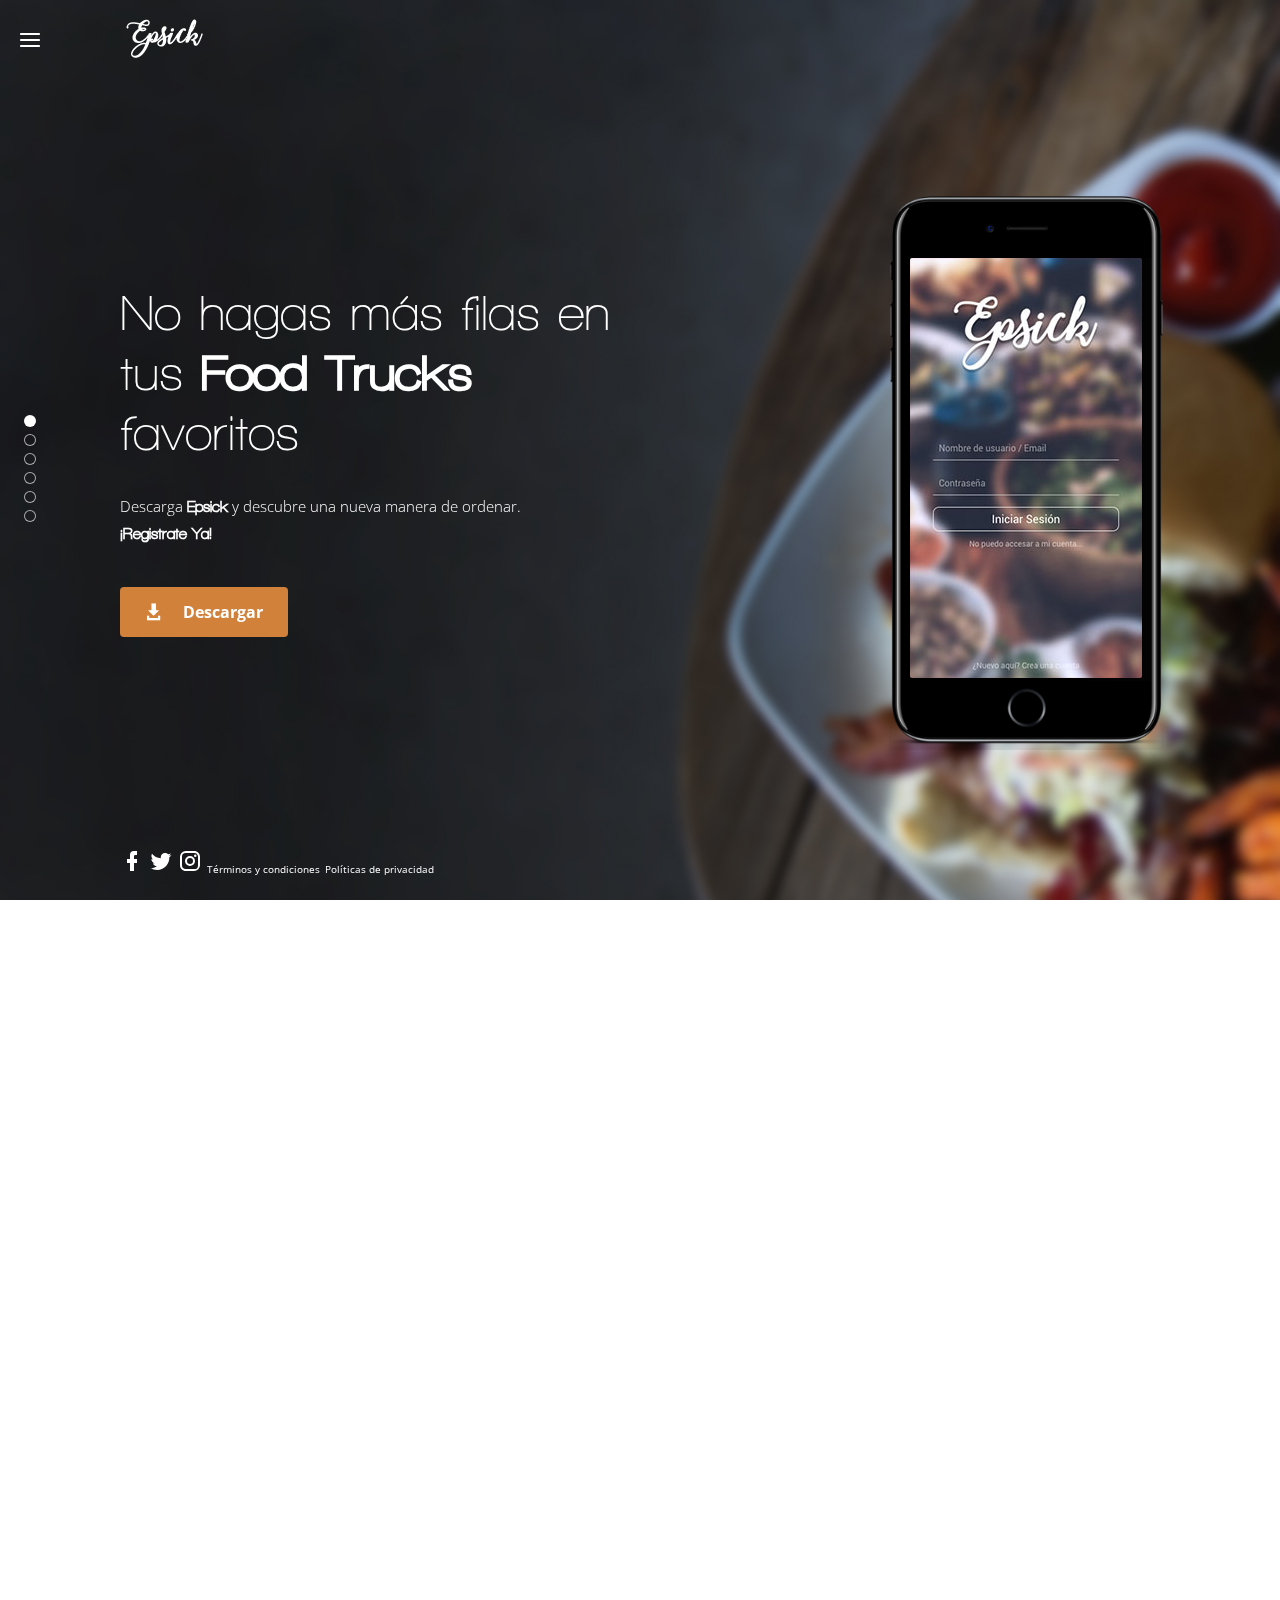
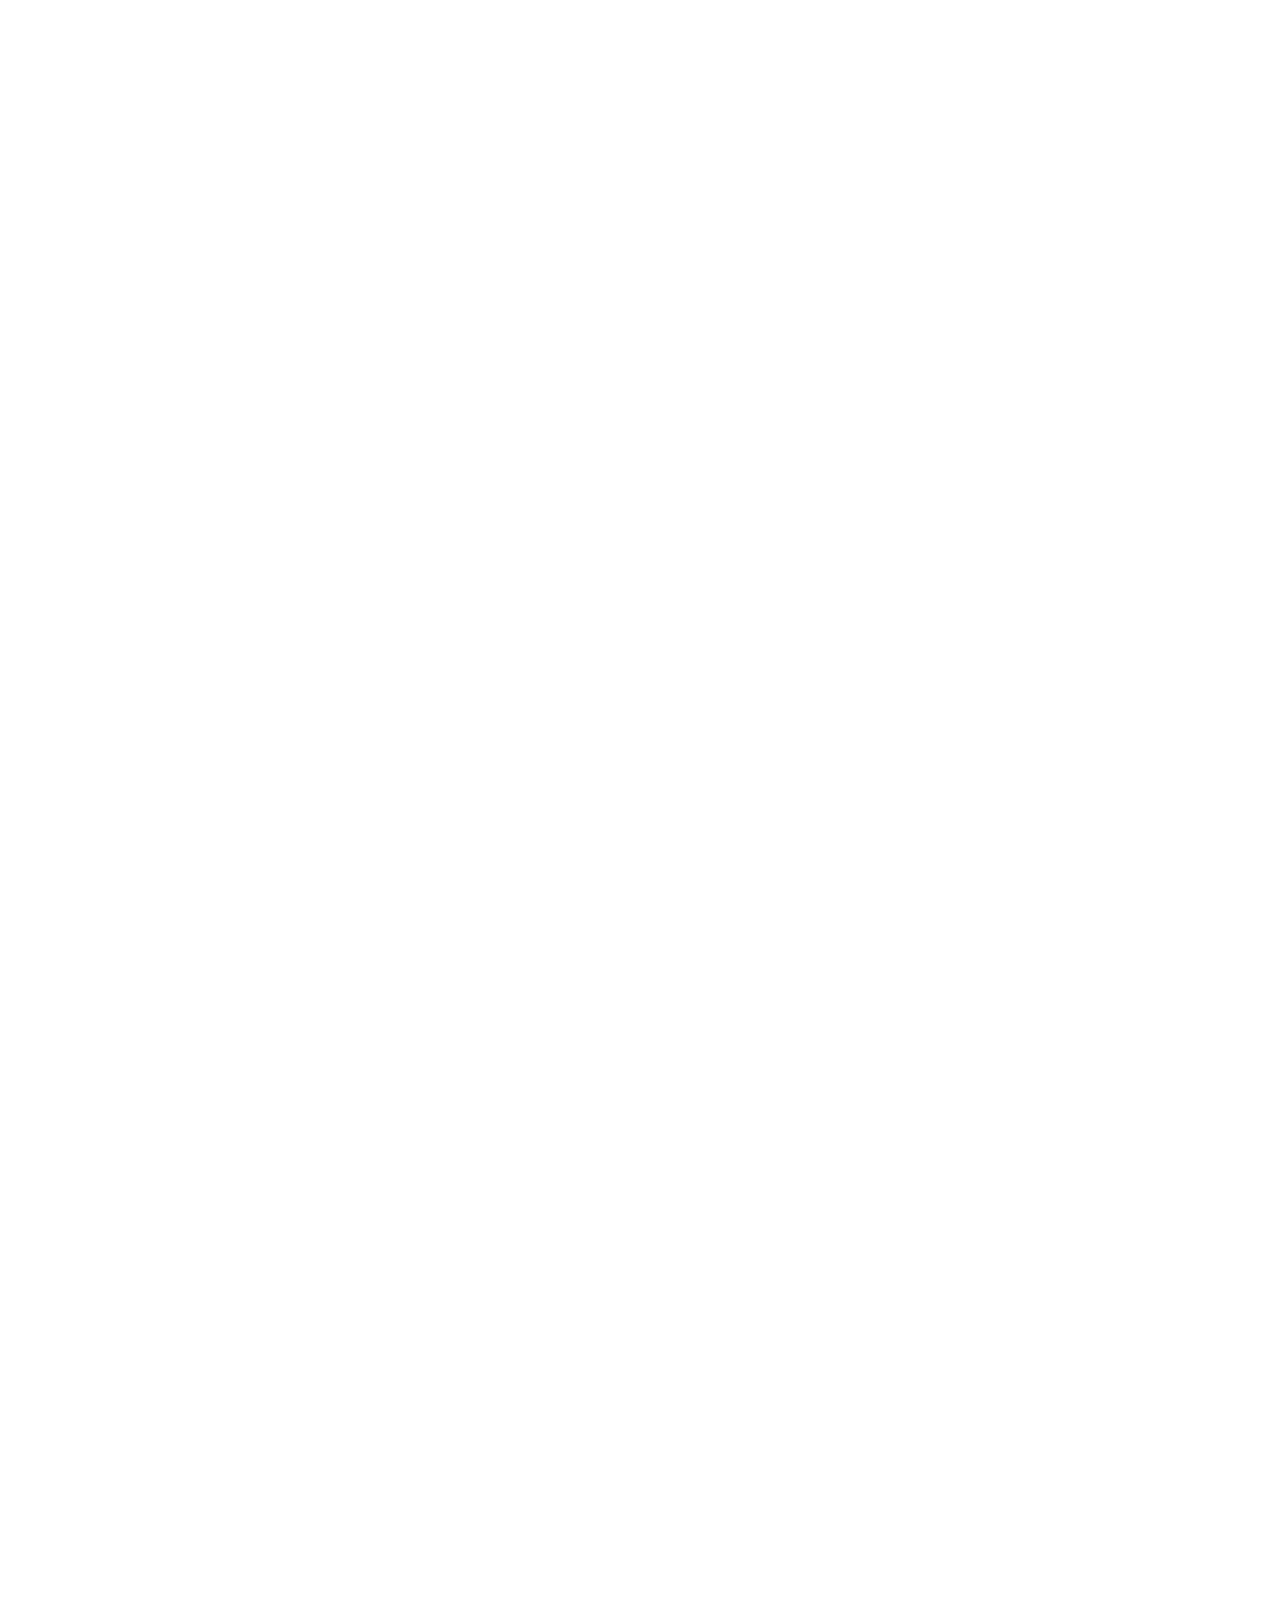
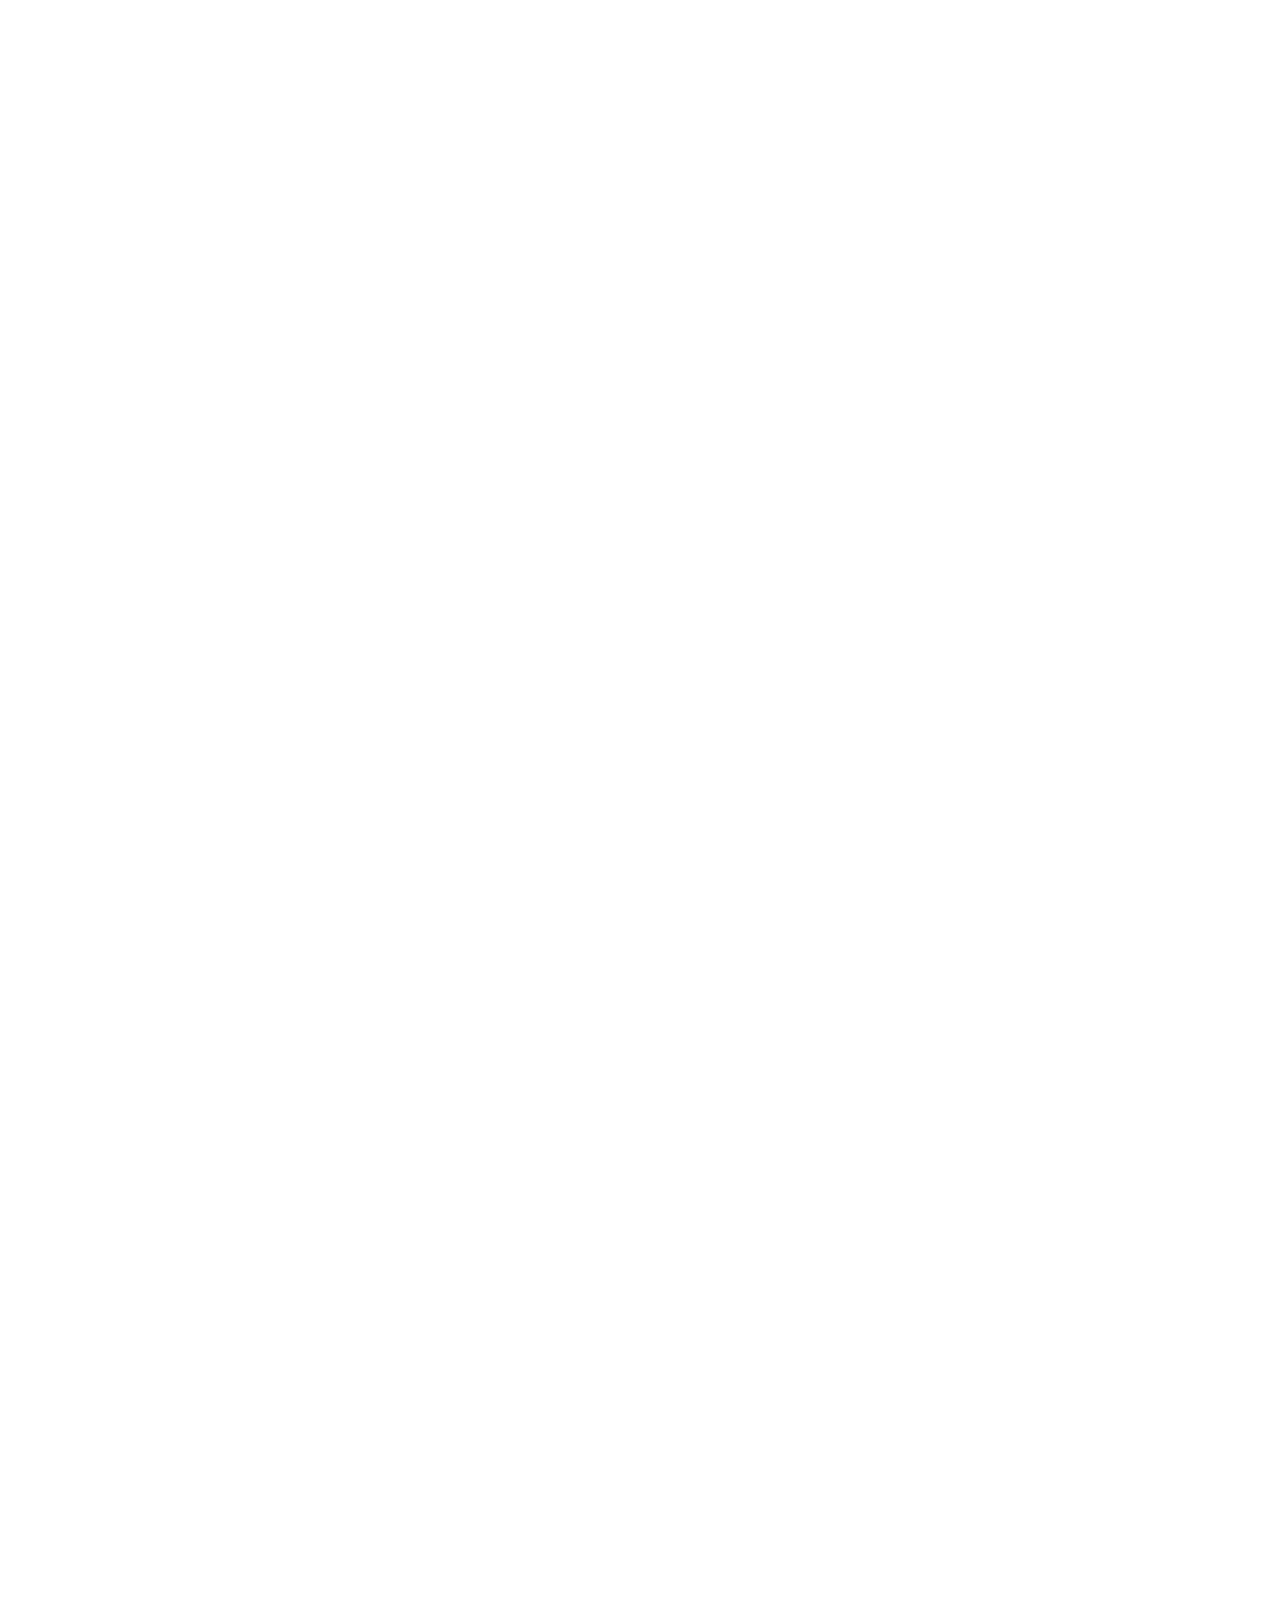
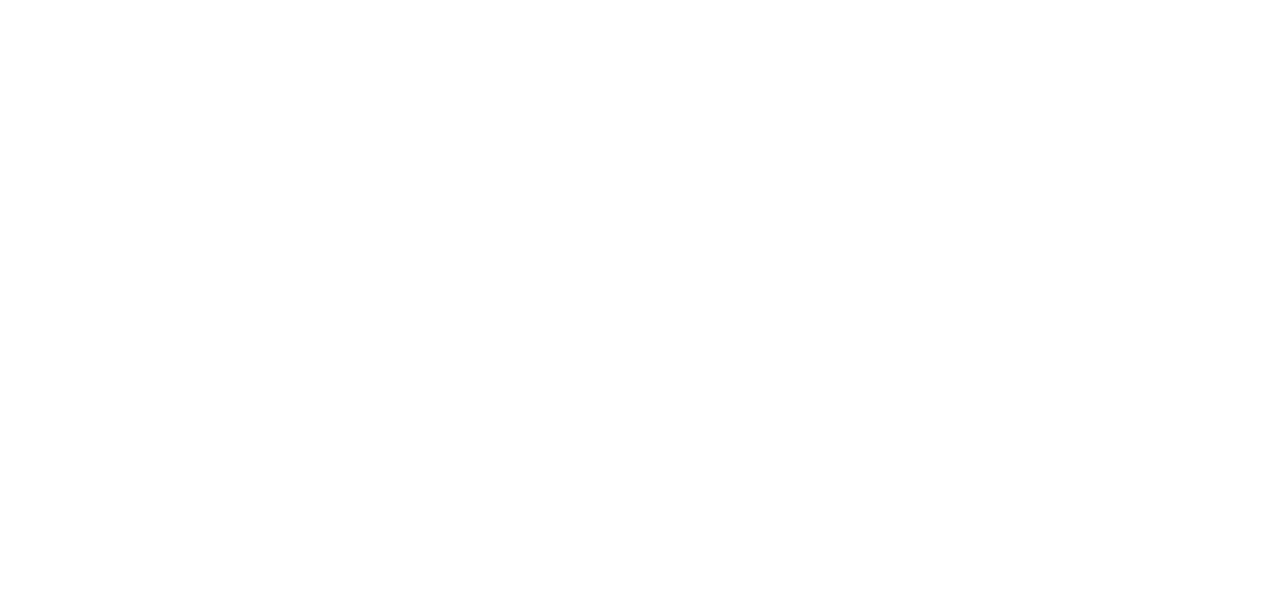
<file: clientes/index.html>
<!DOCTYPE html><html lang="es"><head> <meta charset="UTF-8"> <meta name="author" content="KeyDesign"/> <meta name="description" content="AppSperia - App Landing Page"/> <meta name="keywords" content="AppSperia , Landing page, Template, App, Mobile, Android, iOS"/> <meta name="viewport" content="width=device-width, initial-scale=1, maximum-scale=1"> <meta name="description" content="Epsick Somos una plataforma digital donde encontrarás todos los foodtrucks de la CDMX y si eres foodtruckero también te ayudará"> <meta name="author" content="Devimec"> <meta property="og:type" content="website"/> <meta property="og:title" content="Epsick: Sin filas, con ruedas."/> <meta property="og:url" content="http://epsick.com/clientes"/> <meta property="og:image" content="http://epsick.com/img/wea2.png"/> <meta property="og:description" content="Comineza ya a ordenar en tus food trucks favoritos a través de Epsick."/> <meta property="og:site_name" content="Epsick"/> <meta property="og:locale" content="es_ES"/> <title>AppSperia - App Landing Page</title> <link rel="icon" href="images/favicon.ico"> <link rel="stylesheet" href="css/bootstrap.min.css"> <link href='http://fonts.googleapis.com/css?family=Open+Sans:100,300,400,600,700' rel='stylesheet' type='text/css'> <link rel="stylesheet" type="text/css" href="css/style.css"/> <link rel="stylesheet" type="text/css" href="fonts/flaticon.css"/> <link rel="stylesheet" type="text/css" href="css/responsive.css"/> <script src="js/jquery.min.js"></script></head><body> <div id="modal-poli" class="modal fade" role="dialog"> <div class="modal-dialog"> <div class="modal-content"> <div class="modal-header"> <button type="button" class="close" data-dismiss="modal">&times;</button> <h4 class="modal-title">Política de privacidad</h4> </div><div class="modal-body"> <p>Epsick guarda información cuando el Usuario comienza a usar los Servicios, De su aplicación.Estas políticas se aplicarán a comensales de food trucks y cualquier otra persona que haga uso de los servicios que ofrece Epsick en caso del comensal del food truck se le ofrece el servicio de poder ordenar a través de una App Móvil desarrollada por Epsick (en adelante “App Móvil”).Información que el usuario nos proporciona.Toda información que el usuario proporciona directamente es guardada.Al registrar su cuenta el usuario, por ejemplo, se le piden datos como: Nombre, número de télefono, correo electrónico. datos de pago (tales como, número de tarjeta de crédito, vigencia).Estos datos personales usted los proporciona voluntariamente al decidir acceder y/o usar las plataformas tecnologicas de las cuales “Epsick” sea titular como también participar en boletines, foros, obtener soporte técnico, registrarse para cierta actividad, ordenar productos o servicios y al registrarse para participar en otras actividades que “Epsick” ofrezca.Información por el uso.Por el uso natural de la App Móvil, Epsick recaba cierta información, su uso natural será:Uso de la información:Recabaremos información para siempre ofrecerle el mejor servicio, entre estos servicios estará:</p><ul> <li>Desarrollar nuevas funciones, dar atención personalizada al Usuario.</li><li>Se realizarán operaciones internas, las cuales tendrán que ver directamente con: solucionar errores de software, problemas de funcionamiento, controlar y analizar el uso de la aplicación y la actividad dentro de la misma.</li></ul> <p>Podemos mostrar tu información a:Los food trucks en los que consumes, éso con el fin de brindarte un mejor servicio y un control más exacto sobre sus comensales por parte de los food trucks.</p><p>Cambios en las políticas.Las políticas pueden ser modificadas en cualquier momento y sin previo aviso. Se le avisará de manera electrónica cuando se cambie o modifiquen estas políticas, El continuar el uso de los servicios después de esta notificación supondrá la clara aceptación de la misma.</p></div><div class="modal-footer"> <button type="button" class="btn btn-default" data-dismiss="modal">Cerrar</button> </div></div></div></div><div id="modal-termi" class="modal fade" role="dialog"> <style media="screen"> .modal-body h3{color: rgba(0, 0, 0, 0.87);}</style> <div class="modal-dialog"> <div class="modal-content"> <div class="modal-header"> <button type="button" class="close" data-dismiss="modal">&times;</button> <h4 class="modal-title">Términos y condiciones</h4> </div><div class="modal-body"> <h3>Relación Contractual</h3> <p>Estas condiciones (en adelante “Condiciones”) regulan el uso que usted da a la plataforma, así mismo el contenido, páginas web y aplicaciones (en adelante “App Móvil”) dispuestos por Hugo Ernesto Rojas Soriano ("EPSICK"), una persona física con actividad empresarial debidamente constituida de conformidad con las leyes de la República Mexicana, pone a disposición del público en general (en adelante el "Usuario"). Lea estas Condiciones de uso con celo antes de acceder o usar la App Móvil. Al estar en desacuerdo con estas Condiciones pedimos no utilice la App Móvil. Al aceptar estas Condiciones o hacer uso de la App Móvil que ofrecemos usted está de acuerdo con que se le vincule jurídicamente en una relación contractual entre usted y EPSICK. Estas Condiciones sustituyen expresamente los acuerdos o compromisos previos con usted. Si decide no aceptar definitiva y absolutamente las Condiciones, deberá abstenerse de llevar a cabo cualquier actividad en la que involucre a EPSICK y la App Móvil, como acceder, utilizar u observar contenido de los medios de acceso a EPSICK descritos anteriormente. En caso de hacer uso de la App Móvil y todo lo que envuelve dicha plataforma, usted está aceptando las Condiciones expresadas aquí. EPSICK pondrá fin a estas Condiciones y su App Móvil en el momento y por cualquier causa que EPSICK decida. EPSICK puede cambiar y editar las Condiciones en cualquier momento. Una vez sea del conocimiento del Usuario, estas Condiciones serán verdaderas. El continuar usando la App Móvil por parte del Usuario, representará la aceptación de los Condiciones y sus actualizaciones. Las políticas de privacidad se encuentran disponibles en linkpolíticas. Como en las políticas lo menciona, EPSICK tiene la facultad de poner a disposición de autoridades pertinentes la información recabada del Usuarios por cualquier motivo fundamentado.</p><h3>Servicios</h3> <p>La App Móvil te permite: Visualizar información acerca de los food trucks que se encuentran registrados en la App Móvil, esta información es constituida por nombre del food truck, pequeña descripción, un menú categorizado, dentro de estas categorías se encuentran los productos con nombre del producto, pequeña descripción, precio y fotografía. Es de total entendimiento del Usuario que la App Móvil es solo una herramienta para visualizar información de los food trucks y además realizar el pago correspondiente de los productos ordenados con tarjeta de crédito o débito.</p><h3>Licencia</h3> <p>Solo en cumplimiento de estas Condiciones, EPSICK cede una licencia limitada no transferible para: Hacer uso de la App Móvil en un dispositivo personal.</p><h3>Limitaciones</h3> <p>El Usuario no es autorizado de realizar cualquier acción que pueda comprometer la vida y funcionalidad de la App Móvil, así como no le será permitido llevar a cabo ninguna acción tecnológica con la que se pueda replicar, modificar o exhibir la codificación y datos de la App Móvil.</p><h3>Autoria</h3> <p>Todo Servicio que ofrece EPSICK es y será propiedad de EPSICK. Nada hasta ahora expresado en las Condiciones otorga propiedad o derecho sobre EPSICK y la App Móvil a nadie más.</p><h3>Registro del Usuarios</h3> <p>Con el objeto de poder usar la App Móvil por parte del Usuario, el mismo Usuario deberá registrarse en la App Móvil, dando datos como: Nombre, correo electrónico, numero telefónico así como por lo menos un método de pago válido (bien una tarjeta de crédito o bien un socio de pago aceptado).. El Usuario debe dar información veraz, de lo contrario se le podrá imposibilitar el acceso y uso de la App Móvil. Es del conocimiento del Usuario que toda la actividad de su cuenta es su responsabilidad y se compromete a apegarse a las Condiciones para mantener la integridad de EPSICK y la App Móvil. </p><h3>Pago</h3> <p>Los precios serán indicados en la App Móvil. Estos precios incluyen el Impuesto al Valor Agregado (I.V.A.), Métodos de pago: El pago de los pedidos a través de la App Móvil deberá realizarse mediante una tarjeta de crédito o de débito aceptada por el food truck Pagos con tarjeta: Contamos con el servicio de proveedores de procesamientos de pago a través de Internet cuya tecnología no requiere que Epsick almacene los datos de tu tarjeta de crédito o debito para el pago de la App Móvil y los productos que solicites a nuestros Clientes. El manejo de tus datos personales patrimoniales está sujeto al Aviso de Privacidad de Openpay, S.A.P.I. de C.V. </p><h3>Actitud del Usuario</h3> <p>Es de total responsabilidad el uso de la cuenta del Usuario por parte de terceros. La cuenta es intransferible y de ninguna manera podrá ceder o transferir su cuenta a cualquier otra persona.</p><h3> Jurisdicción y Ley Aplicable </h3> <p> Este acuerdo estará regido en todos sus puntos por las leyes vigentes en los Estados Unidos Mexicanos. Cualquier controversia derivada del presente acuerdo, su existencia, validez, interpretación, alcance, ejecución o cumplimiento, será resuelta por los tribunales competentes en la Ciudad de México, y las partes renuncian a cualquier otra jurisdicción que pudiera corresponderles por razón de sus domicilios, presentes o futuros, o por cualquier otra causa. </p></div><div class="modal-footer"> <button type="button" class="btn btn-default" data-dismiss="modal">Cerrar</button> </div></div></div></div><div id="preloader"><img src="images/logo.png" alt=""></div><a id="main-nav" href="#sidr"><span class="flaticon-menu9"></span></a> <div id="sidr" class="sidr"> <a href="#" id="menu-logo"><img src="images/menu-logo.png" alt=""></a> <ul> <li><a href="#Home"><span class="icons flaticon-house3"></span>Inicio</a> </li><li><a href="#Features"><span class="icons flaticon-drawer1"></span>Características</a> </li><li><a href="#About"><span class="icons flaticon-cursor7"></span>Acerca de</a> </li><li><a href="#Screenshots"><span class="icons flaticon-camera19"></span>Screenshots</a> </li><li><a href="#Download"><span class="icons flaticon-download11"></span>Descarga</a> </li><li><a href="#Contact"><span class="icons flaticon-mail9"></span>Contacto</a> </li></ul> </div><div class="wrap"> <div id="logo"> <a href="#"><img src="images/logo.png" alt=""> </a> </div></div><div id="fullpage"> <div class="wrap"> <div class="section-image"> <img src="images/1.jpg" alt=""> <img src="images/2.jpg" alt=""> <img src="images/3.jpg" alt=""> <img src="images/wea.jpg" alt=""> <img src="images/wea.jpg" alt=""> <img src="images/screen4.jpg" alt=""> </div><div id="hand"></div></div><div class="section " id="section0"> <div class="wrap"> <div class="box"> <h1>No hagas más filas en tus <strong>Food Trucks</strong> favoritos</h1> <p>Descarga <strong>Epsick</strong> y descubre una nueva manera de ordenar. <br><strong>¡Registrate Ya!</strong></p><a href="#Download" class="simple-button"><span class="icon flaticon-download7"></span>Descargar</a></div></div></div><div class="section " id="section1"> <div class="wrap"> <div class="box"> <h2><strong>Sin filas, </strong> con ruedas.</h2> <p>Queremos ofrecerte la mejor plataforma de <em>Food Ordering</em>. No esperes más y comienza a probar ésta app.</p><ul class="features"> <li><a class="tooltip" href="#"><span class="icon flaticon-zoom16"></span> Visualización de todos los food trucks<span class="tooltip-content"><span class="tooltip-text"><span class="tooltip-inner"><span class="icon flaticon-zoom16"></span>Ve todos los food trucks a los que les puedes comprar.</span></span></span></a> </li><li><a class="tooltip" href="#"><span class="icon flaticon-plus7"></span> Agregar platillos al carrito de compra y ordenarlos<span class="tooltip-content"><span class="tooltip-text"><span class="tooltip-inner"><span class="icon flaticon-plus7"></span>Ten un mejor control de lo que ordenas.</span></span></span></a> </li></ul> <ul class="features"> <li><a class="tooltip" href="#"><span class="icon flaticon-interface19"></span> Visualización del estatus de su pedido<span class="tooltip-content"><span class="tooltip-text"><span class="tooltip-inner"><span class="icon flaticon-interface19"></span>Se te notificará cuando tu pedido esté listo.</span></span></span></a> </li><li><a class="tooltip" href="#"><span class="icon flaticon-menu7"></span> Visualización del menú de cada food truck<span class="tooltip-content"><span class="tooltip-text"><span class="tooltip-inner"><span class="icon flaticon-menu7"></span>Ve toda la oferta gastronómica que tienen los food trucks.</span></span></span></a> </li></ul> </div></div></div><div class="section" id="section2"> <div class="wrap"> <div class="box"> <h2>Acerca de <strong>Epsick</strong></h2> <div class="tabs tabs-style-linemove"> <nav> <ul> <li><a href="#section-linemove-1"><span class="icon flaticon-lightbulb"></span><span> Inicios</span></a> </li><li><a href="#section-linemove-2"><span class="icon flaticon-adjust3"></span><span> Qué queremos</span></a> </li><li><a href="#section-linemove-3"><span class="icon flaticon-drawer1"></span><span> Quienes somos</span></a> </li><li><a href="#section-linemove-4"><span class="icon flaticon-laptop3"></span><span> Slogan</span></a> </li></ul> </nav> <div class="content-wrap"> <section id="section-linemove-1"> <h4 style="text-align:justify"><span class="icon flaticon-lightbulb"></span> Iniciamos queriendo tener un food truck, pero por causas de la vida decidimos ofrecer una plataforma digital a consumidores de food trucks y food truckeros</h4> <p></p></section> <section id="section-linemove-2"> <h4>Queremos eficientar los procesos que envuelven todo el negocio foodtruckero.</h4> </section> <section id="section-linemove-3"> <h4>Devs y Freelancers profesionales en el desarrollo de tecnologías y apasionados de la comida.</h4> </section> <section id="section-linemove-4"> <p> <h4>Sin filas, con ruedas.</h4> </section> </div></div></div></div></div><div class="section" id="section3"> <div class="wrap"> <div class="box"> <div class="fp-tableCell screenshots-content"> <h2>Screen<strong>shoots</strong></h2> <ul class="features"> <li><a class="tooltip"><span class="icon flaticon-camera19"></span> Fotos que dan hambre</a> </li><li><a class="tooltip"><span class="icon flaticon-arrow96"></span> Experiencia de uso única</a> </li><li><a class="tooltip"><span class="icon flaticon-laptop3"></span> Interfaces sencillas de usar</a> </li></ul> </div></div><div class="screenshots-wrapper"> <div class="slide" id="slide1" data-anchor="slide1"> <img src="images/screen1.jpg" alt=""> </div><div class="slide" id="slide2" data-anchor="slide2"> <img src="images/screen3.jpg" alt=""> </div><div class="slide" id="slide3" data-anchor="slide3"> <img src="images/screen2.jpg" alt=""> </div><div class="slide" id="slide4" data-anchor="slide4"> <img src="images/1.jpg" alt=""> </div></div></div></div><div class="section" id="section4" data-anchor="Download"> <div class="wrap"> <div class="box"> <h2><strong>Descarga</strong> la app</h2> <p>Descarga a tu dispositivo <strong>Android</strong>. <br>Muy pronto en iOS!</p><a href="#" class="simple-button playstore-button"><span class="icon playstore"></span>Play Store</a> </div></div></div><div class="section" id="section5"> <div class="wrap"> <div class="box"> <h2>Formas de <strong>contacto</strong></h2> <ul class="features"> <li><a class="tooltip" href="#"><span class="icon flaticon-telephone1"></span> Llámanos Ya!<span class="tooltip-content"><span class="tooltip-text"><span class="tooltip-inner"><span class="icon flaticon-telephone1"></span>+52 (55) 6560 6760 <br>+52 (55) 6462 2271 </span></span></span></a> </li></ul> <ul class="features"> <li><a class="tooltip" href="#"><span class="icon flaticon-mail9"></span> Envíanos un correo<span class="tooltip-content"><span class="tooltip-text"><span class="tooltip-inner"><span class="icon flaticon-mail9"></span>info@epsick.com </span></span></span></a> </li></ul> <form role="form" method="post" id="contact-form" action="https://formspree.io/info@epsick.com" method="POST"> <input type="text" placeholder="Nombre" name="Name" id="Name" required> <input type="email" placeholder="Email" name="Email" id="Email" required> <textarea placeholder="Mensaje" name="Message" id="Message" required></textarea> <button type="submit" id="submit">Enviar</button> <div id="success"></div></form> </div></div></div></div><div class="wrap"> <div id="social-icons"> <ul> <li><a href="https://facebook.com/epsickapp"><svg style="width:24px;height:24px" viewBox="0 0 24 24"> <path fill="#ffffff" d="M17,2V2H17V6H15C14.31,6 14,6.81 14,7.5V10H14L17,10V14H14V22H10V14H7V10H10V6A4,4 0 0,1 14,2H17Z"/></svg></a> </li><li><a href="https://twitter.com/epsickapp"><svg style="width:24px;height:24px" viewBox="0 0 24 24"> <path fill="#ffffff" d="M22.46,6C21.69,6.35 20.86,6.58 20,6.69C20.88,6.16 21.56,5.32 21.88,4.31C21.05,4.81 20.13,5.16 19.16,5.36C18.37,4.5 17.26,4 16,4C13.65,4 11.73,5.92 11.73,8.29C11.73,8.63 11.77,8.96 11.84,9.27C8.28,9.09 5.11,7.38 3,4.79C2.63,5.42 2.42,6.16 2.42,6.94C2.42,8.43 3.17,9.75 4.33,10.5C3.62,10.5 2.96,10.3 2.38,10C2.38,10 2.38,10 2.38,10.03C2.38,12.11 3.86,13.85 5.82,14.24C5.46,14.34 5.08,14.39 4.69,14.39C4.42,14.39 4.15,14.36 3.89,14.31C4.43,16 6,17.26 7.89,17.29C6.43,18.45 4.58,19.13 2.56,19.13C2.22,19.13 1.88,19.11 1.54,19.07C3.44,20.29 5.7,21 8.12,21C16,21 20.33,14.46 20.33,8.79C20.33,8.6 20.33,8.42 20.32,8.23C21.16,7.63 21.88,6.87 22.46,6Z"/></svg></a> </li><li><a href="https://instagram.com/epsickapp"><svg style="width:24px;height:24px" viewBox="0 0 24 24"> <path fill="#ffffff" d="M7.8,2H16.2C19.4,2 22,4.6 22,7.8V16.2A5.8,5.8 0 0,1 16.2,22H7.8C4.6,22 2,19.4 2,16.2V7.8A5.8,5.8 0 0,1 7.8,2M7.6,4A3.6,3.6 0 0,0 4,7.6V16.4C4,18.39 5.61,20 7.6,20H16.4A3.6,3.6 0 0,0 20,16.4V7.6C20,5.61 18.39,4 16.4,4H7.6M17.25,5.5A1.25,1.25 0 0,1 18.5,6.75A1.25,1.25 0 0,1 17.25,8A1.25,1.25 0 0,1 16,6.75A1.25,1.25 0 0,1 17.25,5.5M12,7A5,5 0 0,1 17,12A5,5 0 0,1 12,17A5,5 0 0,1 7,12A5,5 0 0,1 12,7M12,9A3,3 0 0,0 9,12A3,3 0 0,0 12,15A3,3 0 0,0 15,12A3,3 0 0,0 12,9Z"/></svg></i></a> </li><li><a id="a-termi" style="cursor: pointer; font-size: 1rem">Términos y condiciones</a></li><li><a id="a-poli" style="cursor: pointer; font-size: 1rem">Políticas de privacidad</a></li></ul> </div></div><script src="js/jquery.easings.min.js"></script> <script src="js/jquery.fullPage.js"></script> <script src="js/cbpFWTabs.js"></script> <script src="js/jquery.sidr.min.js"></script> <script src="js/scripts.js"></script> <script src="js/bootstrap.min.js" charset="utf-8"></script> <script type="text/javascript">$(function (){$('#a-termi').click(function (){$('#modal-termi').modal('show');}); $('#a-poli').click(function (){$('#modal-poli').modal('show');});}); </script></body></html>
</file>
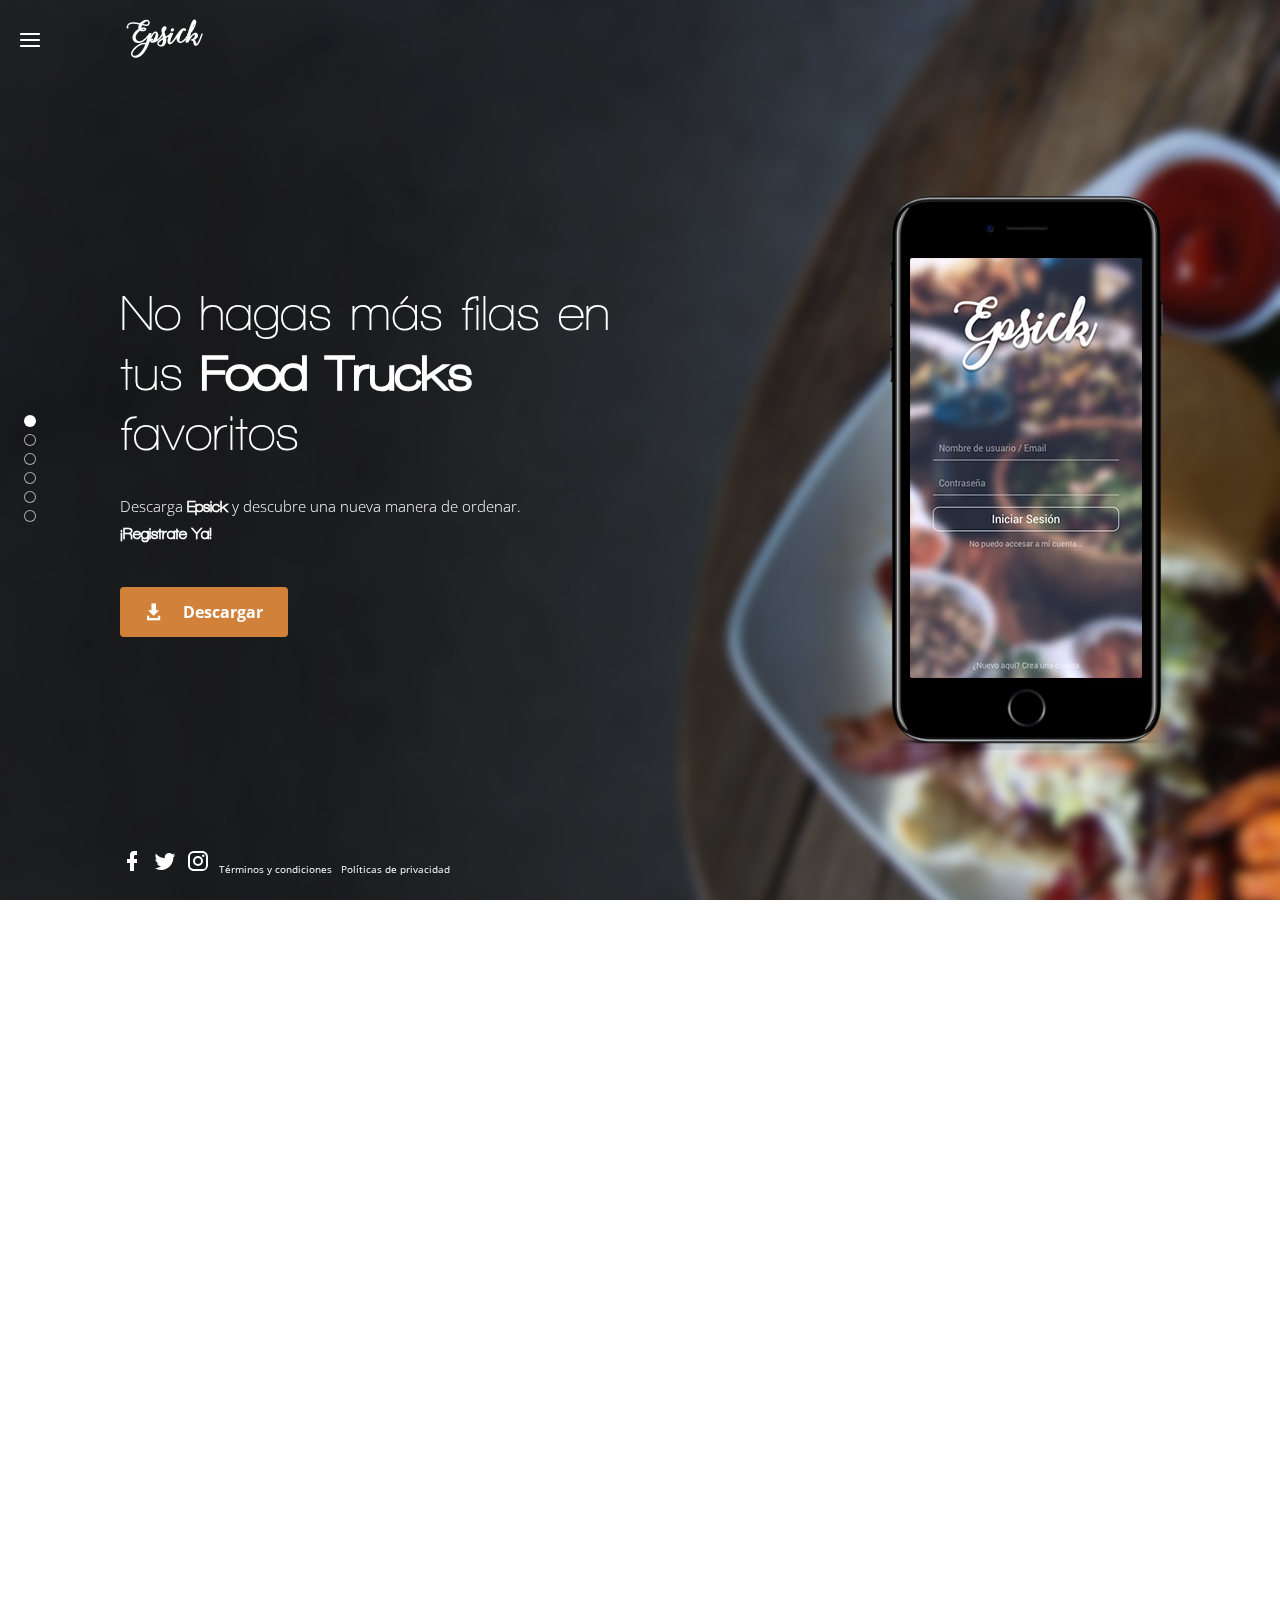
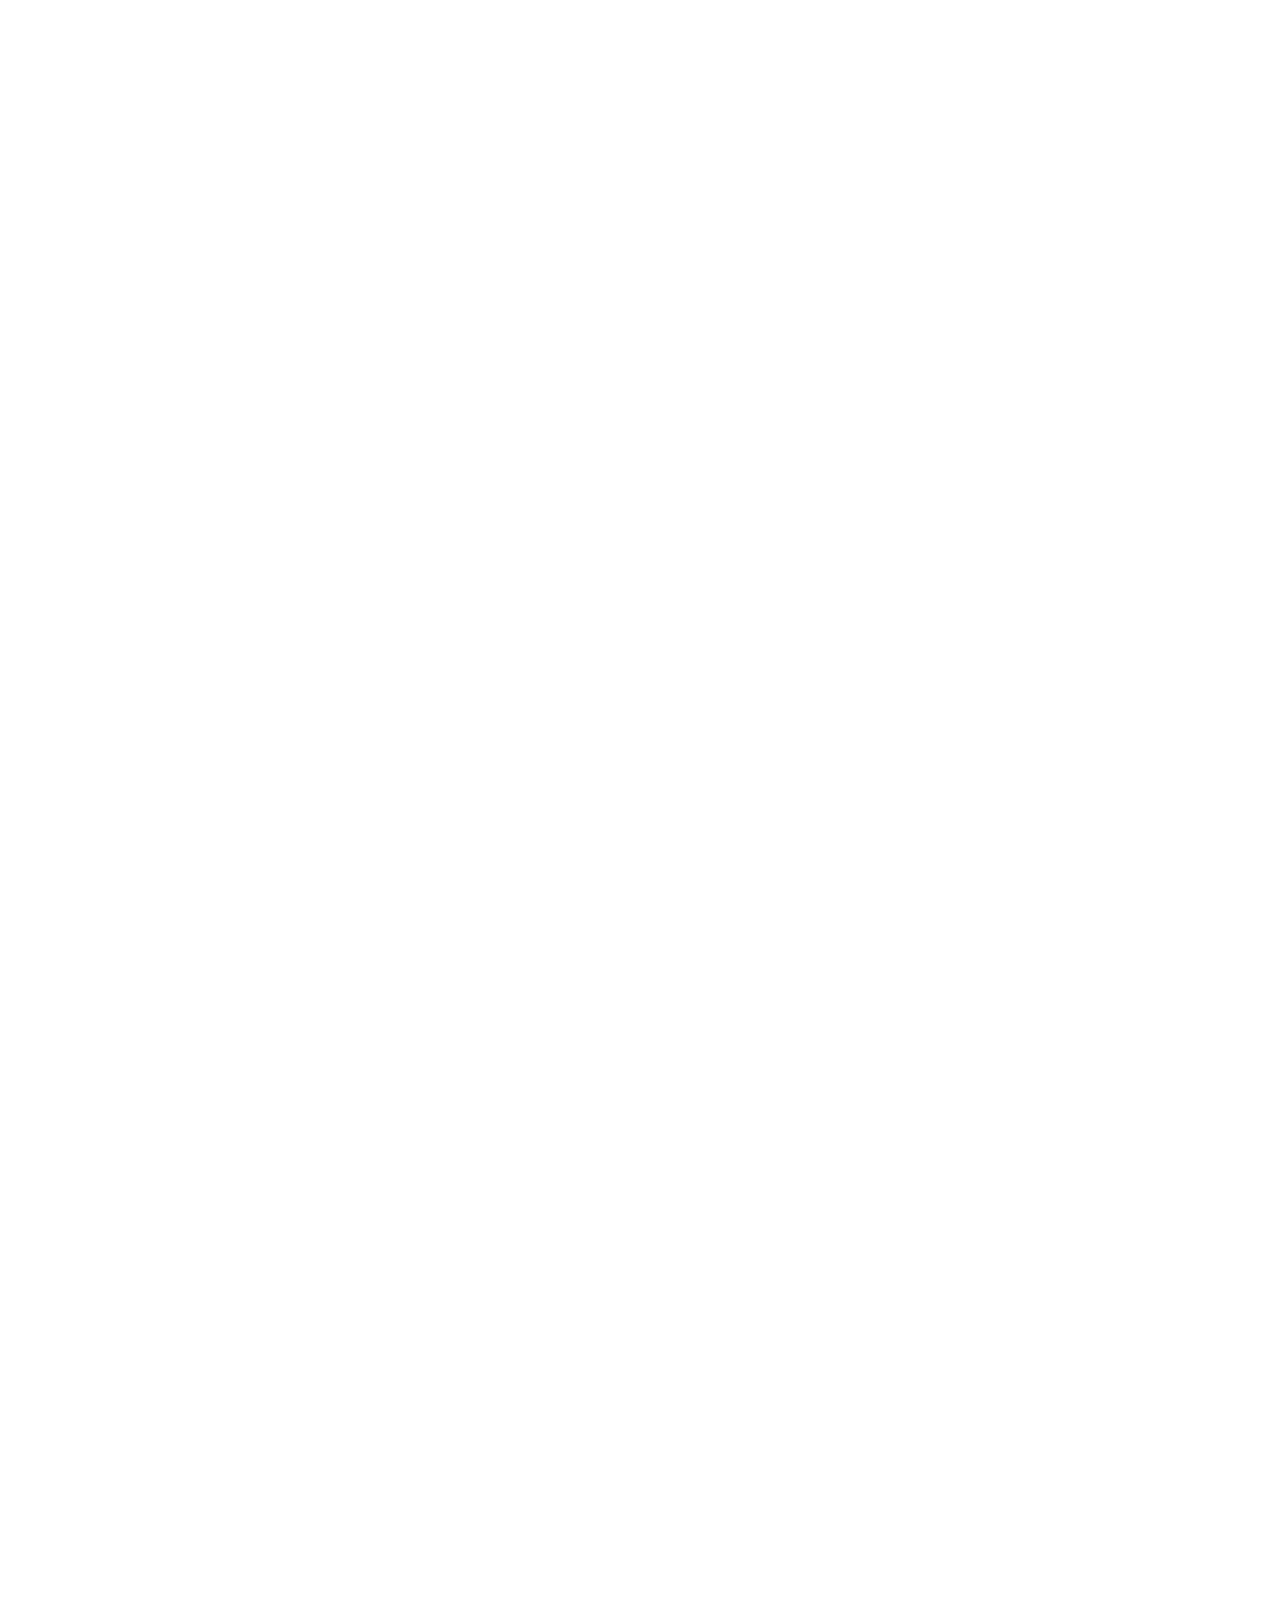
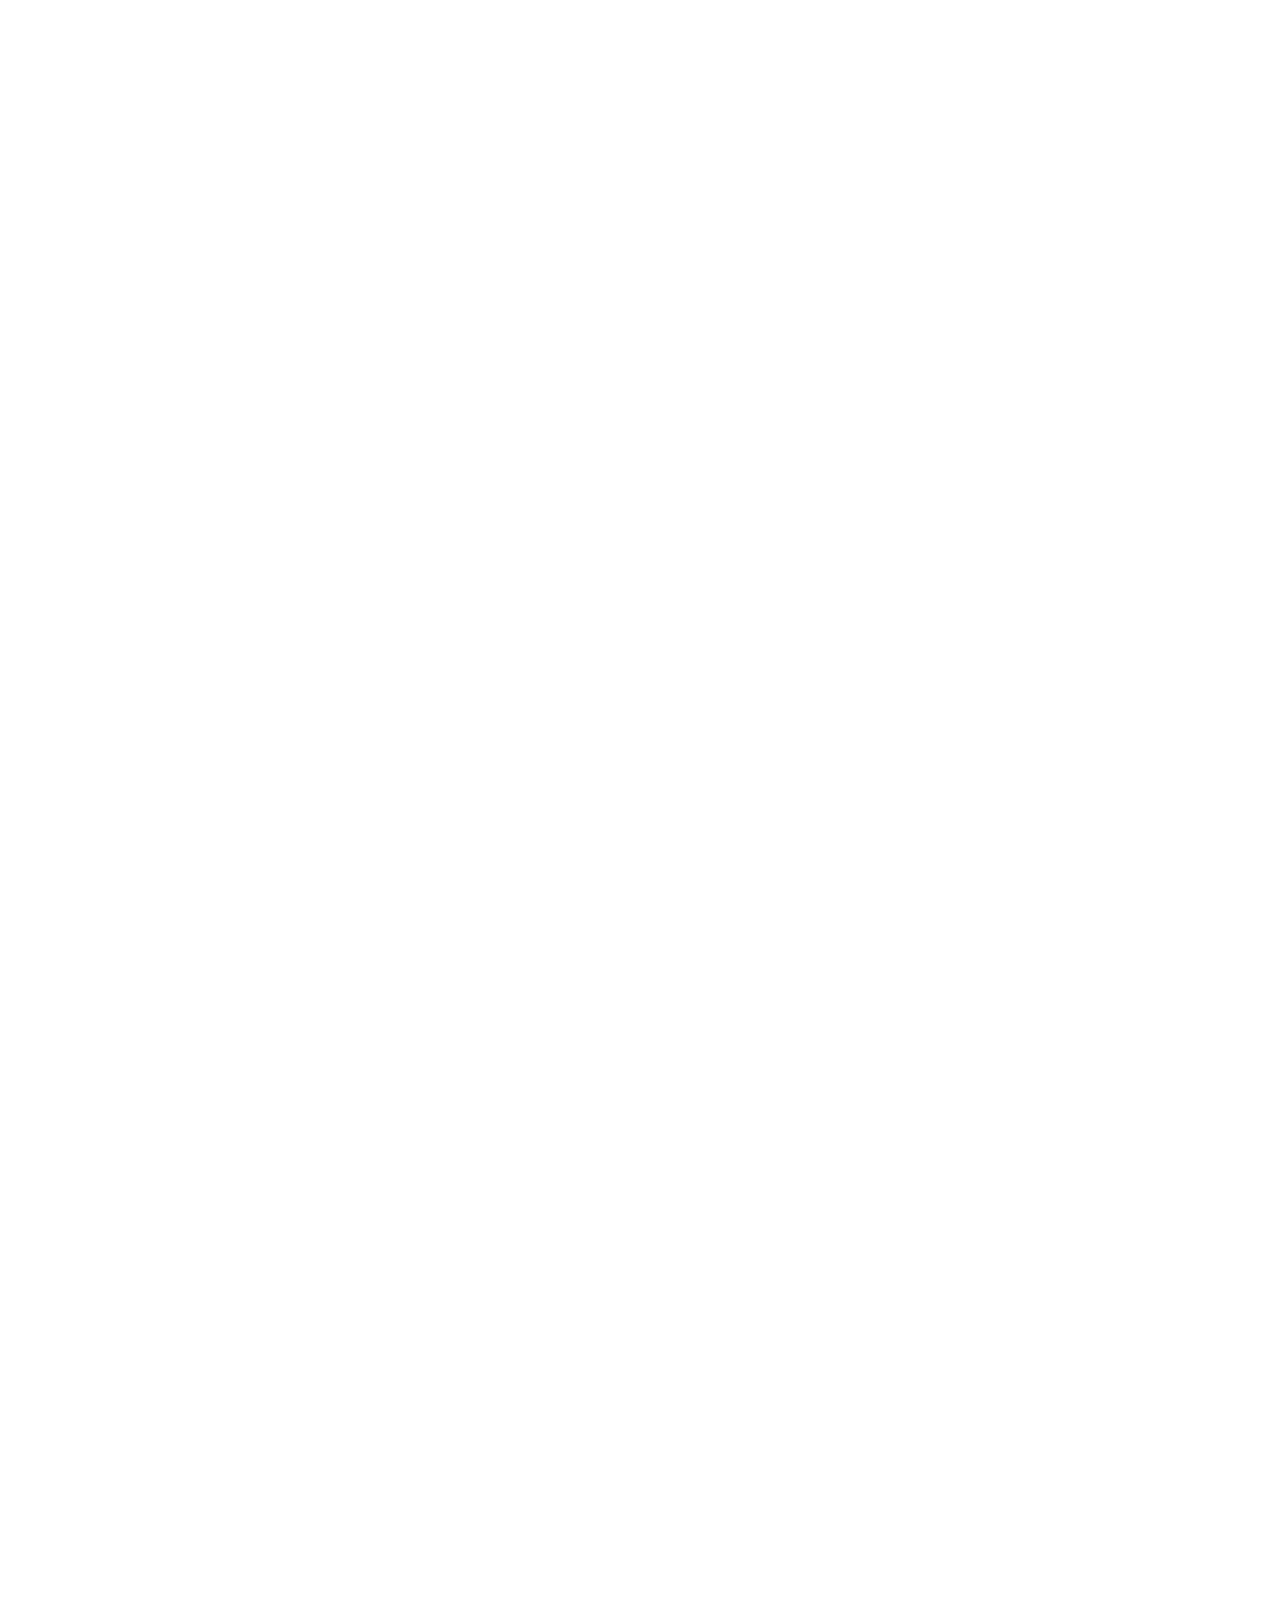
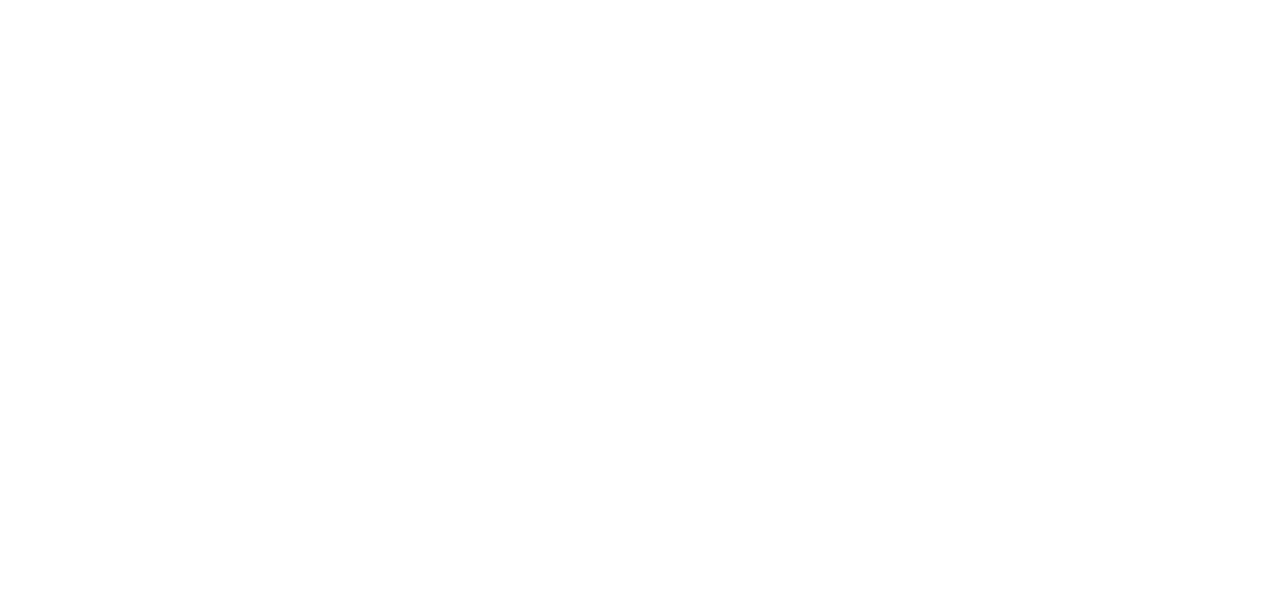
<file: clientes/index_original.html>
<!DOCTYPE html>
<html lang="es">

<head>
    <meta charset="UTF-8">
    <meta name="author" content="KeyDesign" />
    <meta name="description" content="AppSperia - App Landing Page" />
    <meta name="keywords" content="AppSperia , Landing page, Template, App, Mobile, Android, iOS" />
    <meta name="viewport" content="width=device-width, initial-scale=1, maximum-scale=1">
    <meta name="description" content="Epsick Somos una plataforma digital donde encontrarás todos los foodtrucks de la CDMX y si eres foodtruckero también te ayudará">
    <meta name="author" content="Devimec">
    <meta property="og:type" content="website" />
    <meta property="og:title" content="Epsick: Sin filas, con ruedas." />
    <meta property="og:url" content="http://epsick.com/clientes" />
    <meta property="og:image" content="http://epsick.com/img/wea2.png" />
    <meta property="og:description" content="Comineza ya a ordenar en tus food trucks favoritos a través de Epsick." />
    <meta property="og:site_name" content="Epsick" />
    <meta property="og:locale" content="es_ES" />
    <title>AppSperia - App Landing Page</title>
    <link rel="icon" href="images/favicon.ico">
    <link rel="stylesheet" href="css/bootstrap.min.css">
    <link href='http://fonts.googleapis.com/css?family=Open+Sans:100,300,400,600,700' rel='stylesheet' type='text/css'>
    <link rel="stylesheet" type="text/css" href="css/style.css" />
    <link rel="stylesheet" type="text/css" href="fonts/flaticon.css" />
    <link rel="stylesheet" type="text/css" href="css/responsive.css" />
    <script src="js/jquery.min.js"></script>
</head>

<body>

  <div id="modal-poli" class="modal fade" role="dialog">
  <div class="modal-dialog">

    <!-- Modal content-->
    <div class="modal-content">
      <div class="modal-header">
        <button type="button" class="close" data-dismiss="modal">&times;</button>
        <h4 class="modal-title">Política de privacidad</h4>
      </div>
      <div class="modal-body">

        <p>Epsick guarda información cuando el Usuario comienza a usar los Servicios, De su aplicación.
Estas políticas se aplicarán a comensales de food trucks y cualquier otra persona que haga uso de los servicios que ofrece Epsick en caso del comensal del food truck se le ofrece el servicio de poder ordenar a través de una App Móvil desarrollada por Epsick  (en adelante “App Móvil”).
Información que el usuario nos proporciona.
Toda información que el usuario proporciona directamente es guardada.
Al registrar su cuenta el usuario, por ejemplo, se le piden datos como: Nombre, número de télefono, correo electrónico. datos de pago (tales como, número de tarjeta de crédito, vigencia).
Estos datos personales usted los proporciona voluntariamente al decidir acceder y/o usar las plataformas tecnologicas de las cuales “Epsick” sea titular como también participar en boletines, foros, obtener soporte técnico, registrarse para cierta actividad, ordenar productos o servicios y al registrarse para participar en otras actividades que “Epsick” ofrezca.
Información por el uso.
Por el uso natural de la App Móvil, Epsick recaba cierta información, su uso natural será:
Uso de la información:
Recabaremos información para siempre ofrecerle el mejor servicio, entre estos servicios estará:</p>

  <ul>
    <li>Desarrollar nuevas funciones, dar atención personalizada al Usuario.</li>
    <li>Se realizarán operaciones internas, las cuales tendrán que ver directamente con: solucionar errores de software, problemas de funcionamiento, controlar y analizar el uso de la aplicación y la actividad dentro de la misma.</li>

  </ul>

  <p>Podemos mostrar tu información a:
Los food trucks en los que consumes, éso con el fin de brindarte un mejor servicio y un control más exacto sobre sus comensales por parte de los food trucks.</p>

<p>Cambios en las políticas.
Las políticas pueden ser modificadas en cualquier momento y sin previo aviso. Se le avisará de manera electrónica cuando se cambie o modifiquen estas políticas, El continuar el uso de los servicios después de esta notificación supondrá la clara aceptación de la misma.</p>

      </div>
      <div class="modal-footer">
        <button type="button" class="btn btn-default" data-dismiss="modal">Cerrar</button>
      </div>
    </div>

  </div>
</div>

  <div id="modal-termi" class="modal fade" role="dialog">
    <style media="screen">
      .modal-body h3 {
        color: rgba(0, 0, 0, 0.87);
      }
    </style>
    <div class="modal-dialog">
      <div class="modal-content">
        <div class="modal-header">
          <button type="button" class="close" data-dismiss="modal">&times;</button>
          <h4 class="modal-title">Términos y condiciones</h4>
        </div>
        <div class="modal-body">
          <h3>Relación Contractual</h3>
  <p>Estas condiciones (en adelante “Condiciones”) regulan el uso que usted da a la plataforma, así mismo el contenido, páginas web y aplicaciones (en adelante “App Móvil”) dispuestos por Hugo Ernesto Rojas Soriano ("EPSICK"), una persona física con actividad empresarial debidamente constituida de conformidad con las leyes de la República Mexicana, pone a disposición del público en general (en adelante el "Usuario").
  Lea estas Condiciones de uso con celo antes de acceder o usar la App Móvil.
  Al estar en desacuerdo con estas Condiciones pedimos no utilice la App Móvil.
  Al aceptar estas Condiciones o hacer uso de la App Móvil que ofrecemos usted está de acuerdo con que se le vincule jurídicamente en una relación contractual entre usted y EPSICK.
  Estas Condiciones sustituyen expresamente los acuerdos o compromisos previos con usted.
  Si decide no aceptar definitiva y absolutamente las Condiciones, deberá abstenerse de llevar a cabo cualquier actividad en la que involucre a EPSICK y la App Móvil, como acceder, utilizar u observar contenido de los medios de acceso a EPSICK descritos anteriormente.
  En caso de hacer uso de la App Móvil y todo lo que envuelve dicha plataforma, usted está aceptando las Condiciones expresadas aquí.
  EPSICK pondrá fin a estas Condiciones y su App Móvil en el momento y por cualquier causa que EPSICK decida.
  EPSICK puede cambiar y editar las Condiciones en cualquier momento. Una vez sea del conocimiento del Usuario, estas Condiciones serán verdaderas. El continuar usando la App Móvil por parte del Usuario, representará la aceptación de los Condiciones y sus actualizaciones.
  Las políticas de privacidad se encuentran disponibles en linkpolíticas. Como en las políticas lo menciona, EPSICK tiene la facultad de poner a disposición de autoridades pertinentes la información recabada del Usuarios por cualquier motivo fundamentado.</p>
  <h3>Servicios</h3>
  <p>La App Móvil te permite:
  Visualizar información acerca de los food trucks que se encuentran registrados en la App Móvil, esta información es constituida por nombre del food truck, pequeña descripción, un menú categorizado, dentro de estas categorías se encuentran los productos con nombre del producto, pequeña descripción, precio y fotografía.
  Es de total entendimiento del Usuario que la App Móvil es solo una herramienta para visualizar información de los food trucks y además realizar el pago correspondiente de los productos ordenados con tarjeta de crédito o débito.</p>
  <h3>Licencia</h3>
  <p>Solo en cumplimiento de estas Condiciones, EPSICK cede una licencia limitada no transferible para: Hacer uso de la App Móvil en un dispositivo personal.</p>
  <h3>Limitaciones</h3>
  <p>El Usuario no es autorizado de realizar cualquier acción que pueda comprometer la vida y funcionalidad de la App Móvil, así como no le será permitido llevar a cabo ninguna acción tecnológica con la que se pueda replicar, modificar o exhibir la codificación y datos de la App Móvil.</p>
  <h3>Autoria</h3>
  <p>Todo Servicio que ofrece EPSICK es y será propiedad de EPSICK. Nada hasta ahora expresado en las Condiciones otorga propiedad o derecho sobre EPSICK y la App Móvil a nadie más.</p>
  <h3>Registro del Usuarios</h3>
  <p>Con el objeto de poder usar la App Móvil por parte del Usuario, el mismo Usuario deberá registrarse en la App Móvil, dando datos como: Nombre, correo electrónico, numero telefónico así como por lo menos un método de pago válido (bien una tarjeta de crédito o bien un socio de pago aceptado).. El Usuario debe dar información veraz, de lo contrario se le podrá imposibilitar el acceso y uso de la App Móvil. Es del conocimiento del Usuario que toda la actividad de su cuenta es su responsabilidad y se compromete a apegarse a las Condiciones para mantener la integridad de EPSICK y la App Móvil.
  </p>
  <h3>Pago</h3>
  <p>Los precios serán indicados en la App Móvil. Estos precios incluyen el Impuesto al Valor Agregado (I.V.A.),
  Métodos de pago: El pago de los pedidos a través de la App Móvil deberá realizarse mediante una tarjeta de crédito o de débito aceptada por el food truck
  Pagos con tarjeta: Contamos con el servicio de proveedores de procesamientos de pago a través de Internet cuya tecnología no requiere que Epsick almacene los datos de tu tarjeta de crédito o debito para el pago de la App Móvil y los productos que solicites a nuestros Clientes. El manejo de tus datos personales patrimoniales está sujeto al Aviso de Privacidad de Openpay, S.A.P.I. de C.V.
  </p>
  <h3>Actitud del Usuario</h3>
  <p>Es de total responsabilidad el uso de la cuenta del Usuario por parte de terceros. La cuenta es intransferible y de ninguna manera podrá ceder  o transferir su cuenta a cualquier otra persona.</p>
  <h3>
  Jurisdicción y Ley Aplicable
  </h3>
  <p>
  Este acuerdo estará regido en todos sus puntos por las leyes vigentes en los Estados Unidos Mexicanos.
  Cualquier controversia derivada del presente acuerdo, su existencia, validez, interpretación, alcance, ejecución o cumplimiento, será resuelta por los tribunales competentes en la Ciudad de México, y las partes renuncian a cualquier otra jurisdicción que pudiera corresponderles por razón de sus domicilios, presentes o futuros, o por cualquier otra causa.
  </p>
        </div>
        <div class="modal-footer">
          <button type="button" class="btn btn-default" data-dismiss="modal">Cerrar</button>
        </div>
      </div>

    </div>
  </div>



    <div id="preloader"><img src="images/logo.png" alt=""></div> <a id="main-nav" href="#sidr"><span class="flaticon-menu9"></span></a>
    <div id="sidr" class="sidr">
        <a href="#" id="menu-logo"><img src="images/menu-logo.png" alt=""></a>
        <ul>
            <li><a href="#Home"><span class="icons flaticon-house3"></span>Inicio</a> </li>
            <li><a href="#Features"><span class="icons flaticon-drawer1"></span>Características</a> </li>
            <li><a href="#About"><span class="icons flaticon-cursor7"></span>Acerca de</a> </li>
            <li><a href="#Screenshots"><span class="icons flaticon-camera19"></span>Screenshots</a> </li>
            <li><a href="#Download"><span class="icons flaticon-download11"></span>Descarga</a> </li>
            <li><a href="#Contact"><span class="icons flaticon-mail9"></span>Contacto</a> </li>
        </ul>
    </div>
    <div class="wrap">
        <div id="logo">
            <a href="#"><img src="images/logo.png" alt=""> </a>
        </div>
    </div>
    <div id="fullpage">
        <div class="wrap">
            <div class="section-image">
              <img src="images/1.jpg" alt="">
              <img src="images/2.jpg" alt="">
              <img src="images/3.jpg" alt="">
              <!-- Video IMAGE -->
              <img src="images/wea.jpg" alt="">
              <img src="images/wea.jpg" alt="">
              <img src="images/screen4.jpg" alt="">
            </div>
            <div id="hand"></div>
        </div>
        <div class="section " id="section0">
            <div class="wrap">
                <div class="box">
                    <h1>No hagas más filas en tus <strong>Food Trucks</strong> favoritos</h1>
                    <p>Descarga <strong>Epsick</strong> y descubre una nueva manera de ordenar. <br><strong>¡Registrate Ya!</strong></p> <a href="#Download" class="simple-button"><span class="icon flaticon-download7"></span>Descargar</a></div>
            </div>
        </div>
        <div class="section " id="section1">
            <div class="wrap">
                <div class="box">
                    <h2><strong>Sin filas, </strong> con ruedas.</h2>
                    <p>Queremos ofrecerte la mejor plataforma de <em>Food Ordering</em>. No esperes más y comienza a probar ésta app.</p>
                    <ul class="features">
                        <li><a class="tooltip" href="#"><span class="icon flaticon-zoom16"></span> Visualización de todos los food trucks<span class="tooltip-content"><span class="tooltip-text"><span class="tooltip-inner"><span class="icon flaticon-zoom16"></span>Ve todos los food trucks a los que les puedes comprar.</span></span></span></a>                            </li>
                        <li><a class="tooltip" href="#"><span class="icon flaticon-plus7"></span> Agregar platillos al carrito de compra y ordenarlos<span class="tooltip-content"><span class="tooltip-text"><span class="tooltip-inner"><span class="icon flaticon-plus7"></span>Ten un mejor control de lo que ordenas.</span></span></span></a>                            </li>
                    </ul>
                    <ul class="features">
                        <li><a class="tooltip" href="#"><span class="icon flaticon-interface19"></span> Visualización del estatus de su pedido<span class="tooltip-content"><span class="tooltip-text"><span class="tooltip-inner"><span class="icon flaticon-interface19"></span>Se te notificará cuando tu pedido esté listo.</span></span></span></a>                            </li>
                        <li><a class="tooltip" href="#"><span class="icon flaticon-menu7"></span> Visualización del menú de cada food truck<span class="tooltip-content"><span class="tooltip-text"><span class="tooltip-inner"><span class="icon flaticon-menu7"></span>Ve toda la oferta gastronómica que tienen los food trucks.</span></span></span></a>                            </li>
                    </ul>
                </div>
            </div>
        </div>
        <div class="section" id="section2">
            <div class="wrap">
                <div class="box">
                    <h2>Acerca de <strong>Epsick</strong></h2>
                    <div class="tabs tabs-style-linemove">
                        <nav>
                            <ul>
                                <li><a href="#section-linemove-1"><span class="icon flaticon-lightbulb"></span><span> Inicios</span></a> </li>
                                <li><a href="#section-linemove-2"><span class="icon flaticon-adjust3"></span><span> Qué queremos</span></a> </li>
                                <li><a href="#section-linemove-3"><span class="icon flaticon-drawer1"></span><span> Quienes somos</span></a> </li>
                                <li><a href="#section-linemove-4"><span class="icon flaticon-laptop3"></span><span> Slogan</span></a> </li>
                            </ul>
                        </nav>
                        <div class="content-wrap">
                            <section id="section-linemove-1">
                                <h4 style="text-align:justify"><span class="icon flaticon-lightbulb"></span> Iniciamos queriendo tener un food truck, pero por causas de la vida decidimos ofrecer una plataforma digital a consumidores de food trucks y food truckeros</h4>
                                <p></p>
                            </section>
                            <section id="section-linemove-2">
                                <h4>Queremos eficientar los procesos que envuelven todo el negocio foodtruckero.</h4>
                            </section>
                            <section id="section-linemove-3">
                                <h4>Devs y Freelancers profesionales en el desarrollo de tecnologías y apasionados de la comida.</h4>
                            </section>
                            <section id="section-linemove-4">
                                <p>
                                    <h4>Sin filas, con ruedas.</h4>
                            </section>
                        </div>
                    </div>
                </div>
            </div>
        </div>
        <div class="section" id="section3">
            <div class="wrap">
                <div class="box">
                    <div class="fp-tableCell screenshots-content">
                        <h2>Screen<strong>shoots</strong></h2>
                        <ul class="features">
                            <li><a class="tooltip"><span class="icon flaticon-camera19"></span> Fotos que dan hambre</a> </li>
                            <li><a class="tooltip"><span class="icon flaticon-arrow96"></span> Experiencia de uso única</a> </li>
                            <li><a class="tooltip"><span class="icon flaticon-laptop3"></span> Interfaces sencillas de usar</a> </li>
                        </ul>
                    </div>
                </div>
                <div class="screenshots-wrapper">
                    <div class="slide" id="slide1" data-anchor="slide1"> <img src="images/screen1.jpg" alt=""> </div>
                    <div class="slide" id="slide2" data-anchor="slide2"> <img src="images/screen3.jpg" alt=""> </div>
                    <div class="slide" id="slide3" data-anchor="slide3"> <img src="images/screen2.jpg" alt=""> </div>
                    <div class="slide" id="slide4" data-anchor="slide4"> <img src="images/1.jpg" alt=""> </div>
                </div>
            </div>
        </div>
        <div class="section" id="section4" data-anchor="Download">
            <div class="wrap">
                <div class="box">
                    <h2><strong>Descarga</strong> la app</h2>
                    <p>Descarga a tu dispositivo <strong>Android</strong>. <br> Muy pronto en iOS!</p>  <a
                        href="#" class="simple-button playstore-button"><span class="icon playstore"></span>Play Store</a> </div>
            </div>
        </div>
        <div class="section" id="section5">
            <div class="wrap">
                <div class="box">
                    <h2>Formas de <strong>contacto</strong></h2>
                    <ul class="features">
                        <li><a class="tooltip" href="#"><span class="icon flaticon-telephone1"></span> Llámanos Ya!<span class="tooltip-content"><span class="tooltip-text"><span class="tooltip-inner"><span class="icon flaticon-telephone1"></span>+52 (55) 6560 6760 <br>+52 (55) 6462 2271 </span></span></span></a>                            </li>
                    </ul>
                    <ul class="features">
                        <li><a class="tooltip" href="#"><span class="icon flaticon-mail9"></span> Envíanos un correo<span class="tooltip-content"><span class="tooltip-text"><span class="tooltip-inner"><span class="icon flaticon-mail9"></span>info@epsick.com </span></span></span></a>                            </li>
                    </ul>
                    <form role="form" method="post" id="contact-form" action="https://formspree.io/info@epsick.com" method="POST">
                      <input type="text" placeholder="Nombre" name="Name" id="Name" required>
                       <input type="email" placeholder="Email" name="Email" id="Email" required>
                       <textarea placeholder="Mensaje" name="Message" id="Message" required></textarea> <button type="submit" id="submit">Enviar</button>
                            <div id="success"></div>
                    </form>
                </div>
            </div>
        </div>
    </div>
    <div class="wrap">
        <div id="social-icons">
            <ul>
                <li><a href="https://facebook.com/epsickapp"><svg style="width:24px;height:24px" viewBox="0 0 24 24">
    <path fill="#ffffff" d="M17,2V2H17V6H15C14.31,6 14,6.81 14,7.5V10H14L17,10V14H14V22H10V14H7V10H10V6A4,4 0 0,1 14,2H17Z" />
</svg></a> </li>
                <li><a href="https://twitter.com/epsickapp"><svg style="width:24px;height:24px" viewBox="0 0 24 24">
    <path fill="#ffffff" d="M22.46,6C21.69,6.35 20.86,6.58 20,6.69C20.88,6.16 21.56,5.32 21.88,4.31C21.05,4.81 20.13,5.16 19.16,5.36C18.37,4.5 17.26,4 16,4C13.65,4 11.73,5.92 11.73,8.29C11.73,8.63 11.77,8.96 11.84,9.27C8.28,9.09 5.11,7.38 3,4.79C2.63,5.42 2.42,6.16 2.42,6.94C2.42,8.43 3.17,9.75 4.33,10.5C3.62,10.5 2.96,10.3 2.38,10C2.38,10 2.38,10 2.38,10.03C2.38,12.11 3.86,13.85 5.82,14.24C5.46,14.34 5.08,14.39 4.69,14.39C4.42,14.39 4.15,14.36 3.89,14.31C4.43,16 6,17.26 7.89,17.29C6.43,18.45 4.58,19.13 2.56,19.13C2.22,19.13 1.88,19.11 1.54,19.07C3.44,20.29 5.7,21 8.12,21C16,21 20.33,14.46 20.33,8.79C20.33,8.6 20.33,8.42 20.32,8.23C21.16,7.63 21.88,6.87 22.46,6Z" />
</svg></a> </li>
                <li><a href="https://instagram.com/epsickapp"><svg style="width:24px;height:24px" viewBox="0 0 24 24">
    <path fill="#ffffff" d="M7.8,2H16.2C19.4,2 22,4.6 22,7.8V16.2A5.8,5.8 0 0,1 16.2,22H7.8C4.6,22 2,19.4 2,16.2V7.8A5.8,5.8 0 0,1 7.8,2M7.6,4A3.6,3.6 0 0,0 4,7.6V16.4C4,18.39 5.61,20 7.6,20H16.4A3.6,3.6 0 0,0 20,16.4V7.6C20,5.61 18.39,4 16.4,4H7.6M17.25,5.5A1.25,1.25 0 0,1 18.5,6.75A1.25,1.25 0 0,1 17.25,8A1.25,1.25 0 0,1 16,6.75A1.25,1.25 0 0,1 17.25,5.5M12,7A5,5 0 0,1 17,12A5,5 0 0,1 12,17A5,5 0 0,1 7,12A5,5 0 0,1 12,7M12,9A3,3 0 0,0 9,12A3,3 0 0,0 12,15A3,3 0 0,0 15,12A3,3 0 0,0 12,9Z" />
</svg></i></a> </li>
              <li><a id="a-termi" style="cursor: pointer; font-size: 1rem">Términos y condiciones</a></li>
              <li><a id="a-poli" style="cursor: pointer; font-size: 1rem">Políticas de privacidad</a></li>
            </ul>
        </div>

    </div>

    <script src="js/jquery.easings.min.js"></script>
    <script src="js/jquery.fullPage.js"></script>
    <script src="js/cbpFWTabs.js"></script>
    <script src="js/jquery.sidr.min.js"></script>
    <script src="js/scripts.js"></script>
    <script src="js/bootstrap.min.js" charset="utf-8"></script>
    <script type="text/javascript">
      $(function () {
        $('#a-termi').click(function () {
          $('#modal-termi').modal('show');
        });
        $('#a-poli').click(function () {
          $('#modal-poli').modal('show');
        });
      });
    </script>
</body>
</html>
</file>
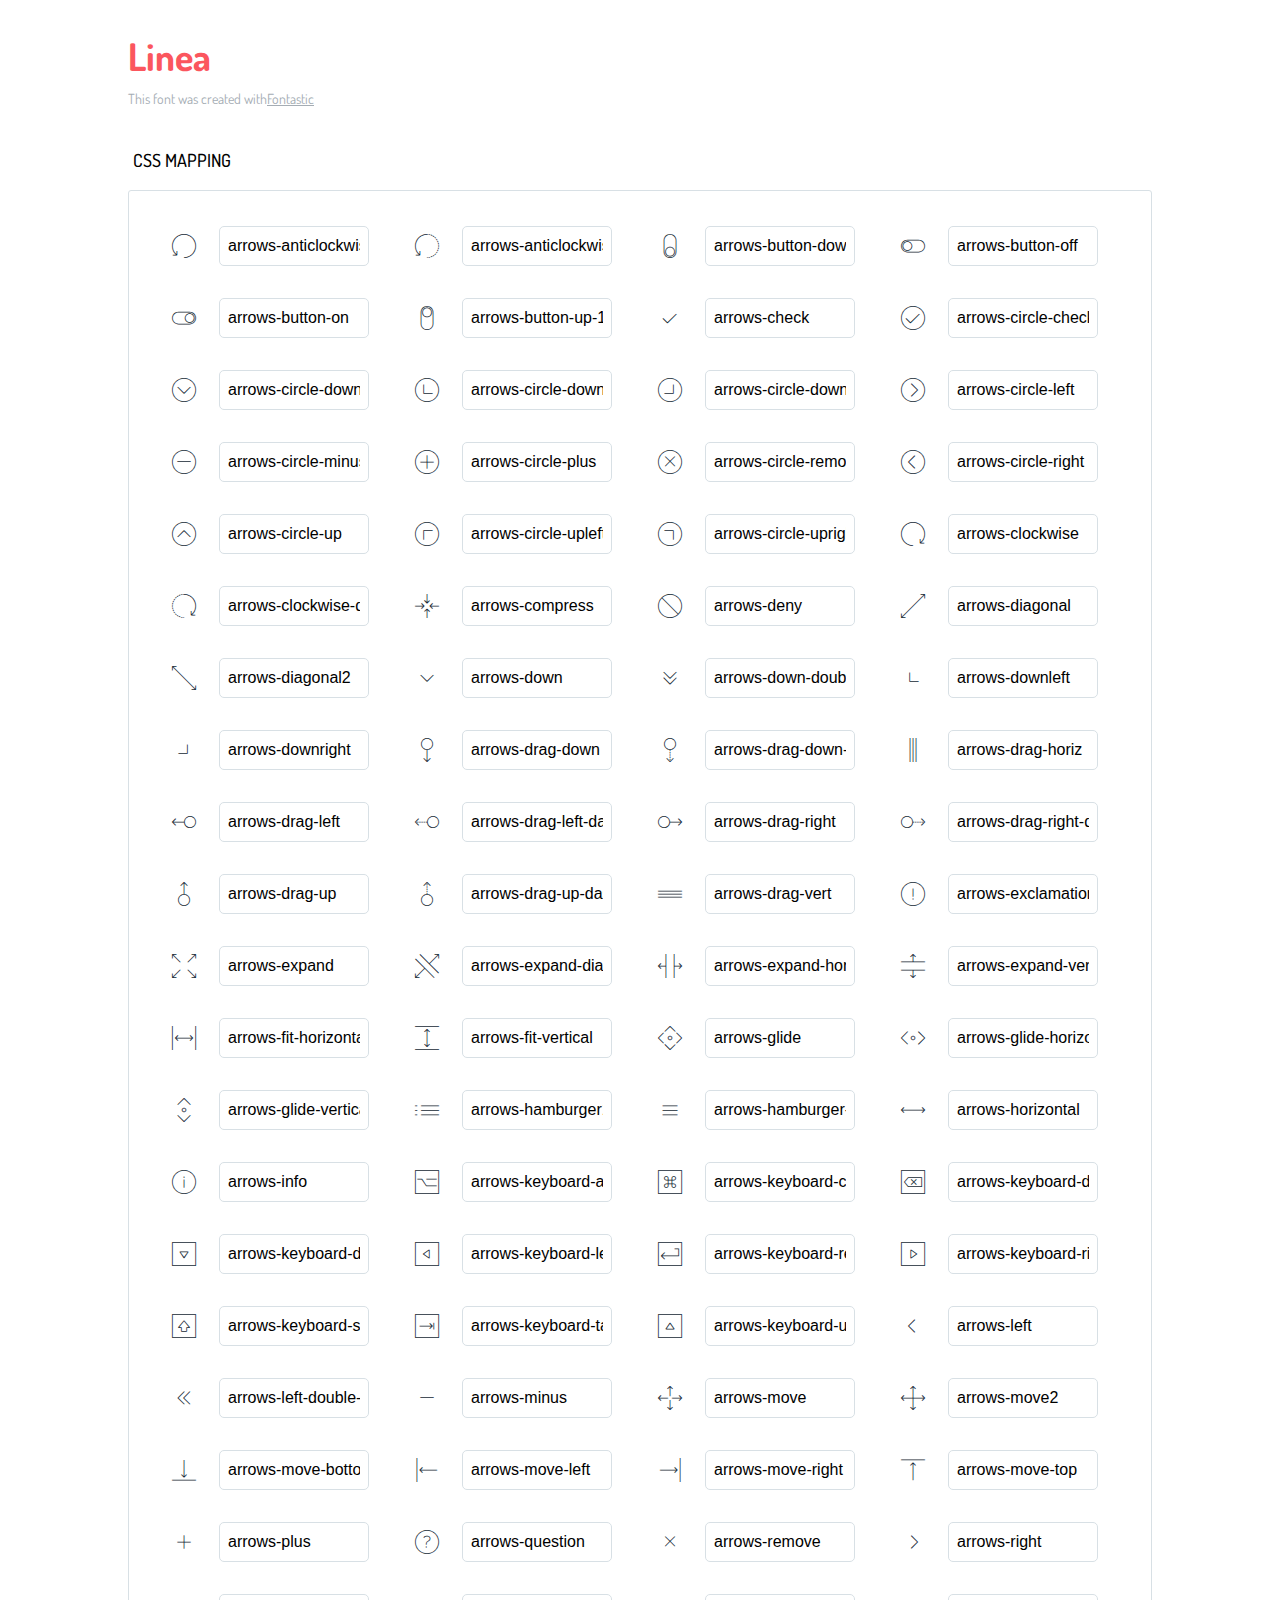
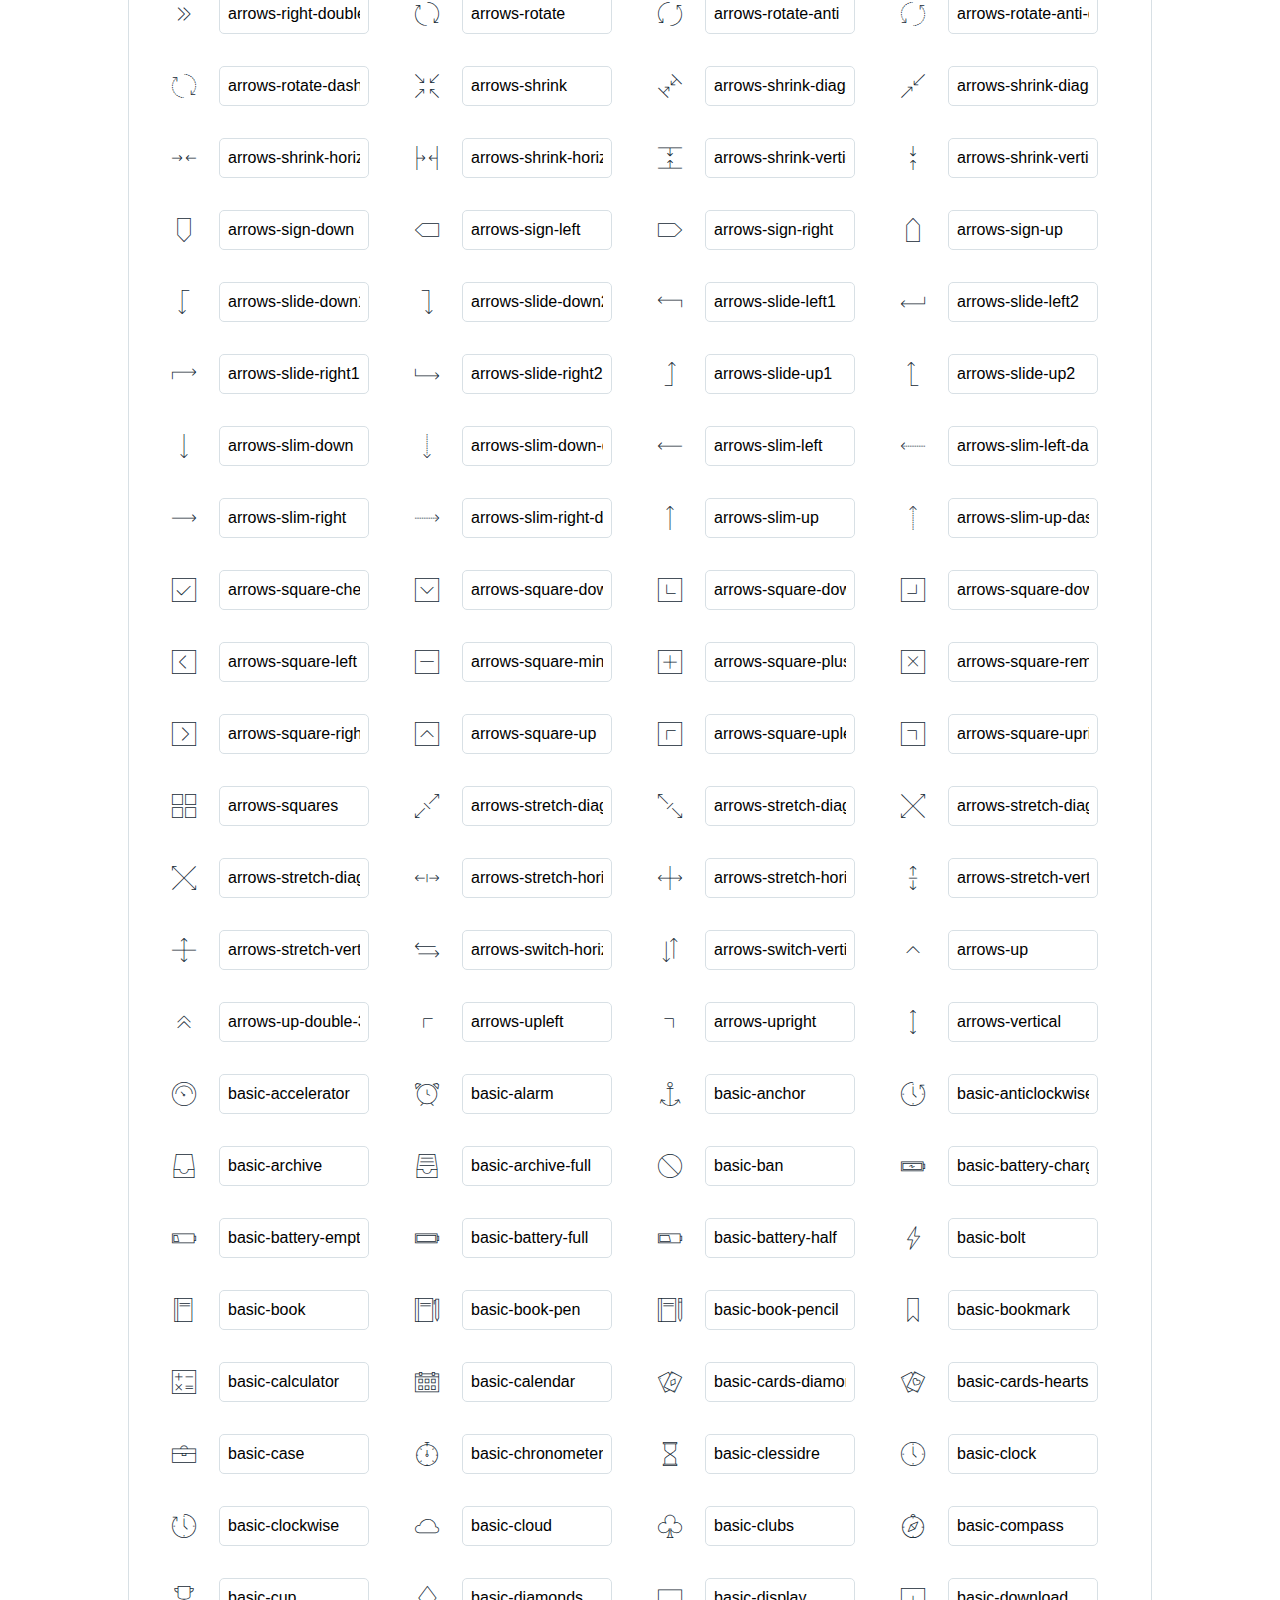
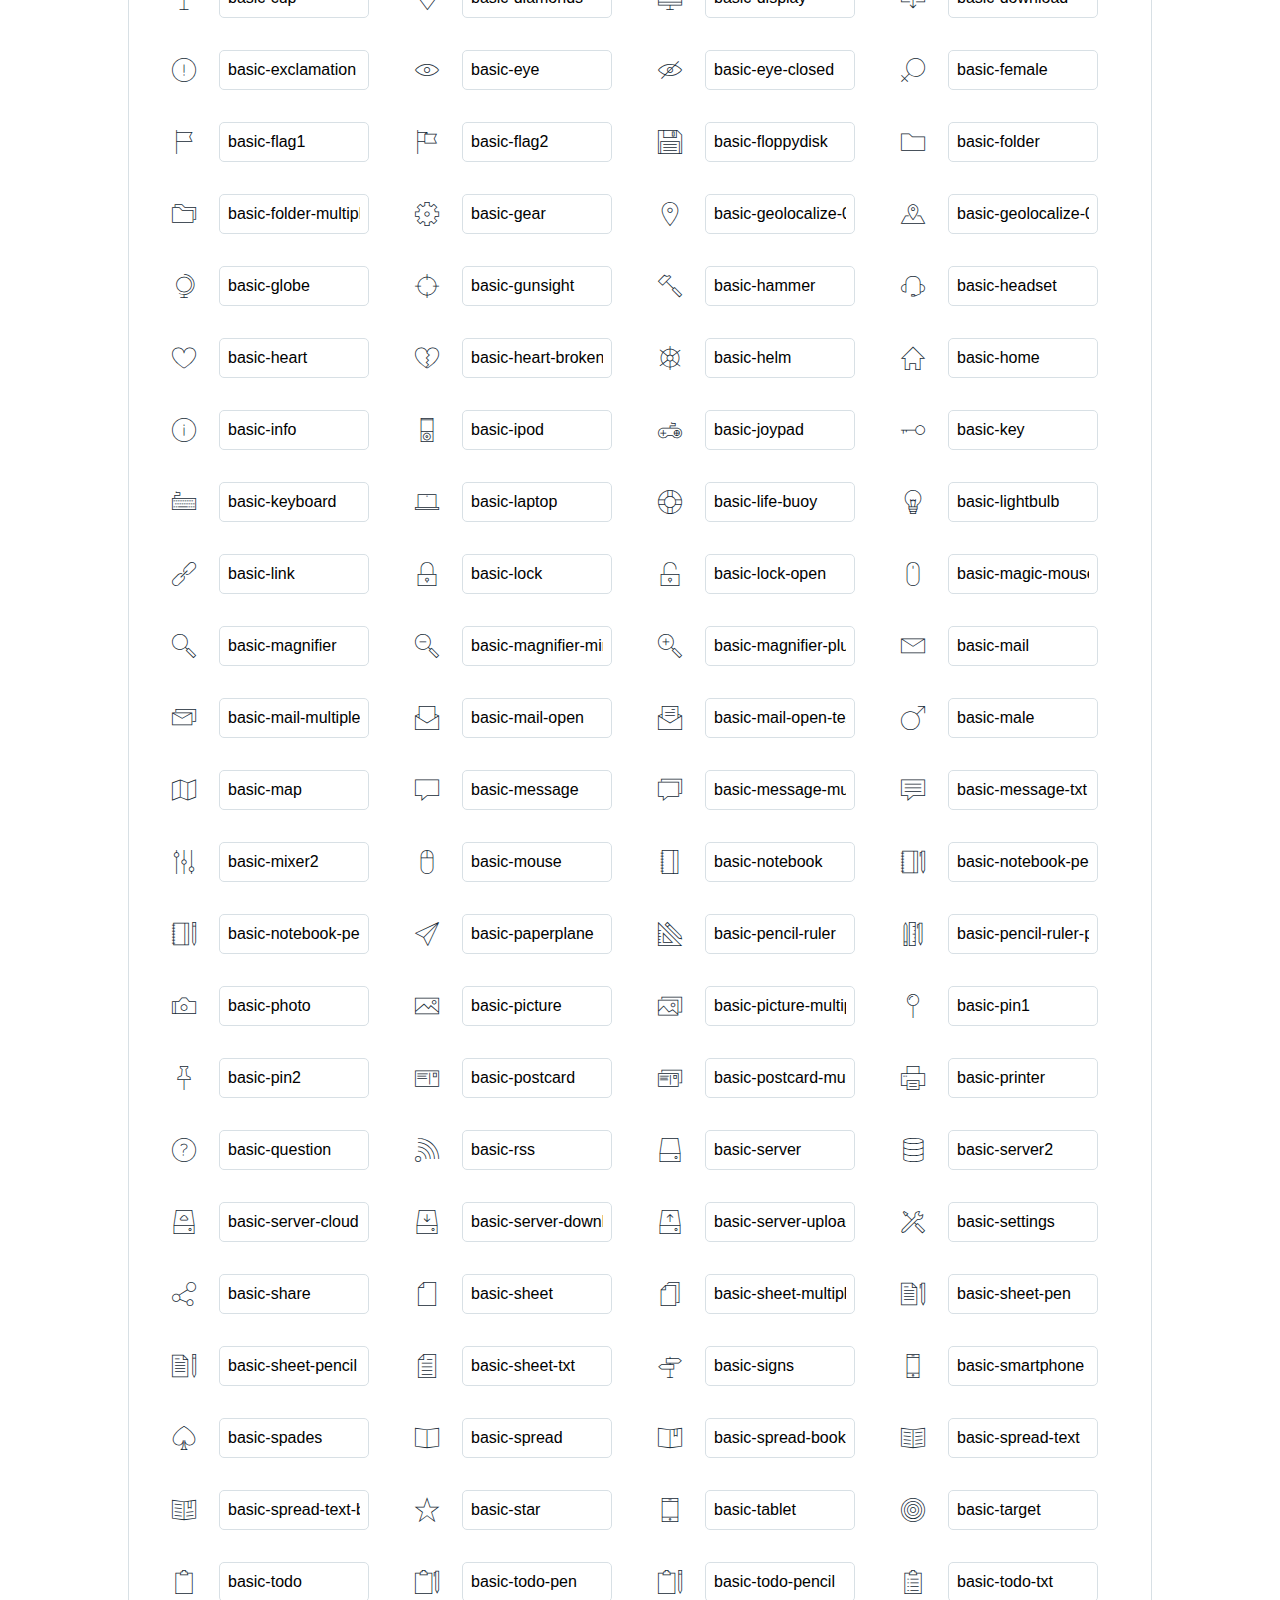
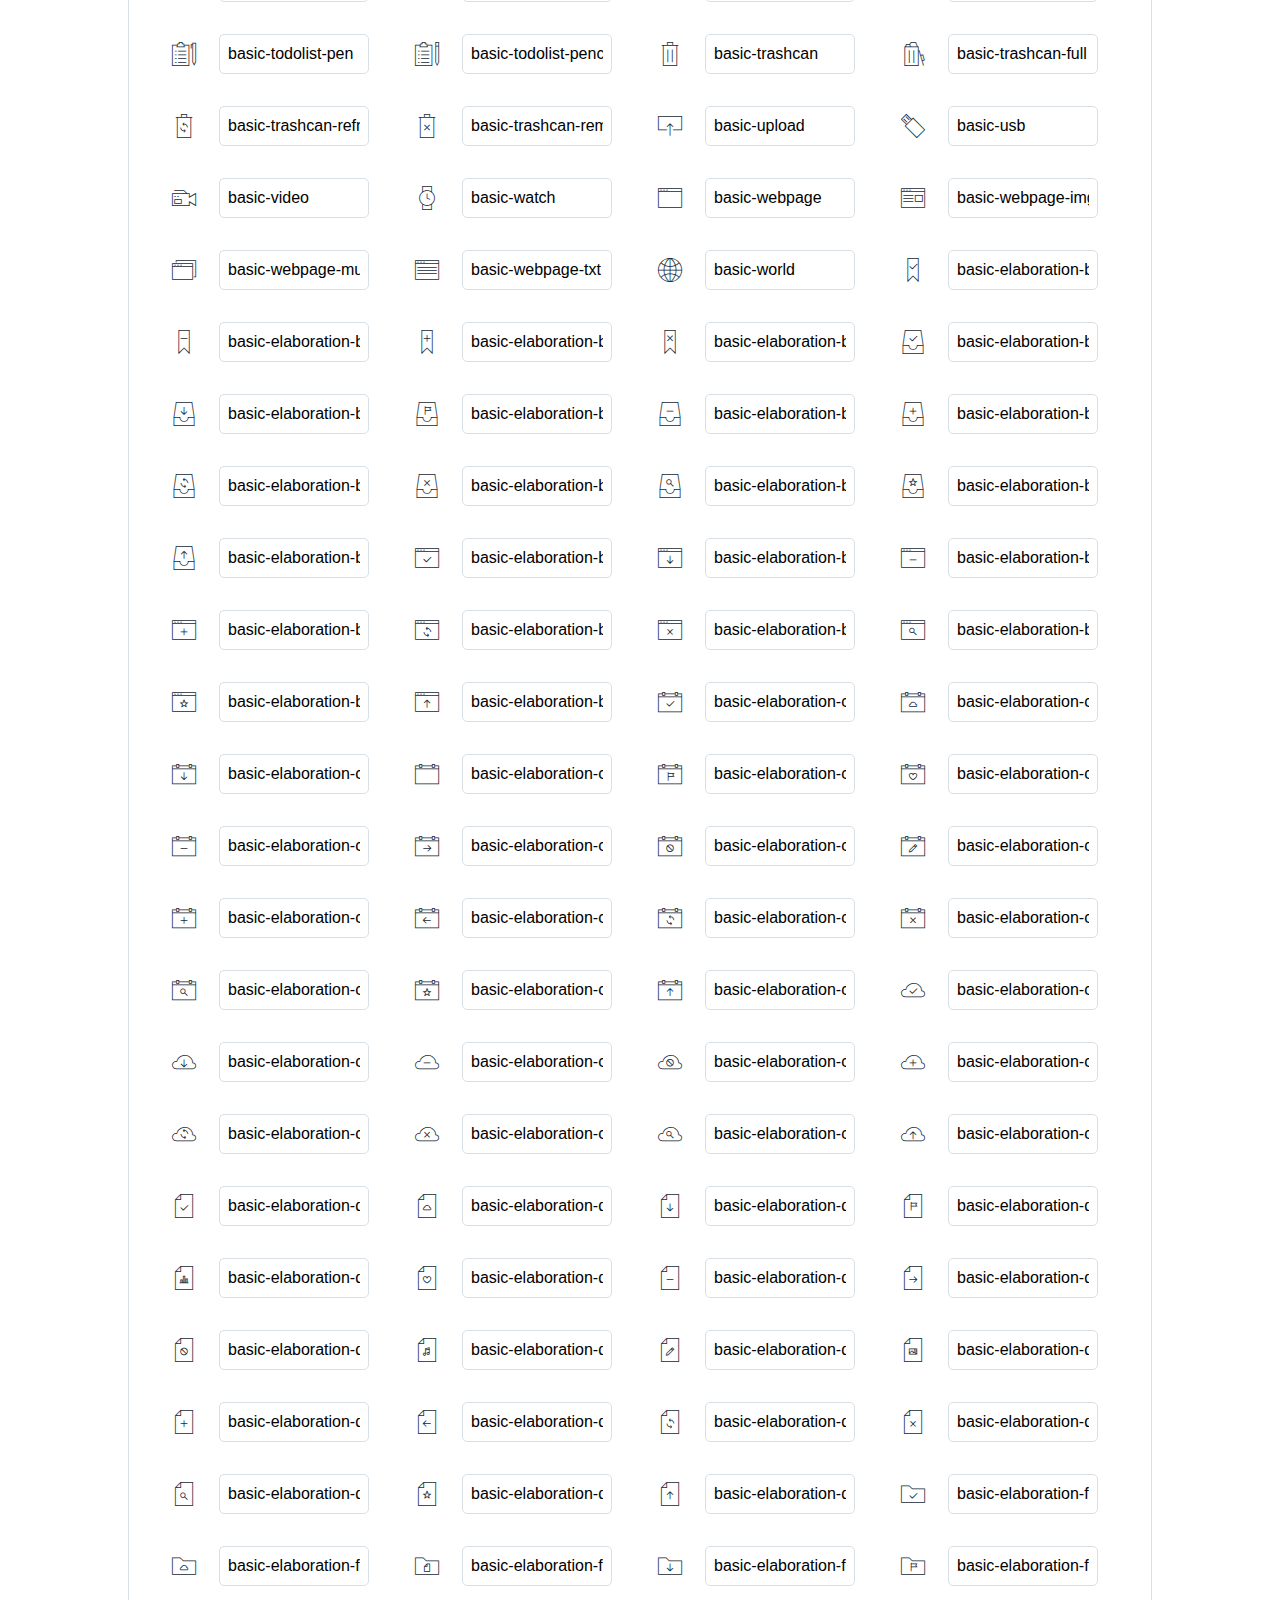
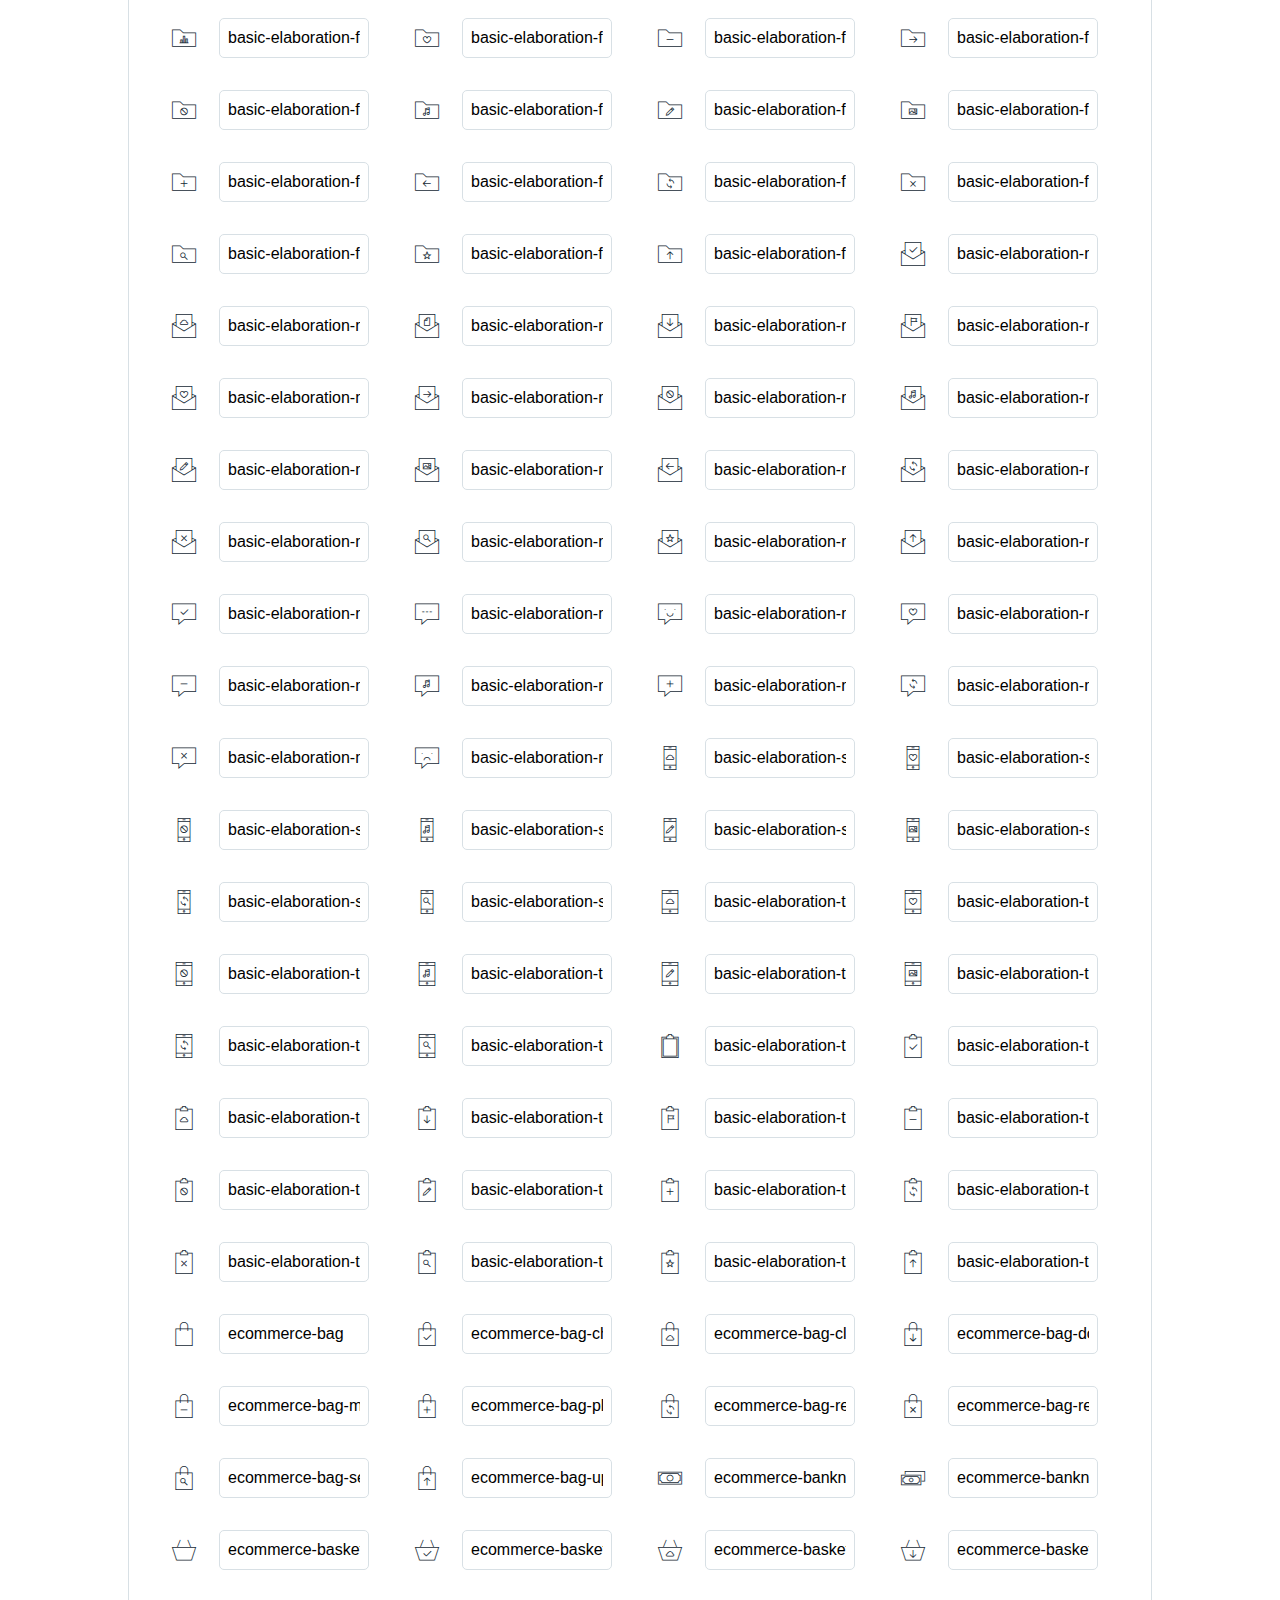
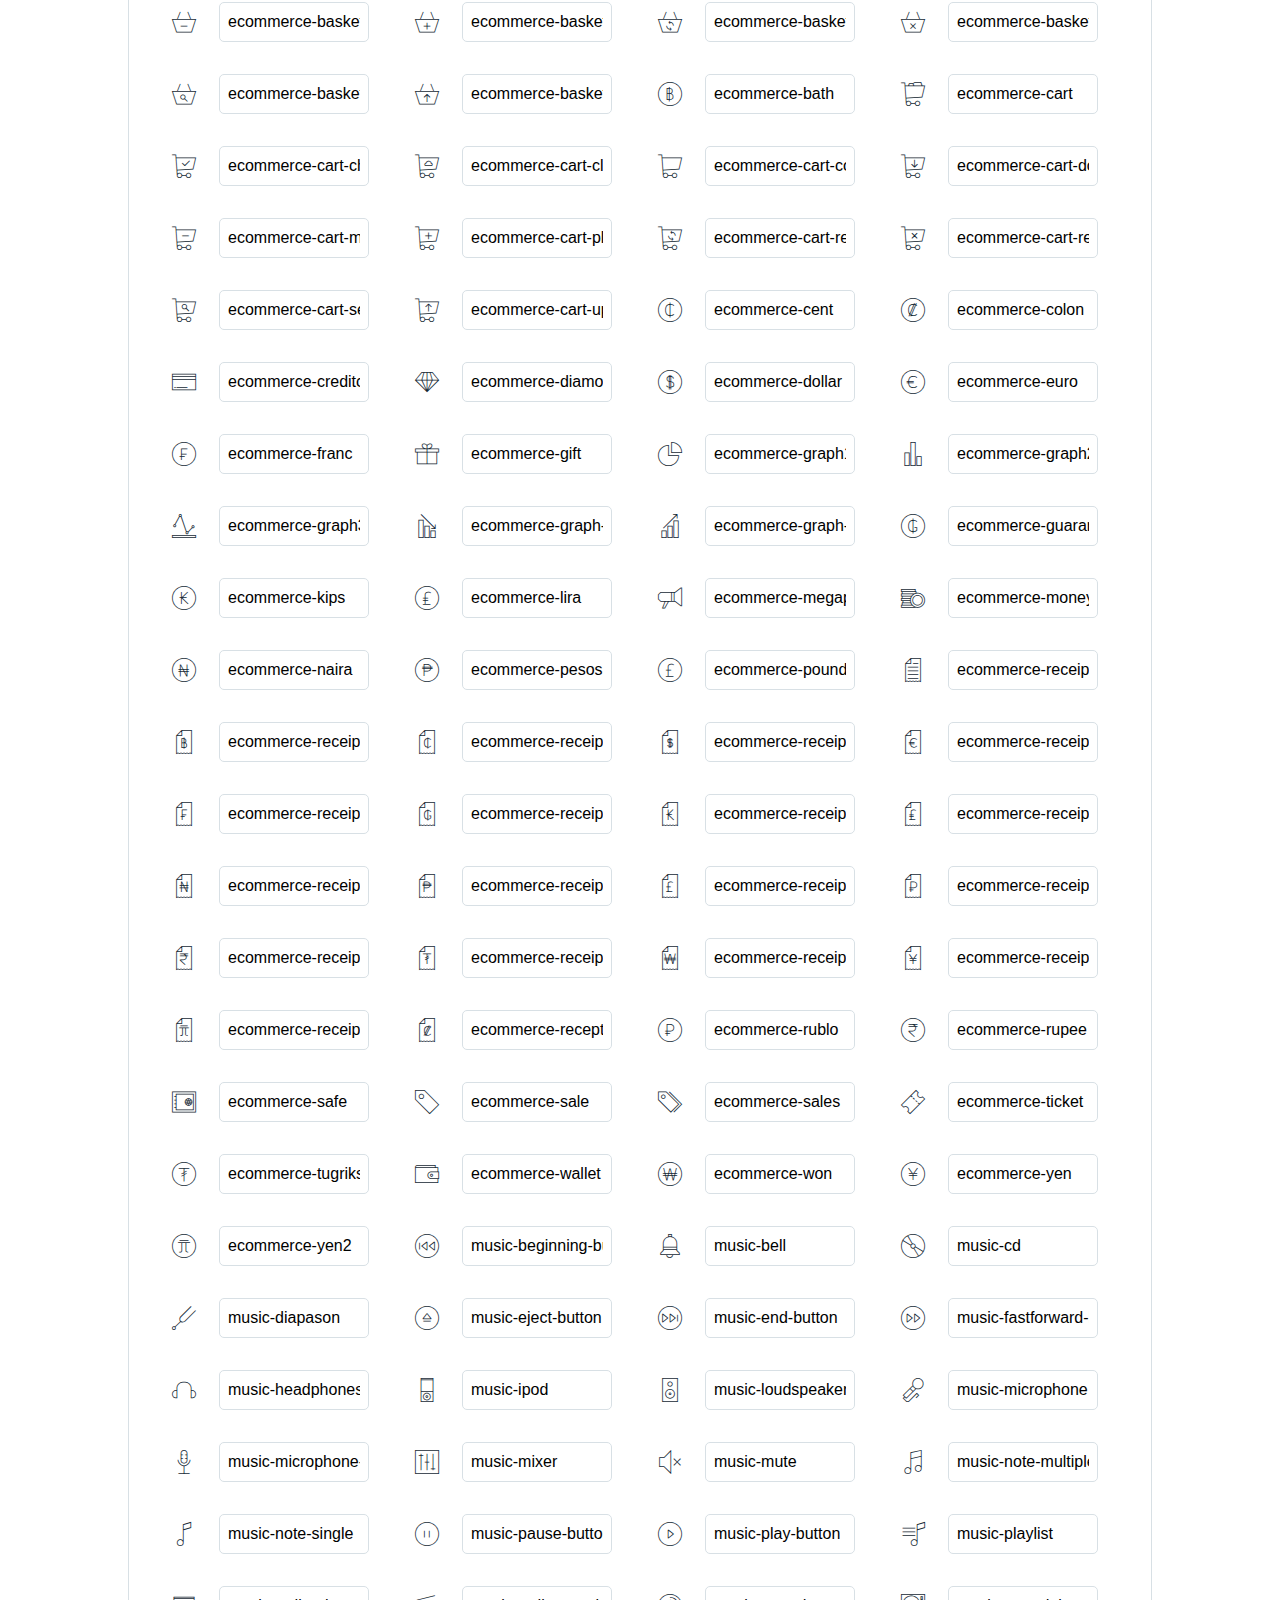
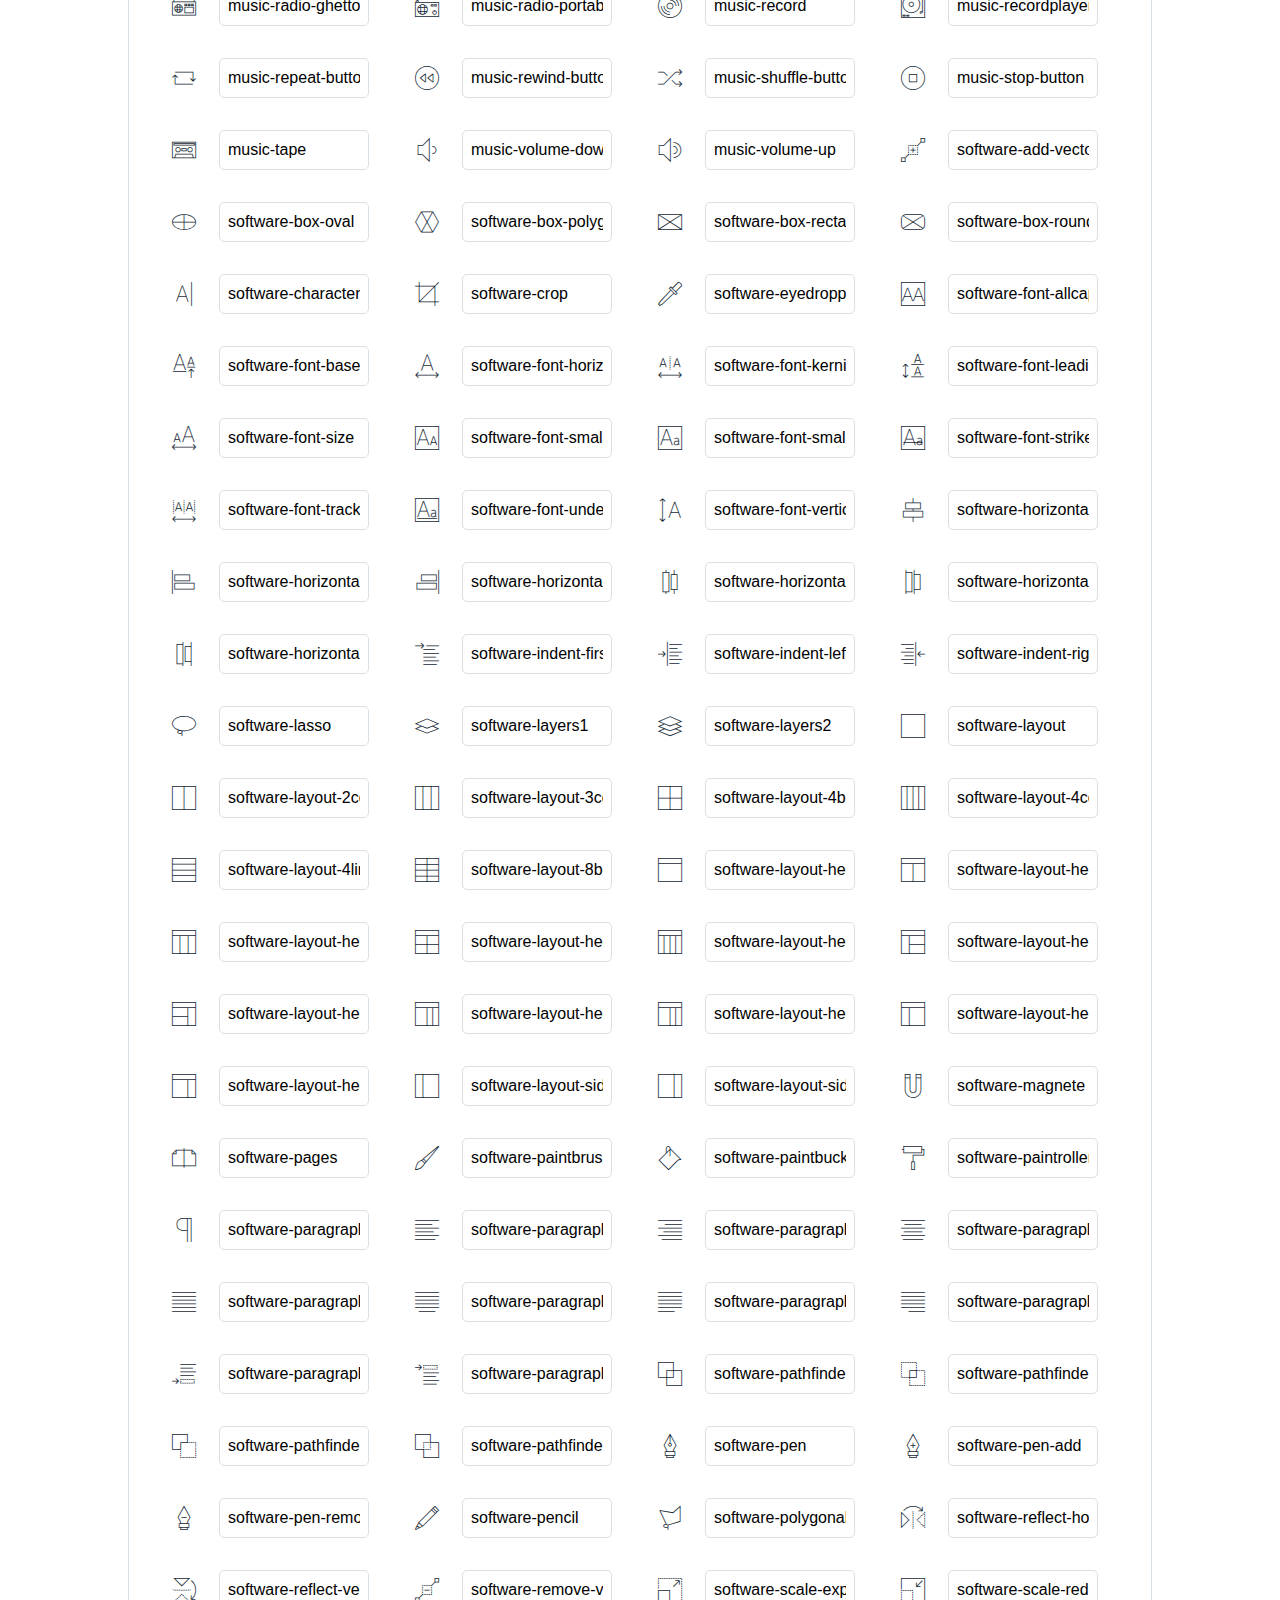
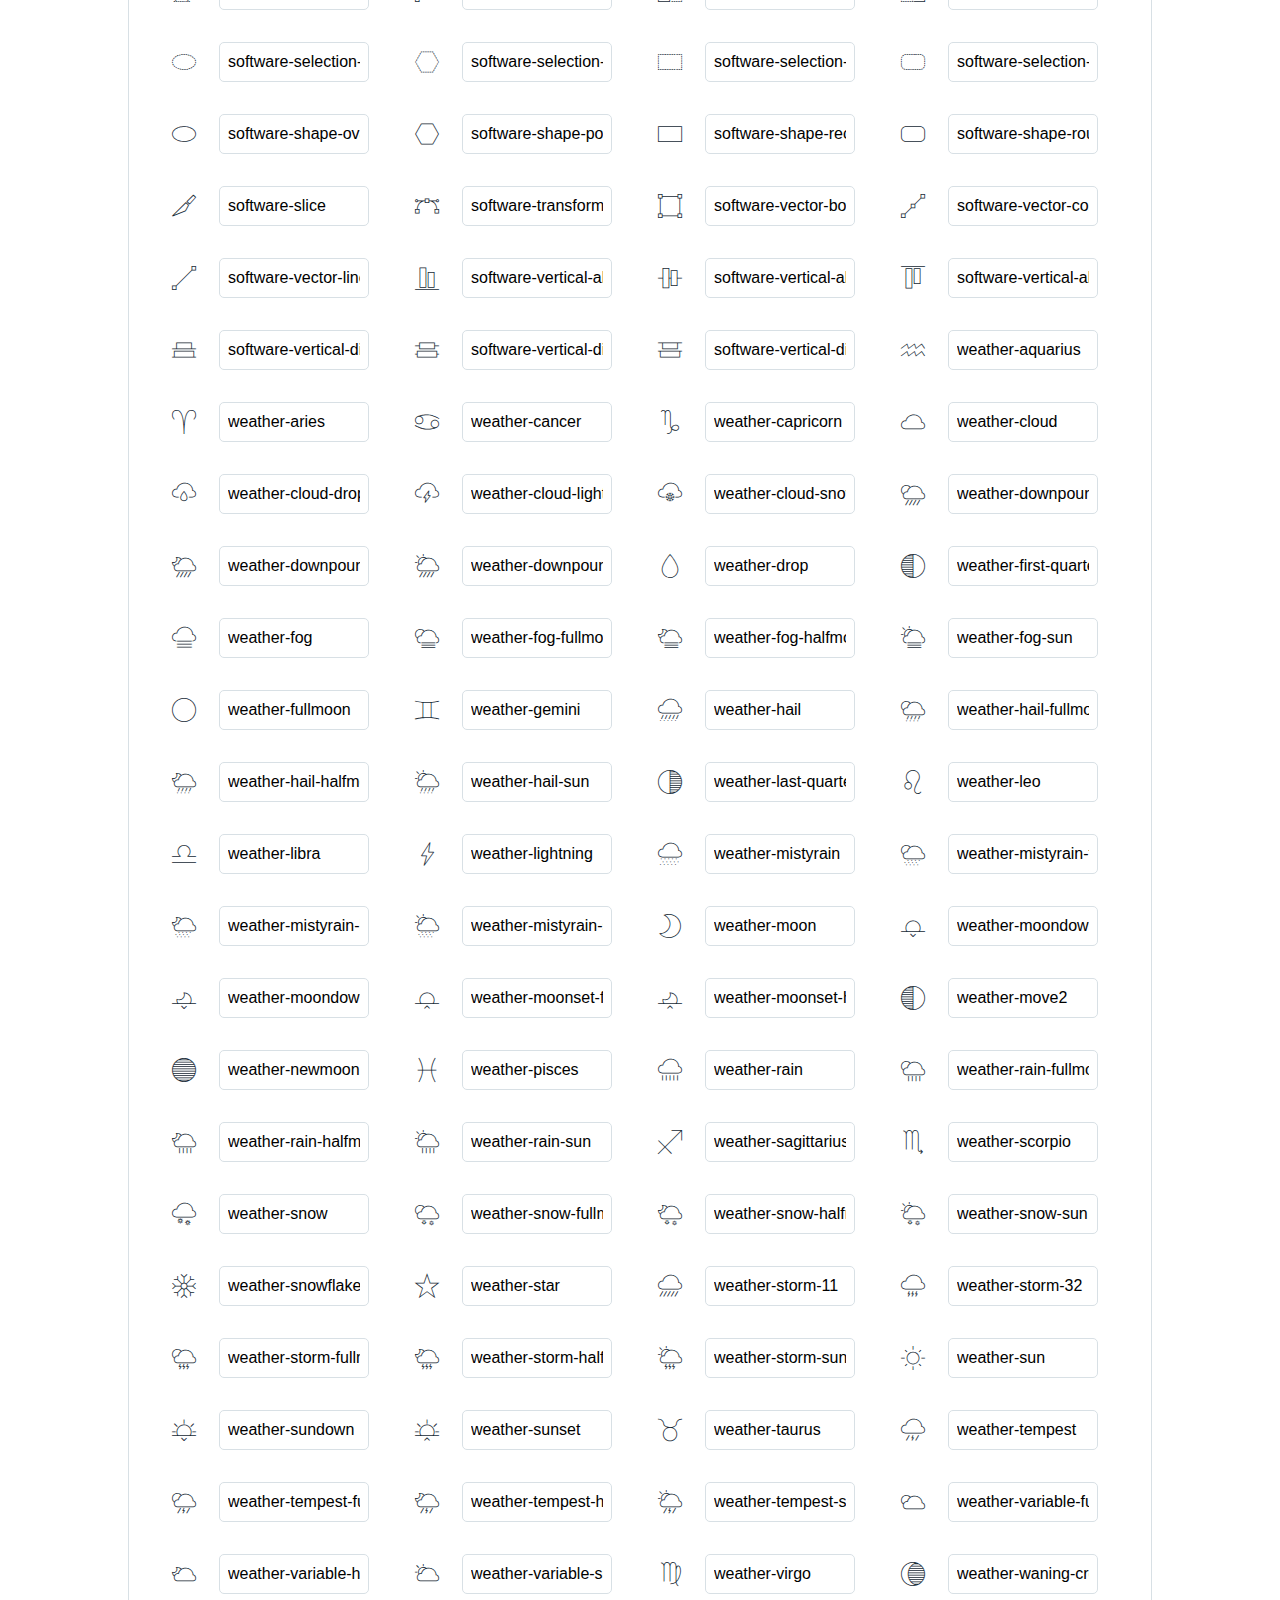
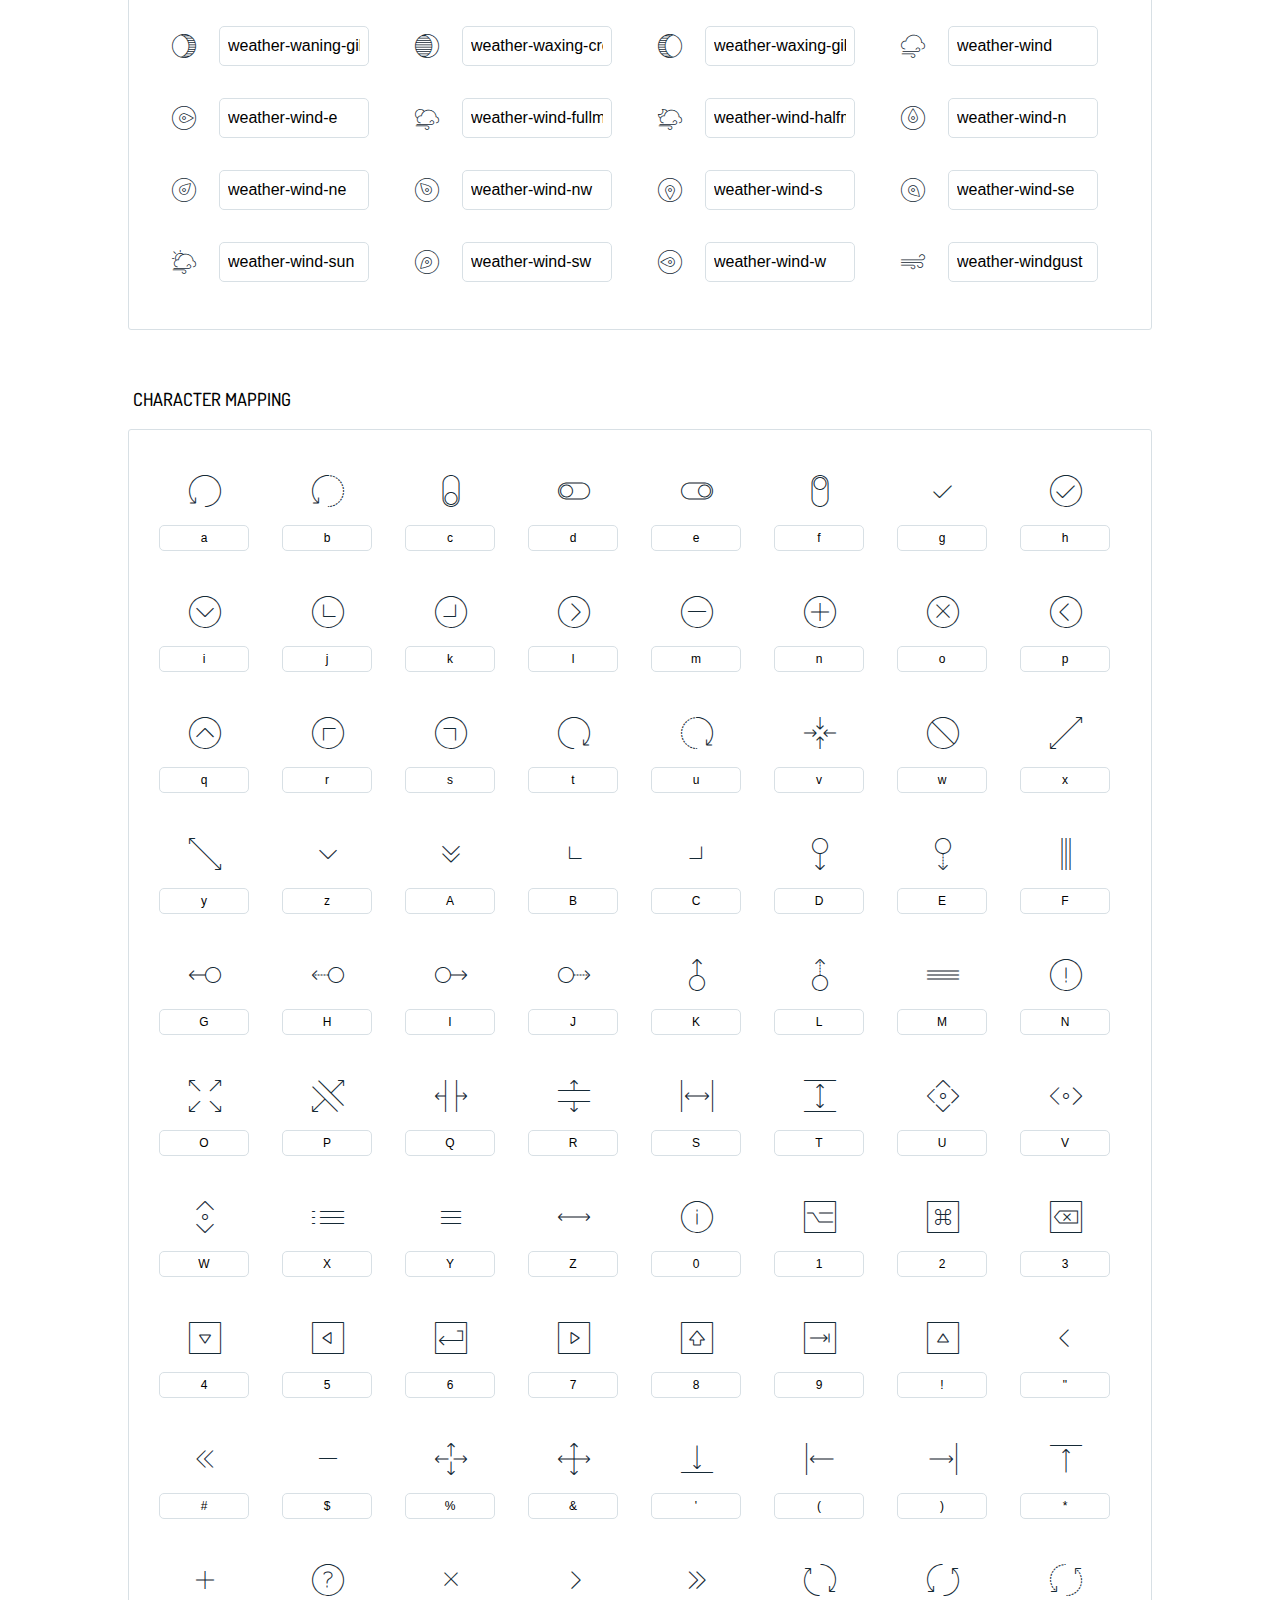
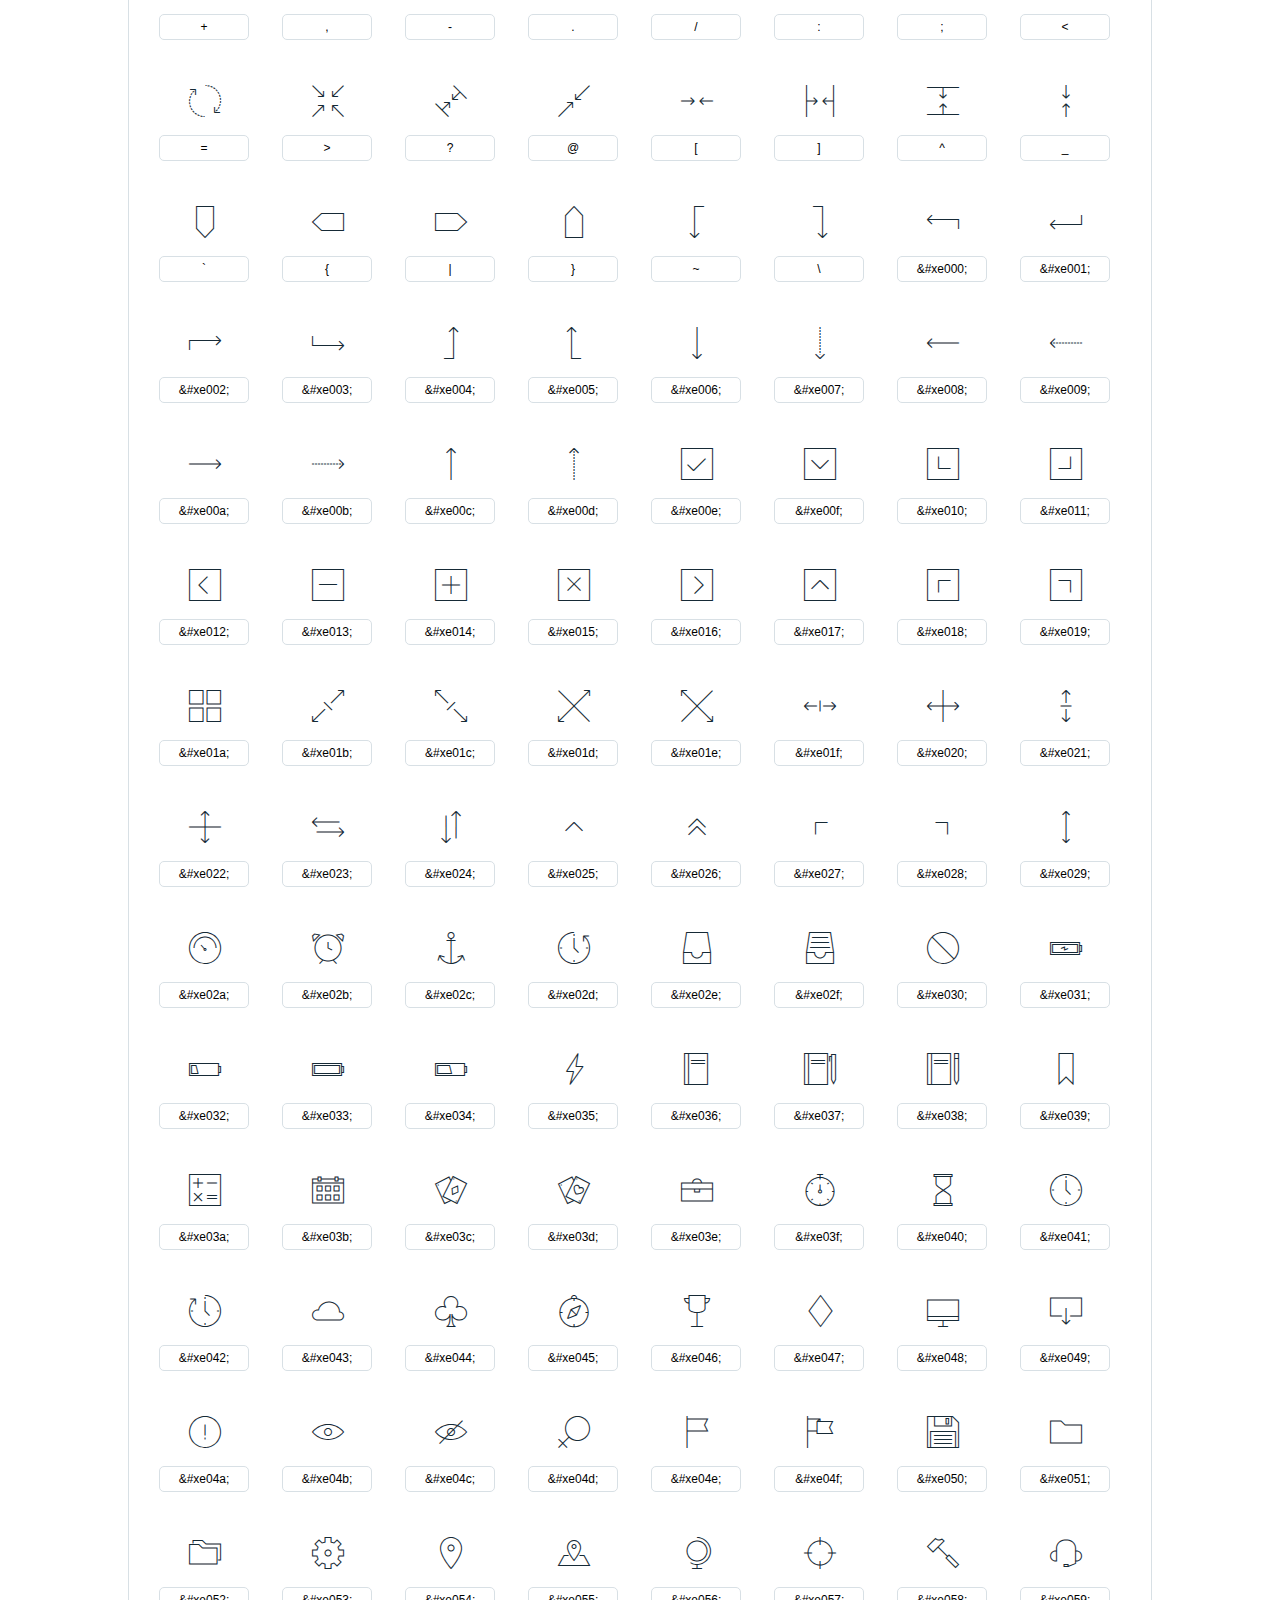
<file: css/icons/linea/icons-reference.html>
<!DOCTYPE html>
<html lang="en">
  <head>
    <meta charset="utf-8">
    <meta http-equiv="X-UA-Compatible" content="IE=edge,chrome=1">
    <meta name="viewport" content="width=device-width,initial-scale=1">
    <title>Font Reference - Linea</title>
    <link href="http://fonts.googleapis.com/css?family=Dosis:400,500,700" rel="stylesheet" type="text/css">
    <link rel="stylesheet" href="styles.css">
    <style type="text/css">html,body,div,span,applet,object,iframe,h1,h2,h3,h4,h5,h6,p,blockquote,pre,a,abbr,acronym,address,big,cite,code,del,dfn,em,img,ins,kbd,q,s,samp,small,strike,strong,sub,sup,tt,var,dl,dt,dd,ol,ul,li,fieldset,form,label,legend,table,caption,tbody,tfoot,thead,tr,th,td{margin:0;padding:0;border:0;outline:0;font-weight:inherit;font-style:inherit;font-family:inherit;font-size:100%;vertical-align:baseline}body{line-height:1;color:#000;background:#fff}ol,ul{list-style:none}table{border-collapse:separate;border-spacing:0;vertical-align:middle}caption,th,td{text-align:left;font-weight:normal;vertical-align:middle}a img{border:none}*{-webkit-box-sizing:border-box;-moz-box-sizing:border-box;box-sizing:border-box}body{font-family:'Dosis','Tahoma',sans-serif}.container{margin:15px auto;width:80%}h1{margin:40px 0 20px;font-weight:700;font-size:38px;line-height:32px;color:#fb565e}h2{font-size:18px;padding:0 0 21px 5px;margin:45px 0 0 0;text-transform:uppercase;font-weight:500}.small{font-size:14px;color:#a5adb4;}.small a{color:#a5adb4;}.small a:hover{color:#fb565e}.glyphs.character-mapping{margin:0 0 20px 0;padding:20px 0 20px 30px;color:rgba(0,0,0,0.5);border:1px solid #d8e0e5;-webkit-border-radius:3px;border-radius:3px;}.glyphs.character-mapping li{margin:0 30px 20px 0;display:inline-block;width:90px}.glyphs.character-mapping .icon{margin:10px 0 10px 15px;padding:15px;position:relative;width:55px;height:55px;color:#162a36 !important;overflow:hidden;-webkit-border-radius:3px;border-radius:3px;font-size:32px;}.glyphs.character-mapping .icon svg{fill:#000}.glyphs.character-mapping input{margin:0;padding:5px 0;line-height:12px;font-size:12px;display:block;width:100%;border:1px solid #d8e0e5;-webkit-border-radius:5px;border-radius:5px;text-align:center;outline:0;}.glyphs.character-mapping input:focus{border:1px solid #fbde4a;-webkit-box-shadow:inset 0 0 3px #fbde4a;box-shadow:inset 0 0 3px #fbde4a}.glyphs.character-mapping input:hover{-webkit-box-shadow:inset 0 0 3px #fbde4a;box-shadow:inset 0 0 3px #fbde4a}.glyphs.css-mapping{margin:0 0 60px 0;padding:30px 0 20px 30px;color:rgba(0,0,0,0.5);border:1px solid #d8e0e5;-webkit-border-radius:3px;border-radius:3px;}.glyphs.css-mapping li{margin:0 30px 20px 0;padding:0;display:inline-block;overflow:hidden}.glyphs.css-mapping .icon{margin:0;margin-right:10px;padding:13px;height:50px;width:50px;color:#162a36 !important;overflow:hidden;float:left;font-size:24px}.glyphs.css-mapping input{margin:0;margin-top:5px;padding:8px;line-height:16px;font-size:16px;display:block;width:150px;height:40px;border:1px solid #d8e0e5;-webkit-border-radius:5px;border-radius:5px;background:#fff;outline:0;float:right;}.glyphs.css-mapping input:focus{border:1px solid #fbde4a;-webkit-box-shadow:inset 0 0 3px #fbde4a;box-shadow:inset 0 0 3px #fbde4a}.glyphs.css-mapping input:hover{-webkit-box-shadow:inset 0 0 3px #fbde4a;box-shadow:inset 0 0 3px #fbde4a}</style>
  </head>
  <body>
    <div class="container">
      <h1>Linea</h1>
      <p class="small">This font was created with<a href="http://fontastic.me/">Fontastic</a></p>
      <h2>CSS mapping</h2>
      <ul class="glyphs css-mapping">
        <li>
          <div class="icon icon-arrows-anticlockwise"></div>
          <input type="text" readonly="readonly" value="arrows-anticlockwise">
        </li>
        <li>
          <div class="icon icon-arrows-anticlockwise-dashed"></div>
          <input type="text" readonly="readonly" value="arrows-anticlockwise-dashed">
        </li>
        <li>
          <div class="icon icon-arrows-button-down"></div>
          <input type="text" readonly="readonly" value="arrows-button-down">
        </li>
        <li>
          <div class="icon icon-arrows-button-off"></div>
          <input type="text" readonly="readonly" value="arrows-button-off">
        </li>
        <li>
          <div class="icon icon-arrows-button-on"></div>
          <input type="text" readonly="readonly" value="arrows-button-on">
        </li>
        <li>
          <div class="icon icon-arrows-button-up-1"></div>
          <input type="text" readonly="readonly" value="arrows-button-up-1">
        </li>
        <li>
          <div class="icon icon-arrows-check"></div>
          <input type="text" readonly="readonly" value="arrows-check">
        </li>
        <li>
          <div class="icon icon-arrows-circle-check"></div>
          <input type="text" readonly="readonly" value="arrows-circle-check">
        </li>
        <li>
          <div class="icon icon-arrows-circle-down"></div>
          <input type="text" readonly="readonly" value="arrows-circle-down">
        </li>
        <li>
          <div class="icon icon-arrows-circle-downleft"></div>
          <input type="text" readonly="readonly" value="arrows-circle-downleft">
        </li>
        <li>
          <div class="icon icon-arrows-circle-downright"></div>
          <input type="text" readonly="readonly" value="arrows-circle-downright">
        </li>
        <li>
          <div class="icon icon-arrows-circle-left"></div>
          <input type="text" readonly="readonly" value="arrows-circle-left">
        </li>
        <li>
          <div class="icon icon-arrows-circle-minus"></div>
          <input type="text" readonly="readonly" value="arrows-circle-minus">
        </li>
        <li>
          <div class="icon icon-arrows-circle-plus"></div>
          <input type="text" readonly="readonly" value="arrows-circle-plus">
        </li>
        <li>
          <div class="icon icon-arrows-circle-remove"></div>
          <input type="text" readonly="readonly" value="arrows-circle-remove">
        </li>
        <li>
          <div class="icon icon-arrows-circle-right"></div>
          <input type="text" readonly="readonly" value="arrows-circle-right">
        </li>
        <li>
          <div class="icon icon-arrows-circle-up"></div>
          <input type="text" readonly="readonly" value="arrows-circle-up">
        </li>
        <li>
          <div class="icon icon-arrows-circle-upleft"></div>
          <input type="text" readonly="readonly" value="arrows-circle-upleft">
        </li>
        <li>
          <div class="icon icon-arrows-circle-upright"></div>
          <input type="text" readonly="readonly" value="arrows-circle-upright">
        </li>
        <li>
          <div class="icon icon-arrows-clockwise"></div>
          <input type="text" readonly="readonly" value="arrows-clockwise">
        </li>
        <li>
          <div class="icon icon-arrows-clockwise-dashed"></div>
          <input type="text" readonly="readonly" value="arrows-clockwise-dashed">
        </li>
        <li>
          <div class="icon icon-arrows-compress"></div>
          <input type="text" readonly="readonly" value="arrows-compress">
        </li>
        <li>
          <div class="icon icon-arrows-deny"></div>
          <input type="text" readonly="readonly" value="arrows-deny">
        </li>
        <li>
          <div class="icon icon-arrows-diagonal"></div>
          <input type="text" readonly="readonly" value="arrows-diagonal">
        </li>
        <li>
          <div class="icon icon-arrows-diagonal2"></div>
          <input type="text" readonly="readonly" value="arrows-diagonal2">
        </li>
        <li>
          <div class="icon icon-arrows-down"></div>
          <input type="text" readonly="readonly" value="arrows-down">
        </li>
        <li>
          <div class="icon icon-arrows-down-double"></div>
          <input type="text" readonly="readonly" value="arrows-down-double">
        </li>
        <li>
          <div class="icon icon-arrows-downleft"></div>
          <input type="text" readonly="readonly" value="arrows-downleft">
        </li>
        <li>
          <div class="icon icon-arrows-downright"></div>
          <input type="text" readonly="readonly" value="arrows-downright">
        </li>
        <li>
          <div class="icon icon-arrows-drag-down"></div>
          <input type="text" readonly="readonly" value="arrows-drag-down">
        </li>
        <li>
          <div class="icon icon-arrows-drag-down-dashed"></div>
          <input type="text" readonly="readonly" value="arrows-drag-down-dashed">
        </li>
        <li>
          <div class="icon icon-arrows-drag-horiz"></div>
          <input type="text" readonly="readonly" value="arrows-drag-horiz">
        </li>
        <li>
          <div class="icon icon-arrows-drag-left"></div>
          <input type="text" readonly="readonly" value="arrows-drag-left">
        </li>
        <li>
          <div class="icon icon-arrows-drag-left-dashed"></div>
          <input type="text" readonly="readonly" value="arrows-drag-left-dashed">
        </li>
        <li>
          <div class="icon icon-arrows-drag-right"></div>
          <input type="text" readonly="readonly" value="arrows-drag-right">
        </li>
        <li>
          <div class="icon icon-arrows-drag-right-dashed"></div>
          <input type="text" readonly="readonly" value="arrows-drag-right-dashed">
        </li>
        <li>
          <div class="icon icon-arrows-drag-up"></div>
          <input type="text" readonly="readonly" value="arrows-drag-up">
        </li>
        <li>
          <div class="icon icon-arrows-drag-up-dashed"></div>
          <input type="text" readonly="readonly" value="arrows-drag-up-dashed">
        </li>
        <li>
          <div class="icon icon-arrows-drag-vert"></div>
          <input type="text" readonly="readonly" value="arrows-drag-vert">
        </li>
        <li>
          <div class="icon icon-arrows-exclamation"></div>
          <input type="text" readonly="readonly" value="arrows-exclamation">
        </li>
        <li>
          <div class="icon icon-arrows-expand"></div>
          <input type="text" readonly="readonly" value="arrows-expand">
        </li>
        <li>
          <div class="icon icon-arrows-expand-diagonal1"></div>
          <input type="text" readonly="readonly" value="arrows-expand-diagonal1">
        </li>
        <li>
          <div class="icon icon-arrows-expand-horizontal1"></div>
          <input type="text" readonly="readonly" value="arrows-expand-horizontal1">
        </li>
        <li>
          <div class="icon icon-arrows-expand-vertical1"></div>
          <input type="text" readonly="readonly" value="arrows-expand-vertical1">
        </li>
        <li>
          <div class="icon icon-arrows-fit-horizontal"></div>
          <input type="text" readonly="readonly" value="arrows-fit-horizontal">
        </li>
        <li>
          <div class="icon icon-arrows-fit-vertical"></div>
          <input type="text" readonly="readonly" value="arrows-fit-vertical">
        </li>
        <li>
          <div class="icon icon-arrows-glide"></div>
          <input type="text" readonly="readonly" value="arrows-glide">
        </li>
        <li>
          <div class="icon icon-arrows-glide-horizontal"></div>
          <input type="text" readonly="readonly" value="arrows-glide-horizontal">
        </li>
        <li>
          <div class="icon icon-arrows-glide-vertical"></div>
          <input type="text" readonly="readonly" value="arrows-glide-vertical">
        </li>
        <li>
          <div class="icon icon-arrows-hamburger1"></div>
          <input type="text" readonly="readonly" value="arrows-hamburger1">
        </li>
        <li>
          <div class="icon icon-arrows-hamburger-2"></div>
          <input type="text" readonly="readonly" value="arrows-hamburger-2">
        </li>
        <li>
          <div class="icon icon-arrows-horizontal"></div>
          <input type="text" readonly="readonly" value="arrows-horizontal">
        </li>
        <li>
          <div class="icon icon-arrows-info"></div>
          <input type="text" readonly="readonly" value="arrows-info">
        </li>
        <li>
          <div class="icon icon-arrows-keyboard-alt"></div>
          <input type="text" readonly="readonly" value="arrows-keyboard-alt">
        </li>
        <li>
          <div class="icon icon-arrows-keyboard-cmd"></div>
          <input type="text" readonly="readonly" value="arrows-keyboard-cmd">
        </li>
        <li>
          <div class="icon icon-arrows-keyboard-delete"></div>
          <input type="text" readonly="readonly" value="arrows-keyboard-delete">
        </li>
        <li>
          <div class="icon icon-arrows-keyboard-down"></div>
          <input type="text" readonly="readonly" value="arrows-keyboard-down">
        </li>
        <li>
          <div class="icon icon-arrows-keyboard-left"></div>
          <input type="text" readonly="readonly" value="arrows-keyboard-left">
        </li>
        <li>
          <div class="icon icon-arrows-keyboard-return"></div>
          <input type="text" readonly="readonly" value="arrows-keyboard-return">
        </li>
        <li>
          <div class="icon icon-arrows-keyboard-right"></div>
          <input type="text" readonly="readonly" value="arrows-keyboard-right">
        </li>
        <li>
          <div class="icon icon-arrows-keyboard-shift"></div>
          <input type="text" readonly="readonly" value="arrows-keyboard-shift">
        </li>
        <li>
          <div class="icon icon-arrows-keyboard-tab"></div>
          <input type="text" readonly="readonly" value="arrows-keyboard-tab">
        </li>
        <li>
          <div class="icon icon-arrows-keyboard-up"></div>
          <input type="text" readonly="readonly" value="arrows-keyboard-up">
        </li>
        <li>
          <div class="icon icon-arrows-left"></div>
          <input type="text" readonly="readonly" value="arrows-left">
        </li>
        <li>
          <div class="icon icon-arrows-left-double-32"></div>
          <input type="text" readonly="readonly" value="arrows-left-double-32">
        </li>
        <li>
          <div class="icon icon-arrows-minus"></div>
          <input type="text" readonly="readonly" value="arrows-minus">
        </li>
        <li>
          <div class="icon icon-arrows-move"></div>
          <input type="text" readonly="readonly" value="arrows-move">
        </li>
        <li>
          <div class="icon icon-arrows-move2"></div>
          <input type="text" readonly="readonly" value="arrows-move2">
        </li>
        <li>
          <div class="icon icon-arrows-move-bottom"></div>
          <input type="text" readonly="readonly" value="arrows-move-bottom">
        </li>
        <li>
          <div class="icon icon-arrows-move-left"></div>
          <input type="text" readonly="readonly" value="arrows-move-left">
        </li>
        <li>
          <div class="icon icon-arrows-move-right"></div>
          <input type="text" readonly="readonly" value="arrows-move-right">
        </li>
        <li>
          <div class="icon icon-arrows-move-top"></div>
          <input type="text" readonly="readonly" value="arrows-move-top">
        </li>
        <li>
          <div class="icon icon-arrows-plus"></div>
          <input type="text" readonly="readonly" value="arrows-plus">
        </li>
        <li>
          <div class="icon icon-arrows-question"></div>
          <input type="text" readonly="readonly" value="arrows-question">
        </li>
        <li>
          <div class="icon icon-arrows-remove"></div>
          <input type="text" readonly="readonly" value="arrows-remove">
        </li>
        <li>
          <div class="icon icon-arrows-right"></div>
          <input type="text" readonly="readonly" value="arrows-right">
        </li>
        <li>
          <div class="icon icon-arrows-right-double"></div>
          <input type="text" readonly="readonly" value="arrows-right-double">
        </li>
        <li>
          <div class="icon icon-arrows-rotate"></div>
          <input type="text" readonly="readonly" value="arrows-rotate">
        </li>
        <li>
          <div class="icon icon-arrows-rotate-anti"></div>
          <input type="text" readonly="readonly" value="arrows-rotate-anti">
        </li>
        <li>
          <div class="icon icon-arrows-rotate-anti-dashed"></div>
          <input type="text" readonly="readonly" value="arrows-rotate-anti-dashed">
        </li>
        <li>
          <div class="icon icon-arrows-rotate-dashed"></div>
          <input type="text" readonly="readonly" value="arrows-rotate-dashed">
        </li>
        <li>
          <div class="icon icon-arrows-shrink"></div>
          <input type="text" readonly="readonly" value="arrows-shrink">
        </li>
        <li>
          <div class="icon icon-arrows-shrink-diagonal1"></div>
          <input type="text" readonly="readonly" value="arrows-shrink-diagonal1">
        </li>
        <li>
          <div class="icon icon-arrows-shrink-diagonal2"></div>
          <input type="text" readonly="readonly" value="arrows-shrink-diagonal2">
        </li>
        <li>
          <div class="icon icon-arrows-shrink-horizonal2"></div>
          <input type="text" readonly="readonly" value="arrows-shrink-horizonal2">
        </li>
        <li>
          <div class="icon icon-arrows-shrink-horizontal1"></div>
          <input type="text" readonly="readonly" value="arrows-shrink-horizontal1">
        </li>
        <li>
          <div class="icon icon-arrows-shrink-vertical1"></div>
          <input type="text" readonly="readonly" value="arrows-shrink-vertical1">
        </li>
        <li>
          <div class="icon icon-arrows-shrink-vertical2"></div>
          <input type="text" readonly="readonly" value="arrows-shrink-vertical2">
        </li>
        <li>
          <div class="icon icon-arrows-sign-down"></div>
          <input type="text" readonly="readonly" value="arrows-sign-down">
        </li>
        <li>
          <div class="icon icon-arrows-sign-left"></div>
          <input type="text" readonly="readonly" value="arrows-sign-left">
        </li>
        <li>
          <div class="icon icon-arrows-sign-right"></div>
          <input type="text" readonly="readonly" value="arrows-sign-right">
        </li>
        <li>
          <div class="icon icon-arrows-sign-up"></div>
          <input type="text" readonly="readonly" value="arrows-sign-up">
        </li>
        <li>
          <div class="icon icon-arrows-slide-down1"></div>
          <input type="text" readonly="readonly" value="arrows-slide-down1">
        </li>
        <li>
          <div class="icon icon-arrows-slide-down2"></div>
          <input type="text" readonly="readonly" value="arrows-slide-down2">
        </li>
        <li>
          <div class="icon icon-arrows-slide-left1"></div>
          <input type="text" readonly="readonly" value="arrows-slide-left1">
        </li>
        <li>
          <div class="icon icon-arrows-slide-left2"></div>
          <input type="text" readonly="readonly" value="arrows-slide-left2">
        </li>
        <li>
          <div class="icon icon-arrows-slide-right1"></div>
          <input type="text" readonly="readonly" value="arrows-slide-right1">
        </li>
        <li>
          <div class="icon icon-arrows-slide-right2"></div>
          <input type="text" readonly="readonly" value="arrows-slide-right2">
        </li>
        <li>
          <div class="icon icon-arrows-slide-up1"></div>
          <input type="text" readonly="readonly" value="arrows-slide-up1">
        </li>
        <li>
          <div class="icon icon-arrows-slide-up2"></div>
          <input type="text" readonly="readonly" value="arrows-slide-up2">
        </li>
        <li>
          <div class="icon icon-arrows-slim-down"></div>
          <input type="text" readonly="readonly" value="arrows-slim-down">
        </li>
        <li>
          <div class="icon icon-arrows-slim-down-dashed"></div>
          <input type="text" readonly="readonly" value="arrows-slim-down-dashed">
        </li>
        <li>
          <div class="icon icon-arrows-slim-left"></div>
          <input type="text" readonly="readonly" value="arrows-slim-left">
        </li>
        <li>
          <div class="icon icon-arrows-slim-left-dashed"></div>
          <input type="text" readonly="readonly" value="arrows-slim-left-dashed">
        </li>
        <li>
          <div class="icon icon-arrows-slim-right"></div>
          <input type="text" readonly="readonly" value="arrows-slim-right">
        </li>
        <li>
          <div class="icon icon-arrows-slim-right-dashed"></div>
          <input type="text" readonly="readonly" value="arrows-slim-right-dashed">
        </li>
        <li>
          <div class="icon icon-arrows-slim-up"></div>
          <input type="text" readonly="readonly" value="arrows-slim-up">
        </li>
        <li>
          <div class="icon icon-arrows-slim-up-dashed"></div>
          <input type="text" readonly="readonly" value="arrows-slim-up-dashed">
        </li>
        <li>
          <div class="icon icon-arrows-square-check"></div>
          <input type="text" readonly="readonly" value="arrows-square-check">
        </li>
        <li>
          <div class="icon icon-arrows-square-down"></div>
          <input type="text" readonly="readonly" value="arrows-square-down">
        </li>
        <li>
          <div class="icon icon-arrows-square-downleft"></div>
          <input type="text" readonly="readonly" value="arrows-square-downleft">
        </li>
        <li>
          <div class="icon icon-arrows-square-downright"></div>
          <input type="text" readonly="readonly" value="arrows-square-downright">
        </li>
        <li>
          <div class="icon icon-arrows-square-left"></div>
          <input type="text" readonly="readonly" value="arrows-square-left">
        </li>
        <li>
          <div class="icon icon-arrows-square-minus"></div>
          <input type="text" readonly="readonly" value="arrows-square-minus">
        </li>
        <li>
          <div class="icon icon-arrows-square-plus"></div>
          <input type="text" readonly="readonly" value="arrows-square-plus">
        </li>
        <li>
          <div class="icon icon-arrows-square-remove"></div>
          <input type="text" readonly="readonly" value="arrows-square-remove">
        </li>
        <li>
          <div class="icon icon-arrows-square-right"></div>
          <input type="text" readonly="readonly" value="arrows-square-right">
        </li>
        <li>
          <div class="icon icon-arrows-square-up"></div>
          <input type="text" readonly="readonly" value="arrows-square-up">
        </li>
        <li>
          <div class="icon icon-arrows-square-upleft"></div>
          <input type="text" readonly="readonly" value="arrows-square-upleft">
        </li>
        <li>
          <div class="icon icon-arrows-square-upright"></div>
          <input type="text" readonly="readonly" value="arrows-square-upright">
        </li>
        <li>
          <div class="icon icon-arrows-squares"></div>
          <input type="text" readonly="readonly" value="arrows-squares">
        </li>
        <li>
          <div class="icon icon-arrows-stretch-diagonal1"></div>
          <input type="text" readonly="readonly" value="arrows-stretch-diagonal1">
        </li>
        <li>
          <div class="icon icon-arrows-stretch-diagonal2"></div>
          <input type="text" readonly="readonly" value="arrows-stretch-diagonal2">
        </li>
        <li>
          <div class="icon icon-arrows-stretch-diagonal3"></div>
          <input type="text" readonly="readonly" value="arrows-stretch-diagonal3">
        </li>
        <li>
          <div class="icon icon-arrows-stretch-diagonal4"></div>
          <input type="text" readonly="readonly" value="arrows-stretch-diagonal4">
        </li>
        <li>
          <div class="icon icon-arrows-stretch-horizontal1"></div>
          <input type="text" readonly="readonly" value="arrows-stretch-horizontal1">
        </li>
        <li>
          <div class="icon icon-arrows-stretch-horizontal2"></div>
          <input type="text" readonly="readonly" value="arrows-stretch-horizontal2">
        </li>
        <li>
          <div class="icon icon-arrows-stretch-vertical1"></div>
          <input type="text" readonly="readonly" value="arrows-stretch-vertical1">
        </li>
        <li>
          <div class="icon icon-arrows-stretch-vertical2"></div>
          <input type="text" readonly="readonly" value="arrows-stretch-vertical2">
        </li>
        <li>
          <div class="icon icon-arrows-switch-horizontal"></div>
          <input type="text" readonly="readonly" value="arrows-switch-horizontal">
        </li>
        <li>
          <div class="icon icon-arrows-switch-vertical"></div>
          <input type="text" readonly="readonly" value="arrows-switch-vertical">
        </li>
        <li>
          <div class="icon icon-arrows-up"></div>
          <input type="text" readonly="readonly" value="arrows-up">
        </li>
        <li>
          <div class="icon icon-arrows-up-double-33"></div>
          <input type="text" readonly="readonly" value="arrows-up-double-33">
        </li>
        <li>
          <div class="icon icon-arrows-upleft"></div>
          <input type="text" readonly="readonly" value="arrows-upleft">
        </li>
        <li>
          <div class="icon icon-arrows-upright"></div>
          <input type="text" readonly="readonly" value="arrows-upright">
        </li>
        <li>
          <div class="icon icon-arrows-vertical"></div>
          <input type="text" readonly="readonly" value="arrows-vertical">
        </li>
        <li>
          <div class="icon icon-basic-accelerator"></div>
          <input type="text" readonly="readonly" value="basic-accelerator">
        </li>
        <li>
          <div class="icon icon-basic-alarm"></div>
          <input type="text" readonly="readonly" value="basic-alarm">
        </li>
        <li>
          <div class="icon icon-basic-anchor"></div>
          <input type="text" readonly="readonly" value="basic-anchor">
        </li>
        <li>
          <div class="icon icon-basic-anticlockwise"></div>
          <input type="text" readonly="readonly" value="basic-anticlockwise">
        </li>
        <li>
          <div class="icon icon-basic-archive"></div>
          <input type="text" readonly="readonly" value="basic-archive">
        </li>
        <li>
          <div class="icon icon-basic-archive-full"></div>
          <input type="text" readonly="readonly" value="basic-archive-full">
        </li>
        <li>
          <div class="icon icon-basic-ban"></div>
          <input type="text" readonly="readonly" value="basic-ban">
        </li>
        <li>
          <div class="icon icon-basic-battery-charge"></div>
          <input type="text" readonly="readonly" value="basic-battery-charge">
        </li>
        <li>
          <div class="icon icon-basic-battery-empty"></div>
          <input type="text" readonly="readonly" value="basic-battery-empty">
        </li>
        <li>
          <div class="icon icon-basic-battery-full"></div>
          <input type="text" readonly="readonly" value="basic-battery-full">
        </li>
        <li>
          <div class="icon icon-basic-battery-half"></div>
          <input type="text" readonly="readonly" value="basic-battery-half">
        </li>
        <li>
          <div class="icon icon-basic-bolt"></div>
          <input type="text" readonly="readonly" value="basic-bolt">
        </li>
        <li>
          <div class="icon icon-basic-book"></div>
          <input type="text" readonly="readonly" value="basic-book">
        </li>
        <li>
          <div class="icon icon-basic-book-pen"></div>
          <input type="text" readonly="readonly" value="basic-book-pen">
        </li>
        <li>
          <div class="icon icon-basic-book-pencil"></div>
          <input type="text" readonly="readonly" value="basic-book-pencil">
        </li>
        <li>
          <div class="icon icon-basic-bookmark"></div>
          <input type="text" readonly="readonly" value="basic-bookmark">
        </li>
        <li>
          <div class="icon icon-basic-calculator"></div>
          <input type="text" readonly="readonly" value="basic-calculator">
        </li>
        <li>
          <div class="icon icon-basic-calendar"></div>
          <input type="text" readonly="readonly" value="basic-calendar">
        </li>
        <li>
          <div class="icon icon-basic-cards-diamonds"></div>
          <input type="text" readonly="readonly" value="basic-cards-diamonds">
        </li>
        <li>
          <div class="icon icon-basic-cards-hearts"></div>
          <input type="text" readonly="readonly" value="basic-cards-hearts">
        </li>
        <li>
          <div class="icon icon-basic-case"></div>
          <input type="text" readonly="readonly" value="basic-case">
        </li>
        <li>
          <div class="icon icon-basic-chronometer"></div>
          <input type="text" readonly="readonly" value="basic-chronometer">
        </li>
        <li>
          <div class="icon icon-basic-clessidre"></div>
          <input type="text" readonly="readonly" value="basic-clessidre">
        </li>
        <li>
          <div class="icon icon-basic-clock"></div>
          <input type="text" readonly="readonly" value="basic-clock">
        </li>
        <li>
          <div class="icon icon-basic-clockwise"></div>
          <input type="text" readonly="readonly" value="basic-clockwise">
        </li>
        <li>
          <div class="icon icon-basic-cloud"></div>
          <input type="text" readonly="readonly" value="basic-cloud">
        </li>
        <li>
          <div class="icon icon-basic-clubs"></div>
          <input type="text" readonly="readonly" value="basic-clubs">
        </li>
        <li>
          <div class="icon icon-basic-compass"></div>
          <input type="text" readonly="readonly" value="basic-compass">
        </li>
        <li>
          <div class="icon icon-basic-cup"></div>
          <input type="text" readonly="readonly" value="basic-cup">
        </li>
        <li>
          <div class="icon icon-basic-diamonds"></div>
          <input type="text" readonly="readonly" value="basic-diamonds">
        </li>
        <li>
          <div class="icon icon-basic-display"></div>
          <input type="text" readonly="readonly" value="basic-display">
        </li>
        <li>
          <div class="icon icon-basic-download"></div>
          <input type="text" readonly="readonly" value="basic-download">
        </li>
        <li>
          <div class="icon icon-basic-exclamation"></div>
          <input type="text" readonly="readonly" value="basic-exclamation">
        </li>
        <li>
          <div class="icon icon-basic-eye"></div>
          <input type="text" readonly="readonly" value="basic-eye">
        </li>
        <li>
          <div class="icon icon-basic-eye-closed"></div>
          <input type="text" readonly="readonly" value="basic-eye-closed">
        </li>
        <li>
          <div class="icon icon-basic-female"></div>
          <input type="text" readonly="readonly" value="basic-female">
        </li>
        <li>
          <div class="icon icon-basic-flag1"></div>
          <input type="text" readonly="readonly" value="basic-flag1">
        </li>
        <li>
          <div class="icon icon-basic-flag2"></div>
          <input type="text" readonly="readonly" value="basic-flag2">
        </li>
        <li>
          <div class="icon icon-basic-floppydisk"></div>
          <input type="text" readonly="readonly" value="basic-floppydisk">
        </li>
        <li>
          <div class="icon icon-basic-folder"></div>
          <input type="text" readonly="readonly" value="basic-folder">
        </li>
        <li>
          <div class="icon icon-basic-folder-multiple"></div>
          <input type="text" readonly="readonly" value="basic-folder-multiple">
        </li>
        <li>
          <div class="icon icon-basic-gear"></div>
          <input type="text" readonly="readonly" value="basic-gear">
        </li>
        <li>
          <div class="icon icon-basic-geolocalize-01"></div>
          <input type="text" readonly="readonly" value="basic-geolocalize-01">
        </li>
        <li>
          <div class="icon icon-basic-geolocalize-05"></div>
          <input type="text" readonly="readonly" value="basic-geolocalize-05">
        </li>
        <li>
          <div class="icon icon-basic-globe"></div>
          <input type="text" readonly="readonly" value="basic-globe">
        </li>
        <li>
          <div class="icon icon-basic-gunsight"></div>
          <input type="text" readonly="readonly" value="basic-gunsight">
        </li>
        <li>
          <div class="icon icon-basic-hammer"></div>
          <input type="text" readonly="readonly" value="basic-hammer">
        </li>
        <li>
          <div class="icon icon-basic-headset"></div>
          <input type="text" readonly="readonly" value="basic-headset">
        </li>
        <li>
          <div class="icon icon-basic-heart"></div>
          <input type="text" readonly="readonly" value="basic-heart">
        </li>
        <li>
          <div class="icon icon-basic-heart-broken"></div>
          <input type="text" readonly="readonly" value="basic-heart-broken">
        </li>
        <li>
          <div class="icon icon-basic-helm"></div>
          <input type="text" readonly="readonly" value="basic-helm">
        </li>
        <li>
          <div class="icon icon-basic-home"></div>
          <input type="text" readonly="readonly" value="basic-home">
        </li>
        <li>
          <div class="icon icon-basic-info"></div>
          <input type="text" readonly="readonly" value="basic-info">
        </li>
        <li>
          <div class="icon icon-basic-ipod"></div>
          <input type="text" readonly="readonly" value="basic-ipod">
        </li>
        <li>
          <div class="icon icon-basic-joypad"></div>
          <input type="text" readonly="readonly" value="basic-joypad">
        </li>
        <li>
          <div class="icon icon-basic-key"></div>
          <input type="text" readonly="readonly" value="basic-key">
        </li>
        <li>
          <div class="icon icon-basic-keyboard"></div>
          <input type="text" readonly="readonly" value="basic-keyboard">
        </li>
        <li>
          <div class="icon icon-basic-laptop"></div>
          <input type="text" readonly="readonly" value="basic-laptop">
        </li>
        <li>
          <div class="icon icon-basic-life-buoy"></div>
          <input type="text" readonly="readonly" value="basic-life-buoy">
        </li>
        <li>
          <div class="icon icon-basic-lightbulb"></div>
          <input type="text" readonly="readonly" value="basic-lightbulb">
        </li>
        <li>
          <div class="icon icon-basic-link"></div>
          <input type="text" readonly="readonly" value="basic-link">
        </li>
        <li>
          <div class="icon icon-basic-lock"></div>
          <input type="text" readonly="readonly" value="basic-lock">
        </li>
        <li>
          <div class="icon icon-basic-lock-open"></div>
          <input type="text" readonly="readonly" value="basic-lock-open">
        </li>
        <li>
          <div class="icon icon-basic-magic-mouse"></div>
          <input type="text" readonly="readonly" value="basic-magic-mouse">
        </li>
        <li>
          <div class="icon icon-basic-magnifier"></div>
          <input type="text" readonly="readonly" value="basic-magnifier">
        </li>
        <li>
          <div class="icon icon-basic-magnifier-minus"></div>
          <input type="text" readonly="readonly" value="basic-magnifier-minus">
        </li>
        <li>
          <div class="icon icon-basic-magnifier-plus"></div>
          <input type="text" readonly="readonly" value="basic-magnifier-plus">
        </li>
        <li>
          <div class="icon icon-basic-mail"></div>
          <input type="text" readonly="readonly" value="basic-mail">
        </li>
        <li>
          <div class="icon icon-basic-mail-multiple"></div>
          <input type="text" readonly="readonly" value="basic-mail-multiple">
        </li>
        <li>
          <div class="icon icon-basic-mail-open"></div>
          <input type="text" readonly="readonly" value="basic-mail-open">
        </li>
        <li>
          <div class="icon icon-basic-mail-open-text"></div>
          <input type="text" readonly="readonly" value="basic-mail-open-text">
        </li>
        <li>
          <div class="icon icon-basic-male"></div>
          <input type="text" readonly="readonly" value="basic-male">
        </li>
        <li>
          <div class="icon icon-basic-map"></div>
          <input type="text" readonly="readonly" value="basic-map">
        </li>
        <li>
          <div class="icon icon-basic-message"></div>
          <input type="text" readonly="readonly" value="basic-message">
        </li>
        <li>
          <div class="icon icon-basic-message-multiple"></div>
          <input type="text" readonly="readonly" value="basic-message-multiple">
        </li>
        <li>
          <div class="icon icon-basic-message-txt"></div>
          <input type="text" readonly="readonly" value="basic-message-txt">
        </li>
        <li>
          <div class="icon icon-basic-mixer2"></div>
          <input type="text" readonly="readonly" value="basic-mixer2">
        </li>
        <li>
          <div class="icon icon-basic-mouse"></div>
          <input type="text" readonly="readonly" value="basic-mouse">
        </li>
        <li>
          <div class="icon icon-basic-notebook"></div>
          <input type="text" readonly="readonly" value="basic-notebook">
        </li>
        <li>
          <div class="icon icon-basic-notebook-pen"></div>
          <input type="text" readonly="readonly" value="basic-notebook-pen">
        </li>
        <li>
          <div class="icon icon-basic-notebook-pencil"></div>
          <input type="text" readonly="readonly" value="basic-notebook-pencil">
        </li>
        <li>
          <div class="icon icon-basic-paperplane"></div>
          <input type="text" readonly="readonly" value="basic-paperplane">
        </li>
        <li>
          <div class="icon icon-basic-pencil-ruler"></div>
          <input type="text" readonly="readonly" value="basic-pencil-ruler">
        </li>
        <li>
          <div class="icon icon-basic-pencil-ruler-pen"></div>
          <input type="text" readonly="readonly" value="basic-pencil-ruler-pen">
        </li>
        <li>
          <div class="icon icon-basic-photo"></div>
          <input type="text" readonly="readonly" value="basic-photo">
        </li>
        <li>
          <div class="icon icon-basic-picture"></div>
          <input type="text" readonly="readonly" value="basic-picture">
        </li>
        <li>
          <div class="icon icon-basic-picture-multiple"></div>
          <input type="text" readonly="readonly" value="basic-picture-multiple">
        </li>
        <li>
          <div class="icon icon-basic-pin1"></div>
          <input type="text" readonly="readonly" value="basic-pin1">
        </li>
        <li>
          <div class="icon icon-basic-pin2"></div>
          <input type="text" readonly="readonly" value="basic-pin2">
        </li>
        <li>
          <div class="icon icon-basic-postcard"></div>
          <input type="text" readonly="readonly" value="basic-postcard">
        </li>
        <li>
          <div class="icon icon-basic-postcard-multiple"></div>
          <input type="text" readonly="readonly" value="basic-postcard-multiple">
        </li>
        <li>
          <div class="icon icon-basic-printer"></div>
          <input type="text" readonly="readonly" value="basic-printer">
        </li>
        <li>
          <div class="icon icon-basic-question"></div>
          <input type="text" readonly="readonly" value="basic-question">
        </li>
        <li>
          <div class="icon icon-basic-rss"></div>
          <input type="text" readonly="readonly" value="basic-rss">
        </li>
        <li>
          <div class="icon icon-basic-server"></div>
          <input type="text" readonly="readonly" value="basic-server">
        </li>
        <li>
          <div class="icon icon-basic-server2"></div>
          <input type="text" readonly="readonly" value="basic-server2">
        </li>
        <li>
          <div class="icon icon-basic-server-cloud"></div>
          <input type="text" readonly="readonly" value="basic-server-cloud">
        </li>
        <li>
          <div class="icon icon-basic-server-download"></div>
          <input type="text" readonly="readonly" value="basic-server-download">
        </li>
        <li>
          <div class="icon icon-basic-server-upload"></div>
          <input type="text" readonly="readonly" value="basic-server-upload">
        </li>
        <li>
          <div class="icon icon-basic-settings"></div>
          <input type="text" readonly="readonly" value="basic-settings">
        </li>
        <li>
          <div class="icon icon-basic-share"></div>
          <input type="text" readonly="readonly" value="basic-share">
        </li>
        <li>
          <div class="icon icon-basic-sheet"></div>
          <input type="text" readonly="readonly" value="basic-sheet">
        </li>
        <li>
          <div class="icon icon-basic-sheet-multiple"></div>
          <input type="text" readonly="readonly" value="basic-sheet-multiple">
        </li>
        <li>
          <div class="icon icon-basic-sheet-pen"></div>
          <input type="text" readonly="readonly" value="basic-sheet-pen">
        </li>
        <li>
          <div class="icon icon-basic-sheet-pencil"></div>
          <input type="text" readonly="readonly" value="basic-sheet-pencil">
        </li>
        <li>
          <div class="icon icon-basic-sheet-txt"></div>
          <input type="text" readonly="readonly" value="basic-sheet-txt">
        </li>
        <li>
          <div class="icon icon-basic-signs"></div>
          <input type="text" readonly="readonly" value="basic-signs">
        </li>
        <li>
          <div class="icon icon-basic-smartphone"></div>
          <input type="text" readonly="readonly" value="basic-smartphone">
        </li>
        <li>
          <div class="icon icon-basic-spades"></div>
          <input type="text" readonly="readonly" value="basic-spades">
        </li>
        <li>
          <div class="icon icon-basic-spread"></div>
          <input type="text" readonly="readonly" value="basic-spread">
        </li>
        <li>
          <div class="icon icon-basic-spread-bookmark"></div>
          <input type="text" readonly="readonly" value="basic-spread-bookmark">
        </li>
        <li>
          <div class="icon icon-basic-spread-text"></div>
          <input type="text" readonly="readonly" value="basic-spread-text">
        </li>
        <li>
          <div class="icon icon-basic-spread-text-bookmark"></div>
          <input type="text" readonly="readonly" value="basic-spread-text-bookmark">
        </li>
        <li>
          <div class="icon icon-basic-star"></div>
          <input type="text" readonly="readonly" value="basic-star">
        </li>
        <li>
          <div class="icon icon-basic-tablet"></div>
          <input type="text" readonly="readonly" value="basic-tablet">
        </li>
        <li>
          <div class="icon icon-basic-target"></div>
          <input type="text" readonly="readonly" value="basic-target">
        </li>
        <li>
          <div class="icon icon-basic-todo"></div>
          <input type="text" readonly="readonly" value="basic-todo">
        </li>
        <li>
          <div class="icon icon-basic-todo-pen"></div>
          <input type="text" readonly="readonly" value="basic-todo-pen">
        </li>
        <li>
          <div class="icon icon-basic-todo-pencil"></div>
          <input type="text" readonly="readonly" value="basic-todo-pencil">
        </li>
        <li>
          <div class="icon icon-basic-todo-txt"></div>
          <input type="text" readonly="readonly" value="basic-todo-txt">
        </li>
        <li>
          <div class="icon icon-basic-todolist-pen"></div>
          <input type="text" readonly="readonly" value="basic-todolist-pen">
        </li>
        <li>
          <div class="icon icon-basic-todolist-pencil"></div>
          <input type="text" readonly="readonly" value="basic-todolist-pencil">
        </li>
        <li>
          <div class="icon icon-basic-trashcan"></div>
          <input type="text" readonly="readonly" value="basic-trashcan">
        </li>
        <li>
          <div class="icon icon-basic-trashcan-full"></div>
          <input type="text" readonly="readonly" value="basic-trashcan-full">
        </li>
        <li>
          <div class="icon icon-basic-trashcan-refresh"></div>
          <input type="text" readonly="readonly" value="basic-trashcan-refresh">
        </li>
        <li>
          <div class="icon icon-basic-trashcan-remove"></div>
          <input type="text" readonly="readonly" value="basic-trashcan-remove">
        </li>
        <li>
          <div class="icon icon-basic-upload"></div>
          <input type="text" readonly="readonly" value="basic-upload">
        </li>
        <li>
          <div class="icon icon-basic-usb"></div>
          <input type="text" readonly="readonly" value="basic-usb">
        </li>
        <li>
          <div class="icon icon-basic-video"></div>
          <input type="text" readonly="readonly" value="basic-video">
        </li>
        <li>
          <div class="icon icon-basic-watch"></div>
          <input type="text" readonly="readonly" value="basic-watch">
        </li>
        <li>
          <div class="icon icon-basic-webpage"></div>
          <input type="text" readonly="readonly" value="basic-webpage">
        </li>
        <li>
          <div class="icon icon-basic-webpage-img-txt"></div>
          <input type="text" readonly="readonly" value="basic-webpage-img-txt">
        </li>
        <li>
          <div class="icon icon-basic-webpage-multiple"></div>
          <input type="text" readonly="readonly" value="basic-webpage-multiple">
        </li>
        <li>
          <div class="icon icon-basic-webpage-txt"></div>
          <input type="text" readonly="readonly" value="basic-webpage-txt">
        </li>
        <li>
          <div class="icon icon-basic-world"></div>
          <input type="text" readonly="readonly" value="basic-world">
        </li>
        <li>
          <div class="icon icon-basic-elaboration-bookmark-checck"></div>
          <input type="text" readonly="readonly" value="basic-elaboration-bookmark-checck">
        </li>
        <li>
          <div class="icon icon-basic-elaboration-bookmark-minus"></div>
          <input type="text" readonly="readonly" value="basic-elaboration-bookmark-minus">
        </li>
        <li>
          <div class="icon icon-basic-elaboration-bookmark-plus"></div>
          <input type="text" readonly="readonly" value="basic-elaboration-bookmark-plus">
        </li>
        <li>
          <div class="icon icon-basic-elaboration-bookmark-remove"></div>
          <input type="text" readonly="readonly" value="basic-elaboration-bookmark-remove">
        </li>
        <li>
          <div class="icon icon-basic-elaboration-briefcase-check"></div>
          <input type="text" readonly="readonly" value="basic-elaboration-briefcase-check">
        </li>
        <li>
          <div class="icon icon-basic-elaboration-briefcase-download"></div>
          <input type="text" readonly="readonly" value="basic-elaboration-briefcase-download">
        </li>
        <li>
          <div class="icon icon-basic-elaboration-briefcase-flagged"></div>
          <input type="text" readonly="readonly" value="basic-elaboration-briefcase-flagged">
        </li>
        <li>
          <div class="icon icon-basic-elaboration-briefcase-minus"></div>
          <input type="text" readonly="readonly" value="basic-elaboration-briefcase-minus">
        </li>
        <li>
          <div class="icon icon-basic-elaboration-briefcase-plus"></div>
          <input type="text" readonly="readonly" value="basic-elaboration-briefcase-plus">
        </li>
        <li>
          <div class="icon icon-basic-elaboration-briefcase-refresh"></div>
          <input type="text" readonly="readonly" value="basic-elaboration-briefcase-refresh">
        </li>
        <li>
          <div class="icon icon-basic-elaboration-briefcase-remove"></div>
          <input type="text" readonly="readonly" value="basic-elaboration-briefcase-remove">
        </li>
        <li>
          <div class="icon icon-basic-elaboration-briefcase-search"></div>
          <input type="text" readonly="readonly" value="basic-elaboration-briefcase-search">
        </li>
        <li>
          <div class="icon icon-basic-elaboration-briefcase-star"></div>
          <input type="text" readonly="readonly" value="basic-elaboration-briefcase-star">
        </li>
        <li>
          <div class="icon icon-basic-elaboration-briefcase-upload"></div>
          <input type="text" readonly="readonly" value="basic-elaboration-briefcase-upload">
        </li>
        <li>
          <div class="icon icon-basic-elaboration-browser-check"></div>
          <input type="text" readonly="readonly" value="basic-elaboration-browser-check">
        </li>
        <li>
          <div class="icon icon-basic-elaboration-browser-download"></div>
          <input type="text" readonly="readonly" value="basic-elaboration-browser-download">
        </li>
        <li>
          <div class="icon icon-basic-elaboration-browser-minus"></div>
          <input type="text" readonly="readonly" value="basic-elaboration-browser-minus">
        </li>
        <li>
          <div class="icon icon-basic-elaboration-browser-plus"></div>
          <input type="text" readonly="readonly" value="basic-elaboration-browser-plus">
        </li>
        <li>
          <div class="icon icon-basic-elaboration-browser-refresh"></div>
          <input type="text" readonly="readonly" value="basic-elaboration-browser-refresh">
        </li>
        <li>
          <div class="icon icon-basic-elaboration-browser-remove"></div>
          <input type="text" readonly="readonly" value="basic-elaboration-browser-remove">
        </li>
        <li>
          <div class="icon icon-basic-elaboration-browser-search"></div>
          <input type="text" readonly="readonly" value="basic-elaboration-browser-search">
        </li>
        <li>
          <div class="icon icon-basic-elaboration-browser-star"></div>
          <input type="text" readonly="readonly" value="basic-elaboration-browser-star">
        </li>
        <li>
          <div class="icon icon-basic-elaboration-browser-upload"></div>
          <input type="text" readonly="readonly" value="basic-elaboration-browser-upload">
        </li>
        <li>
          <div class="icon icon-basic-elaboration-calendar-check"></div>
          <input type="text" readonly="readonly" value="basic-elaboration-calendar-check">
        </li>
        <li>
          <div class="icon icon-basic-elaboration-calendar-cloud"></div>
          <input type="text" readonly="readonly" value="basic-elaboration-calendar-cloud">
        </li>
        <li>
          <div class="icon icon-basic-elaboration-calendar-download"></div>
          <input type="text" readonly="readonly" value="basic-elaboration-calendar-download">
        </li>
        <li>
          <div class="icon icon-basic-elaboration-calendar-empty"></div>
          <input type="text" readonly="readonly" value="basic-elaboration-calendar-empty">
        </li>
        <li>
          <div class="icon icon-basic-elaboration-calendar-flagged"></div>
          <input type="text" readonly="readonly" value="basic-elaboration-calendar-flagged">
        </li>
        <li>
          <div class="icon icon-basic-elaboration-calendar-heart"></div>
          <input type="text" readonly="readonly" value="basic-elaboration-calendar-heart">
        </li>
        <li>
          <div class="icon icon-basic-elaboration-calendar-minus"></div>
          <input type="text" readonly="readonly" value="basic-elaboration-calendar-minus">
        </li>
        <li>
          <div class="icon icon-basic-elaboration-calendar-next"></div>
          <input type="text" readonly="readonly" value="basic-elaboration-calendar-next">
        </li>
        <li>
          <div class="icon icon-basic-elaboration-calendar-noaccess"></div>
          <input type="text" readonly="readonly" value="basic-elaboration-calendar-noaccess">
        </li>
        <li>
          <div class="icon icon-basic-elaboration-calendar-pencil"></div>
          <input type="text" readonly="readonly" value="basic-elaboration-calendar-pencil">
        </li>
        <li>
          <div class="icon icon-basic-elaboration-calendar-plus"></div>
          <input type="text" readonly="readonly" value="basic-elaboration-calendar-plus">
        </li>
        <li>
          <div class="icon icon-basic-elaboration-calendar-previous"></div>
          <input type="text" readonly="readonly" value="basic-elaboration-calendar-previous">
        </li>
        <li>
          <div class="icon icon-basic-elaboration-calendar-refresh"></div>
          <input type="text" readonly="readonly" value="basic-elaboration-calendar-refresh">
        </li>
        <li>
          <div class="icon icon-basic-elaboration-calendar-remove"></div>
          <input type="text" readonly="readonly" value="basic-elaboration-calendar-remove">
        </li>
        <li>
          <div class="icon icon-basic-elaboration-calendar-search"></div>
          <input type="text" readonly="readonly" value="basic-elaboration-calendar-search">
        </li>
        <li>
          <div class="icon icon-basic-elaboration-calendar-star"></div>
          <input type="text" readonly="readonly" value="basic-elaboration-calendar-star">
        </li>
        <li>
          <div class="icon icon-basic-elaboration-calendar-upload"></div>
          <input type="text" readonly="readonly" value="basic-elaboration-calendar-upload">
        </li>
        <li>
          <div class="icon icon-basic-elaboration-cloud-check"></div>
          <input type="text" readonly="readonly" value="basic-elaboration-cloud-check">
        </li>
        <li>
          <div class="icon icon-basic-elaboration-cloud-download"></div>
          <input type="text" readonly="readonly" value="basic-elaboration-cloud-download">
        </li>
        <li>
          <div class="icon icon-basic-elaboration-cloud-minus"></div>
          <input type="text" readonly="readonly" value="basic-elaboration-cloud-minus">
        </li>
        <li>
          <div class="icon icon-basic-elaboration-cloud-noaccess"></div>
          <input type="text" readonly="readonly" value="basic-elaboration-cloud-noaccess">
        </li>
        <li>
          <div class="icon icon-basic-elaboration-cloud-plus"></div>
          <input type="text" readonly="readonly" value="basic-elaboration-cloud-plus">
        </li>
        <li>
          <div class="icon icon-basic-elaboration-cloud-refresh"></div>
          <input type="text" readonly="readonly" value="basic-elaboration-cloud-refresh">
        </li>
        <li>
          <div class="icon icon-basic-elaboration-cloud-remove"></div>
          <input type="text" readonly="readonly" value="basic-elaboration-cloud-remove">
        </li>
        <li>
          <div class="icon icon-basic-elaboration-cloud-search"></div>
          <input type="text" readonly="readonly" value="basic-elaboration-cloud-search">
        </li>
        <li>
          <div class="icon icon-basic-elaboration-cloud-upload"></div>
          <input type="text" readonly="readonly" value="basic-elaboration-cloud-upload">
        </li>
        <li>
          <div class="icon icon-basic-elaboration-document-check"></div>
          <input type="text" readonly="readonly" value="basic-elaboration-document-check">
        </li>
        <li>
          <div class="icon icon-basic-elaboration-document-cloud"></div>
          <input type="text" readonly="readonly" value="basic-elaboration-document-cloud">
        </li>
        <li>
          <div class="icon icon-basic-elaboration-document-download"></div>
          <input type="text" readonly="readonly" value="basic-elaboration-document-download">
        </li>
        <li>
          <div class="icon icon-basic-elaboration-document-flagged"></div>
          <input type="text" readonly="readonly" value="basic-elaboration-document-flagged">
        </li>
        <li>
          <div class="icon icon-basic-elaboration-document-graph"></div>
          <input type="text" readonly="readonly" value="basic-elaboration-document-graph">
        </li>
        <li>
          <div class="icon icon-basic-elaboration-document-heart"></div>
          <input type="text" readonly="readonly" value="basic-elaboration-document-heart">
        </li>
        <li>
          <div class="icon icon-basic-elaboration-document-minus"></div>
          <input type="text" readonly="readonly" value="basic-elaboration-document-minus">
        </li>
        <li>
          <div class="icon icon-basic-elaboration-document-next"></div>
          <input type="text" readonly="readonly" value="basic-elaboration-document-next">
        </li>
        <li>
          <div class="icon icon-basic-elaboration-document-noaccess"></div>
          <input type="text" readonly="readonly" value="basic-elaboration-document-noaccess">
        </li>
        <li>
          <div class="icon icon-basic-elaboration-document-note"></div>
          <input type="text" readonly="readonly" value="basic-elaboration-document-note">
        </li>
        <li>
          <div class="icon icon-basic-elaboration-document-pencil"></div>
          <input type="text" readonly="readonly" value="basic-elaboration-document-pencil">
        </li>
        <li>
          <div class="icon icon-basic-elaboration-document-picture"></div>
          <input type="text" readonly="readonly" value="basic-elaboration-document-picture">
        </li>
        <li>
          <div class="icon icon-basic-elaboration-document-plus"></div>
          <input type="text" readonly="readonly" value="basic-elaboration-document-plus">
        </li>
        <li>
          <div class="icon icon-basic-elaboration-document-previous"></div>
          <input type="text" readonly="readonly" value="basic-elaboration-document-previous">
        </li>
        <li>
          <div class="icon icon-basic-elaboration-document-refresh"></div>
          <input type="text" readonly="readonly" value="basic-elaboration-document-refresh">
        </li>
        <li>
          <div class="icon icon-basic-elaboration-document-remove"></div>
          <input type="text" readonly="readonly" value="basic-elaboration-document-remove">
        </li>
        <li>
          <div class="icon icon-basic-elaboration-document-search"></div>
          <input type="text" readonly="readonly" value="basic-elaboration-document-search">
        </li>
        <li>
          <div class="icon icon-basic-elaboration-document-star"></div>
          <input type="text" readonly="readonly" value="basic-elaboration-document-star">
        </li>
        <li>
          <div class="icon icon-basic-elaboration-document-upload"></div>
          <input type="text" readonly="readonly" value="basic-elaboration-document-upload">
        </li>
        <li>
          <div class="icon icon-basic-elaboration-folder-check"></div>
          <input type="text" readonly="readonly" value="basic-elaboration-folder-check">
        </li>
        <li>
          <div class="icon icon-basic-elaboration-folder-cloud"></div>
          <input type="text" readonly="readonly" value="basic-elaboration-folder-cloud">
        </li>
        <li>
          <div class="icon icon-basic-elaboration-folder-document"></div>
          <input type="text" readonly="readonly" value="basic-elaboration-folder-document">
        </li>
        <li>
          <div class="icon icon-basic-elaboration-folder-download"></div>
          <input type="text" readonly="readonly" value="basic-elaboration-folder-download">
        </li>
        <li>
          <div class="icon icon-basic-elaboration-folder-flagged"></div>
          <input type="text" readonly="readonly" value="basic-elaboration-folder-flagged">
        </li>
        <li>
          <div class="icon icon-basic-elaboration-folder-graph"></div>
          <input type="text" readonly="readonly" value="basic-elaboration-folder-graph">
        </li>
        <li>
          <div class="icon icon-basic-elaboration-folder-heart"></div>
          <input type="text" readonly="readonly" value="basic-elaboration-folder-heart">
        </li>
        <li>
          <div class="icon icon-basic-elaboration-folder-minus"></div>
          <input type="text" readonly="readonly" value="basic-elaboration-folder-minus">
        </li>
        <li>
          <div class="icon icon-basic-elaboration-folder-next"></div>
          <input type="text" readonly="readonly" value="basic-elaboration-folder-next">
        </li>
        <li>
          <div class="icon icon-basic-elaboration-folder-noaccess"></div>
          <input type="text" readonly="readonly" value="basic-elaboration-folder-noaccess">
        </li>
        <li>
          <div class="icon icon-basic-elaboration-folder-note"></div>
          <input type="text" readonly="readonly" value="basic-elaboration-folder-note">
        </li>
        <li>
          <div class="icon icon-basic-elaboration-folder-pencil"></div>
          <input type="text" readonly="readonly" value="basic-elaboration-folder-pencil">
        </li>
        <li>
          <div class="icon icon-basic-elaboration-folder-picture"></div>
          <input type="text" readonly="readonly" value="basic-elaboration-folder-picture">
        </li>
        <li>
          <div class="icon icon-basic-elaboration-folder-plus"></div>
          <input type="text" readonly="readonly" value="basic-elaboration-folder-plus">
        </li>
        <li>
          <div class="icon icon-basic-elaboration-folder-previous"></div>
          <input type="text" readonly="readonly" value="basic-elaboration-folder-previous">
        </li>
        <li>
          <div class="icon icon-basic-elaboration-folder-refresh"></div>
          <input type="text" readonly="readonly" value="basic-elaboration-folder-refresh">
        </li>
        <li>
          <div class="icon icon-basic-elaboration-folder-remove"></div>
          <input type="text" readonly="readonly" value="basic-elaboration-folder-remove">
        </li>
        <li>
          <div class="icon icon-basic-elaboration-folder-search"></div>
          <input type="text" readonly="readonly" value="basic-elaboration-folder-search">
        </li>
        <li>
          <div class="icon icon-basic-elaboration-folder-star"></div>
          <input type="text" readonly="readonly" value="basic-elaboration-folder-star">
        </li>
        <li>
          <div class="icon icon-basic-elaboration-folder-upload"></div>
          <input type="text" readonly="readonly" value="basic-elaboration-folder-upload">
        </li>
        <li>
          <div class="icon icon-basic-elaboration-mail-check"></div>
          <input type="text" readonly="readonly" value="basic-elaboration-mail-check">
        </li>
        <li>
          <div class="icon icon-basic-elaboration-mail-cloud"></div>
          <input type="text" readonly="readonly" value="basic-elaboration-mail-cloud">
        </li>
        <li>
          <div class="icon icon-basic-elaboration-mail-document"></div>
          <input type="text" readonly="readonly" value="basic-elaboration-mail-document">
        </li>
        <li>
          <div class="icon icon-basic-elaboration-mail-download"></div>
          <input type="text" readonly="readonly" value="basic-elaboration-mail-download">
        </li>
        <li>
          <div class="icon icon-basic-elaboration-mail-flagged"></div>
          <input type="text" readonly="readonly" value="basic-elaboration-mail-flagged">
        </li>
        <li>
          <div class="icon icon-basic-elaboration-mail-heart"></div>
          <input type="text" readonly="readonly" value="basic-elaboration-mail-heart">
        </li>
        <li>
          <div class="icon icon-basic-elaboration-mail-next"></div>
          <input type="text" readonly="readonly" value="basic-elaboration-mail-next">
        </li>
        <li>
          <div class="icon icon-basic-elaboration-mail-noaccess"></div>
          <input type="text" readonly="readonly" value="basic-elaboration-mail-noaccess">
        </li>
        <li>
          <div class="icon icon-basic-elaboration-mail-note"></div>
          <input type="text" readonly="readonly" value="basic-elaboration-mail-note">
        </li>
        <li>
          <div class="icon icon-basic-elaboration-mail-pencil"></div>
          <input type="text" readonly="readonly" value="basic-elaboration-mail-pencil">
        </li>
        <li>
          <div class="icon icon-basic-elaboration-mail-picture"></div>
          <input type="text" readonly="readonly" value="basic-elaboration-mail-picture">
        </li>
        <li>
          <div class="icon icon-basic-elaboration-mail-previous"></div>
          <input type="text" readonly="readonly" value="basic-elaboration-mail-previous">
        </li>
        <li>
          <div class="icon icon-basic-elaboration-mail-refresh"></div>
          <input type="text" readonly="readonly" value="basic-elaboration-mail-refresh">
        </li>
        <li>
          <div class="icon icon-basic-elaboration-mail-remove"></div>
          <input type="text" readonly="readonly" value="basic-elaboration-mail-remove">
        </li>
        <li>
          <div class="icon icon-basic-elaboration-mail-search"></div>
          <input type="text" readonly="readonly" value="basic-elaboration-mail-search">
        </li>
        <li>
          <div class="icon icon-basic-elaboration-mail-star"></div>
          <input type="text" readonly="readonly" value="basic-elaboration-mail-star">
        </li>
        <li>
          <div class="icon icon-basic-elaboration-mail-upload"></div>
          <input type="text" readonly="readonly" value="basic-elaboration-mail-upload">
        </li>
        <li>
          <div class="icon icon-basic-elaboration-message-check"></div>
          <input type="text" readonly="readonly" value="basic-elaboration-message-check">
        </li>
        <li>
          <div class="icon icon-basic-elaboration-message-dots"></div>
          <input type="text" readonly="readonly" value="basic-elaboration-message-dots">
        </li>
        <li>
          <div class="icon icon-basic-elaboration-message-happy"></div>
          <input type="text" readonly="readonly" value="basic-elaboration-message-happy">
        </li>
        <li>
          <div class="icon icon-basic-elaboration-message-heart"></div>
          <input type="text" readonly="readonly" value="basic-elaboration-message-heart">
        </li>
        <li>
          <div class="icon icon-basic-elaboration-message-minus"></div>
          <input type="text" readonly="readonly" value="basic-elaboration-message-minus">
        </li>
        <li>
          <div class="icon icon-basic-elaboration-message-note"></div>
          <input type="text" readonly="readonly" value="basic-elaboration-message-note">
        </li>
        <li>
          <div class="icon icon-basic-elaboration-message-plus"></div>
          <input type="text" readonly="readonly" value="basic-elaboration-message-plus">
        </li>
        <li>
          <div class="icon icon-basic-elaboration-message-refresh"></div>
          <input type="text" readonly="readonly" value="basic-elaboration-message-refresh">
        </li>
        <li>
          <div class="icon icon-basic-elaboration-message-remove"></div>
          <input type="text" readonly="readonly" value="basic-elaboration-message-remove">
        </li>
        <li>
          <div class="icon icon-basic-elaboration-message-sad"></div>
          <input type="text" readonly="readonly" value="basic-elaboration-message-sad">
        </li>
        <li>
          <div class="icon icon-basic-elaboration-smartphone-cloud"></div>
          <input type="text" readonly="readonly" value="basic-elaboration-smartphone-cloud">
        </li>
        <li>
          <div class="icon icon-basic-elaboration-smartphone-heart"></div>
          <input type="text" readonly="readonly" value="basic-elaboration-smartphone-heart">
        </li>
        <li>
          <div class="icon icon-basic-elaboration-smartphone-noaccess"></div>
          <input type="text" readonly="readonly" value="basic-elaboration-smartphone-noaccess">
        </li>
        <li>
          <div class="icon icon-basic-elaboration-smartphone-note"></div>
          <input type="text" readonly="readonly" value="basic-elaboration-smartphone-note">
        </li>
        <li>
          <div class="icon icon-basic-elaboration-smartphone-pencil"></div>
          <input type="text" readonly="readonly" value="basic-elaboration-smartphone-pencil">
        </li>
        <li>
          <div class="icon icon-basic-elaboration-smartphone-picture"></div>
          <input type="text" readonly="readonly" value="basic-elaboration-smartphone-picture">
        </li>
        <li>
          <div class="icon icon-basic-elaboration-smartphone-refresh"></div>
          <input type="text" readonly="readonly" value="basic-elaboration-smartphone-refresh">
        </li>
        <li>
          <div class="icon icon-basic-elaboration-smartphone-search"></div>
          <input type="text" readonly="readonly" value="basic-elaboration-smartphone-search">
        </li>
        <li>
          <div class="icon icon-basic-elaboration-tablet-cloud"></div>
          <input type="text" readonly="readonly" value="basic-elaboration-tablet-cloud">
        </li>
        <li>
          <div class="icon icon-basic-elaboration-tablet-heart"></div>
          <input type="text" readonly="readonly" value="basic-elaboration-tablet-heart">
        </li>
        <li>
          <div class="icon icon-basic-elaboration-tablet-noaccess"></div>
          <input type="text" readonly="readonly" value="basic-elaboration-tablet-noaccess">
        </li>
        <li>
          <div class="icon icon-basic-elaboration-tablet-note"></div>
          <input type="text" readonly="readonly" value="basic-elaboration-tablet-note">
        </li>
        <li>
          <div class="icon icon-basic-elaboration-tablet-pencil"></div>
          <input type="text" readonly="readonly" value="basic-elaboration-tablet-pencil">
        </li>
        <li>
          <div class="icon icon-basic-elaboration-tablet-picture"></div>
          <input type="text" readonly="readonly" value="basic-elaboration-tablet-picture">
        </li>
        <li>
          <div class="icon icon-basic-elaboration-tablet-refresh"></div>
          <input type="text" readonly="readonly" value="basic-elaboration-tablet-refresh">
        </li>
        <li>
          <div class="icon icon-basic-elaboration-tablet-search"></div>
          <input type="text" readonly="readonly" value="basic-elaboration-tablet-search">
        </li>
        <li>
          <div class="icon icon-basic-elaboration-todolist-2"></div>
          <input type="text" readonly="readonly" value="basic-elaboration-todolist-2">
        </li>
        <li>
          <div class="icon icon-basic-elaboration-todolist-check"></div>
          <input type="text" readonly="readonly" value="basic-elaboration-todolist-check">
        </li>
        <li>
          <div class="icon icon-basic-elaboration-todolist-cloud"></div>
          <input type="text" readonly="readonly" value="basic-elaboration-todolist-cloud">
        </li>
        <li>
          <div class="icon icon-basic-elaboration-todolist-download"></div>
          <input type="text" readonly="readonly" value="basic-elaboration-todolist-download">
        </li>
        <li>
          <div class="icon icon-basic-elaboration-todolist-flagged"></div>
          <input type="text" readonly="readonly" value="basic-elaboration-todolist-flagged">
        </li>
        <li>
          <div class="icon icon-basic-elaboration-todolist-minus"></div>
          <input type="text" readonly="readonly" value="basic-elaboration-todolist-minus">
        </li>
        <li>
          <div class="icon icon-basic-elaboration-todolist-noaccess"></div>
          <input type="text" readonly="readonly" value="basic-elaboration-todolist-noaccess">
        </li>
        <li>
          <div class="icon icon-basic-elaboration-todolist-pencil"></div>
          <input type="text" readonly="readonly" value="basic-elaboration-todolist-pencil">
        </li>
        <li>
          <div class="icon icon-basic-elaboration-todolist-plus"></div>
          <input type="text" readonly="readonly" value="basic-elaboration-todolist-plus">
        </li>
        <li>
          <div class="icon icon-basic-elaboration-todolist-refresh"></div>
          <input type="text" readonly="readonly" value="basic-elaboration-todolist-refresh">
        </li>
        <li>
          <div class="icon icon-basic-elaboration-todolist-remove"></div>
          <input type="text" readonly="readonly" value="basic-elaboration-todolist-remove">
        </li>
        <li>
          <div class="icon icon-basic-elaboration-todolist-search"></div>
          <input type="text" readonly="readonly" value="basic-elaboration-todolist-search">
        </li>
        <li>
          <div class="icon icon-basic-elaboration-todolist-star"></div>
          <input type="text" readonly="readonly" value="basic-elaboration-todolist-star">
        </li>
        <li>
          <div class="icon icon-basic-elaboration-todolist-upload"></div>
          <input type="text" readonly="readonly" value="basic-elaboration-todolist-upload">
        </li>
        <li>
          <div class="icon icon-ecommerce-bag"></div>
          <input type="text" readonly="readonly" value="ecommerce-bag">
        </li>
        <li>
          <div class="icon icon-ecommerce-bag-check"></div>
          <input type="text" readonly="readonly" value="ecommerce-bag-check">
        </li>
        <li>
          <div class="icon icon-ecommerce-bag-cloud"></div>
          <input type="text" readonly="readonly" value="ecommerce-bag-cloud">
        </li>
        <li>
          <div class="icon icon-ecommerce-bag-download"></div>
          <input type="text" readonly="readonly" value="ecommerce-bag-download">
        </li>
        <li>
          <div class="icon icon-ecommerce-bag-minus"></div>
          <input type="text" readonly="readonly" value="ecommerce-bag-minus">
        </li>
        <li>
          <div class="icon icon-ecommerce-bag-plus"></div>
          <input type="text" readonly="readonly" value="ecommerce-bag-plus">
        </li>
        <li>
          <div class="icon icon-ecommerce-bag-refresh"></div>
          <input type="text" readonly="readonly" value="ecommerce-bag-refresh">
        </li>
        <li>
          <div class="icon icon-ecommerce-bag-remove"></div>
          <input type="text" readonly="readonly" value="ecommerce-bag-remove">
        </li>
        <li>
          <div class="icon icon-ecommerce-bag-search"></div>
          <input type="text" readonly="readonly" value="ecommerce-bag-search">
        </li>
        <li>
          <div class="icon icon-ecommerce-bag-upload"></div>
          <input type="text" readonly="readonly" value="ecommerce-bag-upload">
        </li>
        <li>
          <div class="icon icon-ecommerce-banknote"></div>
          <input type="text" readonly="readonly" value="ecommerce-banknote">
        </li>
        <li>
          <div class="icon icon-ecommerce-banknotes"></div>
          <input type="text" readonly="readonly" value="ecommerce-banknotes">
        </li>
        <li>
          <div class="icon icon-ecommerce-basket"></div>
          <input type="text" readonly="readonly" value="ecommerce-basket">
        </li>
        <li>
          <div class="icon icon-ecommerce-basket-check"></div>
          <input type="text" readonly="readonly" value="ecommerce-basket-check">
        </li>
        <li>
          <div class="icon icon-ecommerce-basket-cloud"></div>
          <input type="text" readonly="readonly" value="ecommerce-basket-cloud">
        </li>
        <li>
          <div class="icon icon-ecommerce-basket-download"></div>
          <input type="text" readonly="readonly" value="ecommerce-basket-download">
        </li>
        <li>
          <div class="icon icon-ecommerce-basket-minus"></div>
          <input type="text" readonly="readonly" value="ecommerce-basket-minus">
        </li>
        <li>
          <div class="icon icon-ecommerce-basket-plus"></div>
          <input type="text" readonly="readonly" value="ecommerce-basket-plus">
        </li>
        <li>
          <div class="icon icon-ecommerce-basket-refresh"></div>
          <input type="text" readonly="readonly" value="ecommerce-basket-refresh">
        </li>
        <li>
          <div class="icon icon-ecommerce-basket-remove"></div>
          <input type="text" readonly="readonly" value="ecommerce-basket-remove">
        </li>
        <li>
          <div class="icon icon-ecommerce-basket-search"></div>
          <input type="text" readonly="readonly" value="ecommerce-basket-search">
        </li>
        <li>
          <div class="icon icon-ecommerce-basket-upload"></div>
          <input type="text" readonly="readonly" value="ecommerce-basket-upload">
        </li>
        <li>
          <div class="icon icon-ecommerce-bath"></div>
          <input type="text" readonly="readonly" value="ecommerce-bath">
        </li>
        <li>
          <div class="icon icon-ecommerce-cart"></div>
          <input type="text" readonly="readonly" value="ecommerce-cart">
        </li>
        <li>
          <div class="icon icon-ecommerce-cart-check"></div>
          <input type="text" readonly="readonly" value="ecommerce-cart-check">
        </li>
        <li>
          <div class="icon icon-ecommerce-cart-cloud"></div>
          <input type="text" readonly="readonly" value="ecommerce-cart-cloud">
        </li>
        <li>
          <div class="icon icon-ecommerce-cart-content"></div>
          <input type="text" readonly="readonly" value="ecommerce-cart-content">
        </li>
        <li>
          <div class="icon icon-ecommerce-cart-download"></div>
          <input type="text" readonly="readonly" value="ecommerce-cart-download">
        </li>
        <li>
          <div class="icon icon-ecommerce-cart-minus"></div>
          <input type="text" readonly="readonly" value="ecommerce-cart-minus">
        </li>
        <li>
          <div class="icon icon-ecommerce-cart-plus"></div>
          <input type="text" readonly="readonly" value="ecommerce-cart-plus">
        </li>
        <li>
          <div class="icon icon-ecommerce-cart-refresh"></div>
          <input type="text" readonly="readonly" value="ecommerce-cart-refresh">
        </li>
        <li>
          <div class="icon icon-ecommerce-cart-remove"></div>
          <input type="text" readonly="readonly" value="ecommerce-cart-remove">
        </li>
        <li>
          <div class="icon icon-ecommerce-cart-search"></div>
          <input type="text" readonly="readonly" value="ecommerce-cart-search">
        </li>
        <li>
          <div class="icon icon-ecommerce-cart-upload"></div>
          <input type="text" readonly="readonly" value="ecommerce-cart-upload">
        </li>
        <li>
          <div class="icon icon-ecommerce-cent"></div>
          <input type="text" readonly="readonly" value="ecommerce-cent">
        </li>
        <li>
          <div class="icon icon-ecommerce-colon"></div>
          <input type="text" readonly="readonly" value="ecommerce-colon">
        </li>
        <li>
          <div class="icon icon-ecommerce-creditcard"></div>
          <input type="text" readonly="readonly" value="ecommerce-creditcard">
        </li>
        <li>
          <div class="icon icon-ecommerce-diamond"></div>
          <input type="text" readonly="readonly" value="ecommerce-diamond">
        </li>
        <li>
          <div class="icon icon-ecommerce-dollar"></div>
          <input type="text" readonly="readonly" value="ecommerce-dollar">
        </li>
        <li>
          <div class="icon icon-ecommerce-euro"></div>
          <input type="text" readonly="readonly" value="ecommerce-euro">
        </li>
        <li>
          <div class="icon icon-ecommerce-franc"></div>
          <input type="text" readonly="readonly" value="ecommerce-franc">
        </li>
        <li>
          <div class="icon icon-ecommerce-gift"></div>
          <input type="text" readonly="readonly" value="ecommerce-gift">
        </li>
        <li>
          <div class="icon icon-ecommerce-graph1"></div>
          <input type="text" readonly="readonly" value="ecommerce-graph1">
        </li>
        <li>
          <div class="icon icon-ecommerce-graph2"></div>
          <input type="text" readonly="readonly" value="ecommerce-graph2">
        </li>
        <li>
          <div class="icon icon-ecommerce-graph3"></div>
          <input type="text" readonly="readonly" value="ecommerce-graph3">
        </li>
        <li>
          <div class="icon icon-ecommerce-graph-decrease"></div>
          <input type="text" readonly="readonly" value="ecommerce-graph-decrease">
        </li>
        <li>
          <div class="icon icon-ecommerce-graph-increase"></div>
          <input type="text" readonly="readonly" value="ecommerce-graph-increase">
        </li>
        <li>
          <div class="icon icon-ecommerce-guarani"></div>
          <input type="text" readonly="readonly" value="ecommerce-guarani">
        </li>
        <li>
          <div class="icon icon-ecommerce-kips"></div>
          <input type="text" readonly="readonly" value="ecommerce-kips">
        </li>
        <li>
          <div class="icon icon-ecommerce-lira"></div>
          <input type="text" readonly="readonly" value="ecommerce-lira">
        </li>
        <li>
          <div class="icon icon-ecommerce-megaphone"></div>
          <input type="text" readonly="readonly" value="ecommerce-megaphone">
        </li>
        <li>
          <div class="icon icon-ecommerce-money"></div>
          <input type="text" readonly="readonly" value="ecommerce-money">
        </li>
        <li>
          <div class="icon icon-ecommerce-naira"></div>
          <input type="text" readonly="readonly" value="ecommerce-naira">
        </li>
        <li>
          <div class="icon icon-ecommerce-pesos"></div>
          <input type="text" readonly="readonly" value="ecommerce-pesos">
        </li>
        <li>
          <div class="icon icon-ecommerce-pound"></div>
          <input type="text" readonly="readonly" value="ecommerce-pound">
        </li>
        <li>
          <div class="icon icon-ecommerce-receipt"></div>
          <input type="text" readonly="readonly" value="ecommerce-receipt">
        </li>
        <li>
          <div class="icon icon-ecommerce-receipt-bath"></div>
          <input type="text" readonly="readonly" value="ecommerce-receipt-bath">
        </li>
        <li>
          <div class="icon icon-ecommerce-receipt-cent"></div>
          <input type="text" readonly="readonly" value="ecommerce-receipt-cent">
        </li>
        <li>
          <div class="icon icon-ecommerce-receipt-dollar"></div>
          <input type="text" readonly="readonly" value="ecommerce-receipt-dollar">
        </li>
        <li>
          <div class="icon icon-ecommerce-receipt-euro"></div>
          <input type="text" readonly="readonly" value="ecommerce-receipt-euro">
        </li>
        <li>
          <div class="icon icon-ecommerce-receipt-franc"></div>
          <input type="text" readonly="readonly" value="ecommerce-receipt-franc">
        </li>
        <li>
          <div class="icon icon-ecommerce-receipt-guarani"></div>
          <input type="text" readonly="readonly" value="ecommerce-receipt-guarani">
        </li>
        <li>
          <div class="icon icon-ecommerce-receipt-kips"></div>
          <input type="text" readonly="readonly" value="ecommerce-receipt-kips">
        </li>
        <li>
          <div class="icon icon-ecommerce-receipt-lira"></div>
          <input type="text" readonly="readonly" value="ecommerce-receipt-lira">
        </li>
        <li>
          <div class="icon icon-ecommerce-receipt-naira"></div>
          <input type="text" readonly="readonly" value="ecommerce-receipt-naira">
        </li>
        <li>
          <div class="icon icon-ecommerce-receipt-pesos"></div>
          <input type="text" readonly="readonly" value="ecommerce-receipt-pesos">
        </li>
        <li>
          <div class="icon icon-ecommerce-receipt-pound"></div>
          <input type="text" readonly="readonly" value="ecommerce-receipt-pound">
        </li>
        <li>
          <div class="icon icon-ecommerce-receipt-rublo"></div>
          <input type="text" readonly="readonly" value="ecommerce-receipt-rublo">
        </li>
        <li>
          <div class="icon icon-ecommerce-receipt-rupee"></div>
          <input type="text" readonly="readonly" value="ecommerce-receipt-rupee">
        </li>
        <li>
          <div class="icon icon-ecommerce-receipt-tugrik"></div>
          <input type="text" readonly="readonly" value="ecommerce-receipt-tugrik">
        </li>
        <li>
          <div class="icon icon-ecommerce-receipt-won"></div>
          <input type="text" readonly="readonly" value="ecommerce-receipt-won">
        </li>
        <li>
          <div class="icon icon-ecommerce-receipt-yen"></div>
          <input type="text" readonly="readonly" value="ecommerce-receipt-yen">
        </li>
        <li>
          <div class="icon icon-ecommerce-receipt-yen2"></div>
          <input type="text" readonly="readonly" value="ecommerce-receipt-yen2">
        </li>
        <li>
          <div class="icon icon-ecommerce-recept-colon"></div>
          <input type="text" readonly="readonly" value="ecommerce-recept-colon">
        </li>
        <li>
          <div class="icon icon-ecommerce-rublo"></div>
          <input type="text" readonly="readonly" value="ecommerce-rublo">
        </li>
        <li>
          <div class="icon icon-ecommerce-rupee"></div>
          <input type="text" readonly="readonly" value="ecommerce-rupee">
        </li>
        <li>
          <div class="icon icon-ecommerce-safe"></div>
          <input type="text" readonly="readonly" value="ecommerce-safe">
        </li>
        <li>
          <div class="icon icon-ecommerce-sale"></div>
          <input type="text" readonly="readonly" value="ecommerce-sale">
        </li>
        <li>
          <div class="icon icon-ecommerce-sales"></div>
          <input type="text" readonly="readonly" value="ecommerce-sales">
        </li>
        <li>
          <div class="icon icon-ecommerce-ticket"></div>
          <input type="text" readonly="readonly" value="ecommerce-ticket">
        </li>
        <li>
          <div class="icon icon-ecommerce-tugriks"></div>
          <input type="text" readonly="readonly" value="ecommerce-tugriks">
        </li>
        <li>
          <div class="icon icon-ecommerce-wallet"></div>
          <input type="text" readonly="readonly" value="ecommerce-wallet">
        </li>
        <li>
          <div class="icon icon-ecommerce-won"></div>
          <input type="text" readonly="readonly" value="ecommerce-won">
        </li>
        <li>
          <div class="icon icon-ecommerce-yen"></div>
          <input type="text" readonly="readonly" value="ecommerce-yen">
        </li>
        <li>
          <div class="icon icon-ecommerce-yen2"></div>
          <input type="text" readonly="readonly" value="ecommerce-yen2">
        </li>
        <li>
          <div class="icon icon-music-beginning-button"></div>
          <input type="text" readonly="readonly" value="music-beginning-button">
        </li>
        <li>
          <div class="icon icon-music-bell"></div>
          <input type="text" readonly="readonly" value="music-bell">
        </li>
        <li>
          <div class="icon icon-music-cd"></div>
          <input type="text" readonly="readonly" value="music-cd">
        </li>
        <li>
          <div class="icon icon-music-diapason"></div>
          <input type="text" readonly="readonly" value="music-diapason">
        </li>
        <li>
          <div class="icon icon-music-eject-button"></div>
          <input type="text" readonly="readonly" value="music-eject-button">
        </li>
        <li>
          <div class="icon icon-music-end-button"></div>
          <input type="text" readonly="readonly" value="music-end-button">
        </li>
        <li>
          <div class="icon icon-music-fastforward-button"></div>
          <input type="text" readonly="readonly" value="music-fastforward-button">
        </li>
        <li>
          <div class="icon icon-music-headphones"></div>
          <input type="text" readonly="readonly" value="music-headphones">
        </li>
        <li>
          <div class="icon icon-music-ipod"></div>
          <input type="text" readonly="readonly" value="music-ipod">
        </li>
        <li>
          <div class="icon icon-music-loudspeaker"></div>
          <input type="text" readonly="readonly" value="music-loudspeaker">
        </li>
        <li>
          <div class="icon icon-music-microphone"></div>
          <input type="text" readonly="readonly" value="music-microphone">
        </li>
        <li>
          <div class="icon icon-music-microphone-old"></div>
          <input type="text" readonly="readonly" value="music-microphone-old">
        </li>
        <li>
          <div class="icon icon-music-mixer"></div>
          <input type="text" readonly="readonly" value="music-mixer">
        </li>
        <li>
          <div class="icon icon-music-mute"></div>
          <input type="text" readonly="readonly" value="music-mute">
        </li>
        <li>
          <div class="icon icon-music-note-multiple"></div>
          <input type="text" readonly="readonly" value="music-note-multiple">
        </li>
        <li>
          <div class="icon icon-music-note-single"></div>
          <input type="text" readonly="readonly" value="music-note-single">
        </li>
        <li>
          <div class="icon icon-music-pause-button"></div>
          <input type="text" readonly="readonly" value="music-pause-button">
        </li>
        <li>
          <div class="icon icon-music-play-button"></div>
          <input type="text" readonly="readonly" value="music-play-button">
        </li>
        <li>
          <div class="icon icon-music-playlist"></div>
          <input type="text" readonly="readonly" value="music-playlist">
        </li>
        <li>
          <div class="icon icon-music-radio-ghettoblaster"></div>
          <input type="text" readonly="readonly" value="music-radio-ghettoblaster">
        </li>
        <li>
          <div class="icon icon-music-radio-portable"></div>
          <input type="text" readonly="readonly" value="music-radio-portable">
        </li>
        <li>
          <div class="icon icon-music-record"></div>
          <input type="text" readonly="readonly" value="music-record">
        </li>
        <li>
          <div class="icon icon-music-recordplayer"></div>
          <input type="text" readonly="readonly" value="music-recordplayer">
        </li>
        <li>
          <div class="icon icon-music-repeat-button"></div>
          <input type="text" readonly="readonly" value="music-repeat-button">
        </li>
        <li>
          <div class="icon icon-music-rewind-button"></div>
          <input type="text" readonly="readonly" value="music-rewind-button">
        </li>
        <li>
          <div class="icon icon-music-shuffle-button"></div>
          <input type="text" readonly="readonly" value="music-shuffle-button">
        </li>
        <li>
          <div class="icon icon-music-stop-button"></div>
          <input type="text" readonly="readonly" value="music-stop-button">
        </li>
        <li>
          <div class="icon icon-music-tape"></div>
          <input type="text" readonly="readonly" value="music-tape">
        </li>
        <li>
          <div class="icon icon-music-volume-down"></div>
          <input type="text" readonly="readonly" value="music-volume-down">
        </li>
        <li>
          <div class="icon icon-music-volume-up"></div>
          <input type="text" readonly="readonly" value="music-volume-up">
        </li>
        <li>
          <div class="icon icon-software-add-vectorpoint"></div>
          <input type="text" readonly="readonly" value="software-add-vectorpoint">
        </li>
        <li>
          <div class="icon icon-software-box-oval"></div>
          <input type="text" readonly="readonly" value="software-box-oval">
        </li>
        <li>
          <div class="icon icon-software-box-polygon"></div>
          <input type="text" readonly="readonly" value="software-box-polygon">
        </li>
        <li>
          <div class="icon icon-software-box-rectangle"></div>
          <input type="text" readonly="readonly" value="software-box-rectangle">
        </li>
        <li>
          <div class="icon icon-software-box-roundedrectangle"></div>
          <input type="text" readonly="readonly" value="software-box-roundedrectangle">
        </li>
        <li>
          <div class="icon icon-software-character"></div>
          <input type="text" readonly="readonly" value="software-character">
        </li>
        <li>
          <div class="icon icon-software-crop"></div>
          <input type="text" readonly="readonly" value="software-crop">
        </li>
        <li>
          <div class="icon icon-software-eyedropper"></div>
          <input type="text" readonly="readonly" value="software-eyedropper">
        </li>
        <li>
          <div class="icon icon-software-font-allcaps"></div>
          <input type="text" readonly="readonly" value="software-font-allcaps">
        </li>
        <li>
          <div class="icon icon-software-font-baseline-shift"></div>
          <input type="text" readonly="readonly" value="software-font-baseline-shift">
        </li>
        <li>
          <div class="icon icon-software-font-horizontal-scale"></div>
          <input type="text" readonly="readonly" value="software-font-horizontal-scale">
        </li>
        <li>
          <div class="icon icon-software-font-kerning"></div>
          <input type="text" readonly="readonly" value="software-font-kerning">
        </li>
        <li>
          <div class="icon icon-software-font-leading"></div>
          <input type="text" readonly="readonly" value="software-font-leading">
        </li>
        <li>
          <div class="icon icon-software-font-size"></div>
          <input type="text" readonly="readonly" value="software-font-size">
        </li>
        <li>
          <div class="icon icon-software-font-smallcapital"></div>
          <input type="text" readonly="readonly" value="software-font-smallcapital">
        </li>
        <li>
          <div class="icon icon-software-font-smallcaps"></div>
          <input type="text" readonly="readonly" value="software-font-smallcaps">
        </li>
        <li>
          <div class="icon icon-software-font-strikethrough"></div>
          <input type="text" readonly="readonly" value="software-font-strikethrough">
        </li>
        <li>
          <div class="icon icon-software-font-tracking"></div>
          <input type="text" readonly="readonly" value="software-font-tracking">
        </li>
        <li>
          <div class="icon icon-software-font-underline"></div>
          <input type="text" readonly="readonly" value="software-font-underline">
        </li>
        <li>
          <div class="icon icon-software-font-vertical-scale"></div>
          <input type="text" readonly="readonly" value="software-font-vertical-scale">
        </li>
        <li>
          <div class="icon icon-software-horizontal-align-center"></div>
          <input type="text" readonly="readonly" value="software-horizontal-align-center">
        </li>
        <li>
          <div class="icon icon-software-horizontal-align-left"></div>
          <input type="text" readonly="readonly" value="software-horizontal-align-left">
        </li>
        <li>
          <div class="icon icon-software-horizontal-align-right"></div>
          <input type="text" readonly="readonly" value="software-horizontal-align-right">
        </li>
        <li>
          <div class="icon icon-software-horizontal-distribute-center"></div>
          <input type="text" readonly="readonly" value="software-horizontal-distribute-center">
        </li>
        <li>
          <div class="icon icon-software-horizontal-distribute-left"></div>
          <input type="text" readonly="readonly" value="software-horizontal-distribute-left">
        </li>
        <li>
          <div class="icon icon-software-horizontal-distribute-right"></div>
          <input type="text" readonly="readonly" value="software-horizontal-distribute-right">
        </li>
        <li>
          <div class="icon icon-software-indent-firstline"></div>
          <input type="text" readonly="readonly" value="software-indent-firstline">
        </li>
        <li>
          <div class="icon icon-software-indent-left"></div>
          <input type="text" readonly="readonly" value="software-indent-left">
        </li>
        <li>
          <div class="icon icon-software-indent-right"></div>
          <input type="text" readonly="readonly" value="software-indent-right">
        </li>
        <li>
          <div class="icon icon-software-lasso"></div>
          <input type="text" readonly="readonly" value="software-lasso">
        </li>
        <li>
          <div class="icon icon-software-layers1"></div>
          <input type="text" readonly="readonly" value="software-layers1">
        </li>
        <li>
          <div class="icon icon-software-layers2"></div>
          <input type="text" readonly="readonly" value="software-layers2">
        </li>
        <li>
          <div class="icon icon-software-layout"></div>
          <input type="text" readonly="readonly" value="software-layout">
        </li>
        <li>
          <div class="icon icon-software-layout-2columns"></div>
          <input type="text" readonly="readonly" value="software-layout-2columns">
        </li>
        <li>
          <div class="icon icon-software-layout-3columns"></div>
          <input type="text" readonly="readonly" value="software-layout-3columns">
        </li>
        <li>
          <div class="icon icon-software-layout-4boxes"></div>
          <input type="text" readonly="readonly" value="software-layout-4boxes">
        </li>
        <li>
          <div class="icon icon-software-layout-4columns"></div>
          <input type="text" readonly="readonly" value="software-layout-4columns">
        </li>
        <li>
          <div class="icon icon-software-layout-4lines"></div>
          <input type="text" readonly="readonly" value="software-layout-4lines">
        </li>
        <li>
          <div class="icon icon-software-layout-8boxes"></div>
          <input type="text" readonly="readonly" value="software-layout-8boxes">
        </li>
        <li>
          <div class="icon icon-software-layout-header"></div>
          <input type="text" readonly="readonly" value="software-layout-header">
        </li>
        <li>
          <div class="icon icon-software-layout-header-2columns"></div>
          <input type="text" readonly="readonly" value="software-layout-header-2columns">
        </li>
        <li>
          <div class="icon icon-software-layout-header-3columns"></div>
          <input type="text" readonly="readonly" value="software-layout-header-3columns">
        </li>
        <li>
          <div class="icon icon-software-layout-header-4boxes"></div>
          <input type="text" readonly="readonly" value="software-layout-header-4boxes">
        </li>
        <li>
          <div class="icon icon-software-layout-header-4columns"></div>
          <input type="text" readonly="readonly" value="software-layout-header-4columns">
        </li>
        <li>
          <div class="icon icon-software-layout-header-complex"></div>
          <input type="text" readonly="readonly" value="software-layout-header-complex">
        </li>
        <li>
          <div class="icon icon-software-layout-header-complex2"></div>
          <input type="text" readonly="readonly" value="software-layout-header-complex2">
        </li>
        <li>
          <div class="icon icon-software-layout-header-complex3"></div>
          <input type="text" readonly="readonly" value="software-layout-header-complex3">
        </li>
        <li>
          <div class="icon icon-software-layout-header-complex4"></div>
          <input type="text" readonly="readonly" value="software-layout-header-complex4">
        </li>
        <li>
          <div class="icon icon-software-layout-header-sideleft"></div>
          <input type="text" readonly="readonly" value="software-layout-header-sideleft">
        </li>
        <li>
          <div class="icon icon-software-layout-header-sideright"></div>
          <input type="text" readonly="readonly" value="software-layout-header-sideright">
        </li>
        <li>
          <div class="icon icon-software-layout-sidebar-left"></div>
          <input type="text" readonly="readonly" value="software-layout-sidebar-left">
        </li>
        <li>
          <div class="icon icon-software-layout-sidebar-right"></div>
          <input type="text" readonly="readonly" value="software-layout-sidebar-right">
        </li>
        <li>
          <div class="icon icon-software-magnete"></div>
          <input type="text" readonly="readonly" value="software-magnete">
        </li>
        <li>
          <div class="icon icon-software-pages"></div>
          <input type="text" readonly="readonly" value="software-pages">
        </li>
        <li>
          <div class="icon icon-software-paintbrush"></div>
          <input type="text" readonly="readonly" value="software-paintbrush">
        </li>
        <li>
          <div class="icon icon-software-paintbucket"></div>
          <input type="text" readonly="readonly" value="software-paintbucket">
        </li>
        <li>
          <div class="icon icon-software-paintroller"></div>
          <input type="text" readonly="readonly" value="software-paintroller">
        </li>
        <li>
          <div class="icon icon-software-paragraph"></div>
          <input type="text" readonly="readonly" value="software-paragraph">
        </li>
        <li>
          <div class="icon icon-software-paragraph-align-left"></div>
          <input type="text" readonly="readonly" value="software-paragraph-align-left">
        </li>
        <li>
          <div class="icon icon-software-paragraph-align-right"></div>
          <input type="text" readonly="readonly" value="software-paragraph-align-right">
        </li>
        <li>
          <div class="icon icon-software-paragraph-center"></div>
          <input type="text" readonly="readonly" value="software-paragraph-center">
        </li>
        <li>
          <div class="icon icon-software-paragraph-justify-all"></div>
          <input type="text" readonly="readonly" value="software-paragraph-justify-all">
        </li>
        <li>
          <div class="icon icon-software-paragraph-justify-center"></div>
          <input type="text" readonly="readonly" value="software-paragraph-justify-center">
        </li>
        <li>
          <div class="icon icon-software-paragraph-justify-left"></div>
          <input type="text" readonly="readonly" value="software-paragraph-justify-left">
        </li>
        <li>
          <div class="icon icon-software-paragraph-justify-right"></div>
          <input type="text" readonly="readonly" value="software-paragraph-justify-right">
        </li>
        <li>
          <div class="icon icon-software-paragraph-space-after"></div>
          <input type="text" readonly="readonly" value="software-paragraph-space-after">
        </li>
        <li>
          <div class="icon icon-software-paragraph-space-before"></div>
          <input type="text" readonly="readonly" value="software-paragraph-space-before">
        </li>
        <li>
          <div class="icon icon-software-pathfinder-exclude"></div>
          <input type="text" readonly="readonly" value="software-pathfinder-exclude">
        </li>
        <li>
          <div class="icon icon-software-pathfinder-intersect"></div>
          <input type="text" readonly="readonly" value="software-pathfinder-intersect">
        </li>
        <li>
          <div class="icon icon-software-pathfinder-subtract"></div>
          <input type="text" readonly="readonly" value="software-pathfinder-subtract">
        </li>
        <li>
          <div class="icon icon-software-pathfinder-unite"></div>
          <input type="text" readonly="readonly" value="software-pathfinder-unite">
        </li>
        <li>
          <div class="icon icon-software-pen"></div>
          <input type="text" readonly="readonly" value="software-pen">
        </li>
        <li>
          <div class="icon icon-software-pen-add"></div>
          <input type="text" readonly="readonly" value="software-pen-add">
        </li>
        <li>
          <div class="icon icon-software-pen-remove"></div>
          <input type="text" readonly="readonly" value="software-pen-remove">
        </li>
        <li>
          <div class="icon icon-software-pencil"></div>
          <input type="text" readonly="readonly" value="software-pencil">
        </li>
        <li>
          <div class="icon icon-software-polygonallasso"></div>
          <input type="text" readonly="readonly" value="software-polygonallasso">
        </li>
        <li>
          <div class="icon icon-software-reflect-horizontal"></div>
          <input type="text" readonly="readonly" value="software-reflect-horizontal">
        </li>
        <li>
          <div class="icon icon-software-reflect-vertical"></div>
          <input type="text" readonly="readonly" value="software-reflect-vertical">
        </li>
        <li>
          <div class="icon icon-software-remove-vectorpoint"></div>
          <input type="text" readonly="readonly" value="software-remove-vectorpoint">
        </li>
        <li>
          <div class="icon icon-software-scale-expand"></div>
          <input type="text" readonly="readonly" value="software-scale-expand">
        </li>
        <li>
          <div class="icon icon-software-scale-reduce"></div>
          <input type="text" readonly="readonly" value="software-scale-reduce">
        </li>
        <li>
          <div class="icon icon-software-selection-oval"></div>
          <input type="text" readonly="readonly" value="software-selection-oval">
        </li>
        <li>
          <div class="icon icon-software-selection-polygon"></div>
          <input type="text" readonly="readonly" value="software-selection-polygon">
        </li>
        <li>
          <div class="icon icon-software-selection-rectangle"></div>
          <input type="text" readonly="readonly" value="software-selection-rectangle">
        </li>
        <li>
          <div class="icon icon-software-selection-roundedrectangle"></div>
          <input type="text" readonly="readonly" value="software-selection-roundedrectangle">
        </li>
        <li>
          <div class="icon icon-software-shape-oval"></div>
          <input type="text" readonly="readonly" value="software-shape-oval">
        </li>
        <li>
          <div class="icon icon-software-shape-polygon"></div>
          <input type="text" readonly="readonly" value="software-shape-polygon">
        </li>
        <li>
          <div class="icon icon-software-shape-rectangle"></div>
          <input type="text" readonly="readonly" value="software-shape-rectangle">
        </li>
        <li>
          <div class="icon icon-software-shape-roundedrectangle"></div>
          <input type="text" readonly="readonly" value="software-shape-roundedrectangle">
        </li>
        <li>
          <div class="icon icon-software-slice"></div>
          <input type="text" readonly="readonly" value="software-slice">
        </li>
        <li>
          <div class="icon icon-software-transform-bezier"></div>
          <input type="text" readonly="readonly" value="software-transform-bezier">
        </li>
        <li>
          <div class="icon icon-software-vector-box"></div>
          <input type="text" readonly="readonly" value="software-vector-box">
        </li>
        <li>
          <div class="icon icon-software-vector-composite"></div>
          <input type="text" readonly="readonly" value="software-vector-composite">
        </li>
        <li>
          <div class="icon icon-software-vector-line"></div>
          <input type="text" readonly="readonly" value="software-vector-line">
        </li>
        <li>
          <div class="icon icon-software-vertical-align-bottom"></div>
          <input type="text" readonly="readonly" value="software-vertical-align-bottom">
        </li>
        <li>
          <div class="icon icon-software-vertical-align-center"></div>
          <input type="text" readonly="readonly" value="software-vertical-align-center">
        </li>
        <li>
          <div class="icon icon-software-vertical-align-top"></div>
          <input type="text" readonly="readonly" value="software-vertical-align-top">
        </li>
        <li>
          <div class="icon icon-software-vertical-distribute-bottom"></div>
          <input type="text" readonly="readonly" value="software-vertical-distribute-bottom">
        </li>
        <li>
          <div class="icon icon-software-vertical-distribute-center"></div>
          <input type="text" readonly="readonly" value="software-vertical-distribute-center">
        </li>
        <li>
          <div class="icon icon-software-vertical-distribute-top"></div>
          <input type="text" readonly="readonly" value="software-vertical-distribute-top">
        </li>
        <li>
          <div class="icon icon-weather-aquarius"></div>
          <input type="text" readonly="readonly" value="weather-aquarius">
        </li>
        <li>
          <div class="icon icon-weather-aries"></div>
          <input type="text" readonly="readonly" value="weather-aries">
        </li>
        <li>
          <div class="icon icon-weather-cancer"></div>
          <input type="text" readonly="readonly" value="weather-cancer">
        </li>
        <li>
          <div class="icon icon-weather-capricorn"></div>
          <input type="text" readonly="readonly" value="weather-capricorn">
        </li>
        <li>
          <div class="icon icon-weather-cloud"></div>
          <input type="text" readonly="readonly" value="weather-cloud">
        </li>
        <li>
          <div class="icon icon-weather-cloud-drop"></div>
          <input type="text" readonly="readonly" value="weather-cloud-drop">
        </li>
        <li>
          <div class="icon icon-weather-cloud-lightning"></div>
          <input type="text" readonly="readonly" value="weather-cloud-lightning">
        </li>
        <li>
          <div class="icon icon-weather-cloud-snowflake"></div>
          <input type="text" readonly="readonly" value="weather-cloud-snowflake">
        </li>
        <li>
          <div class="icon icon-weather-downpour-fullmoon"></div>
          <input type="text" readonly="readonly" value="weather-downpour-fullmoon">
        </li>
        <li>
          <div class="icon icon-weather-downpour-halfmoon"></div>
          <input type="text" readonly="readonly" value="weather-downpour-halfmoon">
        </li>
        <li>
          <div class="icon icon-weather-downpour-sun"></div>
          <input type="text" readonly="readonly" value="weather-downpour-sun">
        </li>
        <li>
          <div class="icon icon-weather-drop"></div>
          <input type="text" readonly="readonly" value="weather-drop">
        </li>
        <li>
          <div class="icon icon-weather-first-quarter"></div>
          <input type="text" readonly="readonly" value="weather-first-quarter">
        </li>
        <li>
          <div class="icon icon-weather-fog"></div>
          <input type="text" readonly="readonly" value="weather-fog">
        </li>
        <li>
          <div class="icon icon-weather-fog-fullmoon"></div>
          <input type="text" readonly="readonly" value="weather-fog-fullmoon">
        </li>
        <li>
          <div class="icon icon-weather-fog-halfmoon"></div>
          <input type="text" readonly="readonly" value="weather-fog-halfmoon">
        </li>
        <li>
          <div class="icon icon-weather-fog-sun"></div>
          <input type="text" readonly="readonly" value="weather-fog-sun">
        </li>
        <li>
          <div class="icon icon-weather-fullmoon"></div>
          <input type="text" readonly="readonly" value="weather-fullmoon">
        </li>
        <li>
          <div class="icon icon-weather-gemini"></div>
          <input type="text" readonly="readonly" value="weather-gemini">
        </li>
        <li>
          <div class="icon icon-weather-hail"></div>
          <input type="text" readonly="readonly" value="weather-hail">
        </li>
        <li>
          <div class="icon icon-weather-hail-fullmoon"></div>
          <input type="text" readonly="readonly" value="weather-hail-fullmoon">
        </li>
        <li>
          <div class="icon icon-weather-hail-halfmoon"></div>
          <input type="text" readonly="readonly" value="weather-hail-halfmoon">
        </li>
        <li>
          <div class="icon icon-weather-hail-sun"></div>
          <input type="text" readonly="readonly" value="weather-hail-sun">
        </li>
        <li>
          <div class="icon icon-weather-last-quarter"></div>
          <input type="text" readonly="readonly" value="weather-last-quarter">
        </li>
        <li>
          <div class="icon icon-weather-leo"></div>
          <input type="text" readonly="readonly" value="weather-leo">
        </li>
        <li>
          <div class="icon icon-weather-libra"></div>
          <input type="text" readonly="readonly" value="weather-libra">
        </li>
        <li>
          <div class="icon icon-weather-lightning"></div>
          <input type="text" readonly="readonly" value="weather-lightning">
        </li>
        <li>
          <div class="icon icon-weather-mistyrain"></div>
          <input type="text" readonly="readonly" value="weather-mistyrain">
        </li>
        <li>
          <div class="icon icon-weather-mistyrain-fullmoon"></div>
          <input type="text" readonly="readonly" value="weather-mistyrain-fullmoon">
        </li>
        <li>
          <div class="icon icon-weather-mistyrain-halfmoon"></div>
          <input type="text" readonly="readonly" value="weather-mistyrain-halfmoon">
        </li>
        <li>
          <div class="icon icon-weather-mistyrain-sun"></div>
          <input type="text" readonly="readonly" value="weather-mistyrain-sun">
        </li>
        <li>
          <div class="icon icon-weather-moon"></div>
          <input type="text" readonly="readonly" value="weather-moon">
        </li>
        <li>
          <div class="icon icon-weather-moondown-full"></div>
          <input type="text" readonly="readonly" value="weather-moondown-full">
        </li>
        <li>
          <div class="icon icon-weather-moondown-half"></div>
          <input type="text" readonly="readonly" value="weather-moondown-half">
        </li>
        <li>
          <div class="icon icon-weather-moonset-full"></div>
          <input type="text" readonly="readonly" value="weather-moonset-full">
        </li>
        <li>
          <div class="icon icon-weather-moonset-half"></div>
          <input type="text" readonly="readonly" value="weather-moonset-half">
        </li>
        <li>
          <div class="icon icon-weather-move2"></div>
          <input type="text" readonly="readonly" value="weather-move2">
        </li>
        <li>
          <div class="icon icon-weather-newmoon"></div>
          <input type="text" readonly="readonly" value="weather-newmoon">
        </li>
        <li>
          <div class="icon icon-weather-pisces"></div>
          <input type="text" readonly="readonly" value="weather-pisces">
        </li>
        <li>
          <div class="icon icon-weather-rain"></div>
          <input type="text" readonly="readonly" value="weather-rain">
        </li>
        <li>
          <div class="icon icon-weather-rain-fullmoon"></div>
          <input type="text" readonly="readonly" value="weather-rain-fullmoon">
        </li>
        <li>
          <div class="icon icon-weather-rain-halfmoon"></div>
          <input type="text" readonly="readonly" value="weather-rain-halfmoon">
        </li>
        <li>
          <div class="icon icon-weather-rain-sun"></div>
          <input type="text" readonly="readonly" value="weather-rain-sun">
        </li>
        <li>
          <div class="icon icon-weather-sagittarius"></div>
          <input type="text" readonly="readonly" value="weather-sagittarius">
        </li>
        <li>
          <div class="icon icon-weather-scorpio"></div>
          <input type="text" readonly="readonly" value="weather-scorpio">
        </li>
        <li>
          <div class="icon icon-weather-snow"></div>
          <input type="text" readonly="readonly" value="weather-snow">
        </li>
        <li>
          <div class="icon icon-weather-snow-fullmoon"></div>
          <input type="text" readonly="readonly" value="weather-snow-fullmoon">
        </li>
        <li>
          <div class="icon icon-weather-snow-halfmoon"></div>
          <input type="text" readonly="readonly" value="weather-snow-halfmoon">
        </li>
        <li>
          <div class="icon icon-weather-snow-sun"></div>
          <input type="text" readonly="readonly" value="weather-snow-sun">
        </li>
        <li>
          <div class="icon icon-weather-snowflake"></div>
          <input type="text" readonly="readonly" value="weather-snowflake">
        </li>
        <li>
          <div class="icon icon-weather-star"></div>
          <input type="text" readonly="readonly" value="weather-star">
        </li>
        <li>
          <div class="icon icon-weather-storm-11"></div>
          <input type="text" readonly="readonly" value="weather-storm-11">
        </li>
        <li>
          <div class="icon icon-weather-storm-32"></div>
          <input type="text" readonly="readonly" value="weather-storm-32">
        </li>
        <li>
          <div class="icon icon-weather-storm-fullmoon"></div>
          <input type="text" readonly="readonly" value="weather-storm-fullmoon">
        </li>
        <li>
          <div class="icon icon-weather-storm-halfmoon"></div>
          <input type="text" readonly="readonly" value="weather-storm-halfmoon">
        </li>
        <li>
          <div class="icon icon-weather-storm-sun"></div>
          <input type="text" readonly="readonly" value="weather-storm-sun">
        </li>
        <li>
          <div class="icon icon-weather-sun"></div>
          <input type="text" readonly="readonly" value="weather-sun">
        </li>
        <li>
          <div class="icon icon-weather-sundown"></div>
          <input type="text" readonly="readonly" value="weather-sundown">
        </li>
        <li>
          <div class="icon icon-weather-sunset"></div>
          <input type="text" readonly="readonly" value="weather-sunset">
        </li>
        <li>
          <div class="icon icon-weather-taurus"></div>
          <input type="text" readonly="readonly" value="weather-taurus">
        </li>
        <li>
          <div class="icon icon-weather-tempest"></div>
          <input type="text" readonly="readonly" value="weather-tempest">
        </li>
        <li>
          <div class="icon icon-weather-tempest-fullmoon"></div>
          <input type="text" readonly="readonly" value="weather-tempest-fullmoon">
        </li>
        <li>
          <div class="icon icon-weather-tempest-halfmoon"></div>
          <input type="text" readonly="readonly" value="weather-tempest-halfmoon">
        </li>
        <li>
          <div class="icon icon-weather-tempest-sun"></div>
          <input type="text" readonly="readonly" value="weather-tempest-sun">
        </li>
        <li>
          <div class="icon icon-weather-variable-fullmoon"></div>
          <input type="text" readonly="readonly" value="weather-variable-fullmoon">
        </li>
        <li>
          <div class="icon icon-weather-variable-halfmoon"></div>
          <input type="text" readonly="readonly" value="weather-variable-halfmoon">
        </li>
        <li>
          <div class="icon icon-weather-variable-sun"></div>
          <input type="text" readonly="readonly" value="weather-variable-sun">
        </li>
        <li>
          <div class="icon icon-weather-virgo"></div>
          <input type="text" readonly="readonly" value="weather-virgo">
        </li>
        <li>
          <div class="icon icon-weather-waning-cresent"></div>
          <input type="text" readonly="readonly" value="weather-waning-cresent">
        </li>
        <li>
          <div class="icon icon-weather-waning-gibbous"></div>
          <input type="text" readonly="readonly" value="weather-waning-gibbous">
        </li>
        <li>
          <div class="icon icon-weather-waxing-cresent"></div>
          <input type="text" readonly="readonly" value="weather-waxing-cresent">
        </li>
        <li>
          <div class="icon icon-weather-waxing-gibbous"></div>
          <input type="text" readonly="readonly" value="weather-waxing-gibbous">
        </li>
        <li>
          <div class="icon icon-weather-wind"></div>
          <input type="text" readonly="readonly" value="weather-wind">
        </li>
        <li>
          <div class="icon icon-weather-wind-e"></div>
          <input type="text" readonly="readonly" value="weather-wind-e">
        </li>
        <li>
          <div class="icon icon-weather-wind-fullmoon"></div>
          <input type="text" readonly="readonly" value="weather-wind-fullmoon">
        </li>
        <li>
          <div class="icon icon-weather-wind-halfmoon"></div>
          <input type="text" readonly="readonly" value="weather-wind-halfmoon">
        </li>
        <li>
          <div class="icon icon-weather-wind-n"></div>
          <input type="text" readonly="readonly" value="weather-wind-n">
        </li>
        <li>
          <div class="icon icon-weather-wind-ne"></div>
          <input type="text" readonly="readonly" value="weather-wind-ne">
        </li>
        <li>
          <div class="icon icon-weather-wind-nw"></div>
          <input type="text" readonly="readonly" value="weather-wind-nw">
        </li>
        <li>
          <div class="icon icon-weather-wind-s"></div>
          <input type="text" readonly="readonly" value="weather-wind-s">
        </li>
        <li>
          <div class="icon icon-weather-wind-se"></div>
          <input type="text" readonly="readonly" value="weather-wind-se">
        </li>
        <li>
          <div class="icon icon-weather-wind-sun"></div>
          <input type="text" readonly="readonly" value="weather-wind-sun">
        </li>
        <li>
          <div class="icon icon-weather-wind-sw"></div>
          <input type="text" readonly="readonly" value="weather-wind-sw">
        </li>
        <li>
          <div class="icon icon-weather-wind-w"></div>
          <input type="text" readonly="readonly" value="weather-wind-w">
        </li>
        <li>
          <div class="icon icon-weather-windgust"></div>
          <input type="text" readonly="readonly" value="weather-windgust">
        </li>
      </ul>
      <h2>Character mapping</h2>
      <ul class="glyphs character-mapping">
        <li>
          <div data-icon="a" class="icon"></div>
          <input type="text" readonly="readonly" value="a">
        </li>
        <li>
          <div data-icon="b" class="icon"></div>
          <input type="text" readonly="readonly" value="b">
        </li>
        <li>
          <div data-icon="c" class="icon"></div>
          <input type="text" readonly="readonly" value="c">
        </li>
        <li>
          <div data-icon="d" class="icon"></div>
          <input type="text" readonly="readonly" value="d">
        </li>
        <li>
          <div data-icon="e" class="icon"></div>
          <input type="text" readonly="readonly" value="e">
        </li>
        <li>
          <div data-icon="f" class="icon"></div>
          <input type="text" readonly="readonly" value="f">
        </li>
        <li>
          <div data-icon="g" class="icon"></div>
          <input type="text" readonly="readonly" value="g">
        </li>
        <li>
          <div data-icon="h" class="icon"></div>
          <input type="text" readonly="readonly" value="h">
        </li>
        <li>
          <div data-icon="i" class="icon"></div>
          <input type="text" readonly="readonly" value="i">
        </li>
        <li>
          <div data-icon="j" class="icon"></div>
          <input type="text" readonly="readonly" value="j">
        </li>
        <li>
          <div data-icon="k" class="icon"></div>
          <input type="text" readonly="readonly" value="k">
        </li>
        <li>
          <div data-icon="l" class="icon"></div>
          <input type="text" readonly="readonly" value="l">
        </li>
        <li>
          <div data-icon="m" class="icon"></div>
          <input type="text" readonly="readonly" value="m">
        </li>
        <li>
          <div data-icon="n" class="icon"></div>
          <input type="text" readonly="readonly" value="n">
        </li>
        <li>
          <div data-icon="o" class="icon"></div>
          <input type="text" readonly="readonly" value="o">
        </li>
        <li>
          <div data-icon="p" class="icon"></div>
          <input type="text" readonly="readonly" value="p">
        </li>
        <li>
          <div data-icon="q" class="icon"></div>
          <input type="text" readonly="readonly" value="q">
        </li>
        <li>
          <div data-icon="r" class="icon"></div>
          <input type="text" readonly="readonly" value="r">
        </li>
        <li>
          <div data-icon="s" class="icon"></div>
          <input type="text" readonly="readonly" value="s">
        </li>
        <li>
          <div data-icon="t" class="icon"></div>
          <input type="text" readonly="readonly" value="t">
        </li>
        <li>
          <div data-icon="u" class="icon"></div>
          <input type="text" readonly="readonly" value="u">
        </li>
        <li>
          <div data-icon="v" class="icon"></div>
          <input type="text" readonly="readonly" value="v">
        </li>
        <li>
          <div data-icon="w" class="icon"></div>
          <input type="text" readonly="readonly" value="w">
        </li>
        <li>
          <div data-icon="x" class="icon"></div>
          <input type="text" readonly="readonly" value="x">
        </li>
        <li>
          <div data-icon="y" class="icon"></div>
          <input type="text" readonly="readonly" value="y">
        </li>
        <li>
          <div data-icon="z" class="icon"></div>
          <input type="text" readonly="readonly" value="z">
        </li>
        <li>
          <div data-icon="A" class="icon"></div>
          <input type="text" readonly="readonly" value="A">
        </li>
        <li>
          <div data-icon="B" class="icon"></div>
          <input type="text" readonly="readonly" value="B">
        </li>
        <li>
          <div data-icon="C" class="icon"></div>
          <input type="text" readonly="readonly" value="C">
        </li>
        <li>
          <div data-icon="D" class="icon"></div>
          <input type="text" readonly="readonly" value="D">
        </li>
        <li>
          <div data-icon="E" class="icon"></div>
          <input type="text" readonly="readonly" value="E">
        </li>
        <li>
          <div data-icon="F" class="icon"></div>
          <input type="text" readonly="readonly" value="F">
        </li>
        <li>
          <div data-icon="G" class="icon"></div>
          <input type="text" readonly="readonly" value="G">
        </li>
        <li>
          <div data-icon="H" class="icon"></div>
          <input type="text" readonly="readonly" value="H">
        </li>
        <li>
          <div data-icon="I" class="icon"></div>
          <input type="text" readonly="readonly" value="I">
        </li>
        <li>
          <div data-icon="J" class="icon"></div>
          <input type="text" readonly="readonly" value="J">
        </li>
        <li>
          <div data-icon="K" class="icon"></div>
          <input type="text" readonly="readonly" value="K">
        </li>
        <li>
          <div data-icon="L" class="icon"></div>
          <input type="text" readonly="readonly" value="L">
        </li>
        <li>
          <div data-icon="M" class="icon"></div>
          <input type="text" readonly="readonly" value="M">
        </li>
        <li>
          <div data-icon="N" class="icon"></div>
          <input type="text" readonly="readonly" value="N">
        </li>
        <li>
          <div data-icon="O" class="icon"></div>
          <input type="text" readonly="readonly" value="O">
        </li>
        <li>
          <div data-icon="P" class="icon"></div>
          <input type="text" readonly="readonly" value="P">
        </li>
        <li>
          <div data-icon="Q" class="icon"></div>
          <input type="text" readonly="readonly" value="Q">
        </li>
        <li>
          <div data-icon="R" class="icon"></div>
          <input type="text" readonly="readonly" value="R">
        </li>
        <li>
          <div data-icon="S" class="icon"></div>
          <input type="text" readonly="readonly" value="S">
        </li>
        <li>
          <div data-icon="T" class="icon"></div>
          <input type="text" readonly="readonly" value="T">
        </li>
        <li>
          <div data-icon="U" class="icon"></div>
          <input type="text" readonly="readonly" value="U">
        </li>
        <li>
          <div data-icon="V" class="icon"></div>
          <input type="text" readonly="readonly" value="V">
        </li>
        <li>
          <div data-icon="W" class="icon"></div>
          <input type="text" readonly="readonly" value="W">
        </li>
        <li>
          <div data-icon="X" class="icon"></div>
          <input type="text" readonly="readonly" value="X">
        </li>
        <li>
          <div data-icon="Y" class="icon"></div>
          <input type="text" readonly="readonly" value="Y">
        </li>
        <li>
          <div data-icon="Z" class="icon"></div>
          <input type="text" readonly="readonly" value="Z">
        </li>
        <li>
          <div data-icon="0" class="icon"></div>
          <input type="text" readonly="readonly" value="0">
        </li>
        <li>
          <div data-icon="1" class="icon"></div>
          <input type="text" readonly="readonly" value="1">
        </li>
        <li>
          <div data-icon="2" class="icon"></div>
          <input type="text" readonly="readonly" value="2">
        </li>
        <li>
          <div data-icon="3" class="icon"></div>
          <input type="text" readonly="readonly" value="3">
        </li>
        <li>
          <div data-icon="4" class="icon"></div>
          <input type="text" readonly="readonly" value="4">
        </li>
        <li>
          <div data-icon="5" class="icon"></div>
          <input type="text" readonly="readonly" value="5">
        </li>
        <li>
          <div data-icon="6" class="icon"></div>
          <input type="text" readonly="readonly" value="6">
        </li>
        <li>
          <div data-icon="7" class="icon"></div>
          <input type="text" readonly="readonly" value="7">
        </li>
        <li>
          <div data-icon="8" class="icon"></div>
          <input type="text" readonly="readonly" value="8">
        </li>
        <li>
          <div data-icon="9" class="icon"></div>
          <input type="text" readonly="readonly" value="9">
        </li>
        <li>
          <div data-icon="!" class="icon"></div>
          <input type="text" readonly="readonly" value="!">
        </li>
        <li>
          <div data-icon="&#34;" class="icon"></div>
          <input type="text" readonly="readonly" value="&quot;">
        </li>
        <li>
          <div data-icon="#" class="icon"></div>
          <input type="text" readonly="readonly" value="#">
        </li>
        <li>
          <div data-icon="$" class="icon"></div>
          <input type="text" readonly="readonly" value="$">
        </li>
        <li>
          <div data-icon="%" class="icon"></div>
          <input type="text" readonly="readonly" value="%">
        </li>
        <li>
          <div data-icon="&" class="icon"></div>
          <input type="text" readonly="readonly" value="&amp;">
        </li>
        <li>
          <div data-icon="'" class="icon"></div>
          <input type="text" readonly="readonly" value="&#39;">
        </li>
        <li>
          <div data-icon="(" class="icon"></div>
          <input type="text" readonly="readonly" value="(">
        </li>
        <li>
          <div data-icon=")" class="icon"></div>
          <input type="text" readonly="readonly" value=")">
        </li>
        <li>
          <div data-icon="*" class="icon"></div>
          <input type="text" readonly="readonly" value="*">
        </li>
        <li>
          <div data-icon="+" class="icon"></div>
          <input type="text" readonly="readonly" value="+">
        </li>
        <li>
          <div data-icon="," class="icon"></div>
          <input type="text" readonly="readonly" value=",">
        </li>
        <li>
          <div data-icon="-" class="icon"></div>
          <input type="text" readonly="readonly" value="-">
        </li>
        <li>
          <div data-icon="." class="icon"></div>
          <input type="text" readonly="readonly" value=".">
        </li>
        <li>
          <div data-icon="/" class="icon"></div>
          <input type="text" readonly="readonly" value="/">
        </li>
        <li>
          <div data-icon=":" class="icon"></div>
          <input type="text" readonly="readonly" value=":">
        </li>
        <li>
          <div data-icon=";" class="icon"></div>
          <input type="text" readonly="readonly" value=";">
        </li>
        <li>
          <div data-icon="<" class="icon"></div>
          <input type="text" readonly="readonly" value="&lt;">
        </li>
        <li>
          <div data-icon="=" class="icon"></div>
          <input type="text" readonly="readonly" value="=">
        </li>
        <li>
          <div data-icon=">" class="icon"></div>
          <input type="text" readonly="readonly" value="&gt;">
        </li>
        <li>
          <div data-icon="?" class="icon"></div>
          <input type="text" readonly="readonly" value="?">
        </li>
        <li>
          <div data-icon="@" class="icon"></div>
          <input type="text" readonly="readonly" value="@">
        </li>
        <li>
          <div data-icon="[" class="icon"></div>
          <input type="text" readonly="readonly" value="[">
        </li>
        <li>
          <div data-icon="]" class="icon"></div>
          <input type="text" readonly="readonly" value="]">
        </li>
        <li>
          <div data-icon="^" class="icon"></div>
          <input type="text" readonly="readonly" value="^">
        </li>
        <li>
          <div data-icon="_" class="icon"></div>
          <input type="text" readonly="readonly" value="_">
        </li>
        <li>
          <div data-icon="`" class="icon"></div>
          <input type="text" readonly="readonly" value="`">
        </li>
        <li>
          <div data-icon="{" class="icon"></div>
          <input type="text" readonly="readonly" value="{">
        </li>
        <li>
          <div data-icon="|" class="icon"></div>
          <input type="text" readonly="readonly" value="|">
        </li>
        <li>
          <div data-icon="}" class="icon"></div>
          <input type="text" readonly="readonly" value="}">
        </li>
        <li>
          <div data-icon="~" class="icon"></div>
          <input type="text" readonly="readonly" value="~">
        </li>
        <li>
          <div data-icon="\" class="icon"></div>
          <input type="text" readonly="readonly" value="\">
        </li>
        <li>
          <div data-icon="&#xe000;" class="icon"></div>
          <input type="text" readonly="readonly" value="&amp;#xe000;">
        </li>
        <li>
          <div data-icon="&#xe001;" class="icon"></div>
          <input type="text" readonly="readonly" value="&amp;#xe001;">
        </li>
        <li>
          <div data-icon="&#xe002;" class="icon"></div>
          <input type="text" readonly="readonly" value="&amp;#xe002;">
        </li>
        <li>
          <div data-icon="&#xe003;" class="icon"></div>
          <input type="text" readonly="readonly" value="&amp;#xe003;">
        </li>
        <li>
          <div data-icon="&#xe004;" class="icon"></div>
          <input type="text" readonly="readonly" value="&amp;#xe004;">
        </li>
        <li>
          <div data-icon="&#xe005;" class="icon"></div>
          <input type="text" readonly="readonly" value="&amp;#xe005;">
        </li>
        <li>
          <div data-icon="&#xe006;" class="icon"></div>
          <input type="text" readonly="readonly" value="&amp;#xe006;">
        </li>
        <li>
          <div data-icon="&#xe007;" class="icon"></div>
          <input type="text" readonly="readonly" value="&amp;#xe007;">
        </li>
        <li>
          <div data-icon="&#xe008;" class="icon"></div>
          <input type="text" readonly="readonly" value="&amp;#xe008;">
        </li>
        <li>
          <div data-icon="&#xe009;" class="icon"></div>
          <input type="text" readonly="readonly" value="&amp;#xe009;">
        </li>
        <li>
          <div data-icon="&#xe00a;" class="icon"></div>
          <input type="text" readonly="readonly" value="&amp;#xe00a;">
        </li>
        <li>
          <div data-icon="&#xe00b;" class="icon"></div>
          <input type="text" readonly="readonly" value="&amp;#xe00b;">
        </li>
        <li>
          <div data-icon="&#xe00c;" class="icon"></div>
          <input type="text" readonly="readonly" value="&amp;#xe00c;">
        </li>
        <li>
          <div data-icon="&#xe00d;" class="icon"></div>
          <input type="text" readonly="readonly" value="&amp;#xe00d;">
        </li>
        <li>
          <div data-icon="&#xe00e;" class="icon"></div>
          <input type="text" readonly="readonly" value="&amp;#xe00e;">
        </li>
        <li>
          <div data-icon="&#xe00f;" class="icon"></div>
          <input type="text" readonly="readonly" value="&amp;#xe00f;">
        </li>
        <li>
          <div data-icon="&#xe010;" class="icon"></div>
          <input type="text" readonly="readonly" value="&amp;#xe010;">
        </li>
        <li>
          <div data-icon="&#xe011;" class="icon"></div>
          <input type="text" readonly="readonly" value="&amp;#xe011;">
        </li>
        <li>
          <div data-icon="&#xe012;" class="icon"></div>
          <input type="text" readonly="readonly" value="&amp;#xe012;">
        </li>
        <li>
          <div data-icon="&#xe013;" class="icon"></div>
          <input type="text" readonly="readonly" value="&amp;#xe013;">
        </li>
        <li>
          <div data-icon="&#xe014;" class="icon"></div>
          <input type="text" readonly="readonly" value="&amp;#xe014;">
        </li>
        <li>
          <div data-icon="&#xe015;" class="icon"></div>
          <input type="text" readonly="readonly" value="&amp;#xe015;">
        </li>
        <li>
          <div data-icon="&#xe016;" class="icon"></div>
          <input type="text" readonly="readonly" value="&amp;#xe016;">
        </li>
        <li>
          <div data-icon="&#xe017;" class="icon"></div>
          <input type="text" readonly="readonly" value="&amp;#xe017;">
        </li>
        <li>
          <div data-icon="&#xe018;" class="icon"></div>
          <input type="text" readonly="readonly" value="&amp;#xe018;">
        </li>
        <li>
          <div data-icon="&#xe019;" class="icon"></div>
          <input type="text" readonly="readonly" value="&amp;#xe019;">
        </li>
        <li>
          <div data-icon="&#xe01a;" class="icon"></div>
          <input type="text" readonly="readonly" value="&amp;#xe01a;">
        </li>
        <li>
          <div data-icon="&#xe01b;" class="icon"></div>
          <input type="text" readonly="readonly" value="&amp;#xe01b;">
        </li>
        <li>
          <div data-icon="&#xe01c;" class="icon"></div>
          <input type="text" readonly="readonly" value="&amp;#xe01c;">
        </li>
        <li>
          <div data-icon="&#xe01d;" class="icon"></div>
          <input type="text" readonly="readonly" value="&amp;#xe01d;">
        </li>
        <li>
          <div data-icon="&#xe01e;" class="icon"></div>
          <input type="text" readonly="readonly" value="&amp;#xe01e;">
        </li>
        <li>
          <div data-icon="&#xe01f;" class="icon"></div>
          <input type="text" readonly="readonly" value="&amp;#xe01f;">
        </li>
        <li>
          <div data-icon="&#xe020;" class="icon"></div>
          <input type="text" readonly="readonly" value="&amp;#xe020;">
        </li>
        <li>
          <div data-icon="&#xe021;" class="icon"></div>
          <input type="text" readonly="readonly" value="&amp;#xe021;">
        </li>
        <li>
          <div data-icon="&#xe022;" class="icon"></div>
          <input type="text" readonly="readonly" value="&amp;#xe022;">
        </li>
        <li>
          <div data-icon="&#xe023;" class="icon"></div>
          <input type="text" readonly="readonly" value="&amp;#xe023;">
        </li>
        <li>
          <div data-icon="&#xe024;" class="icon"></div>
          <input type="text" readonly="readonly" value="&amp;#xe024;">
        </li>
        <li>
          <div data-icon="&#xe025;" class="icon"></div>
          <input type="text" readonly="readonly" value="&amp;#xe025;">
        </li>
        <li>
          <div data-icon="&#xe026;" class="icon"></div>
          <input type="text" readonly="readonly" value="&amp;#xe026;">
        </li>
        <li>
          <div data-icon="&#xe027;" class="icon"></div>
          <input type="text" readonly="readonly" value="&amp;#xe027;">
        </li>
        <li>
          <div data-icon="&#xe028;" class="icon"></div>
          <input type="text" readonly="readonly" value="&amp;#xe028;">
        </li>
        <li>
          <div data-icon="&#xe029;" class="icon"></div>
          <input type="text" readonly="readonly" value="&amp;#xe029;">
        </li>
        <li>
          <div data-icon="&#xe02a;" class="icon"></div>
          <input type="text" readonly="readonly" value="&amp;#xe02a;">
        </li>
        <li>
          <div data-icon="&#xe02b;" class="icon"></div>
          <input type="text" readonly="readonly" value="&amp;#xe02b;">
        </li>
        <li>
          <div data-icon="&#xe02c;" class="icon"></div>
          <input type="text" readonly="readonly" value="&amp;#xe02c;">
        </li>
        <li>
          <div data-icon="&#xe02d;" class="icon"></div>
          <input type="text" readonly="readonly" value="&amp;#xe02d;">
        </li>
        <li>
          <div data-icon="&#xe02e;" class="icon"></div>
          <input type="text" readonly="readonly" value="&amp;#xe02e;">
        </li>
        <li>
          <div data-icon="&#xe02f;" class="icon"></div>
          <input type="text" readonly="readonly" value="&amp;#xe02f;">
        </li>
        <li>
          <div data-icon="&#xe030;" class="icon"></div>
          <input type="text" readonly="readonly" value="&amp;#xe030;">
        </li>
        <li>
          <div data-icon="&#xe031;" class="icon"></div>
          <input type="text" readonly="readonly" value="&amp;#xe031;">
        </li>
        <li>
          <div data-icon="&#xe032;" class="icon"></div>
          <input type="text" readonly="readonly" value="&amp;#xe032;">
        </li>
        <li>
          <div data-icon="&#xe033;" class="icon"></div>
          <input type="text" readonly="readonly" value="&amp;#xe033;">
        </li>
        <li>
          <div data-icon="&#xe034;" class="icon"></div>
          <input type="text" readonly="readonly" value="&amp;#xe034;">
        </li>
        <li>
          <div data-icon="&#xe035;" class="icon"></div>
          <input type="text" readonly="readonly" value="&amp;#xe035;">
        </li>
        <li>
          <div data-icon="&#xe036;" class="icon"></div>
          <input type="text" readonly="readonly" value="&amp;#xe036;">
        </li>
        <li>
          <div data-icon="&#xe037;" class="icon"></div>
          <input type="text" readonly="readonly" value="&amp;#xe037;">
        </li>
        <li>
          <div data-icon="&#xe038;" class="icon"></div>
          <input type="text" readonly="readonly" value="&amp;#xe038;">
        </li>
        <li>
          <div data-icon="&#xe039;" class="icon"></div>
          <input type="text" readonly="readonly" value="&amp;#xe039;">
        </li>
        <li>
          <div data-icon="&#xe03a;" class="icon"></div>
          <input type="text" readonly="readonly" value="&amp;#xe03a;">
        </li>
        <li>
          <div data-icon="&#xe03b;" class="icon"></div>
          <input type="text" readonly="readonly" value="&amp;#xe03b;">
        </li>
        <li>
          <div data-icon="&#xe03c;" class="icon"></div>
          <input type="text" readonly="readonly" value="&amp;#xe03c;">
        </li>
        <li>
          <div data-icon="&#xe03d;" class="icon"></div>
          <input type="text" readonly="readonly" value="&amp;#xe03d;">
        </li>
        <li>
          <div data-icon="&#xe03e;" class="icon"></div>
          <input type="text" readonly="readonly" value="&amp;#xe03e;">
        </li>
        <li>
          <div data-icon="&#xe03f;" class="icon"></div>
          <input type="text" readonly="readonly" value="&amp;#xe03f;">
        </li>
        <li>
          <div data-icon="&#xe040;" class="icon"></div>
          <input type="text" readonly="readonly" value="&amp;#xe040;">
        </li>
        <li>
          <div data-icon="&#xe041;" class="icon"></div>
          <input type="text" readonly="readonly" value="&amp;#xe041;">
        </li>
        <li>
          <div data-icon="&#xe042;" class="icon"></div>
          <input type="text" readonly="readonly" value="&amp;#xe042;">
        </li>
        <li>
          <div data-icon="&#xe043;" class="icon"></div>
          <input type="text" readonly="readonly" value="&amp;#xe043;">
        </li>
        <li>
          <div data-icon="&#xe044;" class="icon"></div>
          <input type="text" readonly="readonly" value="&amp;#xe044;">
        </li>
        <li>
          <div data-icon="&#xe045;" class="icon"></div>
          <input type="text" readonly="readonly" value="&amp;#xe045;">
        </li>
        <li>
          <div data-icon="&#xe046;" class="icon"></div>
          <input type="text" readonly="readonly" value="&amp;#xe046;">
        </li>
        <li>
          <div data-icon="&#xe047;" class="icon"></div>
          <input type="text" readonly="readonly" value="&amp;#xe047;">
        </li>
        <li>
          <div data-icon="&#xe048;" class="icon"></div>
          <input type="text" readonly="readonly" value="&amp;#xe048;">
        </li>
        <li>
          <div data-icon="&#xe049;" class="icon"></div>
          <input type="text" readonly="readonly" value="&amp;#xe049;">
        </li>
        <li>
          <div data-icon="&#xe04a;" class="icon"></div>
          <input type="text" readonly="readonly" value="&amp;#xe04a;">
        </li>
        <li>
          <div data-icon="&#xe04b;" class="icon"></div>
          <input type="text" readonly="readonly" value="&amp;#xe04b;">
        </li>
        <li>
          <div data-icon="&#xe04c;" class="icon"></div>
          <input type="text" readonly="readonly" value="&amp;#xe04c;">
        </li>
        <li>
          <div data-icon="&#xe04d;" class="icon"></div>
          <input type="text" readonly="readonly" value="&amp;#xe04d;">
        </li>
        <li>
          <div data-icon="&#xe04e;" class="icon"></div>
          <input type="text" readonly="readonly" value="&amp;#xe04e;">
        </li>
        <li>
          <div data-icon="&#xe04f;" class="icon"></div>
          <input type="text" readonly="readonly" value="&amp;#xe04f;">
        </li>
        <li>
          <div data-icon="&#xe050;" class="icon"></div>
          <input type="text" readonly="readonly" value="&amp;#xe050;">
        </li>
        <li>
          <div data-icon="&#xe051;" class="icon"></div>
          <input type="text" readonly="readonly" value="&amp;#xe051;">
        </li>
        <li>
          <div data-icon="&#xe052;" class="icon"></div>
          <input type="text" readonly="readonly" value="&amp;#xe052;">
        </li>
        <li>
          <div data-icon="&#xe053;" class="icon"></div>
          <input type="text" readonly="readonly" value="&amp;#xe053;">
        </li>
        <li>
          <div data-icon="&#xe054;" class="icon"></div>
          <input type="text" readonly="readonly" value="&amp;#xe054;">
        </li>
        <li>
          <div data-icon="&#xe055;" class="icon"></div>
          <input type="text" readonly="readonly" value="&amp;#xe055;">
        </li>
        <li>
          <div data-icon="&#xe056;" class="icon"></div>
          <input type="text" readonly="readonly" value="&amp;#xe056;">
        </li>
        <li>
          <div data-icon="&#xe057;" class="icon"></div>
          <input type="text" readonly="readonly" value="&amp;#xe057;">
        </li>
        <li>
          <div data-icon="&#xe058;" class="icon"></div>
          <input type="text" readonly="readonly" value="&amp;#xe058;">
        </li>
        <li>
          <div data-icon="&#xe059;" class="icon"></div>
          <input type="text" readonly="readonly" value="&amp;#xe059;">
        </li>
        <li>
          <div data-icon="&#xe05a;" class="icon"></div>
          <input type="text" readonly="readonly" value="&amp;#xe05a;">
        </li>
        <li>
          <div data-icon="&#xe05b;" class="icon"></div>
          <input type="text" readonly="readonly" value="&amp;#xe05b;">
        </li>
        <li>
          <div data-icon="&#xe05c;" class="icon"></div>
          <input type="text" readonly="readonly" value="&amp;#xe05c;">
        </li>
        <li>
          <div data-icon="&#xe05d;" class="icon"></div>
          <input type="text" readonly="readonly" value="&amp;#xe05d;">
        </li>
        <li>
          <div data-icon="&#xe05e;" class="icon"></div>
          <input type="text" readonly="readonly" value="&amp;#xe05e;">
        </li>
        <li>
          <div data-icon="&#xe05f;" class="icon"></div>
          <input type="text" readonly="readonly" value="&amp;#xe05f;">
        </li>
        <li>
          <div data-icon="&#xe060;" class="icon"></div>
          <input type="text" readonly="readonly" value="&amp;#xe060;">
        </li>
        <li>
          <div data-icon="&#xe061;" class="icon"></div>
          <input type="text" readonly="readonly" value="&amp;#xe061;">
        </li>
        <li>
          <div data-icon="&#xe062;" class="icon"></div>
          <input type="text" readonly="readonly" value="&amp;#xe062;">
        </li>
        <li>
          <div data-icon="&#xe063;" class="icon"></div>
          <input type="text" readonly="readonly" value="&amp;#xe063;">
        </li>
        <li>
          <div data-icon="&#xe064;" class="icon"></div>
          <input type="text" readonly="readonly" value="&amp;#xe064;">
        </li>
        <li>
          <div data-icon="&#xe065;" class="icon"></div>
          <input type="text" readonly="readonly" value="&amp;#xe065;">
        </li>
        <li>
          <div data-icon="&#xe066;" class="icon"></div>
          <input type="text" readonly="readonly" value="&amp;#xe066;">
        </li>
        <li>
          <div data-icon="&#xe067;" class="icon"></div>
          <input type="text" readonly="readonly" value="&amp;#xe067;">
        </li>
        <li>
          <div data-icon="&#xe068;" class="icon"></div>
          <input type="text" readonly="readonly" value="&amp;#xe068;">
        </li>
        <li>
          <div data-icon="&#xe069;" class="icon"></div>
          <input type="text" readonly="readonly" value="&amp;#xe069;">
        </li>
        <li>
          <div data-icon="&#xe06a;" class="icon"></div>
          <input type="text" readonly="readonly" value="&amp;#xe06a;">
        </li>
        <li>
          <div data-icon="&#xe06b;" class="icon"></div>
          <input type="text" readonly="readonly" value="&amp;#xe06b;">
        </li>
        <li>
          <div data-icon="&#xe06c;" class="icon"></div>
          <input type="text" readonly="readonly" value="&amp;#xe06c;">
        </li>
        <li>
          <div data-icon="&#xe06d;" class="icon"></div>
          <input type="text" readonly="readonly" value="&amp;#xe06d;">
        </li>
        <li>
          <div data-icon="&#xe06e;" class="icon"></div>
          <input type="text" readonly="readonly" value="&amp;#xe06e;">
        </li>
        <li>
          <div data-icon="&#xe06f;" class="icon"></div>
          <input type="text" readonly="readonly" value="&amp;#xe06f;">
        </li>
        <li>
          <div data-icon="&#xe070;" class="icon"></div>
          <input type="text" readonly="readonly" value="&amp;#xe070;">
        </li>
        <li>
          <div data-icon="&#xe071;" class="icon"></div>
          <input type="text" readonly="readonly" value="&amp;#xe071;">
        </li>
        <li>
          <div data-icon="&#xe072;" class="icon"></div>
          <input type="text" readonly="readonly" value="&amp;#xe072;">
        </li>
        <li>
          <div data-icon="&#xe073;" class="icon"></div>
          <input type="text" readonly="readonly" value="&amp;#xe073;">
        </li>
        <li>
          <div data-icon="&#xe074;" class="icon"></div>
          <input type="text" readonly="readonly" value="&amp;#xe074;">
        </li>
        <li>
          <div data-icon="&#xe075;" class="icon"></div>
          <input type="text" readonly="readonly" value="&amp;#xe075;">
        </li>
        <li>
          <div data-icon="&#xe076;" class="icon"></div>
          <input type="text" readonly="readonly" value="&amp;#xe076;">
        </li>
        <li>
          <div data-icon="&#xe077;" class="icon"></div>
          <input type="text" readonly="readonly" value="&amp;#xe077;">
        </li>
        <li>
          <div data-icon="&#xe078;" class="icon"></div>
          <input type="text" readonly="readonly" value="&amp;#xe078;">
        </li>
        <li>
          <div data-icon="&#xe079;" class="icon"></div>
          <input type="text" readonly="readonly" value="&amp;#xe079;">
        </li>
        <li>
          <div data-icon="&#xe07a;" class="icon"></div>
          <input type="text" readonly="readonly" value="&amp;#xe07a;">
        </li>
        <li>
          <div data-icon="&#xe07b;" class="icon"></div>
          <input type="text" readonly="readonly" value="&amp;#xe07b;">
        </li>
        <li>
          <div data-icon="&#xe07c;" class="icon"></div>
          <input type="text" readonly="readonly" value="&amp;#xe07c;">
        </li>
        <li>
          <div data-icon="&#xe07d;" class="icon"></div>
          <input type="text" readonly="readonly" value="&amp;#xe07d;">
        </li>
        <li>
          <div data-icon="&#xe07e;" class="icon"></div>
          <input type="text" readonly="readonly" value="&amp;#xe07e;">
        </li>
        <li>
          <div data-icon="&#xe07f;" class="icon"></div>
          <input type="text" readonly="readonly" value="&amp;#xe07f;">
        </li>
        <li>
          <div data-icon="&#xe080;" class="icon"></div>
          <input type="text" readonly="readonly" value="&amp;#xe080;">
        </li>
        <li>
          <div data-icon="&#xe081;" class="icon"></div>
          <input type="text" readonly="readonly" value="&amp;#xe081;">
        </li>
        <li>
          <div data-icon="&#xe082;" class="icon"></div>
          <input type="text" readonly="readonly" value="&amp;#xe082;">
        </li>
        <li>
          <div data-icon="&#xe083;" class="icon"></div>
          <input type="text" readonly="readonly" value="&amp;#xe083;">
        </li>
        <li>
          <div data-icon="&#xe084;" class="icon"></div>
          <input type="text" readonly="readonly" value="&amp;#xe084;">
        </li>
        <li>
          <div data-icon="&#xe085;" class="icon"></div>
          <input type="text" readonly="readonly" value="&amp;#xe085;">
        </li>
        <li>
          <div data-icon="&#xe086;" class="icon"></div>
          <input type="text" readonly="readonly" value="&amp;#xe086;">
        </li>
        <li>
          <div data-icon="&#xe087;" class="icon"></div>
          <input type="text" readonly="readonly" value="&amp;#xe087;">
        </li>
        <li>
          <div data-icon="&#xe088;" class="icon"></div>
          <input type="text" readonly="readonly" value="&amp;#xe088;">
        </li>
        <li>
          <div data-icon="&#xe089;" class="icon"></div>
          <input type="text" readonly="readonly" value="&amp;#xe089;">
        </li>
        <li>
          <div data-icon="&#xe08a;" class="icon"></div>
          <input type="text" readonly="readonly" value="&amp;#xe08a;">
        </li>
        <li>
          <div data-icon="&#xe08b;" class="icon"></div>
          <input type="text" readonly="readonly" value="&amp;#xe08b;">
        </li>
        <li>
          <div data-icon="&#xe08c;" class="icon"></div>
          <input type="text" readonly="readonly" value="&amp;#xe08c;">
        </li>
        <li>
          <div data-icon="&#xe08d;" class="icon"></div>
          <input type="text" readonly="readonly" value="&amp;#xe08d;">
        </li>
        <li>
          <div data-icon="&#xe08e;" class="icon"></div>
          <input type="text" readonly="readonly" value="&amp;#xe08e;">
        </li>
        <li>
          <div data-icon="&#xe08f;" class="icon"></div>
          <input type="text" readonly="readonly" value="&amp;#xe08f;">
        </li>
        <li>
          <div data-icon="&#xe090;" class="icon"></div>
          <input type="text" readonly="readonly" value="&amp;#xe090;">
        </li>
        <li>
          <div data-icon="&#xe091;" class="icon"></div>
          <input type="text" readonly="readonly" value="&amp;#xe091;">
        </li>
        <li>
          <div data-icon="&#xe092;" class="icon"></div>
          <input type="text" readonly="readonly" value="&amp;#xe092;">
        </li>
        <li>
          <div data-icon="&#xe093;" class="icon"></div>
          <input type="text" readonly="readonly" value="&amp;#xe093;">
        </li>
        <li>
          <div data-icon="&#xe094;" class="icon"></div>
          <input type="text" readonly="readonly" value="&amp;#xe094;">
        </li>
        <li>
          <div data-icon="&#xe095;" class="icon"></div>
          <input type="text" readonly="readonly" value="&amp;#xe095;">
        </li>
        <li>
          <div data-icon="&#xe096;" class="icon"></div>
          <input type="text" readonly="readonly" value="&amp;#xe096;">
        </li>
        <li>
          <div data-icon="&#xe097;" class="icon"></div>
          <input type="text" readonly="readonly" value="&amp;#xe097;">
        </li>
        <li>
          <div data-icon="&#xe098;" class="icon"></div>
          <input type="text" readonly="readonly" value="&amp;#xe098;">
        </li>
        <li>
          <div data-icon="&#xe099;" class="icon"></div>
          <input type="text" readonly="readonly" value="&amp;#xe099;">
        </li>
        <li>
          <div data-icon="&#xe09a;" class="icon"></div>
          <input type="text" readonly="readonly" value="&amp;#xe09a;">
        </li>
        <li>
          <div data-icon="&#xe09b;" class="icon"></div>
          <input type="text" readonly="readonly" value="&amp;#xe09b;">
        </li>
        <li>
          <div data-icon="&#xe09c;" class="icon"></div>
          <input type="text" readonly="readonly" value="&amp;#xe09c;">
        </li>
        <li>
          <div data-icon="&#xe09d;" class="icon"></div>
          <input type="text" readonly="readonly" value="&amp;#xe09d;">
        </li>
        <li>
          <div data-icon="&#xe09e;" class="icon"></div>
          <input type="text" readonly="readonly" value="&amp;#xe09e;">
        </li>
        <li>
          <div data-icon="&#xe09f;" class="icon"></div>
          <input type="text" readonly="readonly" value="&amp;#xe09f;">
        </li>
        <li>
          <div data-icon="&#xe0a0;" class="icon"></div>
          <input type="text" readonly="readonly" value="&amp;#xe0a0;">
        </li>
        <li>
          <div data-icon="&#xe0a1;" class="icon"></div>
          <input type="text" readonly="readonly" value="&amp;#xe0a1;">
        </li>
        <li>
          <div data-icon="&#xe0a2;" class="icon"></div>
          <input type="text" readonly="readonly" value="&amp;#xe0a2;">
        </li>
        <li>
          <div data-icon="&#xe0a3;" class="icon"></div>
          <input type="text" readonly="readonly" value="&amp;#xe0a3;">
        </li>
        <li>
          <div data-icon="&#xe0a4;" class="icon"></div>
          <input type="text" readonly="readonly" value="&amp;#xe0a4;">
        </li>
        <li>
          <div data-icon="&#xe0a5;" class="icon"></div>
          <input type="text" readonly="readonly" value="&amp;#xe0a5;">
        </li>
        <li>
          <div data-icon="&#xe0a6;" class="icon"></div>
          <input type="text" readonly="readonly" value="&amp;#xe0a6;">
        </li>
        <li>
          <div data-icon="&#xe0a7;" class="icon"></div>
          <input type="text" readonly="readonly" value="&amp;#xe0a7;">
        </li>
        <li>
          <div data-icon="&#xe0a8;" class="icon"></div>
          <input type="text" readonly="readonly" value="&amp;#xe0a8;">
        </li>
        <li>
          <div data-icon="&#xe0a9;" class="icon"></div>
          <input type="text" readonly="readonly" value="&amp;#xe0a9;">
        </li>
        <li>
          <div data-icon="&#xe0aa;" class="icon"></div>
          <input type="text" readonly="readonly" value="&amp;#xe0aa;">
        </li>
        <li>
          <div data-icon="&#xe0ab;" class="icon"></div>
          <input type="text" readonly="readonly" value="&amp;#xe0ab;">
        </li>
        <li>
          <div data-icon="&#xe0ac;" class="icon"></div>
          <input type="text" readonly="readonly" value="&amp;#xe0ac;">
        </li>
        <li>
          <div data-icon="&#xe0ad;" class="icon"></div>
          <input type="text" readonly="readonly" value="&amp;#xe0ad;">
        </li>
        <li>
          <div data-icon="&#xe0ae;" class="icon"></div>
          <input type="text" readonly="readonly" value="&amp;#xe0ae;">
        </li>
        <li>
          <div data-icon="&#xe0af;" class="icon"></div>
          <input type="text" readonly="readonly" value="&amp;#xe0af;">
        </li>
        <li>
          <div data-icon="&#xe0b0;" class="icon"></div>
          <input type="text" readonly="readonly" value="&amp;#xe0b0;">
        </li>
        <li>
          <div data-icon="&#xe0b1;" class="icon"></div>
          <input type="text" readonly="readonly" value="&amp;#xe0b1;">
        </li>
        <li>
          <div data-icon="&#xe0b2;" class="icon"></div>
          <input type="text" readonly="readonly" value="&amp;#xe0b2;">
        </li>
        <li>
          <div data-icon="&#xe0b3;" class="icon"></div>
          <input type="text" readonly="readonly" value="&amp;#xe0b3;">
        </li>
        <li>
          <div data-icon="&#xe0b4;" class="icon"></div>
          <input type="text" readonly="readonly" value="&amp;#xe0b4;">
        </li>
        <li>
          <div data-icon="&#xe0b5;" class="icon"></div>
          <input type="text" readonly="readonly" value="&amp;#xe0b5;">
        </li>
        <li>
          <div data-icon="&#xe0b6;" class="icon"></div>
          <input type="text" readonly="readonly" value="&amp;#xe0b6;">
        </li>
        <li>
          <div data-icon="&#xe0b7;" class="icon"></div>
          <input type="text" readonly="readonly" value="&amp;#xe0b7;">
        </li>
        <li>
          <div data-icon="&#xe0b8;" class="icon"></div>
          <input type="text" readonly="readonly" value="&amp;#xe0b8;">
        </li>
        <li>
          <div data-icon="&#xe0b9;" class="icon"></div>
          <input type="text" readonly="readonly" value="&amp;#xe0b9;">
        </li>
        <li>
          <div data-icon="&#xe0ba;" class="icon"></div>
          <input type="text" readonly="readonly" value="&amp;#xe0ba;">
        </li>
        <li>
          <div data-icon="&#xe0bb;" class="icon"></div>
          <input type="text" readonly="readonly" value="&amp;#xe0bb;">
        </li>
        <li>
          <div data-icon="&#xe0bc;" class="icon"></div>
          <input type="text" readonly="readonly" value="&amp;#xe0bc;">
        </li>
        <li>
          <div data-icon="&#xe0bd;" class="icon"></div>
          <input type="text" readonly="readonly" value="&amp;#xe0bd;">
        </li>
        <li>
          <div data-icon="&#xe0be;" class="icon"></div>
          <input type="text" readonly="readonly" value="&amp;#xe0be;">
        </li>
        <li>
          <div data-icon="&#xe0bf;" class="icon"></div>
          <input type="text" readonly="readonly" value="&amp;#xe0bf;">
        </li>
        <li>
          <div data-icon="&#xe0c0;" class="icon"></div>
          <input type="text" readonly="readonly" value="&amp;#xe0c0;">
        </li>
        <li>
          <div data-icon="&#xe0c1;" class="icon"></div>
          <input type="text" readonly="readonly" value="&amp;#xe0c1;">
        </li>
        <li>
          <div data-icon="&#xe0c2;" class="icon"></div>
          <input type="text" readonly="readonly" value="&amp;#xe0c2;">
        </li>
        <li>
          <div data-icon="&#xe0c3;" class="icon"></div>
          <input type="text" readonly="readonly" value="&amp;#xe0c3;">
        </li>
        <li>
          <div data-icon="&#xe0c4;" class="icon"></div>
          <input type="text" readonly="readonly" value="&amp;#xe0c4;">
        </li>
        <li>
          <div data-icon="&#xe0c5;" class="icon"></div>
          <input type="text" readonly="readonly" value="&amp;#xe0c5;">
        </li>
        <li>
          <div data-icon="&#xe0c6;" class="icon"></div>
          <input type="text" readonly="readonly" value="&amp;#xe0c6;">
        </li>
        <li>
          <div data-icon="&#xe0c7;" class="icon"></div>
          <input type="text" readonly="readonly" value="&amp;#xe0c7;">
        </li>
        <li>
          <div data-icon="&#xe0c8;" class="icon"></div>
          <input type="text" readonly="readonly" value="&amp;#xe0c8;">
        </li>
        <li>
          <div data-icon="&#xe0c9;" class="icon"></div>
          <input type="text" readonly="readonly" value="&amp;#xe0c9;">
        </li>
        <li>
          <div data-icon="&#xe0ca;" class="icon"></div>
          <input type="text" readonly="readonly" value="&amp;#xe0ca;">
        </li>
        <li>
          <div data-icon="&#xe0cb;" class="icon"></div>
          <input type="text" readonly="readonly" value="&amp;#xe0cb;">
        </li>
        <li>
          <div data-icon="&#xe0cc;" class="icon"></div>
          <input type="text" readonly="readonly" value="&amp;#xe0cc;">
        </li>
        <li>
          <div data-icon="&#xe0cd;" class="icon"></div>
          <input type="text" readonly="readonly" value="&amp;#xe0cd;">
        </li>
        <li>
          <div data-icon="&#xe0ce;" class="icon"></div>
          <input type="text" readonly="readonly" value="&amp;#xe0ce;">
        </li>
        <li>
          <div data-icon="&#xe0cf;" class="icon"></div>
          <input type="text" readonly="readonly" value="&amp;#xe0cf;">
        </li>
        <li>
          <div data-icon="&#xe0d0;" class="icon"></div>
          <input type="text" readonly="readonly" value="&amp;#xe0d0;">
        </li>
        <li>
          <div data-icon="&#xe0d1;" class="icon"></div>
          <input type="text" readonly="readonly" value="&amp;#xe0d1;">
        </li>
        <li>
          <div data-icon="&#xe0d2;" class="icon"></div>
          <input type="text" readonly="readonly" value="&amp;#xe0d2;">
        </li>
        <li>
          <div data-icon="&#xe0d3;" class="icon"></div>
          <input type="text" readonly="readonly" value="&amp;#xe0d3;">
        </li>
        <li>
          <div data-icon="&#xe0d4;" class="icon"></div>
          <input type="text" readonly="readonly" value="&amp;#xe0d4;">
        </li>
        <li>
          <div data-icon="&#xe0d5;" class="icon"></div>
          <input type="text" readonly="readonly" value="&amp;#xe0d5;">
        </li>
        <li>
          <div data-icon="&#xe0d6;" class="icon"></div>
          <input type="text" readonly="readonly" value="&amp;#xe0d6;">
        </li>
        <li>
          <div data-icon="&#xe0d7;" class="icon"></div>
          <input type="text" readonly="readonly" value="&amp;#xe0d7;">
        </li>
        <li>
          <div data-icon="&#xe0d8;" class="icon"></div>
          <input type="text" readonly="readonly" value="&amp;#xe0d8;">
        </li>
        <li>
          <div data-icon="&#xe0d9;" class="icon"></div>
          <input type="text" readonly="readonly" value="&amp;#xe0d9;">
        </li>
        <li>
          <div data-icon="&#xe0da;" class="icon"></div>
          <input type="text" readonly="readonly" value="&amp;#xe0da;">
        </li>
        <li>
          <div data-icon="&#xe0db;" class="icon"></div>
          <input type="text" readonly="readonly" value="&amp;#xe0db;">
        </li>
        <li>
          <div data-icon="&#xe0dc;" class="icon"></div>
          <input type="text" readonly="readonly" value="&amp;#xe0dc;">
        </li>
        <li>
          <div data-icon="&#xe0dd;" class="icon"></div>
          <input type="text" readonly="readonly" value="&amp;#xe0dd;">
        </li>
        <li>
          <div data-icon="&#xe0de;" class="icon"></div>
          <input type="text" readonly="readonly" value="&amp;#xe0de;">
        </li>
        <li>
          <div data-icon="&#xe0df;" class="icon"></div>
          <input type="text" readonly="readonly" value="&amp;#xe0df;">
        </li>
        <li>
          <div data-icon="&#xe0e0;" class="icon"></div>
          <input type="text" readonly="readonly" value="&amp;#xe0e0;">
        </li>
        <li>
          <div data-icon="&#xe0e1;" class="icon"></div>
          <input type="text" readonly="readonly" value="&amp;#xe0e1;">
        </li>
        <li>
          <div data-icon="&#xe0e2;" class="icon"></div>
          <input type="text" readonly="readonly" value="&amp;#xe0e2;">
        </li>
        <li>
          <div data-icon="&#xe0e3;" class="icon"></div>
          <input type="text" readonly="readonly" value="&amp;#xe0e3;">
        </li>
        <li>
          <div data-icon="&#xe0e4;" class="icon"></div>
          <input type="text" readonly="readonly" value="&amp;#xe0e4;">
        </li>
        <li>
          <div data-icon="&#xe0e5;" class="icon"></div>
          <input type="text" readonly="readonly" value="&amp;#xe0e5;">
        </li>
        <li>
          <div data-icon="&#xe0e6;" class="icon"></div>
          <input type="text" readonly="readonly" value="&amp;#xe0e6;">
        </li>
        <li>
          <div data-icon="&#xe0e7;" class="icon"></div>
          <input type="text" readonly="readonly" value="&amp;#xe0e7;">
        </li>
        <li>
          <div data-icon="&#xe0e8;" class="icon"></div>
          <input type="text" readonly="readonly" value="&amp;#xe0e8;">
        </li>
        <li>
          <div data-icon="&#xe0e9;" class="icon"></div>
          <input type="text" readonly="readonly" value="&amp;#xe0e9;">
        </li>
        <li>
          <div data-icon="&#xe0ea;" class="icon"></div>
          <input type="text" readonly="readonly" value="&amp;#xe0ea;">
        </li>
        <li>
          <div data-icon="&#xe0eb;" class="icon"></div>
          <input type="text" readonly="readonly" value="&amp;#xe0eb;">
        </li>
        <li>
          <div data-icon="&#xe0ec;" class="icon"></div>
          <input type="text" readonly="readonly" value="&amp;#xe0ec;">
        </li>
        <li>
          <div data-icon="&#xe0ed;" class="icon"></div>
          <input type="text" readonly="readonly" value="&amp;#xe0ed;">
        </li>
        <li>
          <div data-icon="&#xe0ee;" class="icon"></div>
          <input type="text" readonly="readonly" value="&amp;#xe0ee;">
        </li>
        <li>
          <div data-icon="&#xe0ef;" class="icon"></div>
          <input type="text" readonly="readonly" value="&amp;#xe0ef;">
        </li>
        <li>
          <div data-icon="&#xe0f0;" class="icon"></div>
          <input type="text" readonly="readonly" value="&amp;#xe0f0;">
        </li>
        <li>
          <div data-icon="&#xe0f1;" class="icon"></div>
          <input type="text" readonly="readonly" value="&amp;#xe0f1;">
        </li>
        <li>
          <div data-icon="&#xe0f2;" class="icon"></div>
          <input type="text" readonly="readonly" value="&amp;#xe0f2;">
        </li>
        <li>
          <div data-icon="&#xe0f3;" class="icon"></div>
          <input type="text" readonly="readonly" value="&amp;#xe0f3;">
        </li>
        <li>
          <div data-icon="&#xe0f4;" class="icon"></div>
          <input type="text" readonly="readonly" value="&amp;#xe0f4;">
        </li>
        <li>
          <div data-icon="&#xe0f5;" class="icon"></div>
          <input type="text" readonly="readonly" value="&amp;#xe0f5;">
        </li>
        <li>
          <div data-icon="&#xe0f6;" class="icon"></div>
          <input type="text" readonly="readonly" value="&amp;#xe0f6;">
        </li>
        <li>
          <div data-icon="&#xe0f7;" class="icon"></div>
          <input type="text" readonly="readonly" value="&amp;#xe0f7;">
        </li>
        <li>
          <div data-icon="&#xe0f8;" class="icon"></div>
          <input type="text" readonly="readonly" value="&amp;#xe0f8;">
        </li>
        <li>
          <div data-icon="&#xe0f9;" class="icon"></div>
          <input type="text" readonly="readonly" value="&amp;#xe0f9;">
        </li>
        <li>
          <div data-icon="&#xe0fa;" class="icon"></div>
          <input type="text" readonly="readonly" value="&amp;#xe0fa;">
        </li>
        <li>
          <div data-icon="&#xe0fb;" class="icon"></div>
          <input type="text" readonly="readonly" value="&amp;#xe0fb;">
        </li>
        <li>
          <div data-icon="&#xe0fc;" class="icon"></div>
          <input type="text" readonly="readonly" value="&amp;#xe0fc;">
        </li>
        <li>
          <div data-icon="&#xe0fd;" class="icon"></div>
          <input type="text" readonly="readonly" value="&amp;#xe0fd;">
        </li>
        <li>
          <div data-icon="&#xe0fe;" class="icon"></div>
          <input type="text" readonly="readonly" value="&amp;#xe0fe;">
        </li>
        <li>
          <div data-icon="&#xe0ff;" class="icon"></div>
          <input type="text" readonly="readonly" value="&amp;#xe0ff;">
        </li>
        <li>
          <div data-icon="&#xe100;" class="icon"></div>
          <input type="text" readonly="readonly" value="&amp;#xe100;">
        </li>
        <li>
          <div data-icon="&#xe101;" class="icon"></div>
          <input type="text" readonly="readonly" value="&amp;#xe101;">
        </li>
        <li>
          <div data-icon="&#xe102;" class="icon"></div>
          <input type="text" readonly="readonly" value="&amp;#xe102;">
        </li>
        <li>
          <div data-icon="&#xe103;" class="icon"></div>
          <input type="text" readonly="readonly" value="&amp;#xe103;">
        </li>
        <li>
          <div data-icon="&#xe104;" class="icon"></div>
          <input type="text" readonly="readonly" value="&amp;#xe104;">
        </li>
        <li>
          <div data-icon="&#xe105;" class="icon"></div>
          <input type="text" readonly="readonly" value="&amp;#xe105;">
        </li>
        <li>
          <div data-icon="&#xe106;" class="icon"></div>
          <input type="text" readonly="readonly" value="&amp;#xe106;">
        </li>
        <li>
          <div data-icon="&#xe107;" class="icon"></div>
          <input type="text" readonly="readonly" value="&amp;#xe107;">
        </li>
        <li>
          <div data-icon="&#xe108;" class="icon"></div>
          <input type="text" readonly="readonly" value="&amp;#xe108;">
        </li>
        <li>
          <div data-icon="&#xe109;" class="icon"></div>
          <input type="text" readonly="readonly" value="&amp;#xe109;">
        </li>
        <li>
          <div data-icon="&#xe10a;" class="icon"></div>
          <input type="text" readonly="readonly" value="&amp;#xe10a;">
        </li>
        <li>
          <div data-icon="&#xe10b;" class="icon"></div>
          <input type="text" readonly="readonly" value="&amp;#xe10b;">
        </li>
        <li>
          <div data-icon="&#xe10c;" class="icon"></div>
          <input type="text" readonly="readonly" value="&amp;#xe10c;">
        </li>
        <li>
          <div data-icon="&#xe10d;" class="icon"></div>
          <input type="text" readonly="readonly" value="&amp;#xe10d;">
        </li>
        <li>
          <div data-icon="&#xe10e;" class="icon"></div>
          <input type="text" readonly="readonly" value="&amp;#xe10e;">
        </li>
        <li>
          <div data-icon="&#xe10f;" class="icon"></div>
          <input type="text" readonly="readonly" value="&amp;#xe10f;">
        </li>
        <li>
          <div data-icon="&#xe110;" class="icon"></div>
          <input type="text" readonly="readonly" value="&amp;#xe110;">
        </li>
        <li>
          <div data-icon="&#xe111;" class="icon"></div>
          <input type="text" readonly="readonly" value="&amp;#xe111;">
        </li>
        <li>
          <div data-icon="&#xe112;" class="icon"></div>
          <input type="text" readonly="readonly" value="&amp;#xe112;">
        </li>
        <li>
          <div data-icon="&#xe113;" class="icon"></div>
          <input type="text" readonly="readonly" value="&amp;#xe113;">
        </li>
        <li>
          <div data-icon="&#xe114;" class="icon"></div>
          <input type="text" readonly="readonly" value="&amp;#xe114;">
        </li>
        <li>
          <div data-icon="&#xe115;" class="icon"></div>
          <input type="text" readonly="readonly" value="&amp;#xe115;">
        </li>
        <li>
          <div data-icon="&#xe116;" class="icon"></div>
          <input type="text" readonly="readonly" value="&amp;#xe116;">
        </li>
        <li>
          <div data-icon="&#xe117;" class="icon"></div>
          <input type="text" readonly="readonly" value="&amp;#xe117;">
        </li>
        <li>
          <div data-icon="&#xe118;" class="icon"></div>
          <input type="text" readonly="readonly" value="&amp;#xe118;">
        </li>
        <li>
          <div data-icon="&#xe119;" class="icon"></div>
          <input type="text" readonly="readonly" value="&amp;#xe119;">
        </li>
        <li>
          <div data-icon="&#xe11a;" class="icon"></div>
          <input type="text" readonly="readonly" value="&amp;#xe11a;">
        </li>
        <li>
          <div data-icon="&#xe11b;" class="icon"></div>
          <input type="text" readonly="readonly" value="&amp;#xe11b;">
        </li>
        <li>
          <div data-icon="&#xe11c;" class="icon"></div>
          <input type="text" readonly="readonly" value="&amp;#xe11c;">
        </li>
        <li>
          <div data-icon="&#xe11d;" class="icon"></div>
          <input type="text" readonly="readonly" value="&amp;#xe11d;">
        </li>
        <li>
          <div data-icon="&#xe11e;" class="icon"></div>
          <input type="text" readonly="readonly" value="&amp;#xe11e;">
        </li>
        <li>
          <div data-icon="&#xe11f;" class="icon"></div>
          <input type="text" readonly="readonly" value="&amp;#xe11f;">
        </li>
        <li>
          <div data-icon="&#xe120;" class="icon"></div>
          <input type="text" readonly="readonly" value="&amp;#xe120;">
        </li>
        <li>
          <div data-icon="&#xe121;" class="icon"></div>
          <input type="text" readonly="readonly" value="&amp;#xe121;">
        </li>
        <li>
          <div data-icon="&#xe122;" class="icon"></div>
          <input type="text" readonly="readonly" value="&amp;#xe122;">
        </li>
        <li>
          <div data-icon="&#xe123;" class="icon"></div>
          <input type="text" readonly="readonly" value="&amp;#xe123;">
        </li>
        <li>
          <div data-icon="&#xe124;" class="icon"></div>
          <input type="text" readonly="readonly" value="&amp;#xe124;">
        </li>
        <li>
          <div data-icon="&#xe125;" class="icon"></div>
          <input type="text" readonly="readonly" value="&amp;#xe125;">
        </li>
        <li>
          <div data-icon="&#xe126;" class="icon"></div>
          <input type="text" readonly="readonly" value="&amp;#xe126;">
        </li>
        <li>
          <div data-icon="&#xe127;" class="icon"></div>
          <input type="text" readonly="readonly" value="&amp;#xe127;">
        </li>
        <li>
          <div data-icon="&#xe128;" class="icon"></div>
          <input type="text" readonly="readonly" value="&amp;#xe128;">
        </li>
        <li>
          <div data-icon="&#xe129;" class="icon"></div>
          <input type="text" readonly="readonly" value="&amp;#xe129;">
        </li>
        <li>
          <div data-icon="&#xe12a;" class="icon"></div>
          <input type="text" readonly="readonly" value="&amp;#xe12a;">
        </li>
        <li>
          <div data-icon="&#xe12b;" class="icon"></div>
          <input type="text" readonly="readonly" value="&amp;#xe12b;">
        </li>
        <li>
          <div data-icon="&#xe12c;" class="icon"></div>
          <input type="text" readonly="readonly" value="&amp;#xe12c;">
        </li>
        <li>
          <div data-icon="&#xe12d;" class="icon"></div>
          <input type="text" readonly="readonly" value="&amp;#xe12d;">
        </li>
        <li>
          <div data-icon="&#xe12e;" class="icon"></div>
          <input type="text" readonly="readonly" value="&amp;#xe12e;">
        </li>
        <li>
          <div data-icon="&#xe12f;" class="icon"></div>
          <input type="text" readonly="readonly" value="&amp;#xe12f;">
        </li>
        <li>
          <div data-icon="&#xe130;" class="icon"></div>
          <input type="text" readonly="readonly" value="&amp;#xe130;">
        </li>
        <li>
          <div data-icon="&#xe131;" class="icon"></div>
          <input type="text" readonly="readonly" value="&amp;#xe131;">
        </li>
        <li>
          <div data-icon="&#xe132;" class="icon"></div>
          <input type="text" readonly="readonly" value="&amp;#xe132;">
        </li>
        <li>
          <div data-icon="&#xe133;" class="icon"></div>
          <input type="text" readonly="readonly" value="&amp;#xe133;">
        </li>
        <li>
          <div data-icon="&#xe134;" class="icon"></div>
          <input type="text" readonly="readonly" value="&amp;#xe134;">
        </li>
        <li>
          <div data-icon="&#xe135;" class="icon"></div>
          <input type="text" readonly="readonly" value="&amp;#xe135;">
        </li>
        <li>
          <div data-icon="&#xe136;" class="icon"></div>
          <input type="text" readonly="readonly" value="&amp;#xe136;">
        </li>
        <li>
          <div data-icon="&#xe137;" class="icon"></div>
          <input type="text" readonly="readonly" value="&amp;#xe137;">
        </li>
        <li>
          <div data-icon="&#xe138;" class="icon"></div>
          <input type="text" readonly="readonly" value="&amp;#xe138;">
        </li>
        <li>
          <div data-icon="&#xe139;" class="icon"></div>
          <input type="text" readonly="readonly" value="&amp;#xe139;">
        </li>
        <li>
          <div data-icon="&#xe13a;" class="icon"></div>
          <input type="text" readonly="readonly" value="&amp;#xe13a;">
        </li>
        <li>
          <div data-icon="&#xe13b;" class="icon"></div>
          <input type="text" readonly="readonly" value="&amp;#xe13b;">
        </li>
        <li>
          <div data-icon="&#xe13c;" class="icon"></div>
          <input type="text" readonly="readonly" value="&amp;#xe13c;">
        </li>
        <li>
          <div data-icon="&#xe13d;" class="icon"></div>
          <input type="text" readonly="readonly" value="&amp;#xe13d;">
        </li>
        <li>
          <div data-icon="&#xe13e;" class="icon"></div>
          <input type="text" readonly="readonly" value="&amp;#xe13e;">
        </li>
        <li>
          <div data-icon="&#xe13f;" class="icon"></div>
          <input type="text" readonly="readonly" value="&amp;#xe13f;">
        </li>
        <li>
          <div data-icon="&#xe140;" class="icon"></div>
          <input type="text" readonly="readonly" value="&amp;#xe140;">
        </li>
        <li>
          <div data-icon="&#xe141;" class="icon"></div>
          <input type="text" readonly="readonly" value="&amp;#xe141;">
        </li>
        <li>
          <div data-icon="&#xe142;" class="icon"></div>
          <input type="text" readonly="readonly" value="&amp;#xe142;">
        </li>
        <li>
          <div data-icon="&#xe143;" class="icon"></div>
          <input type="text" readonly="readonly" value="&amp;#xe143;">
        </li>
        <li>
          <div data-icon="&#xe144;" class="icon"></div>
          <input type="text" readonly="readonly" value="&amp;#xe144;">
        </li>
        <li>
          <div data-icon="&#xe145;" class="icon"></div>
          <input type="text" readonly="readonly" value="&amp;#xe145;">
        </li>
        <li>
          <div data-icon="&#xe146;" class="icon"></div>
          <input type="text" readonly="readonly" value="&amp;#xe146;">
        </li>
        <li>
          <div data-icon="&#xe147;" class="icon"></div>
          <input type="text" readonly="readonly" value="&amp;#xe147;">
        </li>
        <li>
          <div data-icon="&#xe148;" class="icon"></div>
          <input type="text" readonly="readonly" value="&amp;#xe148;">
        </li>
        <li>
          <div data-icon="&#xe149;" class="icon"></div>
          <input type="text" readonly="readonly" value="&amp;#xe149;">
        </li>
        <li>
          <div data-icon="&#xe14a;" class="icon"></div>
          <input type="text" readonly="readonly" value="&amp;#xe14a;">
        </li>
        <li>
          <div data-icon="&#xe14b;" class="icon"></div>
          <input type="text" readonly="readonly" value="&amp;#xe14b;">
        </li>
        <li>
          <div data-icon="&#xe14c;" class="icon"></div>
          <input type="text" readonly="readonly" value="&amp;#xe14c;">
        </li>
        <li>
          <div data-icon="&#xe14d;" class="icon"></div>
          <input type="text" readonly="readonly" value="&amp;#xe14d;">
        </li>
        <li>
          <div data-icon="&#xe14e;" class="icon"></div>
          <input type="text" readonly="readonly" value="&amp;#xe14e;">
        </li>
        <li>
          <div data-icon="&#xe14f;" class="icon"></div>
          <input type="text" readonly="readonly" value="&amp;#xe14f;">
        </li>
        <li>
          <div data-icon="&#xe150;" class="icon"></div>
          <input type="text" readonly="readonly" value="&amp;#xe150;">
        </li>
        <li>
          <div data-icon="&#xe151;" class="icon"></div>
          <input type="text" readonly="readonly" value="&amp;#xe151;">
        </li>
        <li>
          <div data-icon="&#xe152;" class="icon"></div>
          <input type="text" readonly="readonly" value="&amp;#xe152;">
        </li>
        <li>
          <div data-icon="&#xe153;" class="icon"></div>
          <input type="text" readonly="readonly" value="&amp;#xe153;">
        </li>
        <li>
          <div data-icon="&#xe154;" class="icon"></div>
          <input type="text" readonly="readonly" value="&amp;#xe154;">
        </li>
        <li>
          <div data-icon="&#xe155;" class="icon"></div>
          <input type="text" readonly="readonly" value="&amp;#xe155;">
        </li>
        <li>
          <div data-icon="&#xe156;" class="icon"></div>
          <input type="text" readonly="readonly" value="&amp;#xe156;">
        </li>
        <li>
          <div data-icon="&#xe157;" class="icon"></div>
          <input type="text" readonly="readonly" value="&amp;#xe157;">
        </li>
        <li>
          <div data-icon="&#xe158;" class="icon"></div>
          <input type="text" readonly="readonly" value="&amp;#xe158;">
        </li>
        <li>
          <div data-icon="&#xe159;" class="icon"></div>
          <input type="text" readonly="readonly" value="&amp;#xe159;">
        </li>
        <li>
          <div data-icon="&#xe15a;" class="icon"></div>
          <input type="text" readonly="readonly" value="&amp;#xe15a;">
        </li>
        <li>
          <div data-icon="&#xe15b;" class="icon"></div>
          <input type="text" readonly="readonly" value="&amp;#xe15b;">
        </li>
        <li>
          <div data-icon="&#xe15c;" class="icon"></div>
          <input type="text" readonly="readonly" value="&amp;#xe15c;">
        </li>
        <li>
          <div data-icon="&#xe15d;" class="icon"></div>
          <input type="text" readonly="readonly" value="&amp;#xe15d;">
        </li>
        <li>
          <div data-icon="&#xe15e;" class="icon"></div>
          <input type="text" readonly="readonly" value="&amp;#xe15e;">
        </li>
        <li>
          <div data-icon="&#xe15f;" class="icon"></div>
          <input type="text" readonly="readonly" value="&amp;#xe15f;">
        </li>
        <li>
          <div data-icon="&#xe160;" class="icon"></div>
          <input type="text" readonly="readonly" value="&amp;#xe160;">
        </li>
        <li>
          <div data-icon="&#xe161;" class="icon"></div>
          <input type="text" readonly="readonly" value="&amp;#xe161;">
        </li>
        <li>
          <div data-icon="&#xe162;" class="icon"></div>
          <input type="text" readonly="readonly" value="&amp;#xe162;">
        </li>
        <li>
          <div data-icon="&#xe163;" class="icon"></div>
          <input type="text" readonly="readonly" value="&amp;#xe163;">
        </li>
        <li>
          <div data-icon="&#xe164;" class="icon"></div>
          <input type="text" readonly="readonly" value="&amp;#xe164;">
        </li>
        <li>
          <div data-icon="&#xe165;" class="icon"></div>
          <input type="text" readonly="readonly" value="&amp;#xe165;">
        </li>
        <li>
          <div data-icon="&#xe166;" class="icon"></div>
          <input type="text" readonly="readonly" value="&amp;#xe166;">
        </li>
        <li>
          <div data-icon="&#xe167;" class="icon"></div>
          <input type="text" readonly="readonly" value="&amp;#xe167;">
        </li>
        <li>
          <div data-icon="&#xe168;" class="icon"></div>
          <input type="text" readonly="readonly" value="&amp;#xe168;">
        </li>
        <li>
          <div data-icon="&#xe169;" class="icon"></div>
          <input type="text" readonly="readonly" value="&amp;#xe169;">
        </li>
        <li>
          <div data-icon="&#xe16a;" class="icon"></div>
          <input type="text" readonly="readonly" value="&amp;#xe16a;">
        </li>
        <li>
          <div data-icon="&#xe16b;" class="icon"></div>
          <input type="text" readonly="readonly" value="&amp;#xe16b;">
        </li>
        <li>
          <div data-icon="&#xe16c;" class="icon"></div>
          <input type="text" readonly="readonly" value="&amp;#xe16c;">
        </li>
        <li>
          <div data-icon="&#xe16d;" class="icon"></div>
          <input type="text" readonly="readonly" value="&amp;#xe16d;">
        </li>
        <li>
          <div data-icon="&#xe16e;" class="icon"></div>
          <input type="text" readonly="readonly" value="&amp;#xe16e;">
        </li>
        <li>
          <div data-icon="&#xe16f;" class="icon"></div>
          <input type="text" readonly="readonly" value="&amp;#xe16f;">
        </li>
        <li>
          <div data-icon="&#xe170;" class="icon"></div>
          <input type="text" readonly="readonly" value="&amp;#xe170;">
        </li>
        <li>
          <div data-icon="&#xe171;" class="icon"></div>
          <input type="text" readonly="readonly" value="&amp;#xe171;">
        </li>
        <li>
          <div data-icon="&#xe172;" class="icon"></div>
          <input type="text" readonly="readonly" value="&amp;#xe172;">
        </li>
        <li>
          <div data-icon="&#xe173;" class="icon"></div>
          <input type="text" readonly="readonly" value="&amp;#xe173;">
        </li>
        <li>
          <div data-icon="&#xe174;" class="icon"></div>
          <input type="text" readonly="readonly" value="&amp;#xe174;">
        </li>
        <li>
          <div data-icon="&#xe175;" class="icon"></div>
          <input type="text" readonly="readonly" value="&amp;#xe175;">
        </li>
        <li>
          <div data-icon="&#xe176;" class="icon"></div>
          <input type="text" readonly="readonly" value="&amp;#xe176;">
        </li>
        <li>
          <div data-icon="&#xe177;" class="icon"></div>
          <input type="text" readonly="readonly" value="&amp;#xe177;">
        </li>
        <li>
          <div data-icon="&#xe178;" class="icon"></div>
          <input type="text" readonly="readonly" value="&amp;#xe178;">
        </li>
        <li>
          <div data-icon="&#xe179;" class="icon"></div>
          <input type="text" readonly="readonly" value="&amp;#xe179;">
        </li>
        <li>
          <div data-icon="&#xe17a;" class="icon"></div>
          <input type="text" readonly="readonly" value="&amp;#xe17a;">
        </li>
        <li>
          <div data-icon="&#xe17b;" class="icon"></div>
          <input type="text" readonly="readonly" value="&amp;#xe17b;">
        </li>
        <li>
          <div data-icon="&#xe17c;" class="icon"></div>
          <input type="text" readonly="readonly" value="&amp;#xe17c;">
        </li>
        <li>
          <div data-icon="&#xe17d;" class="icon"></div>
          <input type="text" readonly="readonly" value="&amp;#xe17d;">
        </li>
        <li>
          <div data-icon="&#xe17e;" class="icon"></div>
          <input type="text" readonly="readonly" value="&amp;#xe17e;">
        </li>
        <li>
          <div data-icon="&#xe17f;" class="icon"></div>
          <input type="text" readonly="readonly" value="&amp;#xe17f;">
        </li>
        <li>
          <div data-icon="&#xe180;" class="icon"></div>
          <input type="text" readonly="readonly" value="&amp;#xe180;">
        </li>
        <li>
          <div data-icon="&#xe181;" class="icon"></div>
          <input type="text" readonly="readonly" value="&amp;#xe181;">
        </li>
        <li>
          <div data-icon="&#xe182;" class="icon"></div>
          <input type="text" readonly="readonly" value="&amp;#xe182;">
        </li>
        <li>
          <div data-icon="&#xe183;" class="icon"></div>
          <input type="text" readonly="readonly" value="&amp;#xe183;">
        </li>
        <li>
          <div data-icon="&#xe184;" class="icon"></div>
          <input type="text" readonly="readonly" value="&amp;#xe184;">
        </li>
        <li>
          <div data-icon="&#xe185;" class="icon"></div>
          <input type="text" readonly="readonly" value="&amp;#xe185;">
        </li>
        <li>
          <div data-icon="&#xe186;" class="icon"></div>
          <input type="text" readonly="readonly" value="&amp;#xe186;">
        </li>
        <li>
          <div data-icon="&#xe187;" class="icon"></div>
          <input type="text" readonly="readonly" value="&amp;#xe187;">
        </li>
        <li>
          <div data-icon="&#xe188;" class="icon"></div>
          <input type="text" readonly="readonly" value="&amp;#xe188;">
        </li>
        <li>
          <div data-icon="&#xe189;" class="icon"></div>
          <input type="text" readonly="readonly" value="&amp;#xe189;">
        </li>
        <li>
          <div data-icon="&#xe18a;" class="icon"></div>
          <input type="text" readonly="readonly" value="&amp;#xe18a;">
        </li>
        <li>
          <div data-icon="&#xe18b;" class="icon"></div>
          <input type="text" readonly="readonly" value="&amp;#xe18b;">
        </li>
        <li>
          <div data-icon="&#xe18c;" class="icon"></div>
          <input type="text" readonly="readonly" value="&amp;#xe18c;">
        </li>
        <li>
          <div data-icon="&#xe18d;" class="icon"></div>
          <input type="text" readonly="readonly" value="&amp;#xe18d;">
        </li>
        <li>
          <div data-icon="&#xe18e;" class="icon"></div>
          <input type="text" readonly="readonly" value="&amp;#xe18e;">
        </li>
        <li>
          <div data-icon="&#xe18f;" class="icon"></div>
          <input type="text" readonly="readonly" value="&amp;#xe18f;">
        </li>
        <li>
          <div data-icon="&#xe190;" class="icon"></div>
          <input type="text" readonly="readonly" value="&amp;#xe190;">
        </li>
        <li>
          <div data-icon="&#xe191;" class="icon"></div>
          <input type="text" readonly="readonly" value="&amp;#xe191;">
        </li>
        <li>
          <div data-icon="&#xe192;" class="icon"></div>
          <input type="text" readonly="readonly" value="&amp;#xe192;">
        </li>
        <li>
          <div data-icon="&#xe193;" class="icon"></div>
          <input type="text" readonly="readonly" value="&amp;#xe193;">
        </li>
        <li>
          <div data-icon="&#xe194;" class="icon"></div>
          <input type="text" readonly="readonly" value="&amp;#xe194;">
        </li>
        <li>
          <div data-icon="&#xe195;" class="icon"></div>
          <input type="text" readonly="readonly" value="&amp;#xe195;">
        </li>
        <li>
          <div data-icon="&#xe196;" class="icon"></div>
          <input type="text" readonly="readonly" value="&amp;#xe196;">
        </li>
        <li>
          <div data-icon="&#xe197;" class="icon"></div>
          <input type="text" readonly="readonly" value="&amp;#xe197;">
        </li>
        <li>
          <div data-icon="&#xe198;" class="icon"></div>
          <input type="text" readonly="readonly" value="&amp;#xe198;">
        </li>
        <li>
          <div data-icon="&#xe199;" class="icon"></div>
          <input type="text" readonly="readonly" value="&amp;#xe199;">
        </li>
        <li>
          <div data-icon="&#xe19a;" class="icon"></div>
          <input type="text" readonly="readonly" value="&amp;#xe19a;">
        </li>
        <li>
          <div data-icon="&#xe19b;" class="icon"></div>
          <input type="text" readonly="readonly" value="&amp;#xe19b;">
        </li>
        <li>
          <div data-icon="&#xe19c;" class="icon"></div>
          <input type="text" readonly="readonly" value="&amp;#xe19c;">
        </li>
        <li>
          <div data-icon="&#xe19d;" class="icon"></div>
          <input type="text" readonly="readonly" value="&amp;#xe19d;">
        </li>
        <li>
          <div data-icon="&#xe19e;" class="icon"></div>
          <input type="text" readonly="readonly" value="&amp;#xe19e;">
        </li>
        <li>
          <div data-icon="&#xe19f;" class="icon"></div>
          <input type="text" readonly="readonly" value="&amp;#xe19f;">
        </li>
        <li>
          <div data-icon="&#xe1a0;" class="icon"></div>
          <input type="text" readonly="readonly" value="&amp;#xe1a0;">
        </li>
        <li>
          <div data-icon="&#xe1a1;" class="icon"></div>
          <input type="text" readonly="readonly" value="&amp;#xe1a1;">
        </li>
        <li>
          <div data-icon="&#xe1a2;" class="icon"></div>
          <input type="text" readonly="readonly" value="&amp;#xe1a2;">
        </li>
        <li>
          <div data-icon="&#xe1a3;" class="icon"></div>
          <input type="text" readonly="readonly" value="&amp;#xe1a3;">
        </li>
        <li>
          <div data-icon="&#xe1a4;" class="icon"></div>
          <input type="text" readonly="readonly" value="&amp;#xe1a4;">
        </li>
        <li>
          <div data-icon="&#xe1a5;" class="icon"></div>
          <input type="text" readonly="readonly" value="&amp;#xe1a5;">
        </li>
        <li>
          <div data-icon="&#xe1a6;" class="icon"></div>
          <input type="text" readonly="readonly" value="&amp;#xe1a6;">
        </li>
        <li>
          <div data-icon="&#xe1a7;" class="icon"></div>
          <input type="text" readonly="readonly" value="&amp;#xe1a7;">
        </li>
        <li>
          <div data-icon="&#xe1a8;" class="icon"></div>
          <input type="text" readonly="readonly" value="&amp;#xe1a8;">
        </li>
        <li>
          <div data-icon="&#xe1a9;" class="icon"></div>
          <input type="text" readonly="readonly" value="&amp;#xe1a9;">
        </li>
        <li>
          <div data-icon="&#xe1aa;" class="icon"></div>
          <input type="text" readonly="readonly" value="&amp;#xe1aa;">
        </li>
        <li>
          <div data-icon="&#xe1ab;" class="icon"></div>
          <input type="text" readonly="readonly" value="&amp;#xe1ab;">
        </li>
        <li>
          <div data-icon="&#xe1ac;" class="icon"></div>
          <input type="text" readonly="readonly" value="&amp;#xe1ac;">
        </li>
        <li>
          <div data-icon="&#xe1ad;" class="icon"></div>
          <input type="text" readonly="readonly" value="&amp;#xe1ad;">
        </li>
        <li>
          <div data-icon="&#xe1ae;" class="icon"></div>
          <input type="text" readonly="readonly" value="&amp;#xe1ae;">
        </li>
        <li>
          <div data-icon="&#xe1af;" class="icon"></div>
          <input type="text" readonly="readonly" value="&amp;#xe1af;">
        </li>
        <li>
          <div data-icon="&#xe1b0;" class="icon"></div>
          <input type="text" readonly="readonly" value="&amp;#xe1b0;">
        </li>
        <li>
          <div data-icon="&#xe1b1;" class="icon"></div>
          <input type="text" readonly="readonly" value="&amp;#xe1b1;">
        </li>
        <li>
          <div data-icon="&#xe1b2;" class="icon"></div>
          <input type="text" readonly="readonly" value="&amp;#xe1b2;">
        </li>
        <li>
          <div data-icon="&#xe1b3;" class="icon"></div>
          <input type="text" readonly="readonly" value="&amp;#xe1b3;">
        </li>
        <li>
          <div data-icon="&#xe1b4;" class="icon"></div>
          <input type="text" readonly="readonly" value="&amp;#xe1b4;">
        </li>
        <li>
          <div data-icon="&#xe1b5;" class="icon"></div>
          <input type="text" readonly="readonly" value="&amp;#xe1b5;">
        </li>
        <li>
          <div data-icon="&#xe1b6;" class="icon"></div>
          <input type="text" readonly="readonly" value="&amp;#xe1b6;">
        </li>
        <li>
          <div data-icon="&#xe1b7;" class="icon"></div>
          <input type="text" readonly="readonly" value="&amp;#xe1b7;">
        </li>
        <li>
          <div data-icon="&#xe1b8;" class="icon"></div>
          <input type="text" readonly="readonly" value="&amp;#xe1b8;">
        </li>
        <li>
          <div data-icon="&#xe1b9;" class="icon"></div>
          <input type="text" readonly="readonly" value="&amp;#xe1b9;">
        </li>
        <li>
          <div data-icon="&#xe1ba;" class="icon"></div>
          <input type="text" readonly="readonly" value="&amp;#xe1ba;">
        </li>
        <li>
          <div data-icon="&#xe1bb;" class="icon"></div>
          <input type="text" readonly="readonly" value="&amp;#xe1bb;">
        </li>
        <li>
          <div data-icon="&#xe1bc;" class="icon"></div>
          <input type="text" readonly="readonly" value="&amp;#xe1bc;">
        </li>
        <li>
          <div data-icon="&#xe1bd;" class="icon"></div>
          <input type="text" readonly="readonly" value="&amp;#xe1bd;">
        </li>
        <li>
          <div data-icon="&#xe1be;" class="icon"></div>
          <input type="text" readonly="readonly" value="&amp;#xe1be;">
        </li>
        <li>
          <div data-icon="&#xe1bf;" class="icon"></div>
          <input type="text" readonly="readonly" value="&amp;#xe1bf;">
        </li>
        <li>
          <div data-icon="&#xe1c0;" class="icon"></div>
          <input type="text" readonly="readonly" value="&amp;#xe1c0;">
        </li>
        <li>
          <div data-icon="&#xe1c1;" class="icon"></div>
          <input type="text" readonly="readonly" value="&amp;#xe1c1;">
        </li>
        <li>
          <div data-icon="&#xe1c2;" class="icon"></div>
          <input type="text" readonly="readonly" value="&amp;#xe1c2;">
        </li>
        <li>
          <div data-icon="&#xe1c3;" class="icon"></div>
          <input type="text" readonly="readonly" value="&amp;#xe1c3;">
        </li>
        <li>
          <div data-icon="&#xe1c4;" class="icon"></div>
          <input type="text" readonly="readonly" value="&amp;#xe1c4;">
        </li>
        <li>
          <div data-icon="&#xe1c5;" class="icon"></div>
          <input type="text" readonly="readonly" value="&amp;#xe1c5;">
        </li>
        <li>
          <div data-icon="&#xe1c6;" class="icon"></div>
          <input type="text" readonly="readonly" value="&amp;#xe1c6;">
        </li>
        <li>
          <div data-icon="&#xe1c7;" class="icon"></div>
          <input type="text" readonly="readonly" value="&amp;#xe1c7;">
        </li>
        <li>
          <div data-icon="&#xe1c8;" class="icon"></div>
          <input type="text" readonly="readonly" value="&amp;#xe1c8;">
        </li>
        <li>
          <div data-icon="&#xe1c9;" class="icon"></div>
          <input type="text" readonly="readonly" value="&amp;#xe1c9;">
        </li>
        <li>
          <div data-icon="&#xe1ca;" class="icon"></div>
          <input type="text" readonly="readonly" value="&amp;#xe1ca;">
        </li>
        <li>
          <div data-icon="&#xe1cb;" class="icon"></div>
          <input type="text" readonly="readonly" value="&amp;#xe1cb;">
        </li>
        <li>
          <div data-icon="&#xe1cc;" class="icon"></div>
          <input type="text" readonly="readonly" value="&amp;#xe1cc;">
        </li>
        <li>
          <div data-icon="&#xe1cd;" class="icon"></div>
          <input type="text" readonly="readonly" value="&amp;#xe1cd;">
        </li>
        <li>
          <div data-icon="&#xe1ce;" class="icon"></div>
          <input type="text" readonly="readonly" value="&amp;#xe1ce;">
        </li>
        <li>
          <div data-icon="&#xe1cf;" class="icon"></div>
          <input type="text" readonly="readonly" value="&amp;#xe1cf;">
        </li>
        <li>
          <div data-icon="&#xe1d0;" class="icon"></div>
          <input type="text" readonly="readonly" value="&amp;#xe1d0;">
        </li>
        <li>
          <div data-icon="&#xe1d1;" class="icon"></div>
          <input type="text" readonly="readonly" value="&amp;#xe1d1;">
        </li>
        <li>
          <div data-icon="&#xe1d2;" class="icon"></div>
          <input type="text" readonly="readonly" value="&amp;#xe1d2;">
        </li>
        <li>
          <div data-icon="&#xe1d3;" class="icon"></div>
          <input type="text" readonly="readonly" value="&amp;#xe1d3;">
        </li>
        <li>
          <div data-icon="&#xe1d4;" class="icon"></div>
          <input type="text" readonly="readonly" value="&amp;#xe1d4;">
        </li>
        <li>
          <div data-icon="&#xe1d5;" class="icon"></div>
          <input type="text" readonly="readonly" value="&amp;#xe1d5;">
        </li>
        <li>
          <div data-icon="&#xe1d6;" class="icon"></div>
          <input type="text" readonly="readonly" value="&amp;#xe1d6;">
        </li>
        <li>
          <div data-icon="&#xe1d7;" class="icon"></div>
          <input type="text" readonly="readonly" value="&amp;#xe1d7;">
        </li>
        <li>
          <div data-icon="&#xe1d8;" class="icon"></div>
          <input type="text" readonly="readonly" value="&amp;#xe1d8;">
        </li>
        <li>
          <div data-icon="&#xe1d9;" class="icon"></div>
          <input type="text" readonly="readonly" value="&amp;#xe1d9;">
        </li>
        <li>
          <div data-icon="&#xe1da;" class="icon"></div>
          <input type="text" readonly="readonly" value="&amp;#xe1da;">
        </li>
        <li>
          <div data-icon="&#xe1db;" class="icon"></div>
          <input type="text" readonly="readonly" value="&amp;#xe1db;">
        </li>
        <li>
          <div data-icon="&#xe1dc;" class="icon"></div>
          <input type="text" readonly="readonly" value="&amp;#xe1dc;">
        </li>
        <li>
          <div data-icon="&#xe1dd;" class="icon"></div>
          <input type="text" readonly="readonly" value="&amp;#xe1dd;">
        </li>
        <li>
          <div data-icon="&#xe1de;" class="icon"></div>
          <input type="text" readonly="readonly" value="&amp;#xe1de;">
        </li>
        <li>
          <div data-icon="&#xe1df;" class="icon"></div>
          <input type="text" readonly="readonly" value="&amp;#xe1df;">
        </li>
        <li>
          <div data-icon="&#xe1e0;" class="icon"></div>
          <input type="text" readonly="readonly" value="&amp;#xe1e0;">
        </li>
        <li>
          <div data-icon="&#xe1e1;" class="icon"></div>
          <input type="text" readonly="readonly" value="&amp;#xe1e1;">
        </li>
        <li>
          <div data-icon="&#xe1e2;" class="icon"></div>
          <input type="text" readonly="readonly" value="&amp;#xe1e2;">
        </li>
        <li>
          <div data-icon="&#xe1e3;" class="icon"></div>
          <input type="text" readonly="readonly" value="&amp;#xe1e3;">
        </li>
        <li>
          <div data-icon="&#xe1e4;" class="icon"></div>
          <input type="text" readonly="readonly" value="&amp;#xe1e4;">
        </li>
        <li>
          <div data-icon="&#xe1e5;" class="icon"></div>
          <input type="text" readonly="readonly" value="&amp;#xe1e5;">
        </li>
        <li>
          <div data-icon="&#xe1e6;" class="icon"></div>
          <input type="text" readonly="readonly" value="&amp;#xe1e6;">
        </li>
        <li>
          <div data-icon="&#xe1e7;" class="icon"></div>
          <input type="text" readonly="readonly" value="&amp;#xe1e7;">
        </li>
        <li>
          <div data-icon="&#xe1e8;" class="icon"></div>
          <input type="text" readonly="readonly" value="&amp;#xe1e8;">
        </li>
        <li>
          <div data-icon="&#xe1e9;" class="icon"></div>
          <input type="text" readonly="readonly" value="&amp;#xe1e9;">
        </li>
        <li>
          <div data-icon="&#xe1ea;" class="icon"></div>
          <input type="text" readonly="readonly" value="&amp;#xe1ea;">
        </li>
        <li>
          <div data-icon="&#xe1eb;" class="icon"></div>
          <input type="text" readonly="readonly" value="&amp;#xe1eb;">
        </li>
        <li>
          <div data-icon="&#xe1ec;" class="icon"></div>
          <input type="text" readonly="readonly" value="&amp;#xe1ec;">
        </li>
        <li>
          <div data-icon="&#xe1ed;" class="icon"></div>
          <input type="text" readonly="readonly" value="&amp;#xe1ed;">
        </li>
        <li>
          <div data-icon="&#xe1ee;" class="icon"></div>
          <input type="text" readonly="readonly" value="&amp;#xe1ee;">
        </li>
        <li>
          <div data-icon="&#xe1ef;" class="icon"></div>
          <input type="text" readonly="readonly" value="&amp;#xe1ef;">
        </li>
        <li>
          <div data-icon="&#xe1f0;" class="icon"></div>
          <input type="text" readonly="readonly" value="&amp;#xe1f0;">
        </li>
        <li>
          <div data-icon="&#xe1f1;" class="icon"></div>
          <input type="text" readonly="readonly" value="&amp;#xe1f1;">
        </li>
        <li>
          <div data-icon="&#xe1f2;" class="icon"></div>
          <input type="text" readonly="readonly" value="&amp;#xe1f2;">
        </li>
        <li>
          <div data-icon="&#xe1f3;" class="icon"></div>
          <input type="text" readonly="readonly" value="&amp;#xe1f3;">
        </li>
        <li>
          <div data-icon="&#xe1f4;" class="icon"></div>
          <input type="text" readonly="readonly" value="&amp;#xe1f4;">
        </li>
        <li>
          <div data-icon="&#xe1f5;" class="icon"></div>
          <input type="text" readonly="readonly" value="&amp;#xe1f5;">
        </li>
        <li>
          <div data-icon="&#xe1f6;" class="icon"></div>
          <input type="text" readonly="readonly" value="&amp;#xe1f6;">
        </li>
        <li>
          <div data-icon="&#xe1f7;" class="icon"></div>
          <input type="text" readonly="readonly" value="&amp;#xe1f7;">
        </li>
        <li>
          <div data-icon="&#xe1f8;" class="icon"></div>
          <input type="text" readonly="readonly" value="&amp;#xe1f8;">
        </li>
        <li>
          <div data-icon="&#xe1f9;" class="icon"></div>
          <input type="text" readonly="readonly" value="&amp;#xe1f9;">
        </li>
        <li>
          <div data-icon="&#xe1fa;" class="icon"></div>
          <input type="text" readonly="readonly" value="&amp;#xe1fa;">
        </li>
        <li>
          <div data-icon="&#xe1fb;" class="icon"></div>
          <input type="text" readonly="readonly" value="&amp;#xe1fb;">
        </li>
        <li>
          <div data-icon="&#xe1fc;" class="icon"></div>
          <input type="text" readonly="readonly" value="&amp;#xe1fc;">
        </li>
        <li>
          <div data-icon="&#xe1fd;" class="icon"></div>
          <input type="text" readonly="readonly" value="&amp;#xe1fd;">
        </li>
        <li>
          <div data-icon="&#xe1fe;" class="icon"></div>
          <input type="text" readonly="readonly" value="&amp;#xe1fe;">
        </li>
        <li>
          <div data-icon="&#xe1ff;" class="icon"></div>
          <input type="text" readonly="readonly" value="&amp;#xe1ff;">
        </li>
        <li>
          <div data-icon="&#xe200;" class="icon"></div>
          <input type="text" readonly="readonly" value="&amp;#xe200;">
        </li>
        <li>
          <div data-icon="&#xe201;" class="icon"></div>
          <input type="text" readonly="readonly" value="&amp;#xe201;">
        </li>
        <li>
          <div data-icon="&#xe202;" class="icon"></div>
          <input type="text" readonly="readonly" value="&amp;#xe202;">
        </li>
        <li>
          <div data-icon="&#xe203;" class="icon"></div>
          <input type="text" readonly="readonly" value="&amp;#xe203;">
        </li>
        <li>
          <div data-icon="&#xe204;" class="icon"></div>
          <input type="text" readonly="readonly" value="&amp;#xe204;">
        </li>
        <li>
          <div data-icon="&#xe205;" class="icon"></div>
          <input type="text" readonly="readonly" value="&amp;#xe205;">
        </li>
        <li>
          <div data-icon="&#xe206;" class="icon"></div>
          <input type="text" readonly="readonly" value="&amp;#xe206;">
        </li>
        <li>
          <div data-icon="&#xe207;" class="icon"></div>
          <input type="text" readonly="readonly" value="&amp;#xe207;">
        </li>
        <li>
          <div data-icon="&#xe208;" class="icon"></div>
          <input type="text" readonly="readonly" value="&amp;#xe208;">
        </li>
        <li>
          <div data-icon="&#xe209;" class="icon"></div>
          <input type="text" readonly="readonly" value="&amp;#xe209;">
        </li>
        <li>
          <div data-icon="&#xe20a;" class="icon"></div>
          <input type="text" readonly="readonly" value="&amp;#xe20a;">
        </li>
        <li>
          <div data-icon="&#xe20b;" class="icon"></div>
          <input type="text" readonly="readonly" value="&amp;#xe20b;">
        </li>
        <li>
          <div data-icon="&#xe20c;" class="icon"></div>
          <input type="text" readonly="readonly" value="&amp;#xe20c;">
        </li>
        <li>
          <div data-icon="&#xe20d;" class="icon"></div>
          <input type="text" readonly="readonly" value="&amp;#xe20d;">
        </li>
        <li>
          <div data-icon="&#xe20e;" class="icon"></div>
          <input type="text" readonly="readonly" value="&amp;#xe20e;">
        </li>
        <li>
          <div data-icon="&#xe20f;" class="icon"></div>
          <input type="text" readonly="readonly" value="&amp;#xe20f;">
        </li>
        <li>
          <div data-icon="&#xe210;" class="icon"></div>
          <input type="text" readonly="readonly" value="&amp;#xe210;">
        </li>
        <li>
          <div data-icon="&#xe211;" class="icon"></div>
          <input type="text" readonly="readonly" value="&amp;#xe211;">
        </li>
        <li>
          <div data-icon="&#xe212;" class="icon"></div>
          <input type="text" readonly="readonly" value="&amp;#xe212;">
        </li>
        <li>
          <div data-icon="&#xe213;" class="icon"></div>
          <input type="text" readonly="readonly" value="&amp;#xe213;">
        </li>
        <li>
          <div data-icon="&#xe214;" class="icon"></div>
          <input type="text" readonly="readonly" value="&amp;#xe214;">
        </li>
        <li>
          <div data-icon="&#xe215;" class="icon"></div>
          <input type="text" readonly="readonly" value="&amp;#xe215;">
        </li>
        <li>
          <div data-icon="&#xe216;" class="icon"></div>
          <input type="text" readonly="readonly" value="&amp;#xe216;">
        </li>
        <li>
          <div data-icon="&#xe217;" class="icon"></div>
          <input type="text" readonly="readonly" value="&amp;#xe217;">
        </li>
        <li>
          <div data-icon="&#xe218;" class="icon"></div>
          <input type="text" readonly="readonly" value="&amp;#xe218;">
        </li>
        <li>
          <div data-icon="&#xe219;" class="icon"></div>
          <input type="text" readonly="readonly" value="&amp;#xe219;">
        </li>
        <li>
          <div data-icon="&#xe21a;" class="icon"></div>
          <input type="text" readonly="readonly" value="&amp;#xe21a;">
        </li>
        <li>
          <div data-icon="&#xe21b;" class="icon"></div>
          <input type="text" readonly="readonly" value="&amp;#xe21b;">
        </li>
        <li>
          <div data-icon="&#xe21c;" class="icon"></div>
          <input type="text" readonly="readonly" value="&amp;#xe21c;">
        </li>
        <li>
          <div data-icon="&#xe21d;" class="icon"></div>
          <input type="text" readonly="readonly" value="&amp;#xe21d;">
        </li>
        <li>
          <div data-icon="&#xe21e;" class="icon"></div>
          <input type="text" readonly="readonly" value="&amp;#xe21e;">
        </li>
        <li>
          <div data-icon="&#xe21f;" class="icon"></div>
          <input type="text" readonly="readonly" value="&amp;#xe21f;">
        </li>
        <li>
          <div data-icon="&#xe220;" class="icon"></div>
          <input type="text" readonly="readonly" value="&amp;#xe220;">
        </li>
        <li>
          <div data-icon="&#xe221;" class="icon"></div>
          <input type="text" readonly="readonly" value="&amp;#xe221;">
        </li>
        <li>
          <div data-icon="&#xe222;" class="icon"></div>
          <input type="text" readonly="readonly" value="&amp;#xe222;">
        </li>
        <li>
          <div data-icon="&#xe223;" class="icon"></div>
          <input type="text" readonly="readonly" value="&amp;#xe223;">
        </li>
        <li>
          <div data-icon="&#xe224;" class="icon"></div>
          <input type="text" readonly="readonly" value="&amp;#xe224;">
        </li>
        <li>
          <div data-icon="&#xe225;" class="icon"></div>
          <input type="text" readonly="readonly" value="&amp;#xe225;">
        </li>
        <li>
          <div data-icon="&#xe226;" class="icon"></div>
          <input type="text" readonly="readonly" value="&amp;#xe226;">
        </li>
        <li>
          <div data-icon="&#xe227;" class="icon"></div>
          <input type="text" readonly="readonly" value="&amp;#xe227;">
        </li>
        <li>
          <div data-icon="&#xe228;" class="icon"></div>
          <input type="text" readonly="readonly" value="&amp;#xe228;">
        </li>
        <li>
          <div data-icon="&#xe229;" class="icon"></div>
          <input type="text" readonly="readonly" value="&amp;#xe229;">
        </li>
        <li>
          <div data-icon="&#xe22a;" class="icon"></div>
          <input type="text" readonly="readonly" value="&amp;#xe22a;">
        </li>
        <li>
          <div data-icon="&#xe22b;" class="icon"></div>
          <input type="text" readonly="readonly" value="&amp;#xe22b;">
        </li>
        <li>
          <div data-icon="&#xe22c;" class="icon"></div>
          <input type="text" readonly="readonly" value="&amp;#xe22c;">
        </li>
        <li>
          <div data-icon="&#xe22d;" class="icon"></div>
          <input type="text" readonly="readonly" value="&amp;#xe22d;">
        </li>
        <li>
          <div data-icon="&#xe22e;" class="icon"></div>
          <input type="text" readonly="readonly" value="&amp;#xe22e;">
        </li>
        <li>
          <div data-icon="&#xe22f;" class="icon"></div>
          <input type="text" readonly="readonly" value="&amp;#xe22f;">
        </li>
        <li>
          <div data-icon="&#xe230;" class="icon"></div>
          <input type="text" readonly="readonly" value="&amp;#xe230;">
        </li>
        <li>
          <div data-icon="&#xe231;" class="icon"></div>
          <input type="text" readonly="readonly" value="&amp;#xe231;">
        </li>
        <li>
          <div data-icon="&#xe232;" class="icon"></div>
          <input type="text" readonly="readonly" value="&amp;#xe232;">
        </li>
        <li>
          <div data-icon="&#xe233;" class="icon"></div>
          <input type="text" readonly="readonly" value="&amp;#xe233;">
        </li>
        <li>
          <div data-icon="&#xe234;" class="icon"></div>
          <input type="text" readonly="readonly" value="&amp;#xe234;">
        </li>
        <li>
          <div data-icon="&#xe235;" class="icon"></div>
          <input type="text" readonly="readonly" value="&amp;#xe235;">
        </li>
        <li>
          <div data-icon="&#xe236;" class="icon"></div>
          <input type="text" readonly="readonly" value="&amp;#xe236;">
        </li>
        <li>
          <div data-icon="&#xe237;" class="icon"></div>
          <input type="text" readonly="readonly" value="&amp;#xe237;">
        </li>
        <li>
          <div data-icon="&#xe238;" class="icon"></div>
          <input type="text" readonly="readonly" value="&amp;#xe238;">
        </li>
        <li>
          <div data-icon="&#xe239;" class="icon"></div>
          <input type="text" readonly="readonly" value="&amp;#xe239;">
        </li>
        <li>
          <div data-icon="&#xe23a;" class="icon"></div>
          <input type="text" readonly="readonly" value="&amp;#xe23a;">
        </li>
        <li>
          <div data-icon="&#xe23b;" class="icon"></div>
          <input type="text" readonly="readonly" value="&amp;#xe23b;">
        </li>
        <li>
          <div data-icon="&#xe23c;" class="icon"></div>
          <input type="text" readonly="readonly" value="&amp;#xe23c;">
        </li>
        <li>
          <div data-icon="&#xe23d;" class="icon"></div>
          <input type="text" readonly="readonly" value="&amp;#xe23d;">
        </li>
        <li>
          <div data-icon="&#xe23e;" class="icon"></div>
          <input type="text" readonly="readonly" value="&amp;#xe23e;">
        </li>
        <li>
          <div data-icon="&#xe23f;" class="icon"></div>
          <input type="text" readonly="readonly" value="&amp;#xe23f;">
        </li>
        <li>
          <div data-icon="&#xe240;" class="icon"></div>
          <input type="text" readonly="readonly" value="&amp;#xe240;">
        </li>
        <li>
          <div data-icon="&#xe241;" class="icon"></div>
          <input type="text" readonly="readonly" value="&amp;#xe241;">
        </li>
        <li>
          <div data-icon="&#xe242;" class="icon"></div>
          <input type="text" readonly="readonly" value="&amp;#xe242;">
        </li>
        <li>
          <div data-icon="&#xe243;" class="icon"></div>
          <input type="text" readonly="readonly" value="&amp;#xe243;">
        </li>
        <li>
          <div data-icon="&#xe244;" class="icon"></div>
          <input type="text" readonly="readonly" value="&amp;#xe244;">
        </li>
        <li>
          <div data-icon="&#xe245;" class="icon"></div>
          <input type="text" readonly="readonly" value="&amp;#xe245;">
        </li>
        <li>
          <div data-icon="&#xe246;" class="icon"></div>
          <input type="text" readonly="readonly" value="&amp;#xe246;">
        </li>
        <li>
          <div data-icon="&#xe247;" class="icon"></div>
          <input type="text" readonly="readonly" value="&amp;#xe247;">
        </li>
        <li>
          <div data-icon="&#xe248;" class="icon"></div>
          <input type="text" readonly="readonly" value="&amp;#xe248;">
        </li>
        <li>
          <div data-icon="&#xe249;" class="icon"></div>
          <input type="text" readonly="readonly" value="&amp;#xe249;">
        </li>
        <li>
          <div data-icon="&#xe24a;" class="icon"></div>
          <input type="text" readonly="readonly" value="&amp;#xe24a;">
        </li>
        <li>
          <div data-icon="&#xe24b;" class="icon"></div>
          <input type="text" readonly="readonly" value="&amp;#xe24b;">
        </li>
        <li>
          <div data-icon="&#xe24c;" class="icon"></div>
          <input type="text" readonly="readonly" value="&amp;#xe24c;">
        </li>
        <li>
          <div data-icon="&#xe24d;" class="icon"></div>
          <input type="text" readonly="readonly" value="&amp;#xe24d;">
        </li>
        <li>
          <div data-icon="&#xe24e;" class="icon"></div>
          <input type="text" readonly="readonly" value="&amp;#xe24e;">
        </li>
        <li>
          <div data-icon="&#xe24f;" class="icon"></div>
          <input type="text" readonly="readonly" value="&amp;#xe24f;">
        </li>
        <li>
          <div data-icon="&#xe250;" class="icon"></div>
          <input type="text" readonly="readonly" value="&amp;#xe250;">
        </li>
        <li>
          <div data-icon="&#xe251;" class="icon"></div>
          <input type="text" readonly="readonly" value="&amp;#xe251;">
        </li>
        <li>
          <div data-icon="&#xe252;" class="icon"></div>
          <input type="text" readonly="readonly" value="&amp;#xe252;">
        </li>
        <li>
          <div data-icon="&#xe253;" class="icon"></div>
          <input type="text" readonly="readonly" value="&amp;#xe253;">
        </li>
        <li>
          <div data-icon="&#xe254;" class="icon"></div>
          <input type="text" readonly="readonly" value="&amp;#xe254;">
        </li>
        <li>
          <div data-icon="&#xe255;" class="icon"></div>
          <input type="text" readonly="readonly" value="&amp;#xe255;">
        </li>
        <li>
          <div data-icon="&#xe256;" class="icon"></div>
          <input type="text" readonly="readonly" value="&amp;#xe256;">
        </li>
        <li>
          <div data-icon="&#xe257;" class="icon"></div>
          <input type="text" readonly="readonly" value="&amp;#xe257;">
        </li>
        <li>
          <div data-icon="&#xe258;" class="icon"></div>
          <input type="text" readonly="readonly" value="&amp;#xe258;">
        </li>
        <li>
          <div data-icon="&#xe259;" class="icon"></div>
          <input type="text" readonly="readonly" value="&amp;#xe259;">
        </li>
        <li>
          <div data-icon="&#xe25a;" class="icon"></div>
          <input type="text" readonly="readonly" value="&amp;#xe25a;">
        </li>
        <li>
          <div data-icon="&#xe25b;" class="icon"></div>
          <input type="text" readonly="readonly" value="&amp;#xe25b;">
        </li>
        <li>
          <div data-icon="&#xe25c;" class="icon"></div>
          <input type="text" readonly="readonly" value="&amp;#xe25c;">
        </li>
        <li>
          <div data-icon="&#xe25d;" class="icon"></div>
          <input type="text" readonly="readonly" value="&amp;#xe25d;">
        </li>
        <li>
          <div data-icon="&#xe25e;" class="icon"></div>
          <input type="text" readonly="readonly" value="&amp;#xe25e;">
        </li>
        <li>
          <div data-icon="&#xe25f;" class="icon"></div>
          <input type="text" readonly="readonly" value="&amp;#xe25f;">
        </li>
        <li>
          <div data-icon="&#xe260;" class="icon"></div>
          <input type="text" readonly="readonly" value="&amp;#xe260;">
        </li>
        <li>
          <div data-icon="&#xe261;" class="icon"></div>
          <input type="text" readonly="readonly" value="&amp;#xe261;">
        </li>
        <li>
          <div data-icon="&#xe262;" class="icon"></div>
          <input type="text" readonly="readonly" value="&amp;#xe262;">
        </li>
        <li>
          <div data-icon="&#xe263;" class="icon"></div>
          <input type="text" readonly="readonly" value="&amp;#xe263;">
        </li>
        <li>
          <div data-icon="&#xe264;" class="icon"></div>
          <input type="text" readonly="readonly" value="&amp;#xe264;">
        </li>
        <li>
          <div data-icon="&#xe265;" class="icon"></div>
          <input type="text" readonly="readonly" value="&amp;#xe265;">
        </li>
        <li>
          <div data-icon="&#xe266;" class="icon"></div>
          <input type="text" readonly="readonly" value="&amp;#xe266;">
        </li>
        <li>
          <div data-icon="&#xe267;" class="icon"></div>
          <input type="text" readonly="readonly" value="&amp;#xe267;">
        </li>
        <li>
          <div data-icon="&#xe268;" class="icon"></div>
          <input type="text" readonly="readonly" value="&amp;#xe268;">
        </li>
        <li>
          <div data-icon="&#xe269;" class="icon"></div>
          <input type="text" readonly="readonly" value="&amp;#xe269;">
        </li>
        <li>
          <div data-icon="&#xe26a;" class="icon"></div>
          <input type="text" readonly="readonly" value="&amp;#xe26a;">
        </li>
        <li>
          <div data-icon="&#xe26b;" class="icon"></div>
          <input type="text" readonly="readonly" value="&amp;#xe26b;">
        </li>
        <li>
          <div data-icon="&#xe26c;" class="icon"></div>
          <input type="text" readonly="readonly" value="&amp;#xe26c;">
        </li>
        <li>
          <div data-icon="&#xe26d;" class="icon"></div>
          <input type="text" readonly="readonly" value="&amp;#xe26d;">
        </li>
      </ul>
    </div>
    <script>(function() {
  var glyphs, i, len, ref;

  ref = document.getElementsByClassName('glyphs');
  for (i = 0, len = ref.length; i < len; i++) {
    glyphs = ref[i];
    glyphs.addEventListener('click', function(event) {
      if (event.target.tagName === 'INPUT') {
        return event.target.select();
      }
    });
  }

}).call(this);

    </script>
  </body>
</html>
</file>
<file: clientes/css/style.css>
/* =======================================================================
AppSperia - App Landing Page
======================================================================= */

/*
1. GLOBAL STYLES
2. TYPOGRAPHY
     2.1 FONTS
     2.2 HEADINGS
3. LAYOUT
     3.1 SECTIONS
     3.2 PRELOADER
     3.3 LOGO
     3.4 SOCIAL ICONS
     3.5 RIGHT MOCKUP
4. MENU
     4.1 SIDE MAIN MENU
     4.2 NAV BULLETS
5. ELEMENTS
     5.1 TABS
     5.2 CAROUSEL
     5.3 BUTTONS
     5.4 TOOLTIP
     5.5 ICONS
6. SECTIONS
     6.1 FEATURES
     6.2 CLIENTS
     6.3 VIDEO
     6.4 SCREENSHOTS
     6.5 PRICING
     6.6 CONTACT
*/


/* --------------------------------------
GLOBAL STYLES
-----------------------------------------*/


html,
body {
    margin: 0;
    height: 100%;
    padding: 0;
    overflow: hidden;
}
a {
    color: #fff;
    text-decoration: none;
}
strong { font-family: 'walkway_ultraboldregular' }
body {
    background: url(../images/bg.jpg);
    background-size: cover;
    color: #333;
    font-family: Open Sans;
}
ul {
    list-style-type: none;
    padding: 0;
}



/*---------------------------------------
   TYPOGRAPHY
-----------------------------------------*/


/* FONTS */

@font-face {
    font-family: 'walkway_semiboldregular';
    src: url('../fonts/Walkway_SemiBold-webfont.eot');
    src: url('../fonts/Walkway_SemiBold-webfontd41d.eot?#iefix') format('embedded-opentype'), url('../fonts/Walkway_SemiBold-webfont.woff') format('woff'), url('../fonts/Walkway_SemiBold-webfont.ttf') format('truetype'), url('../fonts/Walkway_SemiBold-webfont.svg#walkway_semiboldregular') format('svg');
    font-weight: normal;
    font-style: normal;
}
@font-face {
    font-family: 'walkway_ultraboldregular';
    src: url('../fonts/Walkway_UltraBold-webfont.eot');
    src: url('../fonts/Walkway_UltraBold-webfontd41d.eot?#iefix') format('embedded-opentype'), url('../fonts/Walkway_UltraBold-webfont.woff') format('woff'), url('../fonts/Walkway_UltraBold-webfont.ttf') format('truetype'), url('../fonts/Walkway_UltraBold-webfont.svg#walkway_ultraboldregular') format('svg');
    font-weight: normal;
    font-style: normal;
}

/* HEADINGS */

h1,
h2,
h3 {
    color: #ffffff;
    margin-bottom: 30px;
    font-size: 50px;
    font-weight: normal;
    font-family: 'walkway_semiboldregular';
    line-height: 1.2;
    margin-top: 20px;
}
h4,
h5,
h6 { font-weight: 300 }


/*---------------------------------------
   LAYOUT
-----------------------------------------*/


/*SECTIONS*/

.fp-section {
    position: relative;
    -webkit-box-sizing: border-box;
    -moz-box-sizing: border-box;
    box-sizing: border-box;
}
.fp-slide { float: left }
.fp-slide,
.fp-slidesContainer {
    height: 100%;
    display: block;
}
.fp-slides {
    z-index: 1;
    height: 100%;
    overflow: hidden;
    position: relative;
    -webkit-transition: all 0.3s ease-out; /* Safari<=6 Android<=4.3 */
    transition: all 0.3s ease-out;
}
.fp-section.fp-table,
.fp-slide.fp-table {
    display: table;
    width: 100%;
}
.fp-tableCell {
    display: table-cell;
    vertical-align: middle;
    width: 100%;
    height: 100%;
}
.wrap {
    width: 1040px;
    margin-left: auto;
    margin-right: auto;
    position: relative;
    box-sizing: border-box;
}
.wrap .box,
.wrap {
    -webkit-transition: 0.5s;
    -o-transition: 0.5s;
    transition: 0.5s;
}
.box {
    font-family: Open Sans;
    text-align: left;
    line-height: 26px;
    font-weight: 300;
    font-style: normal;
    color: #fff;
    font-size: 15px;
    width: 51%;
}
.box p { margin: 15px 0 }
.overlay {
    background: #000;
    opacity: 0.6;
    position: fixed;
    width: 100%;
    height: 100%;
}

/*preloader*/

#preloader {
    position: fixed;
    z-index: 1000;
    width: 100%;
    height: 100%;
    background: #000;
}
#preloader img {
    position: absolute;
    top: 45%;
    left: 50%;
    margin-left: -90px;
}

/*Logo   */

#logo {
    position: fixed;
    top: 2%;
}

/*Social Icons*/

#social-icons {
    position: fixed;
    bottom: 2%;
}
#social-icons ul {
    padding: 0;
    margin: 0;
    list-style-type: none;
}
#social-icons li {
    list-style-type: none;
    display: inline-block;
    margin-right: 5px;
}
#social-icons a {
    font-size: 28px;
    color: #fff;
    text-decoration: none;
    -webkit-transition: 0.3s;
    -o-transition: 0.3s;
    transition: 0.3s;
}
#social-icons a i {
    font-style: normal;
    font-weight: normal;
    opacity: 1;
    display: block;
    font-variant: normal;
    font-size: 13px;
    border: 1px solid #fff;
    border-radius: 4px;
    width: 24px;
    height: 24px;
    text-align: center;
    line-height: 27px;
    text-transform: none;
    -webkit-font-smoothing: antialiased;
    -webkit-transition: 0.3s;
    -o-transition: 0.3s;
    transition: 0.3s;
}
#social-icons a:hover i {
    border: 1px solid #d1813a;
    color: #d1813a;
}

/*Right side mockup*/

#hand {
    background: url(../images/hand-mockup.png) top no-repeat;
    width: 275px;
    height: 1000px;
    background-size: 100%;
    position: fixed;
    margin-left: 249px;
    top: 50%;
    margin-top: -260px;
    left: 50%;
}


/*---------------------------------------
   MENUS
-----------------------------------------*/


/*side main menu*/


#main-nav {
    position: fixed;
    z-index: 100;
    top: 2%;
    left: 14px;
    font-size: 32px;
    font-weight: 300;
}
#main-nav span {
    -webkit-transition: 0.3s;
    -o-transition: 0.3s;
    transition: 0.3s;
}
#main-nav:hover span { color: #d1813a }
#menu-logo img {
    display: block;
    margin: 30px auto 35px auto;
}
.sidr {
    display: none;
    position: absolute;
    position: fixed;
    top: 0;
    height: 100%;
    z-index: 999999;
    width: 240px;
    overflow-x: none;
    overflow-y: auto;
    font-family: "lucida grande",tahoma,verdana,arial,sans-serif;
    font-size: 15px;
    background: #d1813a;
}
.sidr.right {
    left: auto;
    right: -260px;
}
.sidr.left {
    left: -260px;
    right: auto;
}
.sidr ul {
    display: block;
    margin: 0 0 15px;
    padding: 0;
}
.sidr ul li {
    display: block;
    margin: 0;
    line-height: 45px;
    border: none;
    -webkit-transition: 0.3s;
    -o-transition: 0.3s;
    transition: 0.3s;
}
.sidr ul li:hover,
.sidr ul li.active,
.sidr ul li.sidr-class-active {
    border-top: none;
    background: #d1813a;
}
.sidr ul li:hover>a,
.sidr ul li:hover>span,
.sidr ul li.active>a,
.sidr ul li.active>span,
.sidr ul li.sidr-class-active>a,
.sidr ul li.sidr-class-active>span { background: #d1813a }
.sidr ul li a,
.sidr ul li span {
    padding: 0 25px;
    display: block;
    text-decoration: none;
    color: #fff;
    font-family: Open Sans;
    font-size: 13px;
    text-transform: uppercase;
    font-weight: 700;
    -webkit-transition: 0.3s;
    -o-transition: 0.3s;
    transition: 0.3s;
}
.sidr ul li a span {
    display: inline-block;
    padding-left: 0;
    font-weight: 300;
    font-size: 14px;
}
.sidr-open .wrap { width: 1200px }
.sidr-open .fp-slidesNav { margin-left: -602px!important }
.sidr-open .wrap .box { width: 40% }
.sidr-open #main-nav { left: 274px }

/*navigation bullets*/

#fp-nav {
    position: fixed;
    z-index: 100;
    margin-top: -32px;
    top: 52%;
    opacity: 1;
}
#fp-nav.left { left: 17px }
#fp-nav span,
.fp-slidesNav span { border-color: #aaa }
#fp-nav li .active span,
.fp-slidesNav .active span { background: #fff }
.fp-slidesNav {
    position: absolute;
    z-index: 4;
    margin-left: -523px!important;
    text-align: left;
    left: 50%;
    opacity: 1;
    top: 50%;
    margin-top: 140px;
}
.fp-slidesNav.top { top: 17px }
#fp-nav ul,
.fp-slidesNav ul {
    margin: 0;
    padding: 0;
}
#fp-nav li,
.fp-slidesNav li {
    display: block;
    width: 12px;
    height: 12px;
    margin: 7px;
    position: relative;
}
.fp-slidesNav li {
    display: inline-block;
    margin: 3px;
}
.fp-slidesNav li a,
#fp-nav li a {
    top: 0;
    left: 0;
    width: 100%;
    height: 100%;
    outline: none;
    border-radius: 50%;
    background-color: #fff;
    background-color: rgba(255, 255, 255, 0.3);
    text-indent: -999em;
    cursor: pointer;
    position: absolute;
}
.fp-slidesNav li a,
#fp-nav li a {
    background-color: transparent;
    box-shadow: inset 0 0 0 1px rgb(172, 172, 172);
    -webkit-transition: box-shadow 0.3s ease;
    transition: box-shadow 0.3s ease;
}
.fp-slidesNav li a:hover,
.fp-slidesNav li a:focus,
#fp-nav li a:hover,
#fp-nav li a:focus { box-shadow: inset 0 0 0 2px rgba(255, 255, 255, 0.6) }
.fp-slidesNav li a.active,
#fp-nav li a.active { box-shadow: inset 0 0 0 8px white }


/*---------------------------------------
   ELEMENTS
-----------------------------------------*/


/*tabs*/

.tabs-style-linemove nav {
    background: rgba(0, 0, 0, 0.3);
    overflow: hidden;
    border-radius: 4px;
}
.tabs-style-linemove nav li:last-child::before {
    position: absolute;
    bottom: 0;
    left: 0;
    width: 100%;
    height: 4px;
    background: #d1813a;
    content: '';
    -webkit-transition: -webkit-transform 0.3s;
    transition: transform 0.3s;
}
.tabs-style-linemove nav li:first-child.tab-current ~ li:last-child::before {
    -webkit-transform: translate3d(-400%,0,0);
    transform: translate3d(-400%,0,0);
}
.tabs-style-linemove nav li:nth-child(1).tab-current ~ li:last-child::before {
    -webkit-transform: translate3d(-300%,0,0);
    transform: translate3d(-300%,0,0);
}
.tabs-style-linemove nav li:nth-child(2).tab-current ~ li:last-child::before {
    -webkit-transform: translate3d(-200%,0,0);
    transform: translate3d(-200%,0,0);
}
.tabs-style-linemove nav li:nth-child(3).tab-current ~ li:last-child::before {
    -webkit-transform: translate3d(-100%,0,0);
    transform: translate3d(-100%,0,0);
}
.tabs-style-linemove nav a {
    padding: 20px 0;
    color: #fff;
    line-height: 1;
    -webkit-transition: color 0.3s, -webkit-transform 0.3s;
    transition: color 0.3s, transform 0.3s;
}
.tabs {
    position: relative;
    overflow: hidden;
    margin: 0 auto;
    width: 100%;
    min-height: 270px;
}
.tabs nav { text-align: center }
.tabs nav ul {
    position: relative;
    display: -ms-flexbox;
    display: -webkit-flex;
    display: -moz-flex;
    display: -ms-flex;
    display: flex;
    margin: 0 auto;
    padding: 0;
    max-width: 1200px;
    list-style: none;
    -ms-box-orient: horizontal;
    -ms-box-pack: center;
    -webkit-flex-flow: row wrap;
    -moz-flex-flow: row wrap;
    -ms-flex-flow: row wrap;
    flex-flow: row wrap;
    -webkit-justify-content: center;
    -moz-justify-content: center;
    -ms-justify-content: center;
    justify-content: center;
}
.tabs nav ul li {
    position: relative;
    z-index: 1;
    display: block;
    margin: 0;
    text-align: center;
    -webkit-flex: 1;
    -moz-flex: 1;
    -ms-flex: 1;
    flex: 1;
}
.tabs nav a {
    position: relative;
    display: block;
    overflow: hidden;
    text-overflow: ellipsis;
    white-space: nowrap;
    line-height: 1;
}
.tabs nav a span { vertical-align: middle }
.tabs nav a:focus { outline: none }
.content-wrap { position: relative }
.content-wrap section {
    display: none;
    margin: 0 auto;
    padding: 15px 0 0 0;
}
.content-wrap section.content-current { display: block }

/*carousel*/

.fp-slidesContainer {
    float: left;
    position: relative;
}
.fp-controlArrow {
    position: absolute;
    z-index: 4;
    top: 50%;
    cursor: pointer;
    width: 0;
    height: 0;
    border-style: solid;
    margin-top: -38px;
}
.fp-controlArrow.fp-prev {
    left: -70px;
    width: 40px;
    height: 74px;
    border: none;
    display: block;
    background: url(../images/bg_direction_nav.png) no-repeat 0 0;
    cursor: pointer;
    opacity: 0.6;
    -webkit-transition: 0.3s;
    -o-transition: 0.3s;
    transition: 0.3s;
}
.fp-controlArrow.fp-next {
    right: -70px;
    width: 40px;
    height: 74px;
    border: none;
    display: block;
    background: url(../images/bg_direction_nav.png) no-repeat 0 0;
    cursor: pointer;
    opacity: 0.6;
    background-position: 100% 0;
    -webkit-transition: 0.3s;
    -o-transition: 0.3s;
    transition: 0.3s;
}
.fp-controlArrow.fp-prev:hover,
.fp-controlArrow.fp-next:hover { opacity: 1 }

/*buttons*/

.appstore {
    background: url(../images/appstore.png);
    height: 21px;
    width: 17px;
    margin-top: 2px;
    float: left;
}
.appstore-button:hover .appstore { background: url(../images/appstore2.png) }
.playstore {
    background: url(../images/playstore.png);
    height: 20px;
    width: 17px;
    margin-top: 2px;
    float: left;
}
.playstore-button:hover .playstore { background: url(../images/playstore2.png) }
.simple-button {
    font-size: 16px;
    font-weight: 700;
    border-radius: 4px;
    color: #ffffff;
    min-width: 130px;
    margin-right: 10px;
    text-decoration: none;
    padding: 12px 25px;
    margin-top: 25px;
    float: left;
    -webkit-transition: 0.3s;
    -o-transition: 0.3s;
    transition: 0.3s;
    background: #d1813a;
}
.simple-button:hover {
    color: #333;
    background: #fff;
}

/*tooltip*/

.tooltip { position: relative }
.tooltip::after {
    content: '';
    position: absolute;
    width: 100%;
    height: 20px;
    bottom: 100%;
    left: 50%;
    pointer-events: none;
    -webkit-transform: translateX(-50%);
    transform: translateX(-50%);
}
.tooltip:hover::after { pointer-events: auto }
.tooltip-content {
    position: absolute;
    z-index: 9999;
    width: 335px;
    left: 50%;
    bottom: 100%;
    color: #fffaf0;
    background: transparent;
    opacity: 0;
    margin: 0 0 20px -167px;
    cursor: default;
    pointer-events: none;
    -webkit-font-smoothing: antialiased;
    -webkit-transition: opacity 0.3s 0.3s;
    transition: opacity 0.3s 0.3s;
}
.tooltip:hover .tooltip-content {
    opacity: 1;
    pointer-events: auto;
    -webkit-transition-delay: 0s;
    transition-delay: 0s;
}
.tooltip-content span { display: block }
.tooltip-text {
    border-bottom: 10px solid #fffaf0;
    overflow: hidden;
    -webkit-transform: scale3d(0,1,1);
    transform: scale3d(0,1,1);
    -webkit-transition: -webkit-transform 0.3s 0.3s;
    transition: transform 0.3s 0.3s;
}
.tooltip:hover .tooltip-text {
    -webkit-transition-delay: 0s;
    transition-delay: 0s;
    -webkit-transform: scale3d(1,1,1);
    transform: scale3d(1,1,1);
}
.tooltip-inner {
    background: rgba(0, 0, 0, 0.85);
    padding: 30px;
    min-height: 80px;
    -webkit-transform: translate3d(0,100%,0);
    transform: translate3d(0,100%,0);
    webkit-transition: -webkit-transform 0.3s;
    transition: transform 0.3s;
}
.tooltip:hover .tooltip-inner {
    -webkit-transition-delay: 0.3s;
    transition-delay: 0.3s;
    -webkit-transform: translate3d(0,0,0);
    transform: translate3d(0,0,0);
}
.tooltip a {
    color: #fff;
    font-weight: bold;
}
.tooltip a:hover { color: #d1813a }
.tooltip-content::after {
    content: '';
    bottom: -20px;
    left: 50%;
    border: solid transparent;
    height: 0;
    width: 0;
    position: absolute;
    pointer-events: none;
    border-color: transparent;
    border-top-color: #fffaf0;
    border-width: 10px;
    margin-left: -10px;
}
.tooltip-inner .icon {
    float: left;
    display: block;
    color: #ddd;
    font-size: 40px;
    color: #d1813a;
    height: 80px;
    margin-right: 30px;
    line-height: 80px;
}

/*icons*/

.icon {
    font-weight: normal;
    line-height: 20px;
    margin-right: 5px;
}
.clients-content .icon,
.tabs .icon,
.features .icon { color: #d1813a }
.simple-button .icon {
    margin-right: 20px;
    font-size: 18px;
}


/* --------------------------------------
SECTIONS
-----------------------------------------*/


/*Features*/

.features {
    margin-top: 10px;
    float: left;
    margin-right: 50px;
    margin-bottom: 0;
}
.features li { margin-bottom: 10px }

/*Clients feedbacks*/

.clients-content { position: relative }
.clients-content .fp-controlArrow { display: none }
.clients-content .fp-tableCell { height: 100%!important }
.client-stars { float: right }
.clients-content p { margin-top: 0 }

/* Video Presentation*/

.video-presentation {
    width: 100%;
    margin-top: 30px;
}
.video-presentation iframe { border: none }

/*Screenshots*/

.screenshots-wrapper,
.section-image {
    position: fixed;
    left: 50%;
    top: 50%;
    overflow: hidden;
    z-index: 1;
    margin-top: -192px;
    width: 232px;
    height: 420px;
    margin-left: 270px;
    border-radius: 2px;
}
.screenshots-wrapper img,
.section-image img {
    width: 100%;
    display: block;
    max-height: 420px;
}
.screenshots-wrapper {
    -webkit-transition: 0.9s;
    -o-transition: 0.9s;
    transition: 0.9s;
    opacity: 0;
}
.active .screenshots-wrapper {
    opacity: 1;
    overflow: visible;
}
.screenshots-wrapper .fp-tableCell { height: 100%!important }
.active .section-image img { opacity: 1 }

/*Pricing*/

.pricing-button {
    padding: 20px 0;
    box-sizing: border-box;
    -webkit-transition: 0.3s;
    -o-transition: 0.3s;
    transition: 0.3s;
    background: rgba(0, 0, 0, 0.2);
    font-weight: 700;
}
.price-table {
    background: rgba(0, 0, 0, 0.3);
    border-radius: 4px;
    text-align: center;
    width: 31%;
    margin-right: 2%;
    float: left;
    overflow: hidden;
}
.popular {
    color: #fff;
    padding: 30px 0;
}
.popular .icon { color: #fff }
.package {
    padding: 20px 0;
    margin: 0;
    background: rgba(0, 0, 0, 0.2);
    margin-bottom: 20px;
    font-size: 15px;
    font-size: 22px;
    font-family: 'walkway_semiboldregular';
    box-sizing: border-box;
    -webkit-transition: 0.3s;
    -o-transition: 0.3s;
    transition: 0.3s;
}
.popular .price { background-color: rgba(255,255,255, 0.2) !important }
.dollar { font-size: 21px }
.amount {
    font-size: 28px;
    line-height: 32px;
}
.specifications {
    list-style: none;
    text-align: left;
    margin: 15px 20px;
}
.sidr-open .specifications { margin: 15px 10px }
.specifications li { padding: 3px }
.specifications .icon {
    padding-right: 10px;
    color: #d1813a;
}
.normal .btn-line { width: 150px }
.popular .btn-line {
    color: #fff !important;
    border-color: #fff !important;
}
.price-table:hover .pricing-button,
.price-table:hover .package { background: #d1813a }

/*Contact*/

#contact-form {
    float: left;
    margin-top: 30px;
    width: 100%;
}
#contact-form input::-webkit-input-placeholder { color: #fff }
#contact-form input::-moz-placeholder {
    color: #fff;
    opacity: 1;
}
#contact-form input:-moz-placeholder {
    color: #fff;
    opacity: 1;
}
#contact-form textarea::-webkit-input-placeholder { color: #fff }
#contact-form textarea::-moz-placeholder {
    color: #fff;
    opacity: 1;
}
#contact-form textarea:-moz-placeholder {
    color: #fff;
    opacity: 1;
}
#contact-form textarea,
#contact-form input {
    outline: none;
    background: none;
    float: left;
    color: #fff;
    width: 47%;
    box-sizing: border-box;
    border-radius: 4px;
    font-family: Open Sans;
    border: none;
    font-weight: 300;
    font-size: 13px;
    margin-right: 3%;
    padding: 10px;
    background: rgba(0, 0, 0, 0.3);
    margin-bottom: 10px;
    -webkit-transition: 0.3s;
    -o-transition: 0.3s;
    transition: 0.3s;
}
#contact-form textarea:focus,
#contact-form input:focus { background: #d1813a }
#contact-form textarea {
    width: 97%;
    resize: none;
    height: 70px;
    margin-bottom: 0;
}

#submit {
font-weight: 700;
border-radius: 4px;
color: #ffffff;
border: none;
min-width: 120px;
font-size: 15px;
margin-right: 10px;
text-decoration: none;
outline: none;
padding: 10px 20px;
cursor: pointer;
margin-top: 10px;
margin-bottom: 10px;
-webkit-transition: 0.3s;
-o-transition: 0.3s;
transition: 0.3s;
background: #d1813a;}

#submit:hover {
    background: #fff;
    color: #111;
}
</file>
<file: clientes/fonts/flaticon.css>
@font-face {
	font-family: "Flaticon";
	src: url("flaticon.eot");
	src: url("flaticon.eot#iefix") format("embedded-opentype"),
	url("flaticon.woff") format("woff"),
	url("flaticon.ttf") format("truetype"),
	url("flaticon.svg") format("svg");
	font-weight: normal;
	font-style: normal;
}
[class^="flaticon-"]:before, [class*=" flaticon-"]:before,
[class^="flaticon-"]:after, [class*=" flaticon-"]:after {   
	font-family: Flaticon;

}.flaticon-2x2:before {
	content: "\e000";
}
.flaticon-3x3:before {
	content: "\e001";
}
.flaticon-adjust2:before {
	content: "\e002";
}
.flaticon-adjust3:before {
	content: "\e003";
}
.flaticon-archive5:before {
	content: "\e004";
}
.flaticon-arrow100:before {
	content: "\e005";
}
.flaticon-arrow103:before {
	content: "\e006";
}
.flaticon-arrow105:before {
	content: "\e007";
}
.flaticon-arrow106:before {
	content: "\e008";
}
.flaticon-arrow61:before {
	content: "\e009";
}
.flaticon-arrow68:before {
	content: "\e00a";
}
.flaticon-arrow69:before {
	content: "\e00b";
}
.flaticon-arrow70:before {
	content: "\e00c";
}
.flaticon-arrow71:before {
	content: "\e00d";
}
.flaticon-arrow72:before {
	content: "\e00e";
}
.flaticon-arrow74:before {
	content: "\e00f";
}
.flaticon-arrow75:before {
	content: "\e010";
}
.flaticon-arrow76:before {
	content: "\e011";
}
.flaticon-arrow83:before {
	content: "\e012";
}
.flaticon-arrow84:before {
	content: "\e013";
}
.flaticon-arrow85:before {
	content: "\e014";
}
.flaticon-arrow86:before {
	content: "\e015";
}
.flaticon-arrow87:before {
	content: "\e016";
}
.flaticon-arrow88:before {
	content: "\e017";
}
.flaticon-arrow89:before {
	content: "\e018";
}
.flaticon-arrow90:before {
	content: "\e019";
}
.flaticon-arrow91:before {
	content: "\e01a";
}
.flaticon-arrow93:before {
	content: "\e01b";
}
.flaticon-arrow94:before {
	content: "\e01c";
}
.flaticon-arrow96:before {
	content: "\e01d";
}
.flaticon-arrow97:before {
	content: "\e01e";
}
.flaticon-arrow98:before {
	content: "\e01f";
}
.flaticon-arrow99:before {
	content: "\e020";
}
.flaticon-arrows6:before {
	content: "\e021";
}
.flaticon-black33:before {
	content: "\e022";
}
.flaticon-black64:before {
	content: "\e023";
}
.flaticon-black66:before {
	content: "\e024";
}
.flaticon-black67:before {
	content: "\e025";
}
.flaticon-black70:before {
	content: "\e026";
}
.flaticon-black73:before {
	content: "\e027";
}
.flaticon-blocked:before {
	content: "\e028";
}
.flaticon-blogger1:before {
	content: "\e029";
}
.flaticon-blogger2:before {
	content: "\e02a";
}
.flaticon-book23:before {
	content: "\e02b";
}
.flaticon-box9:before {
	content: "\e02c";
}
.flaticon-camera19:before {
	content: "\e02d";
}
.flaticon-chat3:before {
	content: "\e02e";
}
.flaticon-check2:before {
	content: "\e02f";
}
.flaticon-chevron9:before {
	content: "\e030";
}
.flaticon-circle10:before {
	content: "\e031";
}
.flaticon-circle11:before {
	content: "\e032";
}
.flaticon-circle8:before {
	content: "\e033";
}
.flaticon-circular3:before {
	content: "\e034";
}
.flaticon-circular4:before {
	content: "\e035";
}
.flaticon-circular6:before {
	content: "\e036";
}
.flaticon-circular7:before {
	content: "\e037";
}
.flaticon-circular8:before {
	content: "\e038";
}
.flaticon-circular9:before {
	content: "\e039";
}
.flaticon-close11:before {
	content: "\e03a";
}
.flaticon-close9:before {
	content: "\e03b";
}
.flaticon-cloud26:before {
	content: "\e03c";
}
.flaticon-cogs:before {
	content: "\e03d";
}
.flaticon-comment2:before {
	content: "\e03e";
}
.flaticon-compass8:before {
	content: "\e03f";
}
.flaticon-condense:before {
	content: "\e040";
}
.flaticon-condensing:before {
	content: "\e041";
}
.flaticon-cone1:before {
	content: "\e042";
}
.flaticon-cone2:before {
	content: "\e043";
}
.flaticon-contacts1:before {
	content: "\e044";
}
.flaticon-cross8:before {
	content: "\e045";
}
.flaticon-cursor7:before {
	content: "\e046";
}
.flaticon-dark9:before {
	content: "\e047";
}
.flaticon-delicious1:before {
	content: "\e048";
}
.flaticon-desktop1:before {
	content: "\e049";
}
.flaticon-document9:before {
	content: "\e04a";
}
.flaticon-documents2:before {
	content: "\e04b";
}
.flaticon-documents:before {
	content: "\e04c";
}
.flaticon-double4:before {
	content: "\e04d";
}
.flaticon-double5:before {
	content: "\e04e";
}
.flaticon-double7:before {
	content: "\e04f";
}
.flaticon-down10:before {
	content: "\e050";
}
.flaticon-down11:before {
	content: "\e051";
}
.flaticon-down4:before {
	content: "\e052";
}
.flaticon-download11:before {
	content: "\e053";
}
.flaticon-download7:before {
	content: "\e054";
}
.flaticon-drawer1:before {
	content: "\e055";
}
.flaticon-dribble:before {
	content: "\e056";
}
.flaticon-earphones1:before {
	content: "\e057";
}
.flaticon-empty10:before {
	content: "\e058";
}
.flaticon-error2:before {
	content: "\e059";
}
.flaticon-error3:before {
	content: "\e05a";
}
.flaticon-error4:before {
	content: "\e05b";
}
.flaticon-error5:before {
	content: "\e05c";
}
.flaticon-error6:before {
	content: "\e05d";
}
.flaticon-exclamation1:before {
	content: "\e05e";
}
.flaticon-expand9:before {
	content: "\e05f";
}
.flaticon-facebook6:before {
	content: "\e060";
}
.flaticon-facebook7:before {
	content: "\e061";
}
.flaticon-film9:before {
	content: "\e062";
}
.flaticon-fivepointed:before {
	content: "\e063";
}
.flaticon-flickr1:before {
	content: "\e064";
}
.flaticon-flickr4:before {
	content: "\e065";
}
.flaticon-folder22:before {
	content: "\e066";
}
.flaticon-full9:before {
	content: "\e067";
}
.flaticon-genius:before {
	content: "\e068";
}
.flaticon-google15:before {
	content: "\e069";
}
.flaticon-google16:before {
	content: "\e06a";
}
.flaticon-group2:before {
	content: "\e06b";
}
.flaticon-half3:before {
	content: "\e06c";
}
.flaticon-heart19:before {
	content: "\e06d";
}
.flaticon-high7:before {
	content: "\e06e";
}
.flaticon-house3:before {
	content: "\e06f";
}
.flaticon-house4:before {
	content: "\e070";
}
.flaticon-icon2:before {
	content: "\e071";
}
.flaticon-info9:before {
	content: "\e072";
}
.flaticon-interface19:before {
	content: "\e073";
}
.flaticon-key9:before {
	content: "\e074";
}
.flaticon-laptop3:before {
	content: "\e075";
}
.flaticon-left12:before {
	content: "\e076";
}
.flaticon-lightbulb:before {
	content: "\e077";
}
.flaticon-linkedin2:before {
	content: "\e078";
}
.flaticon-linkedin5:before {
	content: "\e079";
}
.flaticon-links1:before {
	content: "\e07a";
}
.flaticon-links2:before {
	content: "\e07b";
}
.flaticon-list14:before {
	content: "\e07c";
}
.flaticon-little10:before {
	content: "\e07d";
}
.flaticon-little11:before {
	content: "\e07e";
}
.flaticon-little12:before {
	content: "\e07f";
}
.flaticon-little13:before {
	content: "\e080";
}
.flaticon-little14:before {
	content: "\e081";
}
.flaticon-little16:before {
	content: "\e082";
}
.flaticon-little17:before {
	content: "\e083";
}
.flaticon-little18:before {
	content: "\e084";
}
.flaticon-little19:before {
	content: "\e085";
}
.flaticon-little20:before {
	content: "\e086";
}
.flaticon-little21:before {
	content: "\e087";
}
.flaticon-little22:before {
	content: "\e088";
}
.flaticon-little23:before {
	content: "\e089";
}
.flaticon-little26:before {
	content: "\e08a";
}
.flaticon-little27:before {
	content: "\e08b";
}
.flaticon-little3:before {
	content: "\e08c";
}
.flaticon-little4:before {
	content: "\e08d";
}
.flaticon-little5:before {
	content: "\e08e";
}
.flaticon-little6:before {
	content: "\e08f";
}
.flaticon-little7:before {
	content: "\e090";
}
.flaticon-little9:before {
	content: "\e091";
}
.flaticon-lock11:before {
	content: "\e092";
}
.flaticon-lock12:before {
	content: "\e093";
}
.flaticon-lock7:before {
	content: "\e094";
}
.flaticon-logo3:before {
	content: "\e095";
}
.flaticon-logo4:before {
	content: "\e096";
}
.flaticon-low6:before {
	content: "\e097";
}
.flaticon-mail9:before {
	content: "\e098";
}
.flaticon-map5:before {
	content: "\e099";
}
.flaticon-map7:before {
	content: "\e09a";
}
.flaticon-menu7:before {
	content: "\e09b";
}
.flaticon-menu8:before {
	content: "\e09c";
}
.flaticon-menu9:before {
	content: "\e09d";
}
.flaticon-microphone9:before {
	content: "\e09e";
}
.flaticon-mic:before {
	content: "\e09f";
}
.flaticon-mini10:before {
	content: "\e0a0";
}
.flaticon-mini11:before {
	content: "\e0a1";
}
.flaticon-mini12:before {
	content: "\e0a2";
}
.flaticon-mini1:before {
	content: "\e0a3";
}
.flaticon-mini2:before {
	content: "\e0a4";
}
.flaticon-mini3:before {
	content: "\e0a5";
}
.flaticon-mini4:before {
	content: "\e0a6";
}
.flaticon-mini5:before {
	content: "\e0a7";
}
.flaticon-mini6:before {
	content: "\e0a8";
}
.flaticon-mini7:before {
	content: "\e0a9";
}
.flaticon-mini8:before {
	content: "\e0aa";
}
.flaticon-mini9:before {
	content: "\e0ab";
}
.flaticon-mini:before {
	content: "\e0ac";
}
.flaticon-minus11:before {
	content: "\e0ad";
}
.flaticon-minus6:before {
	content: "\e0ae";
}
.flaticon-move8:before {
	content: "\e0af";
}
.flaticon-mute2:before {
	content: "\e0b0";
}
.flaticon-mute4:before {
	content: "\e0b1";
}
.flaticon-myspace1:before {
	content: "\e0b2";
}
.flaticon-myspace2:before {
	content: "\e0b3";
}
.flaticon-myspace3:before {
	content: "\e0b4";
}
.flaticon-new6:before {
	content: "\e0b5";
}
.flaticon-outlined3:before {
	content: "\e0b6";
}
.flaticon-outlined4:before {
	content: "\e0b7";
}
.flaticon-paperclip3:before {
	content: "\e0b8";
}
.flaticon-pause5:before {
	content: "\e0b9";
}
.flaticon-pencil10:before {
	content: "\e0ba";
}
.flaticon-pencil12:before {
	content: "\e0bb";
}
.flaticon-pencil9:before {
	content: "\e0bc";
}
.flaticon-picassa2:before {
	content: "\e0bd";
}
.flaticon-picassa:before {
	content: "\e0be";
}
.flaticon-pinterest6:before {
	content: "\e0bf";
}
.flaticon-pinterest8:before {
	content: "\e0c0";
}
.flaticon-plus7:before {
	content: "\e0c1";
}
.flaticon-present1:before {
	content: "\e0c2";
}
.flaticon-profile:before {
	content: "\e0c3";
}
.flaticon-prohibited1:before {
	content: "\e0c4";
}
.flaticon-pushpin1:before {
	content: "\e0c5";
}
.flaticon-question3:before {
	content: "\e0c6";
}
.flaticon-quotations1:before {
	content: "\e0c7";
}
.flaticon-quotations2:before {
	content: "\e0c8";
}
.flaticon-quotations:before {
	content: "\e0c9";
}
.flaticon-refresh7:before {
	content: "\e0ca";
}
.flaticon-right17:before {
	content: "\e0cb";
}
.flaticon-screen:before {
	content: "\e0cc";
}
.flaticon-screwdriver3:before {
	content: "\e0cd";
}
.flaticon-search7:before {
	content: "\e0ce";
}
.flaticon-selected:before {
	content: "\e0cf";
}
.flaticon-share16:before {
	content: "\e0d0";
}
.flaticon-share6:before {
	content: "\e0d1";
}
.flaticon-shopping9:before {
	content: "\e0d2";
}
.flaticon-simple30:before {
	content: "\e0d3";
}
.flaticon-simple31:before {
	content: "\e0d4";
}
.flaticon-single:before {
	content: "\e0d5";
}
.flaticon-small62:before {
	content: "\e0d6";
}
.flaticon-small63:before {
	content: "\e0d7";
}
.flaticon-small64:before {
	content: "\e0d8";
}
.flaticon-small65:before {
	content: "\e0d9";
}
.flaticon-small66:before {
	content: "\e0da";
}
.flaticon-small67:before {
	content: "\e0db";
}
.flaticon-small68:before {
	content: "\e0dc";
}
.flaticon-small69:before {
	content: "\e0dd";
}
.flaticon-small70:before {
	content: "\e0de";
}
.flaticon-small71:before {
	content: "\e0df";
}
.flaticon-small72:before {
	content: "\e0e0";
}
.flaticon-small73:before {
	content: "\e0e1";
}
.flaticon-small74:before {
	content: "\e0e2";
}
.flaticon-small75:before {
	content: "\e0e3";
}
.flaticon-small77:before {
	content: "\e0e4";
}
.flaticon-social10:before {
	content: "\e0e5";
}
.flaticon-social11:before {
	content: "\e0e6";
}
.flaticon-social16:before {
	content: "\e0e7";
}
.flaticon-social17:before {
	content: "\e0e8";
}
.flaticon-social18:before {
	content: "\e0e9";
}
.flaticon-social19:before {
	content: "\e0ea";
}
.flaticon-social21:before {
	content: "\e0eb";
}
.flaticon-social22:before {
	content: "\e0ec";
}
.flaticon-social23:before {
	content: "\e0ed";
}
.flaticon-social34:before {
	content: "\e0ee";
}
.flaticon-social38:before {
	content: "\e0ef";
}
.flaticon-social39:before {
	content: "\e0f0";
}
.flaticon-social40:before {
	content: "\e0f1";
}
.flaticon-social41:before {
	content: "\e0f2";
}
.flaticon-social4:before {
	content: "\e0f3";
}
.flaticon-social5:before {
	content: "\e0f4";
}
.flaticon-social67:before {
	content: "\e0f5";
}
.flaticon-social68:before {
	content: "\e0f6";
}
.flaticon-social69:before {
	content: "\e0f7";
}
.flaticon-social6:before {
	content: "\e0f8";
}
.flaticon-social70:before {
	content: "\e0f9";
}
.flaticon-social71:before {
	content: "\e0fa";
}
.flaticon-social76:before {
	content: "\e0fb";
}
.flaticon-social77:before {
	content: "\e0fc";
}
.flaticon-social78:before {
	content: "\e0fd";
}
.flaticon-social7:before {
	content: "\e0fe";
}
.flaticon-social8:before {
	content: "\e0ff";
}
.flaticon-social92:before {
	content: "\e100";
}
.flaticon-social9:before {
	content: "\e101";
}
.flaticon-speech18:before {
	content: "\e102";
}
.flaticon-spotify1:before {
	content: "\e103";
}
.flaticon-spotify2:before {
	content: "\e104";
}
.flaticon-square18:before {
	content: "\e105";
}
.flaticon-stop5:before {
	content: "\e106";
}
.flaticon-stop8:before {
	content: "\e107";
}
.flaticon-stumbleupon3:before {
	content: "\e108";
}
.flaticon-stumbleupon5:before {
	content: "\e109";
}
.flaticon-tablet3:before {
	content: "\e10a";
}
.flaticon-tag10:before {
	content: "\e10b";
}
.flaticon-tags:before {
	content: "\e10c";
}
.flaticon-target:before {
	content: "\e10d";
}
.flaticon-telephone1:before {
	content: "\e10e";
}
.flaticon-thin3:before {
	content: "\e10f";
}
.flaticon-thin4:before {
	content: "\e110";
}
.flaticon-thin5:before {
	content: "\e111";
}
.flaticon-thin7:before {
	content: "\e112";
}
.flaticon-thin8:before {
	content: "\e113";
}
.flaticon-toolbox:before {
	content: "\e114";
}
.flaticon-trash8:before {
	content: "\e115";
}
.flaticon-triangular1:before {
	content: "\e116";
}
.flaticon-tumblr4:before {
	content: "\e117";
}
.flaticon-tumblr6:before {
	content: "\e118";
}
.flaticon-tumblr7:before {
	content: "\e119";
}
.flaticon-two23:before {
	content: "\e11a";
}
.flaticon-two24:before {
	content: "\e11b";
}
.flaticon-up11:before {
	content: "\e11c";
}
.flaticon-vimeo2:before {
	content: "\e11d";
}
.flaticon-volume10:before {
	content: "\e11e";
}
.flaticon-volume11:before {
	content: "\e11f";
}
.flaticon-wheel1:before {
	content: "\e120";
}
.flaticon-wordpress2:before {
	content: "\e121";
}
.flaticon-youtube4:before {
	content: "\e122";
}
.flaticon-zoom14:before {
	content: "\e123";
}
.flaticon-zoom16:before {
	content: "\e124";
}
.flaticon-zoom17:before {
	content: "\e125";
}
</file>
<file: clientes/css/responsive.css>
/*responsive styles*/

@media (max-width: 1140px) {


    body {
        background-position-y: 0!important;
    }

    #fp-nav {
        display: none;
    }

    #social-icons,
#logo {
        position: fixed;
        width: 100%;
        left: 0;
        text-align: center;
    }

    .video-presentation iframe {
        width: 100%;
        height: auto;
    }

    .fp-slidesNav {
        margin-left: -45%!important;
        left: 50%;
        bottom: 0;
        top: 55%;
    }

    .sidr-open .wrap,
.wrap {
        width: 90%;
    }

    #section5 .fp-slidesNav {
        display: none;
    }

    #hand {
        left: auto;
        right: 0;
        margin-left: inherit;
    }

    .screenshots-wrapper,
.section-image {
        left: auto;
        right: 22px;
        margin-left: inherit;
    }
}

@media (max-width: 870px) {

    h1, h2, h3 {
        font-size: 40px;
    }

    #hand,
.screenshots-wrapper,
.section-image {
        display: none;
    }

    .sidr-open .wrap .box,
.box {
        width: 100%;
        text-align: center;
        font-size: 14px;
    }

    #menu-logo {
        display: none;
    }

    .sidr ul {
        margin-top: 35%;
    }

    #sidr {
        width: 200px;
        z-index: 100;
    }

    .simple-button {
        float: none;
        display: block;
        font-size: 14px;
        max-width: 180px;
        margin: 25px auto;
    }

    .sidr ul li a, .sidr ul li span {
        font-size: 11px;
        padding: 0 18px;
    }

    .features {
        margin-top: 10px;
        width: 50%;
        margin-right: 0;
        margin-bottom: 0;
    }

    .tabs {
        width: 90%;
    }

    .sidr-open #main-nav {
        left: 14px;
        z-index: 200;
    }

    .tabs-style-linemove nav a {
        padding: 15px 0;
    }

    .video-presentation iframe {
        width: 82%;
    }

    .client-name {
        float: left;
    }

    .fp-slidesNav {
        margin-left: -5%!important;
        left: 50%;
        bottom: 0;
        top: 55%;
    }

    .specifications {
        text-align: center;
    }

    .active .screenshots-wrapper {
        opacity: 1;
        overflow: visible;
        display: block;
        background: rgba(0, 0, 0, 0.2);
        padding: 10px;
        max-width: 180px;
        right: 50%;
        margin-right: -100px;
        border-radius: 7px;
        height: auto;
    }

    .screenshots-content {
        display: none;
    }

    .fp-controlArrow.fp-next {
        right: -30px;
        width: 20px;
    }

    .fp-controlArrow.fp-prev {
        left: -30px;
        width: 20px;
    }
}

@media (min-width: 320px) and (max-width: 640px) {
  

    h1, h2, h3 {
        font-size: 26px;
        line-height: 1;
    }

    .sidr-open .wrap .box, .box {
        width: 100%;
        text-align: center;
        font-size: 11px;
        line-height: 1.2;
    }

    .simple-button .icon {
        margin-right: 10px;
        font-size: 12px;
    }

    .playstore,
.appstore {
        margin-top: -4px;
    }

    .simple-button {
        float: none;
        display: block;
        font-size: 11px;
        max-width: 100px;
        margin: 25px auto;
        padding: 10px 15px;
    }

    #logo {
        top: 3%;
    }

    #logo img {
        max-width: 120px;
    }

    .tooltip-inner .icon {
        float: left;
        display: block;
        font-size: 14px;
        height: AUTO;
        margin-right: 5px;
        line-height: inherit;
    }

    .tooltip-inner {
        background: rgba(0, 0, 0, 0.85);
        padding: 20px;
        min-height: inherit;
    }

    #main-nav {
        left: 10px;
        top: 1%;
        font-size: 32px;
    }

    #main-nav:hover span {
        color: inherit!important;
    }

    .sidr ul li {
        line-height: 35px;
    }

    .fp-slidesNav {
        display: none;
    }

    #social-icons a i {
        font-size: 11px;
        width: 21px;
        height: 21px;
        line-height: 22px;
    }

    .package {
        padding: 15px 0;
        margin: 0;
        background: rgba(0, 0, 0, 0.2);
        margin-bottom: 10px;
        font-size: 14px;
    }

    .amount {
        font-size: 15px;
        line-height: 1;
    }

    .specifications {
        list-style: none;
        text-align: left;
        margin: 10px 5px;
    }

    .pricing-button {
        padding: 15px 0;
    }

    .specifications .icon {
        display: none;
    }

    #contact-form textarea, #contact-form input {
        font-size: 11px;
        margin-right: 3%;
        padding: 5px;
    }

    #contact-form textarea {
        height: 50px;
    }

    #submit {
        padding: 8px 17px;
        font-size: 11px;
    }

    .tabs nav ul li {
        display: inline-block;
    }

    #contact-form {
        float: left;
        margin-top: 10px;
    }

    #section8 .features {
        margin-top: 0;
    }

    .active .screenshots-wrapper {
        max-width: 140px;
        margin-top: -130px;
        margin-right: -80px;
    }
}
</file>
<file: css/icons/linea/styles.css>
@charset "UTF-8";@font-face{font-family:"linea";src:url("fonts/linea.eot");src:url("fonts/linea.eot?#iefix") format("embedded-opentype"),url("fonts/linea.woff") format("woff"),url("fonts/linea.ttf") format("truetype"),url("fonts/linea.svg#linea") format("svg");font-weight:normal;font-style:normal}[data-icon]:before{font-family:"linea"!important;content:attr(data-icon);font-style:normal!important;font-weight:normal!important;font-variant:normal!important;text-transform:none!important;speak:none;line-height:1;-webkit-font-smoothing:antialiased;-moz-osx-font-smoothing:grayscale}[class^="icon-"]:before,[class*=" icon-"]:before{font-family:"linea"!important;font-style:normal!important;font-weight:normal!important;font-variant:normal!important;text-transform:none!important;speak:none;line-height:1;-webkit-font-smoothing:antialiased;-moz-osx-font-smoothing:grayscale}.icon-arrows-anticlockwise:before{content:"\61"}.icon-arrows-anticlockwise-dashed:before{content:"\62"}.icon-arrows-button-down:before{content:"\63"}.icon-arrows-button-off:before{content:"\64"}.icon-arrows-button-on:before{content:"\65"}.icon-arrows-button-up-1:before{content:"\66"}.icon-arrows-check:before{content:"\67"}.icon-arrows-circle-check:before{content:"\68"}.icon-arrows-circle-down:before{content:"\69"}.icon-arrows-circle-downleft:before{content:"\6a"}.icon-arrows-circle-downright:before{content:"\6b"}.icon-arrows-circle-left:before{content:"\6c"}.icon-arrows-circle-minus:before{content:"\6d"}.icon-arrows-circle-plus:before{content:"\6e"}.icon-arrows-circle-remove:before{content:"\6f"}.icon-arrows-circle-right:before{content:"\70"}.icon-arrows-circle-up:before{content:"\71"}.icon-arrows-circle-upleft:before{content:"\72"}.icon-arrows-circle-upright:before{content:"\73"}.icon-arrows-clockwise:before{content:"\74"}.icon-arrows-clockwise-dashed:before{content:"\75"}.icon-arrows-compress:before{content:"\76"}.icon-arrows-deny:before{content:"\77"}.icon-arrows-diagonal:before{content:"\78"}.icon-arrows-diagonal2:before{content:"\79"}.icon-arrows-down:before{content:"\7a"}.icon-arrows-down-double:before{content:"\41"}.icon-arrows-downleft:before{content:"\42"}.icon-arrows-downright:before{content:"\43"}.icon-arrows-drag-down:before{content:"\44"}.icon-arrows-drag-down-dashed:before{content:"\45"}.icon-arrows-drag-horiz:before{content:"\46"}.icon-arrows-drag-left:before{content:"\47"}.icon-arrows-drag-left-dashed:before{content:"\48"}.icon-arrows-drag-right:before{content:"\49"}.icon-arrows-drag-right-dashed:before{content:"\4a"}.icon-arrows-drag-up:before{content:"\4b"}.icon-arrows-drag-up-dashed:before{content:"\4c"}.icon-arrows-drag-vert:before{content:"\4d"}.icon-arrows-exclamation:before{content:"\4e"}.icon-arrows-expand:before{content:"\4f"}.icon-arrows-expand-diagonal1:before{content:"\50"}.icon-arrows-expand-horizontal1:before{content:"\51"}.icon-arrows-expand-vertical1:before{content:"\52"}.icon-arrows-fit-horizontal:before{content:"\53"}.icon-arrows-fit-vertical:before{content:"\54"}.icon-arrows-glide:before{content:"\55"}.icon-arrows-glide-horizontal:before{content:"\56"}.icon-arrows-glide-vertical:before{content:"\57"}.icon-arrows-hamburger1:before{content:"\58"}.icon-arrows-hamburger-2:before{content:"\59"}.icon-arrows-horizontal:before{content:"\5a"}.icon-arrows-info:before{content:"\30"}.icon-arrows-keyboard-alt:before{content:"\31"}.icon-arrows-keyboard-cmd:before{content:"\32"}.icon-arrows-keyboard-delete:before{content:"\33"}.icon-arrows-keyboard-down:before{content:"\34"}.icon-arrows-keyboard-left:before{content:"\35"}.icon-arrows-keyboard-return:before{content:"\36"}.icon-arrows-keyboard-right:before{content:"\37"}.icon-arrows-keyboard-shift:before{content:"\38"}.icon-arrows-keyboard-tab:before{content:"\39"}.icon-arrows-keyboard-up:before{content:"\21"}.icon-arrows-left:before{content:"\22"}.icon-arrows-left-double-32:before{content:"\23"}.icon-arrows-minus:before{content:"\24"}.icon-arrows-move:before{content:"\25"}.icon-arrows-move2:before{content:"\26"}.icon-arrows-move-bottom:before{content:"\27"}.icon-arrows-move-left:before{content:"\28"}.icon-arrows-move-right:before{content:"\29"}.icon-arrows-move-top:before{content:"\2a"}.icon-arrows-plus:before{content:"\2b"}.icon-arrows-question:before{content:"\2c"}.icon-arrows-remove:before{content:"\2d"}.icon-arrows-right:before{content:"\2e"}.icon-arrows-right-double:before{content:"\2f"}.icon-arrows-rotate:before{content:"\3a"}.icon-arrows-rotate-anti:before{content:"\3b"}.icon-arrows-rotate-anti-dashed:before{content:"\3c"}.icon-arrows-rotate-dashed:before{content:"\3d"}.icon-arrows-shrink:before{content:"\3e"}.icon-arrows-shrink-diagonal1:before{content:"\3f"}.icon-arrows-shrink-diagonal2:before{content:"\40"}.icon-arrows-shrink-horizonal2:before{content:"\5b"}.icon-arrows-shrink-horizontal1:before{content:"\5d"}.icon-arrows-shrink-vertical1:before{content:"\5e"}.icon-arrows-shrink-vertical2:before{content:"\5f"}.icon-arrows-sign-down:before{content:"\60"}.icon-arrows-sign-left:before{content:"\7b"}.icon-arrows-sign-right:before{content:"\7c"}.icon-arrows-sign-up:before{content:"\7d"}.icon-arrows-slide-down1:before{content:"\7e"}.icon-arrows-slide-down2:before{content:"\5c"}.icon-arrows-slide-left1:before{content:"\e000"}.icon-arrows-slide-left2:before{content:"\e001"}.icon-arrows-slide-right1:before{content:"\e002"}.icon-arrows-slide-right2:before{content:"\e003"}.icon-arrows-slide-up1:before{content:"\e004"}.icon-arrows-slide-up2:before{content:"\e005"}.icon-arrows-slim-down:before{content:"\e006"}.icon-arrows-slim-down-dashed:before{content:"\e007"}.icon-arrows-slim-left:before{content:"\e008"}.icon-arrows-slim-left-dashed:before{content:"\e009"}.icon-arrows-slim-right:before{content:"\e00a"}.icon-arrows-slim-right-dashed:before{content:"\e00b"}.icon-arrows-slim-up:before{content:"\e00c"}.icon-arrows-slim-up-dashed:before{content:"\e00d"}.icon-arrows-square-check:before{content:"\e00e"}.icon-arrows-square-down:before{content:"\e00f"}.icon-arrows-square-downleft:before{content:"\e010"}.icon-arrows-square-downright:before{content:"\e011"}.icon-arrows-square-left:before{content:"\e012"}.icon-arrows-square-minus:before{content:"\e013"}.icon-arrows-square-plus:before{content:"\e014"}.icon-arrows-square-remove:before{content:"\e015"}.icon-arrows-square-right:before{content:"\e016"}.icon-arrows-square-up:before{content:"\e017"}.icon-arrows-square-upleft:before{content:"\e018"}.icon-arrows-square-upright:before{content:"\e019"}.icon-arrows-squares:before{content:"\e01a"}.icon-arrows-stretch-diagonal1:before{content:"\e01b"}.icon-arrows-stretch-diagonal2:before{content:"\e01c"}.icon-arrows-stretch-diagonal3:before{content:"\e01d"}.icon-arrows-stretch-diagonal4:before{content:"\e01e"}.icon-arrows-stretch-horizontal1:before{content:"\e01f"}.icon-arrows-stretch-horizontal2:before{content:"\e020"}.icon-arrows-stretch-vertical1:before{content:"\e021"}.icon-arrows-stretch-vertical2:before{content:"\e022"}.icon-arrows-switch-horizontal:before{content:"\e023"}.icon-arrows-switch-vertical:before{content:"\e024"}.icon-arrows-up:before{content:"\e025"}.icon-arrows-up-double-33:before{content:"\e026"}.icon-arrows-upleft:before{content:"\e027"}.icon-arrows-upright:before{content:"\e028"}.icon-arrows-vertical:before{content:"\e029"}.icon-basic-accelerator:before{content:"\e02a"}.icon-basic-alarm:before{content:"\e02b"}.icon-basic-anchor:before{content:"\e02c"}.icon-basic-anticlockwise:before{content:"\e02d"}.icon-basic-archive:before{content:"\e02e"}.icon-basic-archive-full:before{content:"\e02f"}.icon-basic-ban:before{content:"\e030"}.icon-basic-battery-charge:before{content:"\e031"}.icon-basic-battery-empty:before{content:"\e032"}.icon-basic-battery-full:before{content:"\e033"}.icon-basic-battery-half:before{content:"\e034"}.icon-basic-bolt:before{content:"\e035"}.icon-basic-book:before{content:"\e036"}.icon-basic-book-pen:before{content:"\e037"}.icon-basic-book-pencil:before{content:"\e038"}.icon-basic-bookmark:before{content:"\e039"}.icon-basic-calculator:before{content:"\e03a"}.icon-basic-calendar:before{content:"\e03b"}.icon-basic-cards-diamonds:before{content:"\e03c"}.icon-basic-cards-hearts:before{content:"\e03d"}.icon-basic-case:before{content:"\e03e"}.icon-basic-chronometer:before{content:"\e03f"}.icon-basic-clessidre:before{content:"\e040"}.icon-basic-clock:before{content:"\e041"}.icon-basic-clockwise:before{content:"\e042"}.icon-basic-cloud:before{content:"\e043"}.icon-basic-clubs:before{content:"\e044"}.icon-basic-compass:before{content:"\e045"}.icon-basic-cup:before{content:"\e046"}.icon-basic-diamonds:before{content:"\e047"}.icon-basic-display:before{content:"\e048"}.icon-basic-download:before{content:"\e049"}.icon-basic-exclamation:before{content:"\e04a"}.icon-basic-eye:before{content:"\e04b"}.icon-basic-eye-closed:before{content:"\e04c"}.icon-basic-female:before{content:"\e04d"}.icon-basic-flag1:before{content:"\e04e"}.icon-basic-flag2:before{content:"\e04f"}.icon-basic-floppydisk:before{content:"\e050"}.icon-basic-folder:before{content:"\e051"}.icon-basic-folder-multiple:before{content:"\e052"}.icon-basic-gear:before{content:"\e053"}.icon-basic-geolocalize-01:before{content:"\e054"}.icon-basic-geolocalize-05:before{content:"\e055"}.icon-basic-globe:before{content:"\e056"}.icon-basic-gunsight:before{content:"\e057"}.icon-basic-hammer:before{content:"\e058"}.icon-basic-headset:before{content:"\e059"}.icon-basic-heart:before{content:"\e05a"}.icon-basic-heart-broken:before{content:"\e05b"}.icon-basic-helm:before{content:"\e05c"}.icon-basic-home:before{content:"\e05d"}.icon-basic-info:before{content:"\e05e"}.icon-basic-ipod:before{content:"\e05f"}.icon-basic-joypad:before{content:"\e060"}.icon-basic-key:before{content:"\e061"}.icon-basic-keyboard:before{content:"\e062"}.icon-basic-laptop:before{content:"\e063"}.icon-basic-life-buoy:before{content:"\e064"}.icon-basic-lightbulb:before{content:"\e065"}.icon-basic-link:before{content:"\e066"}.icon-basic-lock:before{content:"\e067"}.icon-basic-lock-open:before{content:"\e068"}.icon-basic-magic-mouse:before{content:"\e069"}.icon-basic-magnifier:before{content:"\e06a"}.icon-basic-magnifier-minus:before{content:"\e06b"}.icon-basic-magnifier-plus:before{content:"\e06c"}.icon-basic-mail:before{content:"\e06d"}.icon-basic-mail-multiple:before{content:"\e06e"}.icon-basic-mail-open:before{content:"\e06f"}.icon-basic-mail-open-text:before{content:"\e070"}.icon-basic-male:before{content:"\e071"}.icon-basic-map:before{content:"\e072"}.icon-basic-message:before{content:"\e073"}.icon-basic-message-multiple:before{content:"\e074"}.icon-basic-message-txt:before{content:"\e075"}.icon-basic-mixer2:before{content:"\e076"}.icon-basic-mouse:before{content:"\e077"}.icon-basic-notebook:before{content:"\e078"}.icon-basic-notebook-pen:before{content:"\e079"}.icon-basic-notebook-pencil:before{content:"\e07a"}.icon-basic-paperplane:before{content:"\e07b"}.icon-basic-pencil-ruler:before{content:"\e07c"}.icon-basic-pencil-ruler-pen:before{content:"\e07d"}.icon-basic-photo:before{content:"\e07e"}.icon-basic-picture:before{content:"\e07f"}.icon-basic-picture-multiple:before{content:"\e080"}.icon-basic-pin1:before{content:"\e081"}.icon-basic-pin2:before{content:"\e082"}.icon-basic-postcard:before{content:"\e083"}.icon-basic-postcard-multiple:before{content:"\e084"}.icon-basic-printer:before{content:"\e085"}.icon-basic-question:before{content:"\e086"}.icon-basic-rss:before{content:"\e087"}.icon-basic-server:before{content:"\e088"}.icon-basic-server2:before{content:"\e089"}.icon-basic-server-cloud:before{content:"\e08a"}.icon-basic-server-download:before{content:"\e08b"}.icon-basic-server-upload:before{content:"\e08c"}.icon-basic-settings:before{content:"\e08d"}.icon-basic-share:before{content:"\e08e"}.icon-basic-sheet:before{content:"\e08f"}.icon-basic-sheet-multiple:before{content:"\e090"}.icon-basic-sheet-pen:before{content:"\e091"}.icon-basic-sheet-pencil:before{content:"\e092"}.icon-basic-sheet-txt:before{content:"\e093"}.icon-basic-signs:before{content:"\e094"}.icon-basic-smartphone:before{content:"\e095"}.icon-basic-spades:before{content:"\e096"}.icon-basic-spread:before{content:"\e097"}.icon-basic-spread-bookmark:before{content:"\e098"}.icon-basic-spread-text:before{content:"\e099"}.icon-basic-spread-text-bookmark:before{content:"\e09a"}.icon-basic-star:before{content:"\e09b"}.icon-basic-tablet:before{content:"\e09c"}.icon-basic-target:before{content:"\e09d"}.icon-basic-todo:before{content:"\e09e"}.icon-basic-todo-pen:before{content:"\e09f"}.icon-basic-todo-pencil:before{content:"\e0a0"}.icon-basic-todo-txt:before{content:"\e0a1"}.icon-basic-todolist-pen:before{content:"\e0a2"}.icon-basic-todolist-pencil:before{content:"\e0a3"}.icon-basic-trashcan:before{content:"\e0a4"}.icon-basic-trashcan-full:before{content:"\e0a5"}.icon-basic-trashcan-refresh:before{content:"\e0a6"}.icon-basic-trashcan-remove:before{content:"\e0a7"}.icon-basic-upload:before{content:"\e0a8"}.icon-basic-usb:before{content:"\e0a9"}.icon-basic-video:before{content:"\e0aa"}.icon-basic-watch:before{content:"\e0ab"}.icon-basic-webpage:before{content:"\e0ac"}.icon-basic-webpage-img-txt:before{content:"\e0ad"}.icon-basic-webpage-multiple:before{content:"\e0ae"}.icon-basic-webpage-txt:before{content:"\e0af"}.icon-basic-world:before{content:"\e0b0"}.icon-basic-elaboration-bookmark-checck:before{content:"\e0b1"}.icon-basic-elaboration-bookmark-minus:before{content:"\e0b2"}.icon-basic-elaboration-bookmark-plus:before{content:"\e0b3"}.icon-basic-elaboration-bookmark-remove:before{content:"\e0b4"}.icon-basic-elaboration-briefcase-check:before{content:"\e0b5"}.icon-basic-elaboration-briefcase-download:before{content:"\e0b6"}.icon-basic-elaboration-briefcase-flagged:before{content:"\e0b7"}.icon-basic-elaboration-briefcase-minus:before{content:"\e0b8"}.icon-basic-elaboration-briefcase-plus:before{content:"\e0b9"}.icon-basic-elaboration-briefcase-refresh:before{content:"\e0ba"}.icon-basic-elaboration-briefcase-remove:before{content:"\e0bb"}.icon-basic-elaboration-briefcase-search:before{content:"\e0bc"}.icon-basic-elaboration-briefcase-star:before{content:"\e0bd"}.icon-basic-elaboration-briefcase-upload:before{content:"\e0be"}.icon-basic-elaboration-browser-check:before{content:"\e0bf"}.icon-basic-elaboration-browser-download:before{content:"\e0c0"}.icon-basic-elaboration-browser-minus:before{content:"\e0c1"}.icon-basic-elaboration-browser-plus:before{content:"\e0c2"}.icon-basic-elaboration-browser-refresh:before{content:"\e0c3"}.icon-basic-elaboration-browser-remove:before{content:"\e0c4"}.icon-basic-elaboration-browser-search:before{content:"\e0c5"}.icon-basic-elaboration-browser-star:before{content:"\e0c6"}.icon-basic-elaboration-browser-upload:before{content:"\e0c7"}.icon-basic-elaboration-calendar-check:before{content:"\e0c8"}.icon-basic-elaboration-calendar-cloud:before{content:"\e0c9"}.icon-basic-elaboration-calendar-download:before{content:"\e0ca"}.icon-basic-elaboration-calendar-empty:before{content:"\e0cb"}.icon-basic-elaboration-calendar-flagged:before{content:"\e0cc"}.icon-basic-elaboration-calendar-heart:before{content:"\e0cd"}.icon-basic-elaboration-calendar-minus:before{content:"\e0ce"}.icon-basic-elaboration-calendar-next:before{content:"\e0cf"}.icon-basic-elaboration-calendar-noaccess:before{content:"\e0d0"}.icon-basic-elaboration-calendar-pencil:before{content:"\e0d1"}.icon-basic-elaboration-calendar-plus:before{content:"\e0d2"}.icon-basic-elaboration-calendar-previous:before{content:"\e0d3"}.icon-basic-elaboration-calendar-refresh:before{content:"\e0d4"}.icon-basic-elaboration-calendar-remove:before{content:"\e0d5"}.icon-basic-elaboration-calendar-search:before{content:"\e0d6"}.icon-basic-elaboration-calendar-star:before{content:"\e0d7"}.icon-basic-elaboration-calendar-upload:before{content:"\e0d8"}.icon-basic-elaboration-cloud-check:before{content:"\e0d9"}.icon-basic-elaboration-cloud-download:before{content:"\e0da"}.icon-basic-elaboration-cloud-minus:before{content:"\e0db"}.icon-basic-elaboration-cloud-noaccess:before{content:"\e0dc"}.icon-basic-elaboration-cloud-plus:before{content:"\e0dd"}.icon-basic-elaboration-cloud-refresh:before{content:"\e0de"}.icon-basic-elaboration-cloud-remove:before{content:"\e0df"}.icon-basic-elaboration-cloud-search:before{content:"\e0e0"}.icon-basic-elaboration-cloud-upload:before{content:"\e0e1"}.icon-basic-elaboration-document-check:before{content:"\e0e2"}.icon-basic-elaboration-document-cloud:before{content:"\e0e3"}.icon-basic-elaboration-document-download:before{content:"\e0e4"}.icon-basic-elaboration-document-flagged:before{content:"\e0e5"}.icon-basic-elaboration-document-graph:before{content:"\e0e6"}.icon-basic-elaboration-document-heart:before{content:"\e0e7"}.icon-basic-elaboration-document-minus:before{content:"\e0e8"}.icon-basic-elaboration-document-next:before{content:"\e0e9"}.icon-basic-elaboration-document-noaccess:before{content:"\e0ea"}.icon-basic-elaboration-document-note:before{content:"\e0eb"}.icon-basic-elaboration-document-pencil:before{content:"\e0ec"}.icon-basic-elaboration-document-picture:before{content:"\e0ed"}.icon-basic-elaboration-document-plus:before{content:"\e0ee"}.icon-basic-elaboration-document-previous:before{content:"\e0ef"}.icon-basic-elaboration-document-refresh:before{content:"\e0f0"}.icon-basic-elaboration-document-remove:before{content:"\e0f1"}.icon-basic-elaboration-document-search:before{content:"\e0f2"}.icon-basic-elaboration-document-star:before{content:"\e0f3"}.icon-basic-elaboration-document-upload:before{content:"\e0f4"}.icon-basic-elaboration-folder-check:before{content:"\e0f5"}.icon-basic-elaboration-folder-cloud:before{content:"\e0f6"}.icon-basic-elaboration-folder-document:before{content:"\e0f7"}.icon-basic-elaboration-folder-download:before{content:"\e0f8"}.icon-basic-elaboration-folder-flagged:before{content:"\e0f9"}.icon-basic-elaboration-folder-graph:before{content:"\e0fa"}.icon-basic-elaboration-folder-heart:before{content:"\e0fb"}.icon-basic-elaboration-folder-minus:before{content:"\e0fc"}.icon-basic-elaboration-folder-next:before{content:"\e0fd"}.icon-basic-elaboration-folder-noaccess:before{content:"\e0fe"}.icon-basic-elaboration-folder-note:before{content:"\e0ff"}.icon-basic-elaboration-folder-pencil:before{content:"\e100"}.icon-basic-elaboration-folder-picture:before{content:"\e101"}.icon-basic-elaboration-folder-plus:before{content:"\e102"}.icon-basic-elaboration-folder-previous:before{content:"\e103"}.icon-basic-elaboration-folder-refresh:before{content:"\e104"}.icon-basic-elaboration-folder-remove:before{content:"\e105"}.icon-basic-elaboration-folder-search:before{content:"\e106"}.icon-basic-elaboration-folder-star:before{content:"\e107"}.icon-basic-elaboration-folder-upload:before{content:"\e108"}.icon-basic-elaboration-mail-check:before{content:"\e109"}.icon-basic-elaboration-mail-cloud:before{content:"\e10a"}.icon-basic-elaboration-mail-document:before{content:"\e10b"}.icon-basic-elaboration-mail-download:before{content:"\e10c"}.icon-basic-elaboration-mail-flagged:before{content:"\e10d"}.icon-basic-elaboration-mail-heart:before{content:"\e10e"}.icon-basic-elaboration-mail-next:before{content:"\e10f"}.icon-basic-elaboration-mail-noaccess:before{content:"\e110"}.icon-basic-elaboration-mail-note:before{content:"\e111"}.icon-basic-elaboration-mail-pencil:before{content:"\e112"}.icon-basic-elaboration-mail-picture:before{content:"\e113"}.icon-basic-elaboration-mail-previous:before{content:"\e114"}.icon-basic-elaboration-mail-refresh:before{content:"\e115"}.icon-basic-elaboration-mail-remove:before{content:"\e116"}.icon-basic-elaboration-mail-search:before{content:"\e117"}.icon-basic-elaboration-mail-star:before{content:"\e118"}.icon-basic-elaboration-mail-upload:before{content:"\e119"}.icon-basic-elaboration-message-check:before{content:"\e11a"}.icon-basic-elaboration-message-dots:before{content:"\e11b"}.icon-basic-elaboration-message-happy:before{content:"\e11c"}.icon-basic-elaboration-message-heart:before{content:"\e11d"}.icon-basic-elaboration-message-minus:before{content:"\e11e"}.icon-basic-elaboration-message-note:before{content:"\e11f"}.icon-basic-elaboration-message-plus:before{content:"\e120"}.icon-basic-elaboration-message-refresh:before{content:"\e121"}.icon-basic-elaboration-message-remove:before{content:"\e122"}.icon-basic-elaboration-message-sad:before{content:"\e123"}.icon-basic-elaboration-smartphone-cloud:before{content:"\e124"}.icon-basic-elaboration-smartphone-heart:before{content:"\e125"}.icon-basic-elaboration-smartphone-noaccess:before{content:"\e126"}.icon-basic-elaboration-smartphone-note:before{content:"\e127"}.icon-basic-elaboration-smartphone-pencil:before{content:"\e128"}.icon-basic-elaboration-smartphone-picture:before{content:"\e129"}.icon-basic-elaboration-smartphone-refresh:before{content:"\e12a"}.icon-basic-elaboration-smartphone-search:before{content:"\e12b"}.icon-basic-elaboration-tablet-cloud:before{content:"\e12c"}.icon-basic-elaboration-tablet-heart:before{content:"\e12d"}.icon-basic-elaboration-tablet-noaccess:before{content:"\e12e"}.icon-basic-elaboration-tablet-note:before{content:"\e12f"}.icon-basic-elaboration-tablet-pencil:before{content:"\e130"}.icon-basic-elaboration-tablet-picture:before{content:"\e131"}.icon-basic-elaboration-tablet-refresh:before{content:"\e132"}.icon-basic-elaboration-tablet-search:before{content:"\e133"}.icon-basic-elaboration-todolist-2:before{content:"\e134"}.icon-basic-elaboration-todolist-check:before{content:"\e135"}.icon-basic-elaboration-todolist-cloud:before{content:"\e136"}.icon-basic-elaboration-todolist-download:before{content:"\e137"}.icon-basic-elaboration-todolist-flagged:before{content:"\e138"}.icon-basic-elaboration-todolist-minus:before{content:"\e139"}.icon-basic-elaboration-todolist-noaccess:before{content:"\e13a"}.icon-basic-elaboration-todolist-pencil:before{content:"\e13b"}.icon-basic-elaboration-todolist-plus:before{content:"\e13c"}.icon-basic-elaboration-todolist-refresh:before{content:"\e13d"}.icon-basic-elaboration-todolist-remove:before{content:"\e13e"}.icon-basic-elaboration-todolist-search:before{content:"\e13f"}.icon-basic-elaboration-todolist-star:before{content:"\e140"}.icon-basic-elaboration-todolist-upload:before{content:"\e141"}.icon-ecommerce-bag:before{content:"\e142"}.icon-ecommerce-bag-check:before{content:"\e143"}.icon-ecommerce-bag-cloud:before{content:"\e144"}.icon-ecommerce-bag-download:before{content:"\e145"}.icon-ecommerce-bag-minus:before{content:"\e146"}.icon-ecommerce-bag-plus:before{content:"\e147"}.icon-ecommerce-bag-refresh:before{content:"\e148"}.icon-ecommerce-bag-remove:before{content:"\e149"}.icon-ecommerce-bag-search:before{content:"\e14a"}.icon-ecommerce-bag-upload:before{content:"\e14b"}.icon-ecommerce-banknote:before{content:"\e14c"}.icon-ecommerce-banknotes:before{content:"\e14d"}.icon-ecommerce-basket:before{content:"\e14e"}.icon-ecommerce-basket-check:before{content:"\e14f"}.icon-ecommerce-basket-cloud:before{content:"\e150"}.icon-ecommerce-basket-download:before{content:"\e151"}.icon-ecommerce-basket-minus:before{content:"\e152"}.icon-ecommerce-basket-plus:before{content:"\e153"}.icon-ecommerce-basket-refresh:before{content:"\e154"}.icon-ecommerce-basket-remove:before{content:"\e155"}.icon-ecommerce-basket-search:before{content:"\e156"}.icon-ecommerce-basket-upload:before{content:"\e157"}.icon-ecommerce-bath:before{content:"\e158"}.icon-ecommerce-cart:before{content:"\e159"}.icon-ecommerce-cart-check:before{content:"\e15a"}.icon-ecommerce-cart-cloud:before{content:"\e15b"}.icon-ecommerce-cart-content:before{content:"\e15c"}.icon-ecommerce-cart-download:before{content:"\e15d"}.icon-ecommerce-cart-minus:before{content:"\e15e"}.icon-ecommerce-cart-plus:before{content:"\e15f"}.icon-ecommerce-cart-refresh:before{content:"\e160"}.icon-ecommerce-cart-remove:before{content:"\e161"}.icon-ecommerce-cart-search:before{content:"\e162"}.icon-ecommerce-cart-upload:before{content:"\e163"}.icon-ecommerce-cent:before{content:"\e164"}.icon-ecommerce-colon:before{content:"\e165"}.icon-ecommerce-creditcard:before{content:"\e166"}.icon-ecommerce-diamond:before{content:"\e167"}.icon-ecommerce-dollar:before{content:"\e168"}.icon-ecommerce-euro:before{content:"\e169"}.icon-ecommerce-franc:before{content:"\e16a"}.icon-ecommerce-gift:before{content:"\e16b"}.icon-ecommerce-graph1:before{content:"\e16c"}.icon-ecommerce-graph2:before{content:"\e16d"}.icon-ecommerce-graph3:before{content:"\e16e"}.icon-ecommerce-graph-decrease:before{content:"\e16f"}.icon-ecommerce-graph-increase:before{content:"\e170"}.icon-ecommerce-guarani:before{content:"\e171"}.icon-ecommerce-kips:before{content:"\e172"}.icon-ecommerce-lira:before{content:"\e173"}.icon-ecommerce-megaphone:before{content:"\e174"}.icon-ecommerce-money:before{content:"\e175"}.icon-ecommerce-naira:before{content:"\e176"}.icon-ecommerce-pesos:before{content:"\e177"}.icon-ecommerce-pound:before{content:"\e178"}.icon-ecommerce-receipt:before{content:"\e179"}.icon-ecommerce-receipt-bath:before{content:"\e17a"}.icon-ecommerce-receipt-cent:before{content:"\e17b"}.icon-ecommerce-receipt-dollar:before{content:"\e17c"}.icon-ecommerce-receipt-euro:before{content:"\e17d"}.icon-ecommerce-receipt-franc:before{content:"\e17e"}.icon-ecommerce-receipt-guarani:before{content:"\e17f"}.icon-ecommerce-receipt-kips:before{content:"\e180"}.icon-ecommerce-receipt-lira:before{content:"\e181"}.icon-ecommerce-receipt-naira:before{content:"\e182"}.icon-ecommerce-receipt-pesos:before{content:"\e183"}.icon-ecommerce-receipt-pound:before{content:"\e184"}.icon-ecommerce-receipt-rublo:before{content:"\e185"}.icon-ecommerce-receipt-rupee:before{content:"\e186"}.icon-ecommerce-receipt-tugrik:before{content:"\e187"}.icon-ecommerce-receipt-won:before{content:"\e188"}.icon-ecommerce-receipt-yen:before{content:"\e189"}.icon-ecommerce-receipt-yen2:before{content:"\e18a"}.icon-ecommerce-recept-colon:before{content:"\e18b"}.icon-ecommerce-rublo:before{content:"\e18c"}.icon-ecommerce-rupee:before{content:"\e18d"}.icon-ecommerce-safe:before{content:"\e18e"}.icon-ecommerce-sale:before{content:"\e18f"}.icon-ecommerce-sales:before{content:"\e190"}.icon-ecommerce-ticket:before{content:"\e191"}.icon-ecommerce-tugriks:before{content:"\e192"}.icon-ecommerce-wallet:before{content:"\e193"}.icon-ecommerce-won:before{content:"\e194"}.icon-ecommerce-yen:before{content:"\e195"}.icon-ecommerce-yen2:before{content:"\e196"}.icon-music-beginning-button:before{content:"\e197"}.icon-music-bell:before{content:"\e198"}.icon-music-cd:before{content:"\e199"}.icon-music-diapason:before{content:"\e19a"}.icon-music-eject-button:before{content:"\e19b"}.icon-music-end-button:before{content:"\e19c"}.icon-music-fastforward-button:before{content:"\e19d"}.icon-music-headphones:before{content:"\e19e"}.icon-music-ipod:before{content:"\e19f"}.icon-music-loudspeaker:before{content:"\e1a0"}.icon-music-microphone:before{content:"\e1a1"}.icon-music-microphone-old:before{content:"\e1a2"}.icon-music-mixer:before{content:"\e1a3"}.icon-music-mute:before{content:"\e1a4"}.icon-music-note-multiple:before{content:"\e1a5"}.icon-music-note-single:before{content:"\e1a6"}.icon-music-pause-button:before{content:"\e1a7"}.icon-music-play-button:before{content:"\e1a8"}.icon-music-playlist:before{content:"\e1a9"}.icon-music-radio-ghettoblaster:before{content:"\e1aa"}.icon-music-radio-portable:before{content:"\e1ab"}.icon-music-record:before{content:"\e1ac"}.icon-music-recordplayer:before{content:"\e1ad"}.icon-music-repeat-button:before{content:"\e1ae"}.icon-music-rewind-button:before{content:"\e1af"}.icon-music-shuffle-button:before{content:"\e1b0"}.icon-music-stop-button:before{content:"\e1b1"}.icon-music-tape:before{content:"\e1b2"}.icon-music-volume-down:before{content:"\e1b3"}.icon-music-volume-up:before{content:"\e1b4"}.icon-software-add-vectorpoint:before{content:"\e1b5"}.icon-software-box-oval:before{content:"\e1b6"}.icon-software-box-polygon:before{content:"\e1b7"}.icon-software-box-rectangle:before{content:"\e1b8"}.icon-software-box-roundedrectangle:before{content:"\e1b9"}.icon-software-character:before{content:"\e1ba"}.icon-software-crop:before{content:"\e1bb"}.icon-software-eyedropper:before{content:"\e1bc"}.icon-software-font-allcaps:before{content:"\e1bd"}.icon-software-font-baseline-shift:before{content:"\e1be"}.icon-software-font-horizontal-scale:before{content:"\e1bf"}.icon-software-font-kerning:before{content:"\e1c0"}.icon-software-font-leading:before{content:"\e1c1"}.icon-software-font-size:before{content:"\e1c2"}.icon-software-font-smallcapital:before{content:"\e1c3"}.icon-software-font-smallcaps:before{content:"\e1c4"}.icon-software-font-strikethrough:before{content:"\e1c5"}.icon-software-font-tracking:before{content:"\e1c6"}.icon-software-font-underline:before{content:"\e1c7"}.icon-software-font-vertical-scale:before{content:"\e1c8"}.icon-software-horizontal-align-center:before{content:"\e1c9"}.icon-software-horizontal-align-left:before{content:"\e1ca"}.icon-software-horizontal-align-right:before{content:"\e1cb"}.icon-software-horizontal-distribute-center:before{content:"\e1cc"}.icon-software-horizontal-distribute-left:before{content:"\e1cd"}.icon-software-horizontal-distribute-right:before{content:"\e1ce"}.icon-software-indent-firstline:before{content:"\e1cf"}.icon-software-indent-left:before{content:"\e1d0"}.icon-software-indent-right:before{content:"\e1d1"}.icon-software-lasso:before{content:"\e1d2"}.icon-software-layers1:before{content:"\e1d3"}.icon-software-layers2:before{content:"\e1d4"}.icon-software-layout:before{content:"\e1d5"}.icon-software-layout-2columns:before{content:"\e1d6"}.icon-software-layout-3columns:before{content:"\e1d7"}.icon-software-layout-4boxes:before{content:"\e1d8"}.icon-software-layout-4columns:before{content:"\e1d9"}.icon-software-layout-4lines:before{content:"\e1da"}.icon-software-layout-8boxes:before{content:"\e1db"}.icon-software-layout-header:before{content:"\e1dc"}.icon-software-layout-header-2columns:before{content:"\e1dd"}.icon-software-layout-header-3columns:before{content:"\e1de"}.icon-software-layout-header-4boxes:before{content:"\e1df"}.icon-software-layout-header-4columns:before{content:"\e1e0"}.icon-software-layout-header-complex:before{content:"\e1e1"}.icon-software-layout-header-complex2:before{content:"\e1e2"}.icon-software-layout-header-complex3:before{content:"\e1e3"}.icon-software-layout-header-complex4:before{content:"\e1e4"}.icon-software-layout-header-sideleft:before{content:"\e1e5"}.icon-software-layout-header-sideright:before{content:"\e1e6"}.icon-software-layout-sidebar-left:before{content:"\e1e7"}.icon-software-layout-sidebar-right:before{content:"\e1e8"}.icon-software-magnete:before{content:"\e1e9"}.icon-software-pages:before{content:"\e1ea"}.icon-software-paintbrush:before{content:"\e1eb"}.icon-software-paintbucket:before{content:"\e1ec"}.icon-software-paintroller:before{content:"\e1ed"}.icon-software-paragraph:before{content:"\e1ee"}.icon-software-paragraph-align-left:before{content:"\e1ef"}.icon-software-paragraph-align-right:before{content:"\e1f0"}.icon-software-paragraph-center:before{content:"\e1f1"}.icon-software-paragraph-justify-all:before{content:"\e1f2"}.icon-software-paragraph-justify-center:before{content:"\e1f3"}.icon-software-paragraph-justify-left:before{content:"\e1f4"}.icon-software-paragraph-justify-right:before{content:"\e1f5"}.icon-software-paragraph-space-after:before{content:"\e1f6"}.icon-software-paragraph-space-before:before{content:"\e1f7"}.icon-software-pathfinder-exclude:before{content:"\e1f8"}.icon-software-pathfinder-intersect:before{content:"\e1f9"}.icon-software-pathfinder-subtract:before{content:"\e1fa"}.icon-software-pathfinder-unite:before{content:"\e1fb"}.icon-software-pen:before{content:"\e1fc"}.icon-software-pen-add:before{content:"\e1fd"}.icon-software-pen-remove:before{content:"\e1fe"}.icon-software-pencil:before{content:"\e1ff"}.icon-software-polygonallasso:before{content:"\e200"}.icon-software-reflect-horizontal:before{content:"\e201"}.icon-software-reflect-vertical:before{content:"\e202"}.icon-software-remove-vectorpoint:before{content:"\e203"}.icon-software-scale-expand:before{content:"\e204"}.icon-software-scale-reduce:before{content:"\e205"}.icon-software-selection-oval:before{content:"\e206"}.icon-software-selection-polygon:before{content:"\e207"}.icon-software-selection-rectangle:before{content:"\e208"}.icon-software-selection-roundedrectangle:before{content:"\e209"}.icon-software-shape-oval:before{content:"\e20a"}.icon-software-shape-polygon:before{content:"\e20b"}.icon-software-shape-rectangle:before{content:"\e20c"}.icon-software-shape-roundedrectangle:before{content:"\e20d"}.icon-software-slice:before{content:"\e20e"}.icon-software-transform-bezier:before{content:"\e20f"}.icon-software-vector-box:before{content:"\e210"}.icon-software-vector-composite:before{content:"\e211"}.icon-software-vector-line:before{content:"\e212"}.icon-software-vertical-align-bottom:before{content:"\e213"}.icon-software-vertical-align-center:before{content:"\e214"}.icon-software-vertical-align-top:before{content:"\e215"}.icon-software-vertical-distribute-bottom:before{content:"\e216"}.icon-software-vertical-distribute-center:before{content:"\e217"}.icon-software-vertical-distribute-top:before{content:"\e218"}.icon-weather-aquarius:before{content:"\e219"}.icon-weather-aries:before{content:"\e21a"}.icon-weather-cancer:before{content:"\e21b"}.icon-weather-capricorn:before{content:"\e21c"}.icon-weather-cloud:before{content:"\e21d"}.icon-weather-cloud-drop:before{content:"\e21e"}.icon-weather-cloud-lightning:before{content:"\e21f"}.icon-weather-cloud-snowflake:before{content:"\e220"}.icon-weather-downpour-fullmoon:before{content:"\e221"}.icon-weather-downpour-halfmoon:before{content:"\e222"}.icon-weather-downpour-sun:before{content:"\e223"}.icon-weather-drop:before{content:"\e224"}.icon-weather-first-quarter:before{content:"\e225"}.icon-weather-fog:before{content:"\e226"}.icon-weather-fog-fullmoon:before{content:"\e227"}.icon-weather-fog-halfmoon:before{content:"\e228"}.icon-weather-fog-sun:before{content:"\e229"}.icon-weather-fullmoon:before{content:"\e22a"}.icon-weather-gemini:before{content:"\e22b"}.icon-weather-hail:before{content:"\e22c"}.icon-weather-hail-fullmoon:before{content:"\e22d"}.icon-weather-hail-halfmoon:before{content:"\e22e"}.icon-weather-hail-sun:before{content:"\e22f"}.icon-weather-last-quarter:before{content:"\e230"}.icon-weather-leo:before{content:"\e231"}.icon-weather-libra:before{content:"\e232"}.icon-weather-lightning:before{content:"\e233"}.icon-weather-mistyrain:before{content:"\e234"}.icon-weather-mistyrain-fullmoon:before{content:"\e235"}.icon-weather-mistyrain-halfmoon:before{content:"\e236"}.icon-weather-mistyrain-sun:before{content:"\e237"}.icon-weather-moon:before{content:"\e238"}.icon-weather-moondown-full:before{content:"\e239"}.icon-weather-moondown-half:before{content:"\e23a"}.icon-weather-moonset-full:before{content:"\e23b"}.icon-weather-moonset-half:before{content:"\e23c"}.icon-weather-move2:before{content:"\e23d"}.icon-weather-newmoon:before{content:"\e23e"}.icon-weather-pisces:before{content:"\e23f"}.icon-weather-rain:before{content:"\e240"}.icon-weather-rain-fullmoon:before{content:"\e241"}.icon-weather-rain-halfmoon:before{content:"\e242"}.icon-weather-rain-sun:before{content:"\e243"}.icon-weather-sagittarius:before{content:"\e244"}.icon-weather-scorpio:before{content:"\e245"}.icon-weather-snow:before{content:"\e246"}.icon-weather-snow-fullmoon:before{content:"\e247"}.icon-weather-snow-halfmoon:before{content:"\e248"}.icon-weather-snow-sun:before{content:"\e249"}.icon-weather-snowflake:before{content:"\e24a"}.icon-weather-star:before{content:"\e24b"}.icon-weather-storm-11:before{content:"\e24c"}.icon-weather-storm-32:before{content:"\e24d"}.icon-weather-storm-fullmoon:before{content:"\e24e"}.icon-weather-storm-halfmoon:before{content:"\e24f"}.icon-weather-storm-sun:before{content:"\e250"}.icon-weather-sun:before{content:"\e251"}.icon-weather-sundown:before{content:"\e252"}.icon-weather-sunset:before{content:"\e253"}.icon-weather-taurus:before{content:"\e254"}.icon-weather-tempest:before{content:"\e255"}.icon-weather-tempest-fullmoon:before{content:"\e256"}.icon-weather-tempest-halfmoon:before{content:"\e257"}.icon-weather-tempest-sun:before{content:"\e258"}.icon-weather-variable-fullmoon:before{content:"\e259"}.icon-weather-variable-halfmoon:before{content:"\e25a"}.icon-weather-variable-sun:before{content:"\e25b"}.icon-weather-virgo:before{content:"\e25c"}.icon-weather-waning-cresent:before{content:"\e25d"}.icon-weather-waning-gibbous:before{content:"\e25e"}.icon-weather-waxing-cresent:before{content:"\e25f"}.icon-weather-waxing-gibbous:before{content:"\e260"}.icon-weather-wind:before{content:"\e261"}.icon-weather-wind-e:before{content:"\e262"}.icon-weather-wind-fullmoon:before{content:"\e263"}.icon-weather-wind-halfmoon:before{content:"\e264"}.icon-weather-wind-n:before{content:"\e265"}.icon-weather-wind-ne:before{content:"\e266"}.icon-weather-wind-nw:before{content:"\e267"}.icon-weather-wind-s:before{content:"\e268"}.icon-weather-wind-se:before{content:"\e269"}.icon-weather-wind-sun:before{content:"\e26a"}.icon-weather-wind-sw:before{content:"\e26b"}.icon-weather-wind-w:before{content:"\e26c"}.icon-weather-windgust:before{content:"\e26d"}
</file>
